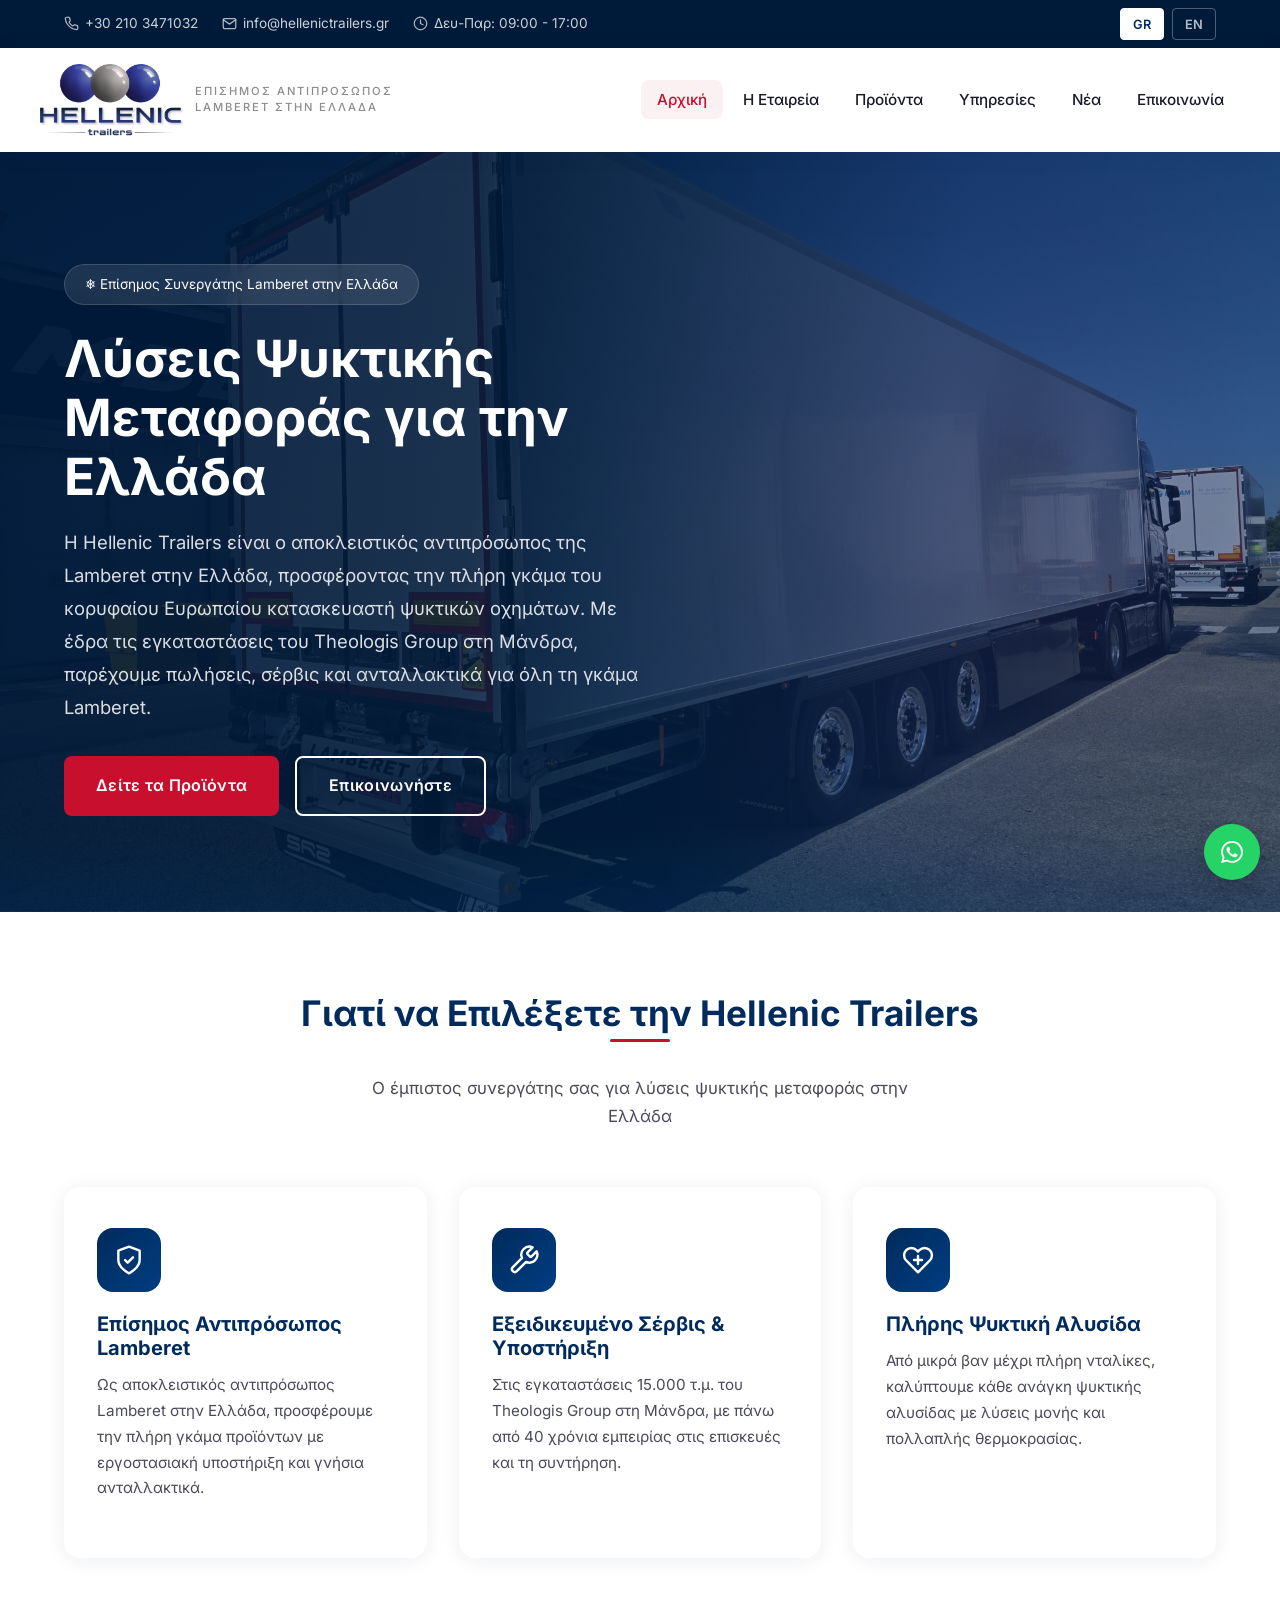
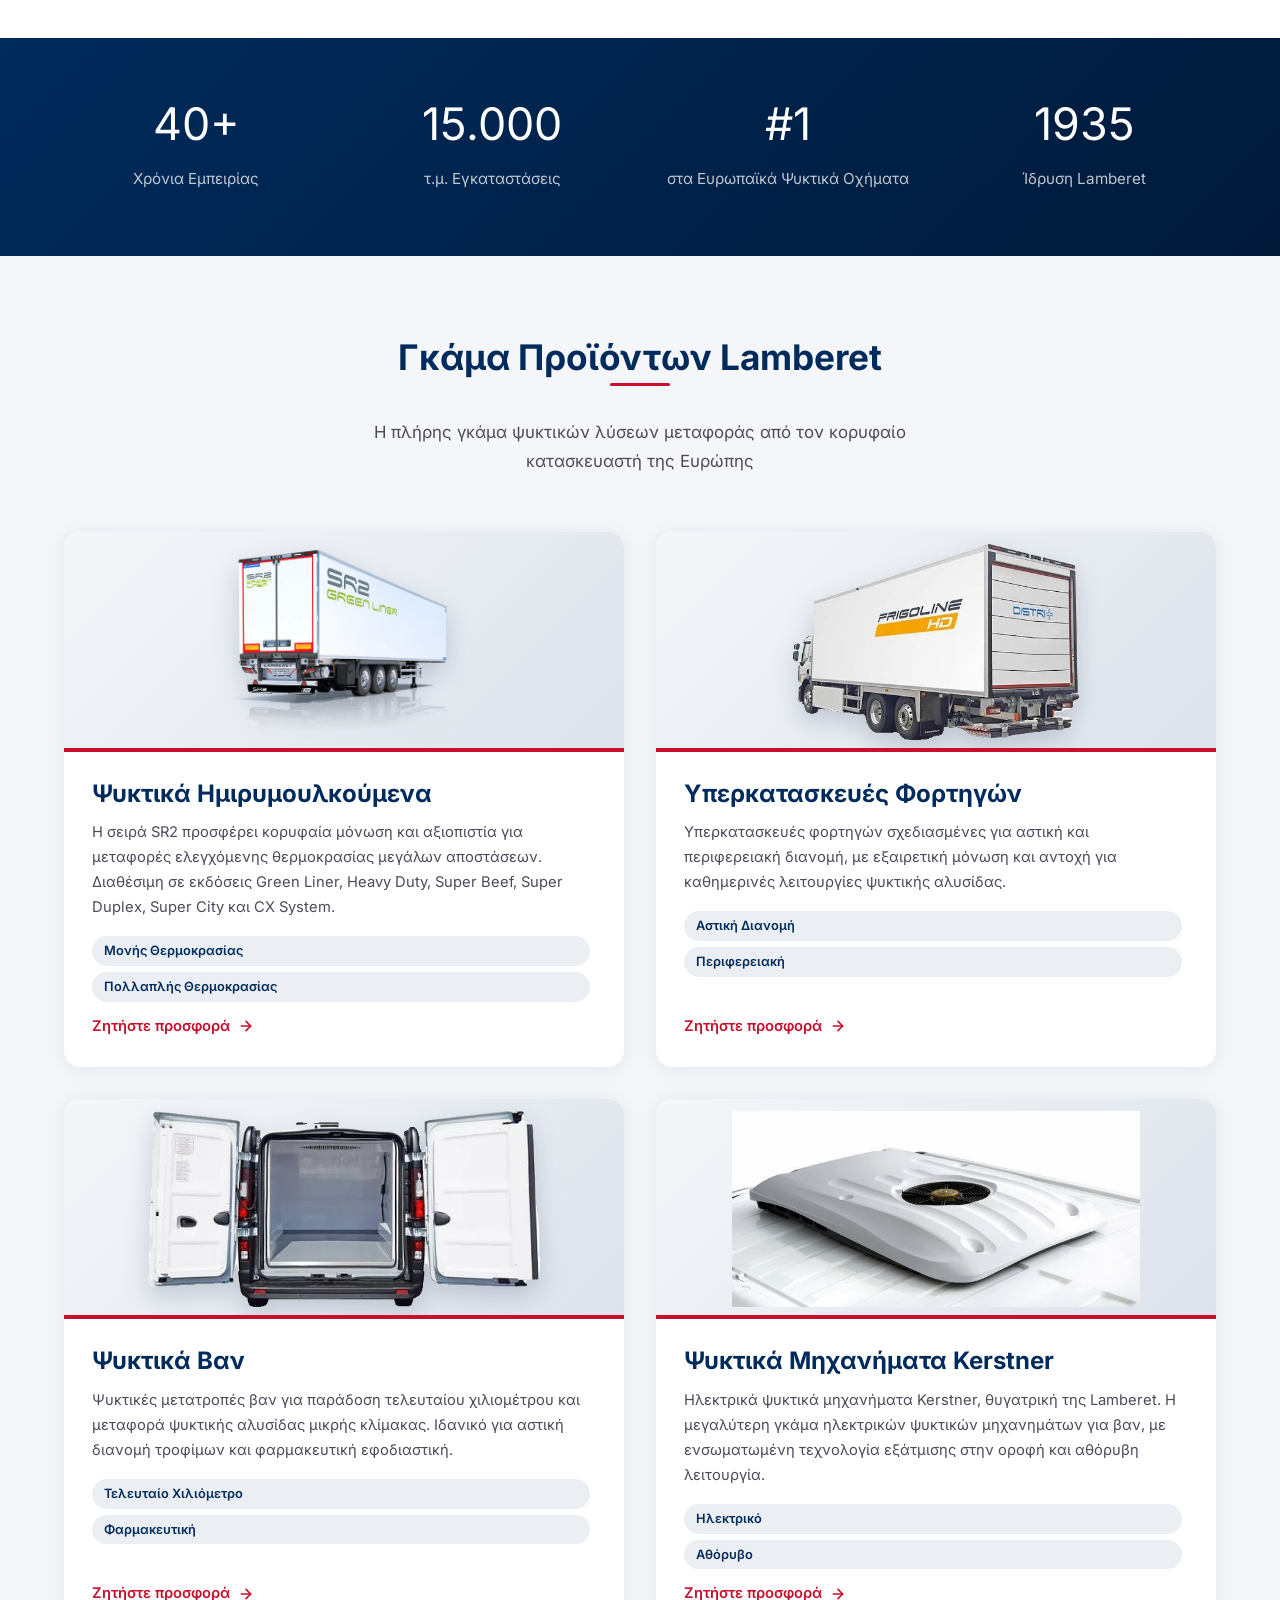
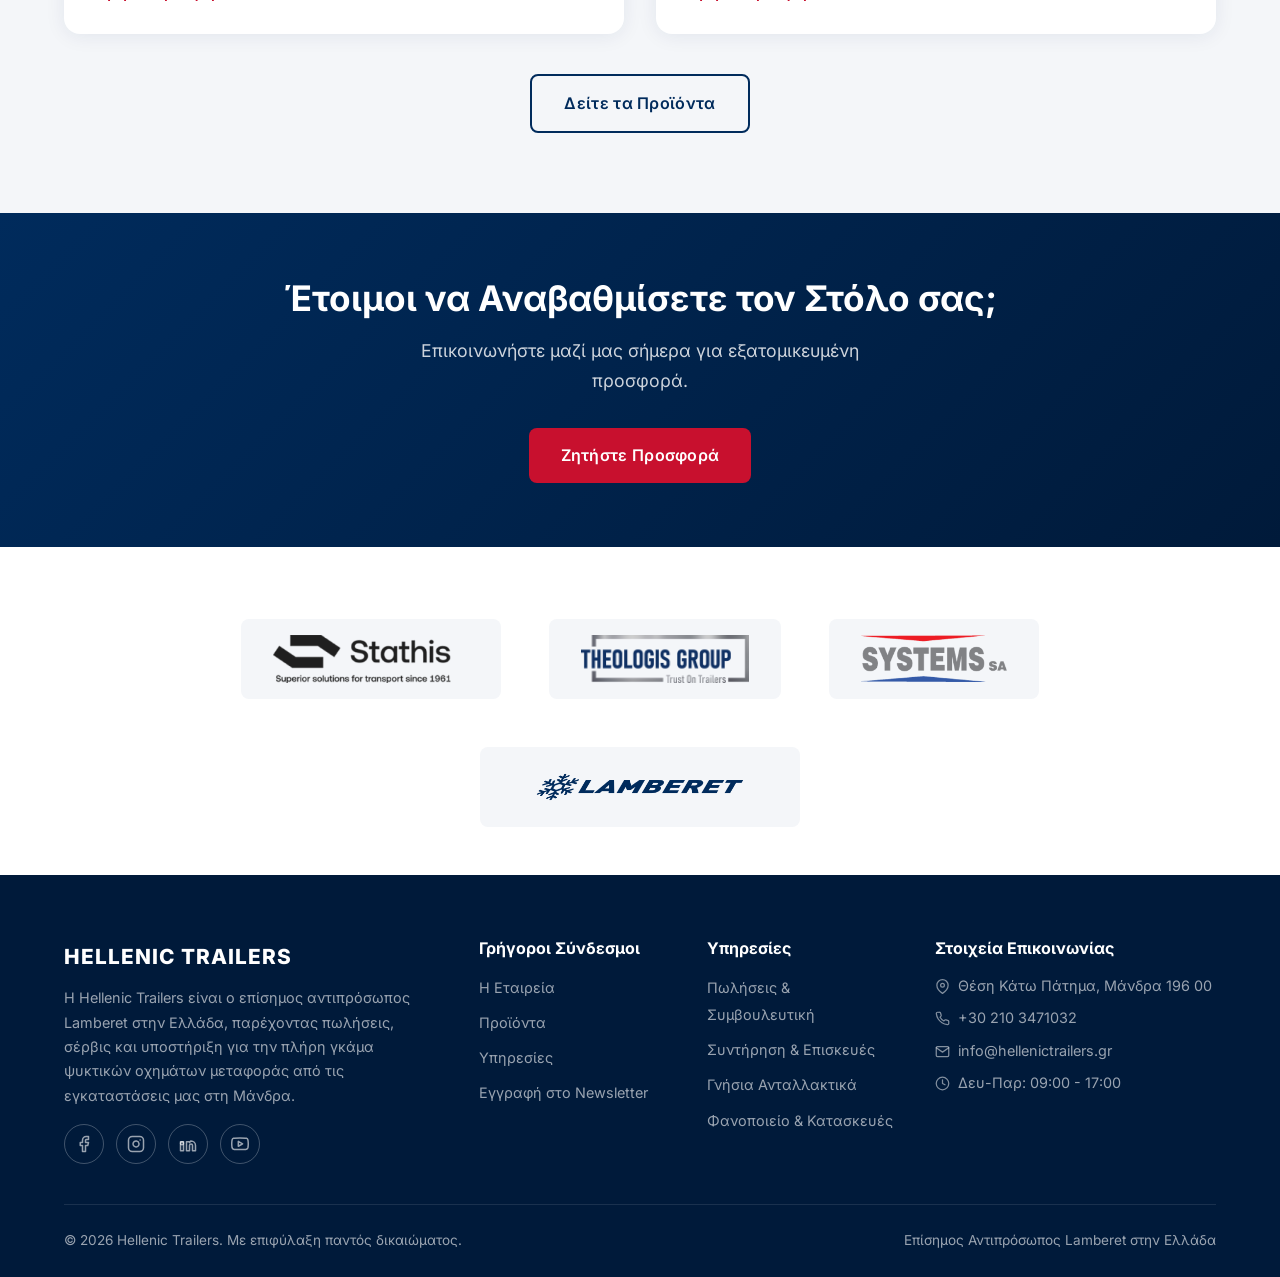
<file: index.html>
<!DOCTYPE html>
<html lang="el">
<head>
  <meta charset="UTF-8">
  <meta name="viewport" content="width=device-width, initial-scale=1.0">
  <title>Hellenic Trailers - Official Lamberet Representative in Greece</title>
  <meta name="description" content="Η Hellenic Trailers είναι ο επίσημος αντιπρόσωπος Lamberet στην Ελλάδα. Ψυκτικά ημιρυμουλκούμενα, αμαξώματα φορτηγών και βαν. Πωλήσεις, σέρβις και ανταλλακτικά στη Μάνδρα Αττικής.">
  <link rel="canonical" href="https://hellenictrailers.gr/">
  <link rel="icon" href="images/favicon.svg?v=40" type="image/svg+xml">
  <meta property="og:type" content="website">
  <meta property="og:site_name" content="Hellenic Trailers">
  <meta property="og:locale" content="el_GR">
  <meta property="og:locale:alternate" content="en_GB">
  <meta property="og:title" content="Hellenic Trailers - Official Lamberet Representative in Greece">
  <meta property="og:description" content="Η Hellenic Trailers είναι ο επίσημος αντιπρόσωπος Lamberet στην Ελλάδα. Ψυκτικά ημιρυμουλκούμενα, αμαξώματα φορτηγών και βαν. Πωλήσεις, σέρβις και ανταλλακτικά στη Μάνδρα Αττικής.">
  <meta property="og:url" content="https://hellenictrailers.gr/">
  <meta property="og:image" content="https://hellenictrailers.gr/images/mitsopoulos-super-beef.jpeg">
  <meta name="twitter:card" content="summary_large_image">
  <link rel="preload" href="fonts/inter-greek-wght-normal.woff2" as="font" type="font/woff2" crossorigin>
  <link rel="stylesheet" href="css/fonts.css?v=1">
  <link rel="stylesheet" href="css/style.css?v=45">
  <!-- Hero background is the LCP element, so fetch it early -->
  <link rel="preload" as="image" href="images/mitsopoulos-super-beef.jpeg" fetchpriority="high">

  <!-- Google uses this block for the local business panel.
       Still to add once available: vatID. -->
  <script type="application/ld+json">
  {
    "@context": "https://schema.org",
    "@type": "AutoPartsStore",
    "name": "Hellenic Trailers",
    "description": "Official Lamberet representative in Greece. Refrigerated semi-trailers, truck bodies, vans, sales, service and genuine spare parts.",
    "url": "https://hellenictrailers.gr/",
    "logo": "https://hellenictrailers.gr/images/logo-full.png",
    "image": "https://hellenictrailers.gr/images/mitsopoulos-super-beef.jpeg",
    "telephone": "+30-210-3471032",
    "email": "info@hellenictrailers.gr",
    "address": {
      "@type": "PostalAddress",
      "streetAddress": "Θέση Κάτω Πάτημα",
      "addressLocality": "Μάνδρα",
      "addressRegion": "Αττική",
      "postalCode": "19600",
      "addressCountry": "GR"
    },
    "openingHoursSpecification": [{
      "@type": "OpeningHoursSpecification",
      "dayOfWeek": ["Monday", "Tuesday", "Wednesday", "Thursday", "Friday"],
      "opens": "09:00",
      "closes": "17:00"
    }],
    "geo": {
      "@type": "GeoCoordinates",
      "latitude": 38.0724313,
      "longitude": 23.5185569
    },
    "areaServed": { "@type": "Country", "name": "Greece" },
    "brand": { "@type": "Brand", "name": "Lamberet" },
    "hasMap": "https://maps.app.goo.gl/2Cxz6ZVHtbEEnouh6",
    "sameAs": [
      "https://www.linkedin.com/company/hellenic-trailers/",
      "https://www.facebook.com/hellenictrailers.gr/",
      "https://www.instagram.com/hellenictrailers/",
      "https://www.youtube.com/@HellenicTrailers"
    ]
  }
  </script>
</head>
<body>
  <a class="skip-link" href="#main" data-i18n="a11y.skip">Μετάβαση στο περιεχόμενο</a>

  <!-- Top Bar -->
  <div class="top-bar">
    <div class="container">
      <div class="top-bar-left">
        <span class="tb-phone"><svg class="ico" viewBox="0 0 24 24" fill="none" stroke="currentColor" stroke-width="2" stroke-linecap="round" stroke-linejoin="round" aria-hidden="true" focusable="false"><path d="M22 16.92v3a2 2 0 0 1-2.18 2 19.79 19.79 0 0 1-8.63-3.07 19.5 19.5 0 0 1-6-6 19.79 19.79 0 0 1-3.07-8.67A2 2 0 0 1 4.11 2h3a2 2 0 0 1 2 1.72c.13.96.36 1.9.7 2.81a2 2 0 0 1-.45 2.11L8.09 9.91a16 16 0 0 0 6 6l1.27-1.27a2 2 0 0 1 2.11-.45c.9.34 1.85.57 2.81.7A2 2 0 0 1 22 16.92z"/></svg> <a href="tel:+302103471032" data-i18n="topbar.phone">+30 210 3471032</a></span>
        <span><svg class="ico" viewBox="0 0 24 24" fill="none" stroke="currentColor" stroke-width="2" stroke-linecap="round" stroke-linejoin="round" aria-hidden="true" focusable="false"><path d="M4 4h16a2 2 0 0 1 2 2v12a2 2 0 0 1-2 2H4a2 2 0 0 1-2-2V6a2 2 0 0 1 2-2z"/><polyline points="22,6 12,13 2,6"/></svg> <a href="mailto:info@hellenictrailers.gr" data-i18n="topbar.email">info@hellenictrailers.gr</a></span>
        <span><svg class="ico" viewBox="0 0 24 24" fill="none" stroke="currentColor" stroke-width="2" stroke-linecap="round" stroke-linejoin="round" aria-hidden="true" focusable="false"><circle cx="12" cy="12" r="10"/><polyline points="12 6 12 12 16 14"/></svg> <span data-i18n="topbar.hours">Δευ-Παρ: 09:00 - 17:00</span></span>
      </div>
      <div class="lang-switch">
        <button data-lang="el" class="active">GR</button>
        <button data-lang="en">EN</button>
      </div>
    </div>
  </div>

  <!-- Header -->
  <header>
    <div class="container header-main">
      <a href="/" class="logo">
        <img class="logo-full" src="images/logo-full.png?v=40" alt="Hellenic Trailers" width="480" height="242" decoding="async">
        <span class="logo-tagline" data-i18n="logo.tagline">Επίσημος Αντιπρόσωπος Lamberet στην Ελλάδα</span>
      </a>
      <button class="mobile-toggle" type="button" data-i18n-aria="a11y.menu" aria-label="Μενού" aria-expanded="false" aria-controls="primary-nav">
        <span></span><span></span><span></span>
      </button>
      <nav data-i18n-aria="a11y.mainnav" aria-label="Κύρια πλοήγηση">
        <ul id="primary-nav">
          <li><a href="/" class="active" aria-current="page" data-i18n="nav.home">Αρχική</a></li>
          <li><a href="about.html" data-i18n="nav.about">Η Εταιρεία</a></li>
          <li><a href="products.html" data-i18n="nav.products">Προϊόντα</a></li>
          <li><a href="services.html" data-i18n="nav.services">Υπηρεσίες</a></li>
          <li><a href="news.html" data-i18n="nav.news">Νέα</a></li>
          <li><a href="contact.html" data-i18n="nav.contact">Επικοινωνία</a></li>
        </ul>
      </nav>
    </div>
  </header>

  <main id="main">

  <!-- Hero -->
  <section class="hero">
    <div class="container">
      <div class="hero-content">
        <div class="hero-badge" data-i18n="hero.badge">❄ Επίσημος Συνεργάτης Lamberet στην Ελλάδα</div>
        <h1 data-i18n="hero.title">Λύσεις Ψυκτικής Μεταφοράς για την Ελλάδα</h1>
        <p data-i18n="hero.subtitle">Η Hellenic Trailers είναι ο αποκλειστικός αντιπρόσωπος της Lamberet στην Ελλάδα, προσφέροντας την πλήρη γκάμα του κορυφαίου Ευρωπαίου κατασκευαστή ψυκτικών οχημάτων. Με έδρα τις εγκαταστάσεις του Theologis Group στη Μάνδρα, παρέχουμε πωλήσεις, σέρβις και ανταλλακτικά για όλη τη γκάμα Lamberet.</p>
        <div class="hero-buttons">
          <a href="products.html" class="btn btn-primary" data-i18n="hero.cta1">Δείτε τα Προϊόντα</a>
          <a href="contact.html" class="btn btn-secondary" data-i18n="hero.cta2">Επικοινωνήστε</a>
        </div>
      </div>
    </div>
  </section>

  <!-- Features -->
  <section class="section">
    <div class="container">
      <div class="section-header">
        <h2 data-i18n="features.title">Γιατί να Επιλέξετε την Hellenic Trailers</h2>
        <p data-i18n="features.subtitle">Ο έμπιστος συνεργάτης σας για λύσεις ψυκτικής μεταφοράς στην Ελλάδα</p>
      </div>
      <div class="features-grid">
        <div class="feature-card">
          <div class="feature-icon">
            <svg viewBox="0 0 24 24" fill="none" stroke="white" stroke-width="1.8" stroke-linecap="round" stroke-linejoin="round" width="32" height="32"><path d="M12 22s8-4 8-10V5l-8-3-8 3v7c0 6 8 10 8 10z"/><polyline points="9 12 11 14 15 10"/></svg>
          </div>
          <h3 data-i18n="features.1.title">Επίσημος Αντιπρόσωπος Lamberet</h3>
          <p data-i18n="features.1.text">Ως αποκλειστικός αντιπρόσωπος Lamberet στην Ελλάδα, προσφέρουμε την πλήρη γκάμα προϊόντων με εργοστασιακή υποστήριξη και γνήσια ανταλλακτικά.</p>
        </div>
        <div class="feature-card">
          <div class="feature-icon">
            <svg viewBox="0 0 24 24" fill="none" stroke="white" stroke-width="1.8" stroke-linecap="round" stroke-linejoin="round" width="32" height="32"><path d="M14.7 6.3a1 1 0 0 0 0 1.4l1.6 1.6a1 1 0 0 0 1.4 0l3.77-3.77a6 6 0 0 1-7.94 7.94l-6.91 6.91a2.12 2.12 0 0 1-3-3l6.91-6.91a6 6 0 0 1 7.94-7.94l-3.76 3.76z"/></svg>
          </div>
          <h3 data-i18n="features.2.title">Εξειδικευμένο Σέρβις & Υποστήριξη</h3>
          <p data-i18n="features.2.text">Στις εγκαταστάσεις 15.000 τ.μ. του Theologis Group στη Μάνδρα, με πάνω από 40 χρόνια εμπειρίας στις επισκευές και τη συντήρηση.</p>
        </div>
        <div class="feature-card">
          <div class="feature-icon">
            <svg viewBox="0 0 24 24" fill="none" stroke="white" stroke-width="1.8" stroke-linecap="round" stroke-linejoin="round" width="32" height="32"><path d="M20.84 4.61a5.5 5.5 0 0 0-7.78 0L12 5.67l-1.06-1.06a5.5 5.5 0 0 0-7.78 7.78l1.06 1.06L12 21.23l7.78-7.78 1.06-1.06a5.5 5.5 0 0 0 0-7.78z"/><line x1="12" y1="9" x2="12" y2="15"/><line x1="9" y1="12" x2="15" y2="12"/></svg>
          </div>
          <h3 data-i18n="features.3.title">Πλήρης Ψυκτική Αλυσίδα</h3>
          <p data-i18n="features.3.text">Από μικρά βαν μέχρι πλήρη νταλίκες, καλύπτουμε κάθε ανάγκη ψυκτικής αλυσίδας με λύσεις μονής και πολλαπλής θερμοκρασίας.</p>
        </div>
      </div>
    </div>
  </section>

  <!-- Stats -->
  <section class="stats-bar">
    <div class="container">
      <div class="stats-grid">
        <div class="stat-item">
          <div class="stat-number" data-i18n="stats.1.number">40+</div>
          <p data-i18n="stats.1.label">Χρόνια Εμπειρίας</p>
        </div>
        <div class="stat-item">
          <div class="stat-number" data-i18n="stats.2.number">15.000</div>
          <p data-i18n="stats.2.label">τ.μ. Εγκαταστάσεις</p>
        </div>
        <div class="stat-item">
          <div class="stat-number" data-i18n="stats.3.number">#1</div>
          <p data-i18n="stats.3.label">στα Ευρωπαϊκά Ψυκτικά Οχήματα</p>
        </div>
        <div class="stat-item">
          <div class="stat-number" data-i18n="stats.4.number">1935</div>
          <p data-i18n="stats.4.label">Ίδρυση Lamberet</p>
        </div>
      </div>
    </div>
  </section>

  <!-- Products Preview -->
  <section class="section section-alt">
    <div class="container">
      <div class="section-header">
        <h2 data-i18n="products.title">Γκάμα Προϊόντων Lamberet</h2>
        <p data-i18n="products.subtitle">Η πλήρης γκάμα ψυκτικών λύσεων μεταφοράς από τον κορυφαίο κατασκευαστή της Ευρώπης</p>
      </div>
      <div class="products-grid">
        <div class="product-card">
          <div class="product-image"><img src="images/lamberet-sr2-green-liner.webp" alt="Lamberet SR2 Semi-Trailer" loading="lazy" decoding="async"></div>
          <div class="product-info">
            <h3 data-i18n="products.semi.title">Ψυκτικά Ημιρυμουλκούμενα</h3>
            <p data-i18n="products.semi.text">Η σειρά SR2 προσφέρει κορυφαία μόνωση και αξιοπιστία για μεταφορές ελεγχόμενης θερμοκρασίας μεγάλων αποστάσεων. Διαθέσιμη σε εκδόσεις Green Liner, Heavy Duty, Super Beef, Super Duplex, Super City και CX System.</p>
            <span class="product-tag" data-i18n="products.semi.tag1">Μονής Θερμοκρασίας</span>
            <span class="product-tag" data-i18n="products.semi.tag2">Πολλαπλής Θερμοκρασίας</span>
            <a class="product-cta" href="contact.html?subject=sales&model=Lamberet+SR2"><span data-i18n="products.cta">Ζητήστε προσφορά</span><svg viewBox="0 0 24 24" width="16" height="16" fill="none" stroke="currentColor" stroke-width="2.5" stroke-linecap="round" stroke-linejoin="round" aria-hidden="true" focusable="false"><line x1="5" y1="12" x2="19" y2="12"/><polyline points="12 5 19 12 12 19"/></svg></a>
          </div>
        </div>
        <div class="product-card">
          <div class="product-image"><img src="images/lamberet-truck-body.webp" alt="Lamberet Truck Body" loading="lazy" decoding="async"></div>
          <div class="product-info">
            <h3 data-i18n="products.truck.title">Υπερκατασκευές Φορτηγών</h3>
            <p data-i18n="products.truck.text">Υπερκατασκευές φορτηγών σχεδιασμένες για αστική και περιφερειακή διανομή, με εξαιρετική μόνωση και αντοχή για καθημερινές λειτουργίες ψυκτικής αλυσίδας.</p>
            <span class="product-tag" data-i18n="products.truck.tag1">Αστική Διανομή</span>
            <span class="product-tag" data-i18n="products.truck.tag2">Περιφερειακή</span>
            <a class="product-cta" href="contact.html?subject=sales&model=Lamberet+Truck+Body"><span data-i18n="products.cta">Ζητήστε προσφορά</span><svg viewBox="0 0 24 24" width="16" height="16" fill="none" stroke="currentColor" stroke-width="2.5" stroke-linecap="round" stroke-linejoin="round" aria-hidden="true" focusable="false"><line x1="5" y1="12" x2="19" y2="12"/><polyline points="12 5 19 12 12 19"/></svg></a>
          </div>
        </div>
        <div class="product-card">
          <div class="product-image"><img src="images/lamberet-refrigerated-van.webp" alt="Lamberet Refrigerated Van - Insulated Interior" loading="lazy" decoding="async"></div>
          <div class="product-info">
            <h3 data-i18n="products.van.title">Ψυκτικά Βαν</h3>
            <p data-i18n="products.van.text">Ψυκτικές μετατροπές βαν για παράδοση τελευταίου χιλιομέτρου και μεταφορά ψυκτικής αλυσίδας μικρής κλίμακας. Ιδανικό για αστική διανομή τροφίμων και φαρμακευτική εφοδιαστική.</p>
            <span class="product-tag" data-i18n="products.van.tag1">Τελευταίο Χιλιόμετρο</span>
            <span class="product-tag" data-i18n="products.van.tag2">Φαρμακευτική</span>
            <a class="product-cta" href="contact.html?subject=sales&model=Lamberet+Refrigerated+Van"><span data-i18n="products.cta">Ζητήστε προσφορά</span><svg viewBox="0 0 24 24" width="16" height="16" fill="none" stroke="currentColor" stroke-width="2.5" stroke-linecap="round" stroke-linejoin="round" aria-hidden="true" focusable="false"><line x1="5" y1="12" x2="19" y2="12"/><polyline points="12 5 19 12 12 19"/></svg></a>
          </div>
        </div>
        <div class="product-card">
          <div class="product-image"><img src="images/kerstner-refrigeration-unit.jpg" alt="Kerstner Refrigeration Unit" class="img-photo" loading="lazy" decoding="async"></div>
          <div class="product-info">
            <h3 data-i18n="products.kerstner.title">Ψυκτικά Μηχανήματα Kerstner</h3>
            <p data-i18n="products.kerstner.text">Ηλεκτρικά ψυκτικά μηχανήματα Kerstner, θυγατρική της Lamberet. Η μεγαλύτερη γκάμα ηλεκτρικών ψυκτικών μηχανημάτων για βαν, με ενσωματωμένη τεχνολογία εξάτμισης στην οροφή και αθόρυβη λειτουργία.</p>
            <span class="product-tag" data-i18n="products.kerstner.tag1">Ηλεκτρικό</span>
            <span class="product-tag" data-i18n="products.kerstner.tag2">Αθόρυβο</span>
            <a class="product-cta" href="contact.html?subject=sales&model=Kerstner"><span data-i18n="products.cta">Ζητήστε προσφορά</span><svg viewBox="0 0 24 24" width="16" height="16" fill="none" stroke="currentColor" stroke-width="2.5" stroke-linecap="round" stroke-linejoin="round" aria-hidden="true" focusable="false"><line x1="5" y1="12" x2="19" y2="12"/><polyline points="12 5 19 12 12 19"/></svg></a>
          </div>
        </div>
      </div>
      <div style="text-align:center; margin-top:40px;">
        <a href="products.html" class="btn btn-outline" data-i18n="hero.cta1">Δείτε τα Προϊόντα</a>
      </div>
    </div>
  </section>

  <!-- CTA -->
  <section class="cta-section">
    <div class="container">
      <h2 data-i18n="cta.title">Έτοιμοι να Αναβαθμίσετε τον Στόλο σας;</h2>
      <p data-i18n="cta.text">Επικοινωνήστε μαζί μας σήμερα για εξατομικευμένη προσφορά.</p>
      <a href="contact.html" class="btn btn-primary" data-i18n="cta.button">Ζητήστε Προσφορά</a>
    </div>
  </section>

  <!-- Partners -->
  <section class="partners-banner">
    <div class="container">
      <div class="partners-logos" style="align-items: center;">
        <div class="partner-logo" style="display:flex; align-items:center; justify-content:center; min-height:60px;"><img src="images/partners/stathis.png" alt="Stathis" style="max-height:48px; width:auto;" loading="lazy" decoding="async"></div>
        <div class="partner-logo" style="display:flex; align-items:center; justify-content:center; min-height:60px;"><img src="images/partners/theologis-group.png" alt="Theologis Group" style="max-height:48px; width:auto;" loading="lazy" decoding="async"></div>
        <div class="partner-logo" style="display:flex; align-items:center; justify-content:center; min-height:60px;"><img src="images/partners/systems-sa.png" alt="Systems SA" style="max-height:48px; width:auto;" loading="lazy" decoding="async"></div>
        <div class="partner-logo" style="display:flex; align-items:center; justify-content:center; min-height:60px;"><img src="images/logo-lamberet.png" alt="Lamberet" style="max-height:48px; width:auto;" loading="lazy" decoding="async"></div>
      </div>
    </div>
  </section>

  </main>

  <!-- Footer -->
  <footer>
    <div class="container">
      <div class="footer-grid">
        <div class="footer-about">
          <div class="footer-logo">HELLENIC TRAILERS</div>
          <p data-i18n="footer.about">Η Hellenic Trailers είναι ο επίσημος αντιπρόσωπος Lamberet στην Ελλάδα, παρέχοντας πωλήσεις, σέρβις και υποστήριξη για την πλήρη γκάμα ψυκτικών οχημάτων μεταφοράς από τις εγκαταστάσεις μας στη Μάνδρα.</p>
          <div class="footer-social">
            <a href="https://www.facebook.com/hellenictrailers.gr/" target="_blank" rel="noopener" data-i18n-aria="a11y.facebook" aria-label="Η Hellenic Trailers στο Facebook">
              <svg class="ico" viewBox="0 0 24 24" fill="none" stroke="currentColor" stroke-width="2" stroke-linecap="round" stroke-linejoin="round" aria-hidden="true" focusable="false"><path d="M18 2h-3a5 5 0 0 0-5 5v3H7v4h3v8h4v-8h3l1-4h-4V7a1 1 0 0 1 1-1h3z"/></svg>
            </a>
            <a href="https://www.instagram.com/hellenictrailers/" target="_blank" rel="noopener" data-i18n-aria="a11y.instagram" aria-label="Η Hellenic Trailers στο Instagram">
              <svg class="ico" viewBox="0 0 24 24" fill="none" stroke="currentColor" stroke-width="2" stroke-linecap="round" stroke-linejoin="round" aria-hidden="true" focusable="false"><rect x="2" y="2" width="20" height="20" rx="5" ry="5"/><path d="M16 11.37A4 4 0 1 1 12.63 8 4 4 0 0 1 16 11.37z"/><line x1="17.5" y1="6.5" x2="17.51" y2="6.5"/></svg>
            </a>
            <a href="https://www.linkedin.com/company/hellenic-trailers/" target="_blank" rel="noopener" data-i18n-aria="a11y.linkedin" aria-label="Η Hellenic Trailers στο LinkedIn">
              <svg class="ico" viewBox="0 0 24 24" fill="none" stroke="currentColor" stroke-width="2" stroke-linecap="round" stroke-linejoin="round" aria-hidden="true" focusable="false"><path d="M16 8a6 6 0 0 1 6 6v7h-4v-7a2 2 0 0 0-2-2 2 2 0 0 0-2 2v7h-4V9h4v1a6 6 0 0 1 2-2z"/><rect x="2" y="9" width="4" height="12"/><circle cx="4" cy="11" r="2"/></svg>
            </a>
            <a href="https://www.youtube.com/@HellenicTrailers" target="_blank" rel="noopener" data-i18n-aria="a11y.youtube" aria-label="Το κανάλι της Hellenic Trailers στο YouTube">
              <svg class="ico" viewBox="0 0 24 24" fill="none" stroke="currentColor" stroke-width="2" stroke-linecap="round" stroke-linejoin="round" aria-hidden="true" focusable="false"><path d="M22.54 6.42a2.78 2.78 0 0 0-1.94-2C18.88 4 12 4 12 4s-6.88 0-8.6.46a2.78 2.78 0 0 0-1.94 2A29 29 0 0 0 1 11.75a29 29 0 0 0 .46 5.33A2.78 2.78 0 0 0 3.4 19c1.72.46 8.6.46 8.6.46s6.88 0 8.6-.46a2.78 2.78 0 0 0 1.94-2 29 29 0 0 0 .46-5.25 29 29 0 0 0-.46-5.33z"/><polygon points="9.75 15.02 15.5 11.75 9.75 8.48 9.75 15.02"/></svg>
            </a>
          </div>
        </div>
        <div>
          <h4 data-i18n="footer.links">Γρήγοροι Σύνδεσμοι</h4>
          <ul class="footer-links">
            <li><a href="about.html" data-i18n="nav.about">Η Εταιρεία</a></li>
            <li><a href="products.html" data-i18n="nav.products">Προϊόντα</a></li>
            <li><a href="services.html" data-i18n="nav.services">Υπηρεσίες</a></li>
            <li><a href="https://hellenictrailers.subscribepage.io" target="_blank" rel="noopener" data-i18n="footer.newsletter">Εγγραφή στο Newsletter</a></li>
          </ul>
        </div>
        <div>
          <h4 data-i18n="footer.services.title">Υπηρεσίες</h4>
          <ul class="footer-links">
            <li><a href="services.html" data-i18n="services.sales.title">Πωλήσεις & Συμβουλευτική</a></li>
            <li><a href="services.html" data-i18n="services.maintenance.title">Συντήρηση & Επισκευές</a></li>
            <li><a href="services.html" data-i18n="services.parts.title">Γνήσια Ανταλλακτικά</a></li>
            <li><a href="services.html" data-i18n="services.bodyshop.title">Φανοποιείο & Κατασκευές</a></li>
          </ul>
        </div>
        <div class="footer-contact">
          <h4 data-i18n="footer.contact.title">Στοιχεία Επικοινωνίας</h4>
          <p><svg class="ico" viewBox="0 0 24 24" fill="none" stroke="currentColor" stroke-width="2" stroke-linecap="round" stroke-linejoin="round" aria-hidden="true" focusable="false"><path d="M21 10c0 7-9 13-9 13s-9-6-9-13a9 9 0 0 1 18 0z"/><circle cx="12" cy="10" r="3"/></svg> <span data-i18n="footer.address">Θέση Κάτω Πάτημα, Μάνδρα 196 00</span></p>
          <p><svg class="ico" viewBox="0 0 24 24" fill="none" stroke="currentColor" stroke-width="2" stroke-linecap="round" stroke-linejoin="round" aria-hidden="true" focusable="false"><path d="M22 16.92v3a2 2 0 0 1-2.18 2 19.79 19.79 0 0 1-8.63-3.07 19.5 19.5 0 0 1-6-6 19.79 19.79 0 0 1-3.07-8.67A2 2 0 0 1 4.11 2h3a2 2 0 0 1 2 1.72c.13.96.36 1.9.7 2.81a2 2 0 0 1-.45 2.11L8.09 9.91a16 16 0 0 0 6 6l1.27-1.27a2 2 0 0 1 2.11-.45c.9.34 1.85.57 2.81.7A2 2 0 0 1 22 16.92z"/></svg> <a href="tel:+302103471032" data-i18n="topbar.phone">+30 210 3471032</a></p>
          <p><svg class="ico" viewBox="0 0 24 24" fill="none" stroke="currentColor" stroke-width="2" stroke-linecap="round" stroke-linejoin="round" aria-hidden="true" focusable="false"><path d="M4 4h16a2 2 0 0 1 2 2v12a2 2 0 0 1-2 2H4a2 2 0 0 1-2-2V6a2 2 0 0 1 2-2z"/><polyline points="22,6 12,13 2,6"/></svg> <a href="mailto:info@hellenictrailers.gr" data-i18n="topbar.email">info@hellenictrailers.gr</a></p>
          <p><svg class="ico" viewBox="0 0 24 24" fill="none" stroke="currentColor" stroke-width="2" stroke-linecap="round" stroke-linejoin="round" aria-hidden="true" focusable="false"><circle cx="12" cy="12" r="10"/><polyline points="12 6 12 12 16 14"/></svg> <span data-i18n="topbar.hours">Δευ-Παρ: 09:00 - 17:00</span></p>
        </div>
      </div>
      <div class="footer-bottom">
        <span data-i18n="footer.rights">© 2026 Hellenic Trailers. Με επιφύλαξη παντός δικαιώματος.</span>
        <span data-i18n="footer.lamberet">Επίσημος Αντιπρόσωπος Lamberet στην Ελλάδα</span>
      </div>
    </div>
  </footer>

  <!-- WhatsApp quick contact -->
  <a class="wa-float" href="https://wa.me/306986514320?text=%CE%93%CE%B5%CE%B9%CE%B1%20%CF%83%CE%B1%CF%82%2C%20%CE%B8%CE%B1%20%CE%AE%CE%B8%CE%B5%CE%BB%CE%B1%20%CF%80%CE%B5%CF%81%CE%B9%CF%83%CF%83%CF%8C%CF%84%CE%B5%CF%81%CE%B5%CF%82%20%CF%80%CE%BB%CE%B7%CF%81%CE%BF%CF%86%CE%BF%CF%81%CE%AF%CE%B5%CF%82%20%CE%B3%CE%B9%CE%B1%20%CF%84%CE%B1%20%CF%80%CF%81%CE%BF%CF%8A%CF%8C%CE%BD%CF%84%CE%B1%20%CF%83%CE%B1%CF%82." target="_blank" rel="noopener" data-wa-msg="wa.msg.general" data-i18n-aria="a11y.whatsapp" aria-label="Επικοινωνία στο WhatsApp">
    <svg viewBox="0 0 24 24" fill="currentColor" aria-hidden="true" focusable="false"><path d="M17.472 14.382c-.297-.149-1.758-.867-2.03-.967-.273-.099-.471-.148-.67.15-.197.297-.767.966-.94 1.164-.173.199-.347.223-.644.075-.297-.15-1.255-.463-2.39-1.475-.883-.788-1.48-1.761-1.653-2.059-.173-.297-.018-.458.13-.606.134-.133.298-.347.446-.52.149-.174.198-.298.298-.497.099-.198.05-.371-.025-.52-.075-.149-.669-1.612-.916-2.207-.242-.579-.487-.5-.669-.51a12.8 12.8 0 0 0-.57-.01c-.198 0-.52.074-.792.372-.272.297-1.04 1.016-1.04 2.479 0 1.462 1.065 2.875 1.213 3.074.149.198 2.096 3.2 5.077 4.487.709.306 1.262.489 1.694.625.712.227 1.36.195 1.872.118.571-.085 1.758-.719 2.006-1.413.248-.694.248-1.289.173-1.413-.074-.124-.272-.198-.57-.347m-5.421 7.403h-.004a9.87 9.87 0 0 1-5.031-1.378l-.361-.214-3.741.982.998-3.648-.235-.374a9.86 9.86 0 0 1-1.51-5.26c.001-5.45 4.436-9.884 9.888-9.884 2.64 0 5.122 1.03 6.988 2.898a9.825 9.825 0 0 1 2.893 6.994c-.003 5.45-4.437 9.884-9.885 9.884m8.413-18.297A11.815 11.815 0 0 0 12.05 0C5.495 0 .16 5.335.157 11.892c0 2.096.547 4.142 1.588 5.945L.057 24l6.305-1.654a11.882 11.882 0 0 0 5.683 1.448h.005c6.554 0 11.89-5.335 11.893-11.893a11.821 11.821 0 0 0-3.48-8.413Z"/></svg>
    <span data-i18n="wa.label">WhatsApp</span>
  </a>

  <!-- Mobile call/quote bar -->
  <div class="mobile-actionbar">
    <a class="ab-call" href="tel:+302103471032">
      <svg viewBox="0 0 24 24" width="18" height="18" fill="none" stroke="currentColor" stroke-width="2" stroke-linecap="round" stroke-linejoin="round" aria-hidden="true"><path d="M22 16.92v3a2 2 0 0 1-2.18 2 19.79 19.79 0 0 1-8.63-3.07 19.5 19.5 0 0 1-6-6 19.79 19.79 0 0 1-3.07-8.67A2 2 0 0 1 4.11 2h3a2 2 0 0 1 2 1.72c.13.96.36 1.9.7 2.81a2 2 0 0 1-.45 2.11L8.09 9.91a16 16 0 0 0 6 6l1.27-1.27a2 2 0 0 1 2.11-.45c.9.34 1.85.57 2.81.7A2 2 0 0 1 22 16.92z"/></svg>
      <span data-i18n="a11y.call">Κλήση</span>
    </a>
    <a class="ab-wa" href="https://wa.me/306986514320?text=%CE%93%CE%B5%CE%B9%CE%B1%20%CF%83%CE%B1%CF%82%2C%20%CE%B8%CE%B1%20%CE%AE%CE%B8%CE%B5%CE%BB%CE%B1%20%CF%80%CE%B5%CF%81%CE%B9%CF%83%CF%83%CF%8C%CF%84%CE%B5%CF%81%CE%B5%CF%82%20%CF%80%CE%BB%CE%B7%CF%81%CE%BF%CF%86%CE%BF%CF%81%CE%AF%CE%B5%CF%82%20%CE%B3%CE%B9%CE%B1%20%CF%84%CE%B1%20%CF%80%CF%81%CE%BF%CF%8A%CF%8C%CE%BD%CF%84%CE%B1%20%CF%83%CE%B1%CF%82." target="_blank" rel="noopener" data-wa-msg="wa.msg.general" data-i18n-aria="a11y.whatsapp" aria-label="Επικοινωνία στο WhatsApp">
      <svg viewBox="0 0 24 24" width="20" height="20" fill="currentColor" aria-hidden="true" focusable="false"><path d="M17.472 14.382c-.297-.149-1.758-.867-2.03-.967-.273-.099-.471-.148-.67.15-.197.297-.767.966-.94 1.164-.173.199-.347.223-.644.075-.297-.15-1.255-.463-2.39-1.475-.883-.788-1.48-1.761-1.653-2.059-.173-.297-.018-.458.13-.606.134-.133.298-.347.446-.52.149-.174.198-.298.298-.497.099-.198.05-.371-.025-.52-.075-.149-.669-1.612-.916-2.207-.242-.579-.487-.5-.669-.51a12.8 12.8 0 0 0-.57-.01c-.198 0-.52.074-.792.372-.272.297-1.04 1.016-1.04 2.479 0 1.462 1.065 2.875 1.213 3.074.149.198 2.096 3.2 5.077 4.487.709.306 1.262.489 1.694.625.712.227 1.36.195 1.872.118.571-.085 1.758-.719 2.006-1.413.248-.694.248-1.289.173-1.413-.074-.124-.272-.198-.57-.347m-5.421 7.403h-.004a9.87 9.87 0 0 1-5.031-1.378l-.361-.214-3.741.982.998-3.648-.235-.374a9.86 9.86 0 0 1-1.51-5.26c.001-5.45 4.436-9.884 9.888-9.884 2.64 0 5.122 1.03 6.988 2.898a9.825 9.825 0 0 1 2.893 6.994c-.003 5.45-4.437 9.884-9.885 9.884m8.413-18.297A11.815 11.815 0 0 0 12.05 0C5.495 0 .16 5.335.157 11.892c0 2.096.547 4.142 1.588 5.945L.057 24l6.305-1.654a11.882 11.882 0 0 0 5.683 1.448h.005c6.554 0 11.89-5.335 11.893-11.893a11.821 11.821 0 0 0-3.48-8.413Z"/></svg>
    </a>
    <a class="ab-quote" href="contact.html">
      <svg viewBox="0 0 24 24" width="18" height="18" fill="none" stroke="currentColor" stroke-width="2" stroke-linecap="round" stroke-linejoin="round" aria-hidden="true"><path d="M14 2H6a2 2 0 0 0-2 2v16a2 2 0 0 0 2 2h12a2 2 0 0 0 2-2V8z"/><polyline points="14 2 14 8 20 8"/><line x1="16" y1="13" x2="8" y2="13"/><line x1="16" y1="17" x2="8" y2="17"/></svg>
      <span data-i18n="cta.button">Ζητήστε Προσφορά</span>
    </a>
  </div>

  <script src="js/translations.js?v=40"></script>
  <!-- Counts enquiry taps (WhatsApp, phone, email) as page views. Safe to
       delete: it changes no link and cancels no click. -->
  <script src="js/track.js?v=40"></script>
  <!-- Cloudflare Web Analytics (cookieless) -->
  <script defer src="https://static.cloudflareinsights.com/beacon.min.js" data-cf-beacon='{"token": "32787cacf1cb44068e51c728ad9a984d"}'></script>
</body>
</html>
</file>
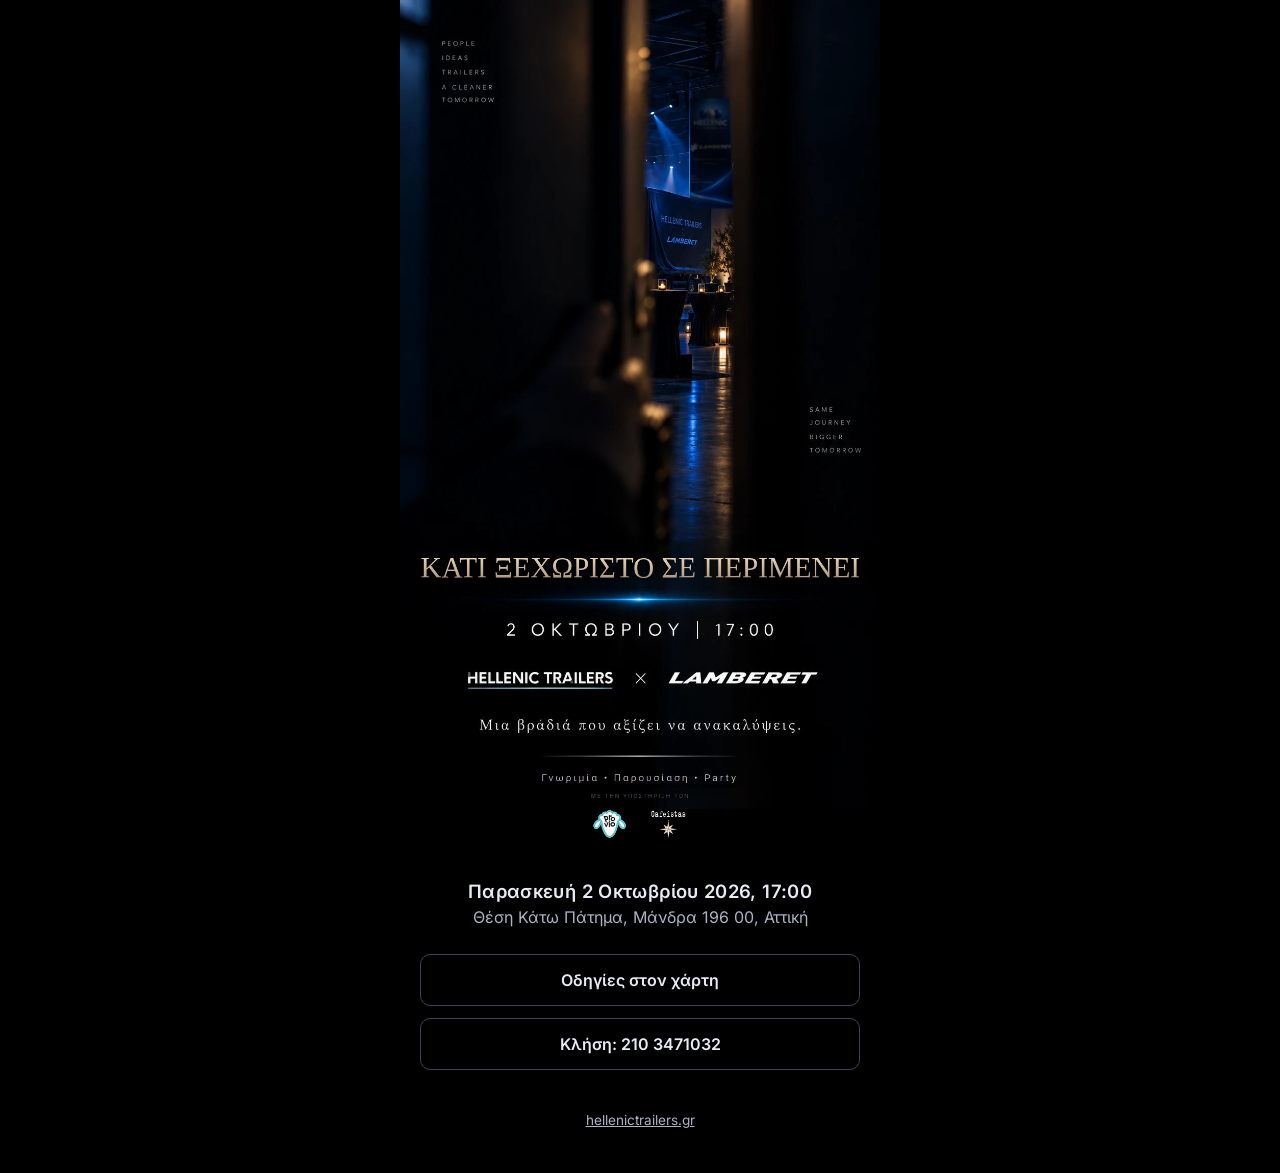
<file: 2okt.html>
<!DOCTYPE html>
<html lang="el">
<head>
  <meta charset="UTF-8">
  <meta name="viewport" content="width=device-width, initial-scale=1.0">
  <title>2 Οκτωβρίου - Hellenic Trailers × Lamberet</title>
  <meta name="description" content="Hellenic Trailers × Lamberet — Παρασκευή 2 Οκτωβρίου 2026, 17:00, Μάνδρα Αττικής.">
  <!-- The landing page behind the SMS link: short on purpose, because the
       whole message has to fit in 70 Greek characters. Not for search. -->
  <meta name="robots" content="noindex, follow">
  <link rel="canonical" href="https://hellenictrailers.gr/2okt">
  <link rel="icon" href="images/favicon.svg?v=40" type="image/svg+xml">
  <meta property="og:type" content="website">
  <meta property="og:site_name" content="Hellenic Trailers">
  <meta property="og:locale" content="el_GR">
  <meta property="og:title" content="Κάτι ξεχωριστό σε περιμένει — 2 Οκτωβρίου, 17:00">
  <meta property="og:description" content="Hellenic Trailers × Lamberet. Γνωριμία · Παρουσίαση · Party. Μάνδρα Αττικής.">
  <meta property="og:url" content="https://hellenictrailers.gr/2okt">
  <meta property="og:image" content="https://hellenictrailers.gr/images/reminder-poster-2026-10-02.jpg?v=2">
  <meta name="twitter:card" content="summary_large_image">
  <link rel="preload" href="fonts/inter-greek-wght-normal.woff2" as="font" type="font/woff2" crossorigin>
  <link rel="stylesheet" href="css/fonts.css?v=1">
  <!-- Self-contained rather than css/style.css: the poster is the page, and
       the site header would only push it below the fold on a phone. -->
  <style>
    * { box-sizing: border-box; }
    html, body { margin: 0; background: #000; color: #e8ebf2; font-family: Inter, system-ui, sans-serif; }
    main { max-width: 480px; margin: 0 auto; padding: 0 0 32px; }
    .poster { display: block; width: 100%; height: auto; }
    .facts { padding: 24px 20px 0; text-align: center; line-height: 1.55; }
    .facts strong { display: block; font-size: 1.15rem; font-weight: 600; letter-spacing: .02em; }
    .facts span { color: #aab3c5; }
    .actions { display: grid; gap: 12px; padding: 24px 20px 0; }
    .btn { display: block; padding: 15px 18px; border-radius: 10px; text-align: center; text-decoration: none; font-weight: 600; font-size: 1rem; }
    .btn-primary { background: #2f6fe0; color: #fff; }
    .btn-ghost { border: 1px solid #3a4459; color: #e8ebf2; }
    .btn:focus-visible { outline: 3px solid #8fb4ff; outline-offset: 2px; }
    .foot { padding: 28px 20px 0; text-align: center; font-size: .85rem; color: #7f889a; }
    .foot a { color: #aab3c5; }
  </style>
</head>
<body>
  <main>
    <img class="poster" src="images/reminder-poster-2026-10-02.jpg?v=2" width="941" height="1672"
         alt="Κάτι ξεχωριστό σε περιμένει. 2 Οκτωβρίου, 17:00. Hellenic Trailers × Lamberet. Μια βραδιά που αξίζει να ανακαλύψεις. Γνωριμία, Παρουσίαση, Party.">

    <div class="facts">
      <strong>Παρασκευή 2 Οκτωβρίου 2026, 17:00</strong>
      <span>Θέση Κάτω Πάτημα, Μάνδρα 196&nbsp;00, Αττική</span>
    </div>

    <div class="actions">
      <a class="btn btn-ghost" href="https://maps.google.com/?cid=10549734806573552757" target="_blank" rel="noopener">Οδηγίες στον χάρτη</a>
      <a class="btn btn-ghost" href="tel:+302103471032">Κλήση: 210 3471032</a>
    </div>

    <p class="foot"><a href="/">hellenictrailers.gr</a></p>
  </main>
</body>
</html>
</file>
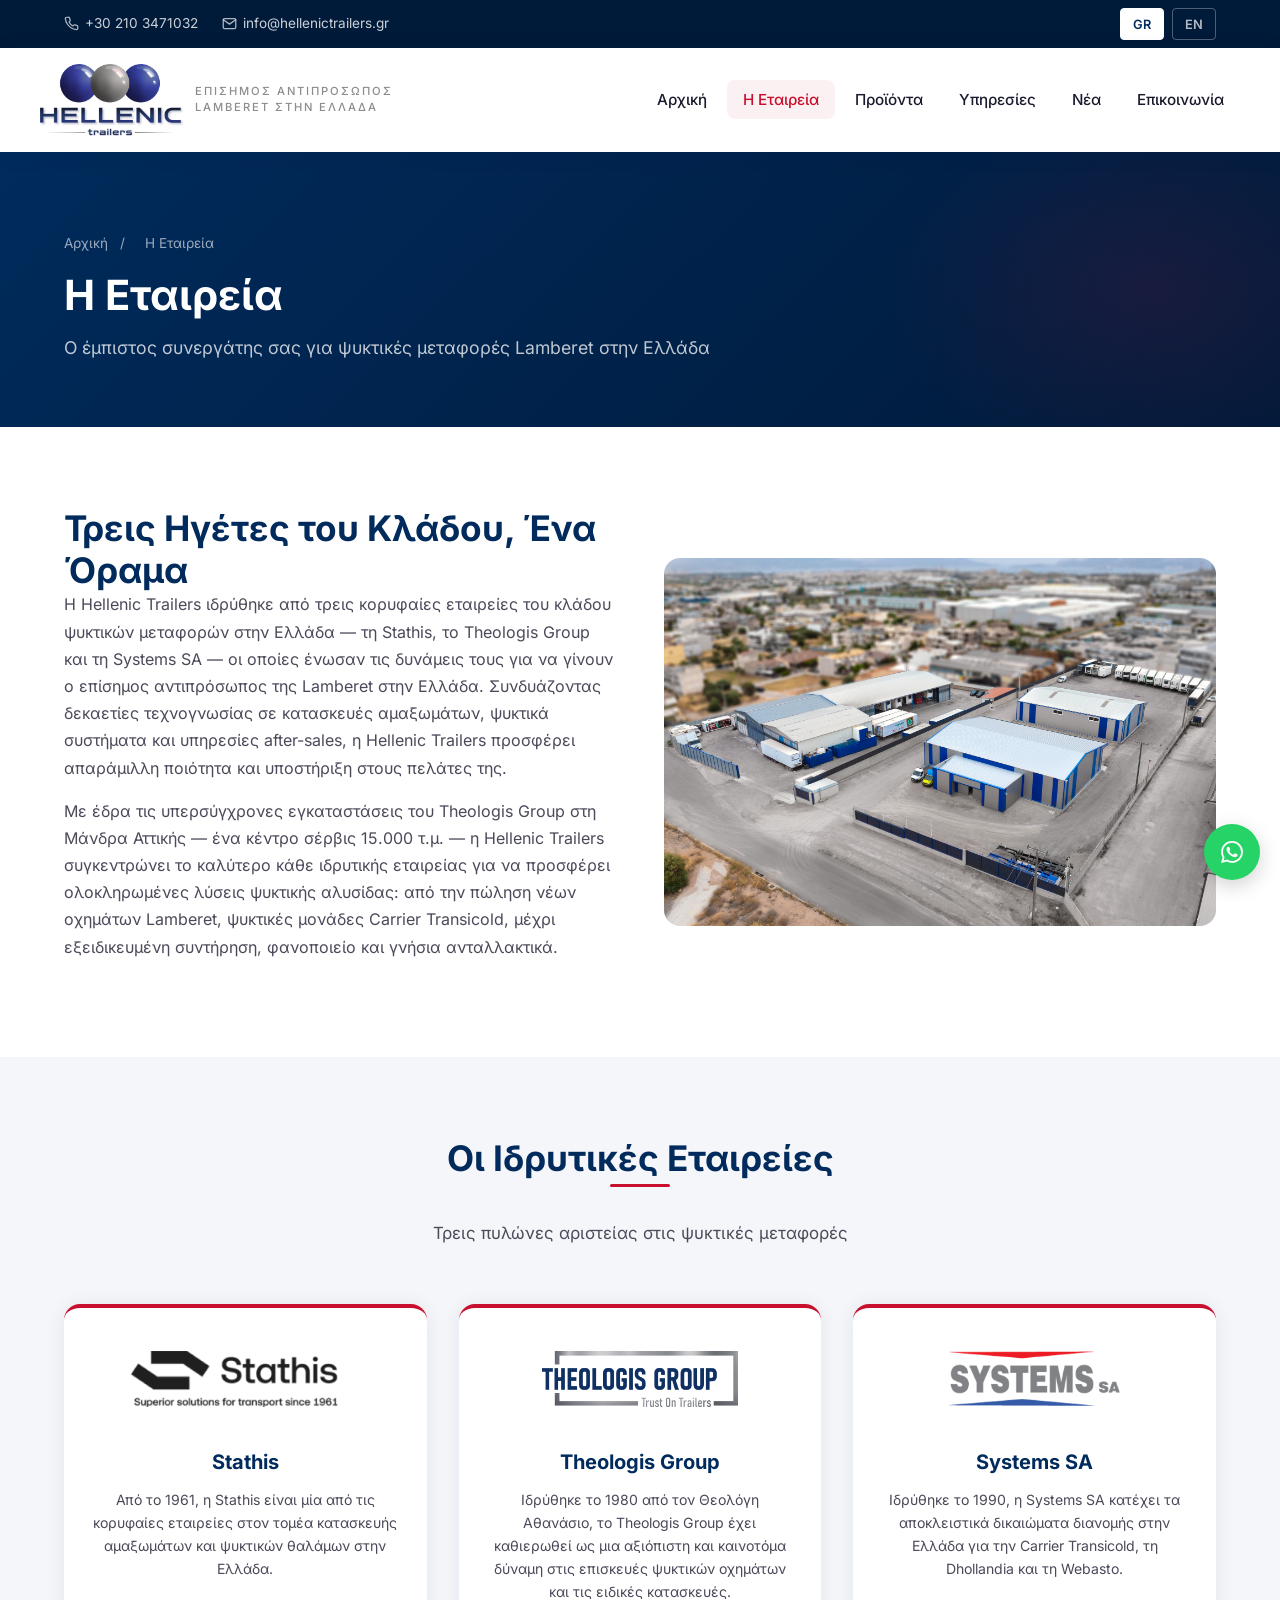
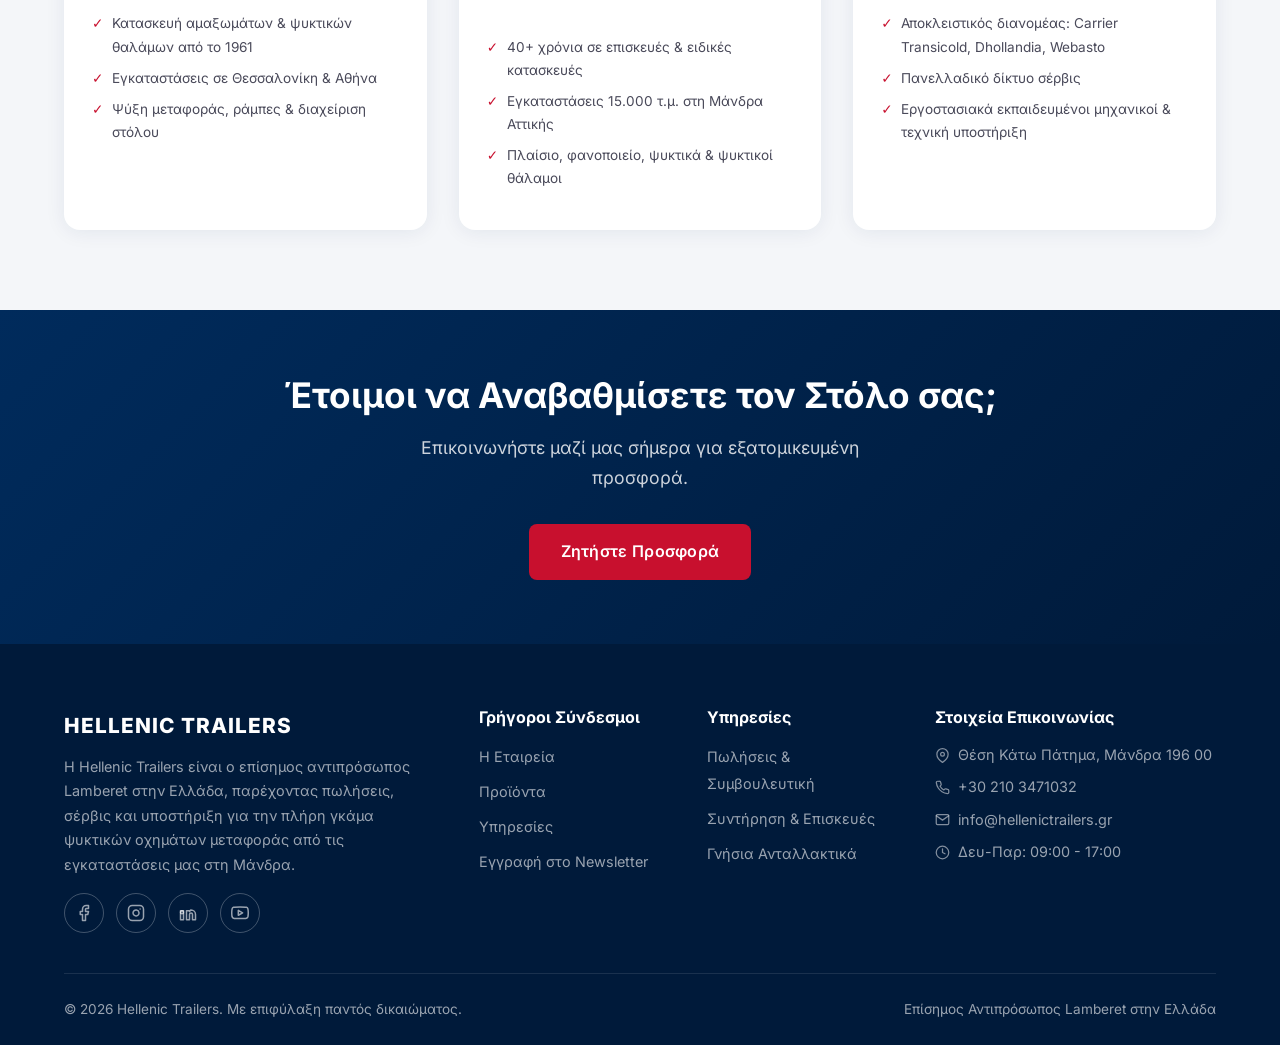
<file: about.html>
<!DOCTYPE html>
<html lang="el">
<head>
  <meta charset="UTF-8">
  <meta name="viewport" content="width=device-width, initial-scale=1.0">
  <title>Η Εταιρεία - Hellenic Trailers</title>
  <meta name="description" content="Γνωρίστε τη Hellenic Trailers, τον επίσημο αντιπρόσωπο Lamberet στην Ελλάδα, με έδρα τις εγκαταστάσεις του Ομίλου Θεολόγης στη Μάνδρα Αττικής.">
  <link rel="canonical" href="https://hellenictrailers.gr/about.html">
  <link rel="icon" href="images/favicon.svg?v=40" type="image/svg+xml">
  <meta property="og:type" content="website">
  <meta property="og:site_name" content="Hellenic Trailers">
  <meta property="og:locale" content="el_GR">
  <meta property="og:locale:alternate" content="en_GB">
  <meta property="og:title" content="Η Εταιρεία - Hellenic Trailers">
  <meta property="og:description" content="Γνωρίστε τη Hellenic Trailers, τον επίσημο αντιπρόσωπο Lamberet στην Ελλάδα, με έδρα τις εγκαταστάσεις του Ομίλου Θεολόγης στη Μάνδρα Αττικής.">
  <meta property="og:url" content="https://hellenictrailers.gr/about.html">
  <meta property="og:image" content="https://hellenictrailers.gr/images/mitsopoulos-super-beef.jpeg">
  <meta name="twitter:card" content="summary_large_image">
  <link rel="preload" href="fonts/inter-greek-wght-normal.woff2" as="font" type="font/woff2" crossorigin>
  <link rel="stylesheet" href="css/fonts.css?v=1">
  <link rel="stylesheet" href="css/style.css?v=45">
</head>
<body>
  <a class="skip-link" href="#main" data-i18n="a11y.skip">Μετάβαση στο περιεχόμενο</a>

  <!-- Top Bar -->
  <div class="top-bar">
    <div class="container">
      <div class="top-bar-left">
        <span class="tb-phone"><svg class="ico" viewBox="0 0 24 24" fill="none" stroke="currentColor" stroke-width="2" stroke-linecap="round" stroke-linejoin="round" aria-hidden="true" focusable="false"><path d="M22 16.92v3a2 2 0 0 1-2.18 2 19.79 19.79 0 0 1-8.63-3.07 19.5 19.5 0 0 1-6-6 19.79 19.79 0 0 1-3.07-8.67A2 2 0 0 1 4.11 2h3a2 2 0 0 1 2 1.72c.13.96.36 1.9.7 2.81a2 2 0 0 1-.45 2.11L8.09 9.91a16 16 0 0 0 6 6l1.27-1.27a2 2 0 0 1 2.11-.45c.9.34 1.85.57 2.81.7A2 2 0 0 1 22 16.92z"/></svg> <a href="tel:+302103471032" data-i18n="topbar.phone">+30 210 3471032</a></span>
        <span><svg class="ico" viewBox="0 0 24 24" fill="none" stroke="currentColor" stroke-width="2" stroke-linecap="round" stroke-linejoin="round" aria-hidden="true" focusable="false"><path d="M4 4h16a2 2 0 0 1 2 2v12a2 2 0 0 1-2 2H4a2 2 0 0 1-2-2V6a2 2 0 0 1 2-2z"/><polyline points="22,6 12,13 2,6"/></svg> <a href="mailto:info@hellenictrailers.gr" data-i18n="topbar.email">info@hellenictrailers.gr</a></span>
      </div>
      <div class="lang-switch">
        <button data-lang="el" class="active">GR</button>
        <button data-lang="en">EN</button>
      </div>
    </div>
  </div>

  <!-- Header -->
  <header>
    <div class="container header-main">
      <a href="/" class="logo">
        <img class="logo-full" src="images/logo-full.png?v=40" alt="Hellenic Trailers" width="480" height="242" decoding="async">
        <span class="logo-tagline" data-i18n="logo.tagline">Επίσημος Αντιπρόσωπος Lamberet στην Ελλάδα</span>
      </a>
      <button class="mobile-toggle" type="button" data-i18n-aria="a11y.menu" aria-label="Μενού" aria-expanded="false" aria-controls="primary-nav">
        <span></span><span></span><span></span>
      </button>
      <nav data-i18n-aria="a11y.mainnav" aria-label="Κύρια πλοήγηση">
        <ul id="primary-nav">
          <li><a href="/" data-i18n="nav.home">Αρχική</a></li>
          <li><a href="about.html" class="active" aria-current="page" data-i18n="nav.about">Η Εταιρεία</a></li>
          <li><a href="products.html" data-i18n="nav.products">Προϊόντα</a></li>
          <li><a href="services.html" data-i18n="nav.services">Υπηρεσίες</a></li>
          <li><a href="news.html" data-i18n="nav.news">Νέα</a></li>
          <li><a href="contact.html" data-i18n="nav.contact">Επικοινωνία</a></li>
        </ul>
      </nav>
    </div>
  </header>

  <main id="main">

  <!-- Page Banner -->
  <section class="page-banner">
    <div class="container">
      <div class="breadcrumb">
        <a href="/" data-i18n="breadcrumb.home">Αρχική</a>
        <span>/</span>
        <span data-i18n="nav.about">Η Εταιρεία</span>
      </div>
      <h1 data-i18n="about.banner.title">Η Εταιρεία</h1>
      <p data-i18n="about.banner.text">Ο έμπιστος συνεργάτης σας για ψυκτικές μεταφορές Lamberet στην Ελλάδα</p>
    </div>
  </section>

  <!-- About Intro -->
  <section class="section">
    <div class="container">
      <div class="about-intro">
        <div>
          <h2 data-i18n="about.intro.title">Τρεις Ηγέτες του Κλάδου, Ένα Όραμα</h2>
          <p data-i18n="about.intro.p1">\u0397 Hellenic Trailers \u03b9\u03b4\u03c1\u03cd\u03b8\u03b7\u03ba\u03b5 \u03b1\u03c0\u03cc \u03c4\u03c1\u03b5\u03b9\u03c2 \u03ba\u03bf\u03c1\u03c5\u03c6\u03b1\u03af\u03b5\u03c2 \u03b5\u03c4\u03b1\u03b9\u03c1\u03b5\u03af\u03b5\u03c2 \u03c4\u03bf\u03c5 \u03ba\u03bb\u03ac\u03b4\u03bf\u03c5 \u03c8\u03c5\u03ba\u03c4\u03b9\u03ba\u03ce\u03bd \u03bc\u03b5\u03c4\u03b1\u03c6\u03bf\u03c1\u03ce\u03bd \u03c3\u03c4\u03b7\u03bd \u0395\u03bb\u03bb\u03ac\u03b4\u03b1 \u2014 \u03c4\u03b7 Stathis, \u03c4\u03bf Theologis Group \u03ba\u03b1\u03b9 \u03c4\u03b7 Systems SA \u2014 \u03bf\u03b9 \u03bf\u03c0\u03bf\u03af\u03b5\u03c2 \u03ad\u03bd\u03c9\u03c3\u03b1\u03bd \u03c4\u03b9\u03c2 \u03b4\u03c5\u03bd\u03ac\u03bc\u03b5\u03b9\u03c2 \u03c4\u03bf\u03c5\u03c2 \u03b3\u03b9\u03b1 \u03bd\u03b1 \u03b3\u03af\u03bd\u03bf\u03c5\u03bd \u03bf \u03b5\u03c0\u03af\u03c3\u03b7\u03bc\u03bf\u03c2 \u03b1\u03bd\u03c4\u03b9\u03c0\u03c1\u03cc\u03c3\u03c9\u03c0\u03bf\u03c2 \u03c4\u03b7\u03c2 Lamberet \u03c3\u03c4\u03b7\u03bd \u0395\u03bb\u03bb\u03ac\u03b4\u03b1. \u03a3\u03c5\u03bd\u03b4\u03c5\u03ac\u03b6\u03bf\u03bd\u03c4\u03b1\u03c2 \u03b4\u03b5\u03ba\u03b1\u03b5\u03c4\u03af\u03b5\u03c2 \u03c4\u03b5\u03c7\u03bd\u03bf\u03b3\u03bd\u03c9\u03c3\u03af\u03b1\u03c2 \u03c3\u03b5 \u03ba\u03b1\u03c4\u03b1\u03c3\u03ba\u03b5\u03c5\u03ad\u03c2 \u03b1\u03bc\u03b1\u03be\u03c9\u03bc\u03ac\u03c4\u03c9\u03bd, \u03c8\u03c5\u03ba\u03c4\u03b9\u03ba\u03ac \u03c3\u03c5\u03c3\u03c4\u03ae\u03bc\u03b1\u03c4\u03b1 \u03ba\u03b1\u03b9 \u03c5\u03c0\u03b7\u03c1\u03b5\u03c3\u03af\u03b5\u03c2 after-sales, \u03b7 Hellenic Trailers \u03c0\u03c1\u03bf\u03c3\u03c6\u03ad\u03c1\u03b5\u03b9 \u03b1\u03c0\u03b1\u03c1\u03ac\u03bc\u03b9\u03bb\u03bb\u03b7 \u03c0\u03bf\u03b9\u03cc\u03c4\u03b7\u03c4\u03b1 \u03ba\u03b1\u03b9 \u03c5\u03c0\u03bf\u03c3\u03c4\u03ae\u03c1\u03b9\u03be\u03b7 \u03c3\u03c4\u03bf\u03c5\u03c2 \u03c0\u03b5\u03bb\u03ac\u03c4\u03b5\u03c2 \u03c4\u03b7\u03c2.</p>
          <p data-i18n="about.intro.p2">\u039c\u03b5 \u03ad\u03b4\u03c1\u03b1 \u03c4\u03b9\u03c2 \u03c5\u03c0\u03b5\u03c1\u03c3\u03cd\u03b3\u03c7\u03c1\u03bf\u03bd\u03b5\u03c2 \u03b5\u03b3\u03ba\u03b1\u03c4\u03b1\u03c3\u03c4\u03ac\u03c3\u03b5\u03b9\u03c2 \u03c4\u03bf\u03c5 Theologis Group \u03c3\u03c4\u03b7 \u039c\u03ac\u03bd\u03b4\u03c1\u03b1 \u0391\u03c4\u03c4\u03b9\u03ba\u03ae\u03c2 \u2014 \u03ad\u03bd\u03b1 \u03ba\u03ad\u03bd\u03c4\u03c1\u03bf \u03c3\u03ad\u03c1\u03b2\u03b9\u03c2 15.000 \u03c4.\u03bc. \u2014 \u03b7 Hellenic Trailers \u03c3\u03c5\u03b3\u03ba\u03b5\u03bd\u03c4\u03c1\u03ce\u03bd\u03b5\u03b9 \u03c4\u03bf \u03ba\u03b1\u03bb\u03cd\u03c4\u03b5\u03c1\u03bf \u03ba\u03ac\u03b8\u03b5 \u03b9\u03b4\u03c1\u03c5\u03c4\u03b9\u03ba\u03ae\u03c2 \u03b5\u03c4\u03b1\u03b9\u03c1\u03b5\u03af\u03b1\u03c2 \u03b3\u03b9\u03b1 \u03bd\u03b1 \u03c0\u03c1\u03bf\u03c3\u03c6\u03ad\u03c1\u03b5\u03b9 \u03bf\u03bb\u03bf\u03ba\u03bb\u03b7\u03c1\u03c9\u03bc\u03ad\u03bd\u03b5\u03c2 \u03bb\u03cd\u03c3\u03b5\u03b9\u03c2 \u03c8\u03c5\u03ba\u03c4\u03b9\u03ba\u03ae\u03c2 \u03b1\u03bb\u03c5\u03c3\u03af\u03b4\u03b1\u03c2: \u03b1\u03c0\u03cc \u03c4\u03b7\u03bd \u03c0\u03ce\u03bb\u03b7\u03c3\u03b7 \u03bd\u03ad\u03c9\u03bd \u03bf\u03c7\u03b7\u03bc\u03ac\u03c4\u03c9\u03bd Lamberet, \u03c8\u03c5\u03ba\u03c4\u03b9\u03ba\u03ad\u03c2 \u03bc\u03bf\u03bd\u03ac\u03b4\u03b5\u03c2 Carrier Transicold, \u03bc\u03ad\u03c7\u03c1\u03b9 \u03b5\u03be\u03b5\u03b9\u03b4\u03b9\u03ba\u03b5\u03c5\u03bc\u03ad\u03bd\u03b7 \u03c3\u03c5\u03bd\u03c4\u03ae\u03c1\u03b7\u03c3\u03b7, \u03c6\u03b1\u03bd\u03bf\u03c0\u03bf\u03b9\u03b5\u03af\u03bf \u03ba\u03b1\u03b9 \u03b3\u03bd\u03ae\u03c3\u03b9\u03b1 \u03b1\u03bd\u03c4\u03b1\u03bb\u03bb\u03b1\u03ba\u03c4\u03b9\u03ba\u03ac.</p>

        </div>
        <div class="about-image">
          <img src="images/theologis-facilities.jpg" alt="Εγκαταστάσεις Theologis Group - Μάνδρα Αττικής" style="width:100%; border-radius:12px; box-shadow: 0 4px 20px rgba(0,0,0,0.15);" loading="lazy" decoding="async" width="2000" height="1333">
        </div>
      </div>
    </div>
  </section>

  <!-- Founding Companies -->
  <section class="section section-alt">
    <div class="container">
      <div class="section-header">
        <h2 data-i18n="about.founders.title">\u039f\u03b9 \u0399\u03b4\u03c1\u03c5\u03c4\u03b9\u03ba\u03ad\u03c2 \u0395\u03c4\u03b1\u03b9\u03c1\u03b5\u03af\u03b5\u03c2</h2>
        <p data-i18n="about.founders.subtitle">\u03a4\u03c1\u03b5\u03b9\u03c2 \u03c0\u03c5\u03bb\u03ce\u03bd\u03b5\u03c2 \u03b1\u03c1\u03b9\u03c3\u03c4\u03b5\u03af\u03b1\u03c2 \u03c3\u03c4\u03b9\u03c2 \u03c8\u03c5\u03ba\u03c4\u03b9\u03ba\u03ad\u03c2 \u03bc\u03b5\u03c4\u03b1\u03c6\u03bf\u03c1\u03ad\u03c2</p>
      </div>
      <div class="services-grid founders-grid">
        <div class="service-card">
          <div class="founder-logo"><img src="images/partners/stathis.png" alt="Stathis Logo" loading="lazy" decoding="async"></div>
          <div class="service-content">
            <h3 data-i18n="about.stathis.title">Stathis</h3>
            <p data-i18n="about.stathis.text">\u0391\u03c0\u03cc \u03c4\u03bf 1961, \u03b7 Stathis \u03b5\u03af\u03bd\u03b1\u03b9 \u03bc\u03af\u03b1 \u03b1\u03c0\u03cc \u03c4\u03b9\u03c2 \u03ba\u03bf\u03c1\u03c5\u03c6\u03b1\u03af\u03b5\u03c2 \u03b5\u03c4\u03b1\u03b9\u03c1\u03b5\u03af\u03b5\u03c2 \u03c3\u03c4\u03bf\u03bd \u03c4\u03bf\u03bc\u03ad\u03b1 \u03ba\u03b1\u03c4\u03b1\u03c3\u03ba\u03b5\u03c5\u03ae\u03c2 \u03b1\u03bc\u03b1\u03be\u03c9\u03bc\u03ac\u03c4\u03c9\u03bd \u03ba\u03b1\u03b9 \u03c8\u03c5\u03ba\u03c4\u03b9\u03ba\u03ce\u03bd \u03b8\u03b1\u03bb\u03ac\u03bc\u03c9\u03bd \u03c3\u03c4\u03b7\u03bd \u0395\u03bb\u03bb\u03ac\u03b4\u03b1.</p>
            <ul>
              <li data-i18n="about.stathis.li1">\u039a\u03b1\u03c4\u03b1\u03c3\u03ba\u03b5\u03c5\u03ae \u03b1\u03bc\u03b1\u03be\u03c9\u03bc\u03ac\u03c4\u03c9\u03bd & \u03c8\u03c5\u03ba\u03c4\u03b9\u03ba\u03ce\u03bd \u03b8\u03b1\u03bb\u03ac\u03bc\u03c9\u03bd \u03b1\u03c0\u03cc \u03c4\u03bf 1961</li>
              <li data-i18n="about.stathis.li2">\u0395\u03b3\u03ba\u03b1\u03c4\u03b1\u03c3\u03c4\u03ac\u03c3\u03b5\u03b9\u03c2 \u03c3\u03b5 \u0398\u03b5\u03c3\u03c3\u03b1\u03bb\u03bf\u03bd\u03af\u03ba\u03b7 & \u0391\u03b8\u03ae\u03bd\u03b1</li>
              <li data-i18n="about.stathis.li3">\u03a8\u03cd\u03be\u03b7 \u03bc\u03b5\u03c4\u03b1\u03c6\u03bf\u03c1\u03ac\u03c2, \u03c1\u03ac\u03bc\u03c0\u03b5\u03c2 & \u03b4\u03b9\u03b1\u03c7\u03b5\u03af\u03c1\u03b9\u03c3\u03b7 \u03c3\u03c4\u03cc\u03bb\u03bf\u03c5</li>
            </ul>
          </div>
        </div>
        <div class="service-card">
          <div class="founder-logo"><img src="images/partners/theologis-group.png" alt="Theologis Group Logo" loading="lazy" decoding="async"></div>
          <div class="service-content">
            <h3 data-i18n="about.theologis.title">Theologis Group</h3>
            <p data-i18n="about.theologis.text">\u0399\u03b4\u03c1\u03cd\u03b8\u03b7\u03ba\u03b5 \u03c4\u03bf 1980 \u03b1\u03c0\u03cc \u03c4\u03bf\u03bd \u0398\u03b5\u03bf\u03bb\u03cc\u03b3\u03b7 \u0391\u03b8\u03b1\u03bd\u03ac\u03c3\u03b9\u03bf, \u03c4\u03bf Theologis Group \u03ad\u03c7\u03b5\u03b9 \u03ba\u03b1\u03b8\u03b9\u03b5\u03c1\u03c9\u03b8\u03b5\u03af \u03c9\u03c2 \u03bc\u03b9\u03b1 \u03b1\u03be\u03b9\u03cc\u03c0\u03b9\u03c3\u03c4\u03b7 \u03ba\u03b1\u03b9 \u03ba\u03b1\u03b9\u03bd\u03bf\u03c4\u03cc\u03bc\u03b1 \u03b4\u03cd\u03bd\u03b1\u03bc\u03b7 \u03c3\u03c4\u03b9\u03c2 \u03b5\u03c0\u03b9\u03c3\u03ba\u03b5\u03c5\u03ad\u03c2 \u03c8\u03c5\u03ba\u03c4\u03b9\u03ba\u03ce\u03bd \u03bf\u03c7\u03b7\u03bc\u03ac\u03c4\u03c9\u03bd \u03ba\u03b1\u03b9 \u03c4\u03b9\u03c2 \u03b5\u03b9\u03b4\u03b9\u03ba\u03ad\u03c2 \u03ba\u03b1\u03c4\u03b1\u03c3\u03ba\u03b5\u03c5\u03ad\u03c2.</p>
            <ul>
              <li data-i18n="about.theologis.li1">40+ \u03c7\u03c1\u03cc\u03bd\u03b9\u03b1 \u03c3\u03b5 \u03b5\u03c0\u03b9\u03c3\u03ba\u03b5\u03c5\u03ad\u03c2 & \u03b5\u03b9\u03b4\u03b9\u03ba\u03ad\u03c2 \u03ba\u03b1\u03c4\u03b1\u03c3\u03ba\u03b5\u03c5\u03ad\u03c2</li>
              <li data-i18n="about.theologis.li2">\u0395\u03b3\u03ba\u03b1\u03c4\u03b1\u03c3\u03c4\u03ac\u03c3\u03b5\u03b9\u03c2 15.000 \u03c4.\u03bc. \u03c3\u03c4\u03b7 \u039c\u03ac\u03bd\u03b4\u03c1\u03b1 \u0391\u03c4\u03c4\u03b9\u03ba\u03ae\u03c2</li>
              <li data-i18n="about.theologis.li3">\u03a0\u03bb\u03b1\u03af\u03c3\u03b9\u03bf, \u03c6\u03b1\u03bd\u03bf\u03c0\u03bf\u03b9\u03b5\u03af\u03bf, \u03c8\u03c5\u03ba\u03c4\u03b9\u03ba\u03ac & \u03c8\u03c5\u03ba\u03c4\u03b9\u03ba\u03bf\u03af \u03b8\u03ac\u03bb\u03b1\u03bc\u03bf\u03b9</li>
            </ul>
          </div>
        </div>
        <div class="service-card">
          <div class="founder-logo"><img src="images/partners/systems-sa.png" alt="Systems SA Logo" loading="lazy" decoding="async"></div>
          <div class="service-content">
            <h3 data-i18n="about.systems.title">Systems SA</h3>
            <p data-i18n="about.systems.text">\u0399\u03b4\u03c1\u03cd\u03b8\u03b7\u03ba\u03b5 \u03c4\u03bf 1990, \u03b7 Systems SA \u03ba\u03b1\u03c4\u03ad\u03c7\u03b5\u03b9 \u03c4\u03b1 \u03b1\u03c0\u03bf\u03ba\u03bb\u03b5\u03b9\u03c3\u03c4\u03b9\u03ba\u03ac \u03b4\u03b9\u03ba\u03b1\u03b9\u03ce\u03bc\u03b1\u03c4\u03b1 \u03b4\u03b9\u03b1\u03bd\u03bf\u03bc\u03ae\u03c2 \u03c3\u03c4\u03b7\u03bd \u0395\u03bb\u03bb\u03ac\u03b4\u03b1 \u03b3\u03b9\u03b1 \u03c4\u03b7\u03bd Carrier Transicold, \u03c4\u03b7 Dhollandia \u03ba\u03b1\u03b9 \u03c4\u03b7 Webasto.</p>
            <ul>
              <li data-i18n="about.systems.li1">\u0391\u03c0\u03bf\u03ba\u03bb\u03b5\u03b9\u03c3\u03c4\u03b9\u03ba\u03cc\u03c2 \u03b4\u03b9\u03b1\u03bd\u03bf\u03bc\u03ad\u03b1\u03c2: Carrier Transicold, Dhollandia, Webasto</li>
              <li data-i18n="about.systems.li2">\u03a0\u03b1\u03bd\u03b5\u03bb\u03bb\u03b1\u03b4\u03b9\u03ba\u03cc \u03b4\u03af\u03ba\u03c4\u03c5\u03bf \u03c3\u03ad\u03c1\u03b2\u03b9\u03c2</li>
              <li data-i18n="about.systems.li3">\u0395\u03c1\u03b3\u03bf\u03c3\u03c4\u03b1\u03c3\u03b9\u03b1\u03ba\u03ac \u03b5\u03ba\u03c0\u03b1\u03b9\u03b4\u03b5\u03c5\u03bc\u03ad\u03bd\u03bf\u03b9 \u03bc\u03b7\u03c7\u03b1\u03bd\u03b9\u03ba\u03bf\u03af & \u03c4\u03b5\u03c7\u03bd\u03b9\u03ba\u03ae \u03c5\u03c0\u03bf\u03c3\u03c4\u03ae\u03c1\u03b9\u03be\u03b7</li>
            </ul>
          </div>
        </div>
      </div>
    </div>
  </section>

  <!-- CTA -->
  <section class="cta-section">
    <div class="container">
      <h2 data-i18n="cta.title">Έτοιμοι να Αναβαθμίσετε τον Στόλο σας;</h2>
      <p data-i18n="cta.text">Επικοινωνήστε μαζί μας σήμερα για εξατομικευμένη προσφορά.</p>
      <a href="contact.html" class="btn btn-primary" data-i18n="cta.button">Ζητήστε Προσφορά</a>
    </div>
  </section>

  </main>

  <!-- Footer -->
  <footer>
    <div class="container">
      <div class="footer-grid">
        <div class="footer-about">
          <div class="footer-logo">HELLENIC TRAILERS</div>
          <p data-i18n="footer.about">Η Hellenic Trailers είναι ο επίσημος αντιπρόσωπος Lamberet στην Ελλάδα, παρέχοντας πωλήσεις, σέρβις και υποστήριξη για την πλήρη γκάμα ψυκτικών οχημάτων μεταφοράς από τις εγκαταστάσεις μας στη Μάνδρα.</p>
          <div class="footer-social">
            <a href="https://www.facebook.com/hellenictrailers.gr/" target="_blank" rel="noopener" data-i18n-aria="a11y.facebook" aria-label="Η Hellenic Trailers στο Facebook">
              <svg class="ico" viewBox="0 0 24 24" fill="none" stroke="currentColor" stroke-width="2" stroke-linecap="round" stroke-linejoin="round" aria-hidden="true" focusable="false"><path d="M18 2h-3a5 5 0 0 0-5 5v3H7v4h3v8h4v-8h3l1-4h-4V7a1 1 0 0 1 1-1h3z"/></svg>
            </a>
            <a href="https://www.instagram.com/hellenictrailers/" target="_blank" rel="noopener" data-i18n-aria="a11y.instagram" aria-label="Η Hellenic Trailers στο Instagram">
              <svg class="ico" viewBox="0 0 24 24" fill="none" stroke="currentColor" stroke-width="2" stroke-linecap="round" stroke-linejoin="round" aria-hidden="true" focusable="false"><rect x="2" y="2" width="20" height="20" rx="5" ry="5"/><path d="M16 11.37A4 4 0 1 1 12.63 8 4 4 0 0 1 16 11.37z"/><line x1="17.5" y1="6.5" x2="17.51" y2="6.5"/></svg>
            </a>
            <a href="https://www.linkedin.com/company/hellenic-trailers/" target="_blank" rel="noopener" data-i18n-aria="a11y.linkedin" aria-label="Η Hellenic Trailers στο LinkedIn">
              <svg class="ico" viewBox="0 0 24 24" fill="none" stroke="currentColor" stroke-width="2" stroke-linecap="round" stroke-linejoin="round" aria-hidden="true" focusable="false"><path d="M16 8a6 6 0 0 1 6 6v7h-4v-7a2 2 0 0 0-2-2 2 2 0 0 0-2 2v7h-4V9h4v1a6 6 0 0 1 2-2z"/><rect x="2" y="9" width="4" height="12"/><circle cx="4" cy="11" r="2"/></svg>
            </a>
            <a href="https://www.youtube.com/@HellenicTrailers" target="_blank" rel="noopener" data-i18n-aria="a11y.youtube" aria-label="Το κανάλι της Hellenic Trailers στο YouTube">
              <svg class="ico" viewBox="0 0 24 24" fill="none" stroke="currentColor" stroke-width="2" stroke-linecap="round" stroke-linejoin="round" aria-hidden="true" focusable="false"><path d="M22.54 6.42a2.78 2.78 0 0 0-1.94-2C18.88 4 12 4 12 4s-6.88 0-8.6.46a2.78 2.78 0 0 0-1.94 2A29 29 0 0 0 1 11.75a29 29 0 0 0 .46 5.33A2.78 2.78 0 0 0 3.4 19c1.72.46 8.6.46 8.6.46s6.88 0 8.6-.46a2.78 2.78 0 0 0 1.94-2 29 29 0 0 0 .46-5.25 29 29 0 0 0-.46-5.33z"/><polygon points="9.75 15.02 15.5 11.75 9.75 8.48 9.75 15.02"/></svg>
            </a>
          </div>
        </div>
        <div>
          <h4 data-i18n="footer.links">Γρήγοροι Σύνδεσμοι</h4>
          <ul class="footer-links">
            <li><a href="about.html" data-i18n="nav.about">Η Εταιρεία</a></li>
            <li><a href="products.html" data-i18n="nav.products">Προϊόντα</a></li>
            <li><a href="services.html" data-i18n="nav.services">Υπηρεσίες</a></li>
            <li><a href="https://hellenictrailers.subscribepage.io" target="_blank" rel="noopener" data-i18n="footer.newsletter">Εγγραφή στο Newsletter</a></li>
          </ul>
        </div>
        <div>
          <h4 data-i18n="footer.services.title">Υπηρεσίες</h4>
          <ul class="footer-links">
            <li><a href="services.html" data-i18n="services.sales.title">Πωλήσεις & Συμβουλευτική</a></li>
            <li><a href="services.html" data-i18n="services.maintenance.title">Συντήρηση & Επισκευές</a></li>
            <li><a href="services.html" data-i18n="services.parts.title">Γνήσια Ανταλλακτικά</a></li>
          </ul>
        </div>
        <div class="footer-contact">
          <h4 data-i18n="footer.contact.title">Στοιχεία Επικοινωνίας</h4>
          <p><svg class="ico" viewBox="0 0 24 24" fill="none" stroke="currentColor" stroke-width="2" stroke-linecap="round" stroke-linejoin="round" aria-hidden="true" focusable="false"><path d="M21 10c0 7-9 13-9 13s-9-6-9-13a9 9 0 0 1 18 0z"/><circle cx="12" cy="10" r="3"/></svg> <span data-i18n="footer.address">Θέση Κάτω Πάτημα, Μάνδρα 196 00</span></p>
          <p><svg class="ico" viewBox="0 0 24 24" fill="none" stroke="currentColor" stroke-width="2" stroke-linecap="round" stroke-linejoin="round" aria-hidden="true" focusable="false"><path d="M22 16.92v3a2 2 0 0 1-2.18 2 19.79 19.79 0 0 1-8.63-3.07 19.5 19.5 0 0 1-6-6 19.79 19.79 0 0 1-3.07-8.67A2 2 0 0 1 4.11 2h3a2 2 0 0 1 2 1.72c.13.96.36 1.9.7 2.81a2 2 0 0 1-.45 2.11L8.09 9.91a16 16 0 0 0 6 6l1.27-1.27a2 2 0 0 1 2.11-.45c.9.34 1.85.57 2.81.7A2 2 0 0 1 22 16.92z"/></svg> <a href="tel:+302103471032" data-i18n="topbar.phone">+30 210 3471032</a></p>
          <p><svg class="ico" viewBox="0 0 24 24" fill="none" stroke="currentColor" stroke-width="2" stroke-linecap="round" stroke-linejoin="round" aria-hidden="true" focusable="false"><path d="M4 4h16a2 2 0 0 1 2 2v12a2 2 0 0 1-2 2H4a2 2 0 0 1-2-2V6a2 2 0 0 1 2-2z"/><polyline points="22,6 12,13 2,6"/></svg> <a href="mailto:info@hellenictrailers.gr" data-i18n="topbar.email">info@hellenictrailers.gr</a></p>
          <p><svg class="ico" viewBox="0 0 24 24" fill="none" stroke="currentColor" stroke-width="2" stroke-linecap="round" stroke-linejoin="round" aria-hidden="true" focusable="false"><circle cx="12" cy="12" r="10"/><polyline points="12 6 12 12 16 14"/></svg> <span data-i18n="topbar.hours">Δευ-Παρ: 09:00 - 17:00</span></p>
        </div>
      </div>
      <div class="footer-bottom">
        <span data-i18n="footer.rights">© 2026 Hellenic Trailers. Με επιφύλαξη παντός δικαιώματος.</span>
        <span data-i18n="footer.lamberet">Επίσημος Αντιπρόσωπος Lamberet στην Ελλάδα</span>
      </div>
    </div>
  </footer>

  <!-- WhatsApp quick contact -->
  <a class="wa-float" href="https://wa.me/306986514320?text=%CE%93%CE%B5%CE%B9%CE%B1%20%CF%83%CE%B1%CF%82%2C%20%CE%B8%CE%B1%20%CE%AE%CE%B8%CE%B5%CE%BB%CE%B1%20%CF%80%CE%B5%CF%81%CE%B9%CF%83%CF%83%CF%8C%CF%84%CE%B5%CF%81%CE%B5%CF%82%20%CF%80%CE%BB%CE%B7%CF%81%CE%BF%CF%86%CE%BF%CF%81%CE%AF%CE%B5%CF%82%20%CE%B3%CE%B9%CE%B1%20%CF%84%CE%B1%20%CF%80%CF%81%CE%BF%CF%8A%CF%8C%CE%BD%CF%84%CE%B1%20%CF%83%CE%B1%CF%82." target="_blank" rel="noopener" data-wa-msg="wa.msg.general" data-i18n-aria="a11y.whatsapp" aria-label="Επικοινωνία στο WhatsApp">
    <svg viewBox="0 0 24 24" fill="currentColor" aria-hidden="true" focusable="false"><path d="M17.472 14.382c-.297-.149-1.758-.867-2.03-.967-.273-.099-.471-.148-.67.15-.197.297-.767.966-.94 1.164-.173.199-.347.223-.644.075-.297-.15-1.255-.463-2.39-1.475-.883-.788-1.48-1.761-1.653-2.059-.173-.297-.018-.458.13-.606.134-.133.298-.347.446-.52.149-.174.198-.298.298-.497.099-.198.05-.371-.025-.52-.075-.149-.669-1.612-.916-2.207-.242-.579-.487-.5-.669-.51a12.8 12.8 0 0 0-.57-.01c-.198 0-.52.074-.792.372-.272.297-1.04 1.016-1.04 2.479 0 1.462 1.065 2.875 1.213 3.074.149.198 2.096 3.2 5.077 4.487.709.306 1.262.489 1.694.625.712.227 1.36.195 1.872.118.571-.085 1.758-.719 2.006-1.413.248-.694.248-1.289.173-1.413-.074-.124-.272-.198-.57-.347m-5.421 7.403h-.004a9.87 9.87 0 0 1-5.031-1.378l-.361-.214-3.741.982.998-3.648-.235-.374a9.86 9.86 0 0 1-1.51-5.26c.001-5.45 4.436-9.884 9.888-9.884 2.64 0 5.122 1.03 6.988 2.898a9.825 9.825 0 0 1 2.893 6.994c-.003 5.45-4.437 9.884-9.885 9.884m8.413-18.297A11.815 11.815 0 0 0 12.05 0C5.495 0 .16 5.335.157 11.892c0 2.096.547 4.142 1.588 5.945L.057 24l6.305-1.654a11.882 11.882 0 0 0 5.683 1.448h.005c6.554 0 11.89-5.335 11.893-11.893a11.821 11.821 0 0 0-3.48-8.413Z"/></svg>
    <span data-i18n="wa.label">WhatsApp</span>
  </a>

  <!-- Mobile call/quote bar -->
  <div class="mobile-actionbar">
    <a class="ab-call" href="tel:+302103471032">
      <svg viewBox="0 0 24 24" width="18" height="18" fill="none" stroke="currentColor" stroke-width="2" stroke-linecap="round" stroke-linejoin="round" aria-hidden="true"><path d="M22 16.92v3a2 2 0 0 1-2.18 2 19.79 19.79 0 0 1-8.63-3.07 19.5 19.5 0 0 1-6-6 19.79 19.79 0 0 1-3.07-8.67A2 2 0 0 1 4.11 2h3a2 2 0 0 1 2 1.72c.13.96.36 1.9.7 2.81a2 2 0 0 1-.45 2.11L8.09 9.91a16 16 0 0 0 6 6l1.27-1.27a2 2 0 0 1 2.11-.45c.9.34 1.85.57 2.81.7A2 2 0 0 1 22 16.92z"/></svg>
      <span data-i18n="a11y.call">Κλήση</span>
    </a>
    <a class="ab-wa" href="https://wa.me/306986514320?text=%CE%93%CE%B5%CE%B9%CE%B1%20%CF%83%CE%B1%CF%82%2C%20%CE%B8%CE%B1%20%CE%AE%CE%B8%CE%B5%CE%BB%CE%B1%20%CF%80%CE%B5%CF%81%CE%B9%CF%83%CF%83%CF%8C%CF%84%CE%B5%CF%81%CE%B5%CF%82%20%CF%80%CE%BB%CE%B7%CF%81%CE%BF%CF%86%CE%BF%CF%81%CE%AF%CE%B5%CF%82%20%CE%B3%CE%B9%CE%B1%20%CF%84%CE%B1%20%CF%80%CF%81%CE%BF%CF%8A%CF%8C%CE%BD%CF%84%CE%B1%20%CF%83%CE%B1%CF%82." target="_blank" rel="noopener" data-wa-msg="wa.msg.general" data-i18n-aria="a11y.whatsapp" aria-label="Επικοινωνία στο WhatsApp">
      <svg viewBox="0 0 24 24" width="20" height="20" fill="currentColor" aria-hidden="true" focusable="false"><path d="M17.472 14.382c-.297-.149-1.758-.867-2.03-.967-.273-.099-.471-.148-.67.15-.197.297-.767.966-.94 1.164-.173.199-.347.223-.644.075-.297-.15-1.255-.463-2.39-1.475-.883-.788-1.48-1.761-1.653-2.059-.173-.297-.018-.458.13-.606.134-.133.298-.347.446-.52.149-.174.198-.298.298-.497.099-.198.05-.371-.025-.52-.075-.149-.669-1.612-.916-2.207-.242-.579-.487-.5-.669-.51a12.8 12.8 0 0 0-.57-.01c-.198 0-.52.074-.792.372-.272.297-1.04 1.016-1.04 2.479 0 1.462 1.065 2.875 1.213 3.074.149.198 2.096 3.2 5.077 4.487.709.306 1.262.489 1.694.625.712.227 1.36.195 1.872.118.571-.085 1.758-.719 2.006-1.413.248-.694.248-1.289.173-1.413-.074-.124-.272-.198-.57-.347m-5.421 7.403h-.004a9.87 9.87 0 0 1-5.031-1.378l-.361-.214-3.741.982.998-3.648-.235-.374a9.86 9.86 0 0 1-1.51-5.26c.001-5.45 4.436-9.884 9.888-9.884 2.64 0 5.122 1.03 6.988 2.898a9.825 9.825 0 0 1 2.893 6.994c-.003 5.45-4.437 9.884-9.885 9.884m8.413-18.297A11.815 11.815 0 0 0 12.05 0C5.495 0 .16 5.335.157 11.892c0 2.096.547 4.142 1.588 5.945L.057 24l6.305-1.654a11.882 11.882 0 0 0 5.683 1.448h.005c6.554 0 11.89-5.335 11.893-11.893a11.821 11.821 0 0 0-3.48-8.413Z"/></svg>
    </a>
    <a class="ab-quote" href="contact.html">
      <svg viewBox="0 0 24 24" width="18" height="18" fill="none" stroke="currentColor" stroke-width="2" stroke-linecap="round" stroke-linejoin="round" aria-hidden="true"><path d="M14 2H6a2 2 0 0 0-2 2v16a2 2 0 0 0 2 2h12a2 2 0 0 0 2-2V8z"/><polyline points="14 2 14 8 20 8"/><line x1="16" y1="13" x2="8" y2="13"/><line x1="16" y1="17" x2="8" y2="17"/></svg>
      <span data-i18n="cta.button">Ζητήστε Προσφορά</span>
    </a>
  </div>

  <script src="js/translations.js?v=40"></script>
  <!-- Counts enquiry taps (WhatsApp, phone, email) as page views. Safe to
       delete: it changes no link and cancels no click. -->
  <script src="js/track.js?v=40"></script>
  <!-- Cloudflare Web Analytics (cookieless) -->
  <script defer src="https://static.cloudflareinsights.com/beacon.min.js" data-cf-beacon='{"token": "32787cacf1cb44068e51c728ad9a984d"}'></script>
</body>
</html>
</file>
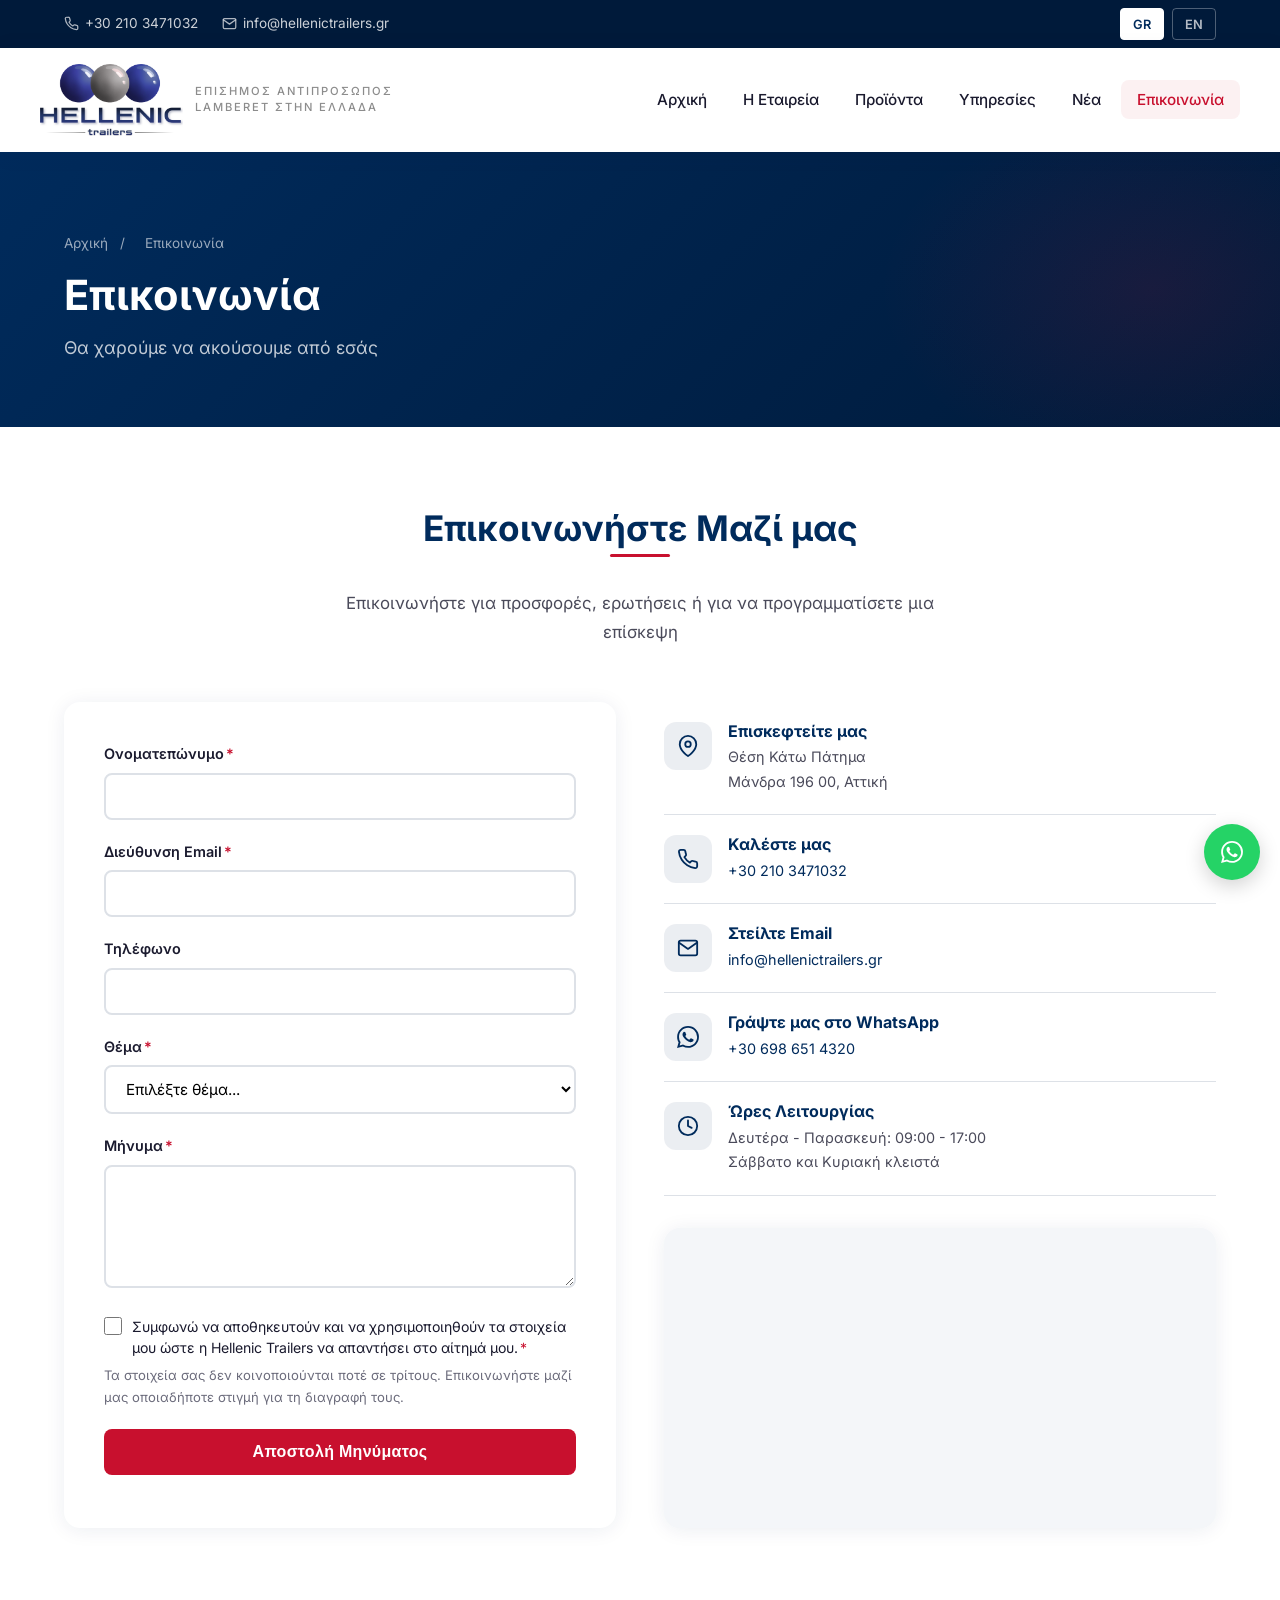
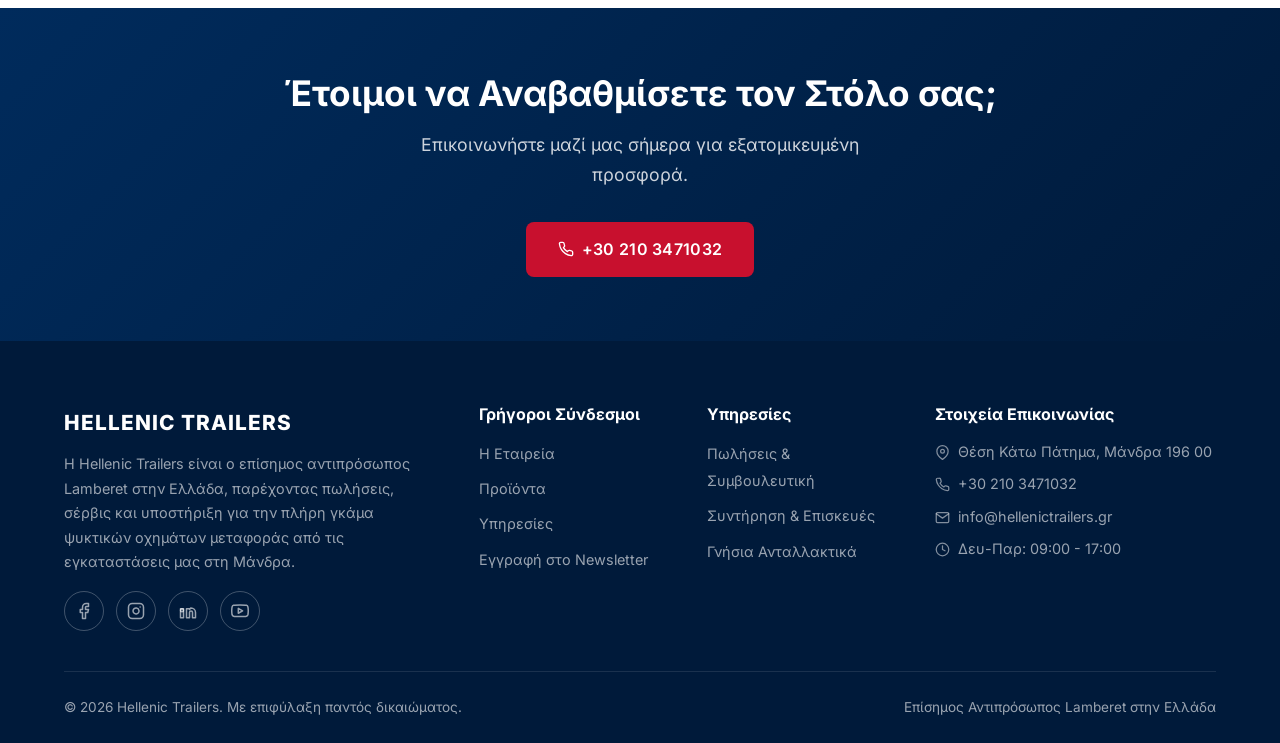
<file: contact.html>
<!DOCTYPE html>
<html lang="el">
<head>
  <meta charset="UTF-8">
  <meta name="viewport" content="width=device-width, initial-scale=1.0">
  <title>Contact - Hellenic Trailers</title>
  <meta name="description" content="Επικοινωνήστε με τη Hellenic Trailers για πωλήσεις, σέρβις και ανταλλακτικά ψυκτικών οχημάτων Lamberet. Θέση Κάτω Πάτημα, Μάνδρα Αττικής, τηλ. +30 210 3471032.">
  <link rel="canonical" href="https://hellenictrailers.gr/contact.html">
  <link rel="icon" href="images/favicon.svg?v=40" type="image/svg+xml">
  <meta property="og:type" content="website">
  <meta property="og:site_name" content="Hellenic Trailers">
  <meta property="og:locale" content="el_GR">
  <meta property="og:locale:alternate" content="en_GB">
  <meta property="og:title" content="Contact - Hellenic Trailers">
  <meta property="og:description" content="Επικοινωνήστε με τη Hellenic Trailers για πωλήσεις, σέρβις και ανταλλακτικά ψυκτικών οχημάτων Lamberet. Θέση Κάτω Πάτημα, Μάνδρα Αττικής, τηλ. +30 210 3471032.">
  <meta property="og:url" content="https://hellenictrailers.gr/contact.html">
  <meta property="og:image" content="https://hellenictrailers.gr/images/mitsopoulos-super-beef.jpeg">
  <meta name="twitter:card" content="summary_large_image">
  <link rel="preload" href="fonts/inter-greek-wght-normal.woff2" as="font" type="font/woff2" crossorigin>
  <link rel="stylesheet" href="css/fonts.css?v=1">
  <link rel="stylesheet" href="css/style.css?v=45">
</head>
<body>
  <a class="skip-link" href="#main" data-i18n="a11y.skip">Μετάβαση στο περιεχόμενο</a>

  <!-- Top Bar -->
  <div class="top-bar">
    <div class="container">
      <div class="top-bar-left">
        <span class="tb-phone"><svg class="ico" viewBox="0 0 24 24" fill="none" stroke="currentColor" stroke-width="2" stroke-linecap="round" stroke-linejoin="round" aria-hidden="true" focusable="false"><path d="M22 16.92v3a2 2 0 0 1-2.18 2 19.79 19.79 0 0 1-8.63-3.07 19.5 19.5 0 0 1-6-6 19.79 19.79 0 0 1-3.07-8.67A2 2 0 0 1 4.11 2h3a2 2 0 0 1 2 1.72c.13.96.36 1.9.7 2.81a2 2 0 0 1-.45 2.11L8.09 9.91a16 16 0 0 0 6 6l1.27-1.27a2 2 0 0 1 2.11-.45c.9.34 1.85.57 2.81.7A2 2 0 0 1 22 16.92z"/></svg> <a href="tel:+302103471032" data-i18n="topbar.phone">+30 210 3471032</a></span>
        <span><svg class="ico" viewBox="0 0 24 24" fill="none" stroke="currentColor" stroke-width="2" stroke-linecap="round" stroke-linejoin="round" aria-hidden="true" focusable="false"><path d="M4 4h16a2 2 0 0 1 2 2v12a2 2 0 0 1-2 2H4a2 2 0 0 1-2-2V6a2 2 0 0 1 2-2z"/><polyline points="22,6 12,13 2,6"/></svg> <a href="mailto:info@hellenictrailers.gr" data-i18n="topbar.email">info@hellenictrailers.gr</a></span>
      </div>
      <div class="lang-switch">
        <button data-lang="el" class="active">GR</button>
        <button data-lang="en">EN</button>
      </div>
    </div>
  </div>

  <!-- Header -->
  <header>
    <div class="container header-main">
      <a href="/" class="logo">
        <img class="logo-full" src="images/logo-full.png?v=40" alt="Hellenic Trailers" width="480" height="242" decoding="async">
        <span class="logo-tagline" data-i18n="logo.tagline">Επίσημος Αντιπρόσωπος Lamberet στην Ελλάδα</span>
      </a>
      <button class="mobile-toggle" type="button" data-i18n-aria="a11y.menu" aria-label="Μενού" aria-expanded="false" aria-controls="primary-nav">
        <span></span><span></span><span></span>
      </button>
      <nav data-i18n-aria="a11y.mainnav" aria-label="Κύρια πλοήγηση">
        <ul id="primary-nav">
          <li><a href="/" data-i18n="nav.home">Αρχική</a></li>
          <li><a href="about.html" data-i18n="nav.about">Η Εταιρεία</a></li>
          <li><a href="products.html" data-i18n="nav.products">Προϊόντα</a></li>
          <li><a href="services.html" data-i18n="nav.services">Υπηρεσίες</a></li>
          <li><a href="news.html" data-i18n="nav.news">Νέα</a></li>
          <li><a href="contact.html" class="active" aria-current="page" data-i18n="nav.contact">Επικοινωνία</a></li>
        </ul>
      </nav>
    </div>
  </header>

  <main id="main">

  <!-- Page Banner -->
  <section class="page-banner">
    <div class="container">
      <div class="breadcrumb">
        <a href="/" data-i18n="breadcrumb.home">Αρχική</a>
        <span>/</span>
        <span data-i18n="nav.contact">Επικοινωνία</span>
      </div>
      <h1 data-i18n="contact.banner.title">Επικοινωνία</h1>
      <p data-i18n="contact.banner.text">Θα χαρούμε να ακούσουμε από εσάς</p>
    </div>
  </section>

  <!-- Contact -->
  <section class="section">
    <div class="container">
      <div class="section-header">
        <h2 data-i18n="contact.title">Επικοινωνήστε Μαζί μας</h2>
        <p data-i18n="contact.subtitle">Επικοινωνήστε για προσφορές, ερωτήσεις ή για να προγραμματίσετε μια επίσκεψη</p>
      </div>
      <div class="contact-grid">
        <div class="contact-form">
          <form id="contactForm"
                action="https://formspree.io/f/xvkovyvd"
                method="POST"
                novalidate
                data-success-url="thank-you.html"
                data-fallback-email="info@hellenictrailers.gr"
                data-fallback-phone="+30 210 3471032">

            <!-- The JS submit path navigates to data-success-url itself. This
                 covers the other case: with JavaScript off the browser POSTs
                 natively, and _next is what Formspree redirects to. -->
            <input type="hidden" name="_next" value="https://hellenictrailers.gr/thank-you.html">

            <div class="form-status" role="status" aria-live="polite"></div>

            <div class="error-summary" role="alert" tabindex="-1" aria-labelledby="error-summary-title">
              <h3 id="error-summary-title" data-i18n="form.error.title">Υπάρχει κάποιο πρόβλημα</h3>
              <ul></ul>
            </div>

            <!-- The spam trap is not here: js/translations.js appends it after
                 load, where browser autofill can no longer reach it. -->

            <div class="form-group">
              <label for="cf-name"><span data-i18n="contact.form.name">Ονοματεπώνυμο</span><span class="required-mark" aria-hidden="true">*</span></label>
              <input type="text" id="cf-name" name="name" autocomplete="name" required aria-describedby="cf-name-error">
              <p class="field-error" id="cf-name-error"></p>
            </div>

            <div class="form-group">
              <label for="cf-email"><span data-i18n="contact.form.email">Διεύθυνση Email</span><span class="required-mark" aria-hidden="true">*</span></label>
              <input type="email" id="cf-email" name="email" autocomplete="email" required aria-describedby="cf-email-error">
              <p class="field-error" id="cf-email-error"></p>
            </div>

            <div class="form-group">
              <label for="cf-phone" data-i18n="contact.form.phone">Τηλέφωνο</label>
              <input type="tel" id="cf-phone" name="phone" autocomplete="tel" aria-describedby="cf-phone-error">
              <p class="field-error" id="cf-phone-error"></p>
            </div>

            <div class="form-group">
              <label for="cf-subject"><span data-i18n="contact.form.subject">Θέμα</span><span class="required-mark" aria-hidden="true">*</span></label>
              <select id="cf-subject" name="subject" required aria-describedby="cf-subject-error">
                <option value="" data-i18n="contact.form.subject.select">Επιλέξτε θέμα...</option>
                <option value="sales" data-i18n="contact.form.subject.sales">Ερώτηση Πωλήσεων</option>
                <option value="service" data-i18n="contact.form.subject.service">Σέρβις &amp; Συντήρηση</option>
                <option value="parts" data-i18n="contact.form.subject.parts">Ανταλλακτικά</option>
                <option value="general" data-i18n="contact.form.subject.general">Γενική Ερώτηση</option>
              </select>
              <p class="field-error" id="cf-subject-error"></p>
            </div>

            <div class="form-group">
              <label for="cf-message"><span data-i18n="contact.form.message">Μήνυμα</span><span class="required-mark" aria-hidden="true">*</span></label>
              <textarea id="cf-message" name="message" rows="5" required aria-describedby="cf-message-error"></textarea>
              <p class="field-error" id="cf-message-error"></p>
            </div>

            <div class="form-group form-consent">
              <label class="consent-label" for="cf-consent">
                <input type="checkbox" id="cf-consent" name="consent" value="yes" required aria-describedby="cf-consent-error">
                <span><span data-i18n="contact.form.consent">Συμφωνώ να αποθηκευτούν και να χρησιμοποιηθούν τα στοιχεία μου ώστε η Hellenic Trailers να απαντήσει στο αίτημά μου.</span><span class="required-mark" aria-hidden="true">*</span></span>
              </label>
              <p class="hint" data-i18n="contact.form.consent.note">Τα στοιχεία σας δεν κοινοποιούνται ποτέ σε τρίτους. Επικοινωνήστε μαζί μας οποιαδήποτε στιγμή για τη διαγραφή τους.</p>
              <p class="field-error" id="cf-consent-error"></p>
            </div>

            <button type="submit" class="btn btn-primary" style="width: 100%; justify-content: center;" data-i18n="contact.form.send">Αποστολή Μηνύματος</button>
          </form>
        </div>
        <div>
          <div class="contact-info-card">
            <div class="contact-info-icon"><svg class="ico" viewBox="0 0 24 24" fill="none" stroke="currentColor" stroke-width="2" stroke-linecap="round" stroke-linejoin="round" aria-hidden="true" focusable="false"><path d="M21 10c0 7-9 13-9 13s-9-6-9-13a9 9 0 0 1 18 0z"/><circle cx="12" cy="10" r="3"/></svg></div>
            <div>
              <h4 data-i18n="contact.info.address.title">Επισκεφτείτε μας</h4>
              <p data-i18n="contact.info.address.text">Θέση Κάτω Πάτημα<br>Μάνδρα 196 00, Αττική</p>
            </div>
          </div>
          <div class="contact-info-card">
            <div class="contact-info-icon"><svg class="ico" viewBox="0 0 24 24" fill="none" stroke="currentColor" stroke-width="2" stroke-linecap="round" stroke-linejoin="round" aria-hidden="true" focusable="false"><path d="M22 16.92v3a2 2 0 0 1-2.18 2 19.79 19.79 0 0 1-8.63-3.07 19.5 19.5 0 0 1-6-6 19.79 19.79 0 0 1-3.07-8.67A2 2 0 0 1 4.11 2h3a2 2 0 0 1 2 1.72c.13.96.36 1.9.7 2.81a2 2 0 0 1-.45 2.11L8.09 9.91a16 16 0 0 0 6 6l1.27-1.27a2 2 0 0 1 2.11-.45c.9.34 1.85.57 2.81.7A2 2 0 0 1 22 16.92z"/></svg></div>
            <div>
              <h4 data-i18n="contact.info.phone.title">Καλέστε μας</h4>
              <p><a href="tel:+302103471032" data-i18n="contact.info.phone.text">+30 210 3471032</a></p>
            </div>
          </div>
          <div class="contact-info-card">
            <div class="contact-info-icon"><svg class="ico" viewBox="0 0 24 24" fill="none" stroke="currentColor" stroke-width="2" stroke-linecap="round" stroke-linejoin="round" aria-hidden="true" focusable="false"><path d="M4 4h16a2 2 0 0 1 2 2v12a2 2 0 0 1-2 2H4a2 2 0 0 1-2-2V6a2 2 0 0 1 2-2z"/><polyline points="22,6 12,13 2,6"/></svg></div>
            <div>
              <h4 data-i18n="contact.info.email.title">Στείλτε Email</h4>
              <p><a href="mailto:info@hellenictrailers.gr" data-i18n="contact.info.email.text">info@hellenictrailers.gr</a></p>
            </div>
          </div>
          <div class="contact-info-card">
            <div class="contact-info-icon"><svg class="ico" viewBox="0 0 24 24" fill="currentColor" aria-hidden="true" focusable="false"><path d="M17.472 14.382c-.297-.149-1.758-.867-2.03-.967-.273-.099-.471-.148-.67.15-.197.297-.767.966-.94 1.164-.173.199-.347.223-.644.075-.297-.15-1.255-.463-2.39-1.475-.883-.788-1.48-1.761-1.653-2.059-.173-.297-.018-.458.13-.606.134-.133.298-.347.446-.52.149-.174.198-.298.298-.497.099-.198.05-.371-.025-.52-.075-.149-.669-1.612-.916-2.207-.242-.579-.487-.5-.669-.51a12.8 12.8 0 0 0-.57-.01c-.198 0-.52.074-.792.372-.272.297-1.04 1.016-1.04 2.479 0 1.462 1.065 2.875 1.213 3.074.149.198 2.096 3.2 5.077 4.487.709.306 1.262.489 1.694.625.712.227 1.36.195 1.872.118.571-.085 1.758-.719 2.006-1.413.248-.694.248-1.289.173-1.413-.074-.124-.272-.198-.57-.347m-5.421 7.403h-.004a9.87 9.87 0 0 1-5.031-1.378l-.361-.214-3.741.982.998-3.648-.235-.374a9.86 9.86 0 0 1-1.51-5.26c.001-5.45 4.436-9.884 9.888-9.884 2.64 0 5.122 1.03 6.988 2.898a9.825 9.825 0 0 1 2.893 6.994c-.003 5.45-4.437 9.884-9.885 9.884m8.413-18.297A11.815 11.815 0 0 0 12.05 0C5.495 0 .16 5.335.157 11.892c0 2.096.547 4.142 1.588 5.945L.057 24l6.305-1.654a11.882 11.882 0 0 0 5.683 1.448h.005c6.554 0 11.89-5.335 11.893-11.893a11.821 11.821 0 0 0-3.48-8.413Z"/></svg></div>
            <div>
              <h4 data-i18n="contact.info.whatsapp.title">Γράψτε μας στο WhatsApp</h4>
              <p><a href="https://wa.me/306986514320?text=%CE%93%CE%B5%CE%B9%CE%B1%20%CF%83%CE%B1%CF%82%2C%20%CE%B8%CE%B1%20%CE%AE%CE%B8%CE%B5%CE%BB%CE%B1%20%CF%80%CE%B5%CF%81%CE%B9%CF%83%CF%83%CF%8C%CF%84%CE%B5%CF%81%CE%B5%CF%82%20%CF%80%CE%BB%CE%B7%CF%81%CE%BF%CF%86%CE%BF%CF%81%CE%AF%CE%B5%CF%82%20%CE%B3%CE%B9%CE%B1%20%CF%84%CE%B1%20%CF%80%CF%81%CE%BF%CF%8A%CF%8C%CE%BD%CF%84%CE%B1%20%CF%83%CE%B1%CF%82." target="_blank" rel="noopener" data-wa-msg="wa.msg.general" data-i18n="contact.info.whatsapp.text">+30 698 651 4320</a></p>
            </div>
          </div>
          <div class="contact-info-card">
            <div class="contact-info-icon"><svg class="ico" viewBox="0 0 24 24" fill="none" stroke="currentColor" stroke-width="2" stroke-linecap="round" stroke-linejoin="round" aria-hidden="true" focusable="false"><circle cx="12" cy="12" r="10"/><polyline points="12 6 12 12 16 14"/></svg></div>
            <div>
              <h4 data-i18n="contact.info.hours.title">Ώρες Λειτουργίας</h4>
              <p data-i18n="contact.info.hours.text">Δευτέρα - Παρασκευή: 09:00 - 17:00<br>Σάββατο και Κυριακή κλειστά</p>
            </div>
          </div>

          <!-- Map -->
          <div class="map-container">
            <!-- Official embed of the verified Google Business Profile
                 (Hellenic Trailers IKE - Lamberet Official Partner). -->
            <iframe src="https://www.google.com/maps/embed?pb=!1m18!1m12!1m3!1d1193.4605790180242!2d23.518556900314504!3d38.072431300924194!2m3!1f0!2f0!3f0!3m2!1i1024!2i768!4f13.1!3m3!1m2!1s0x14a1af3ab30e85e9%3A0x92682fe964641475!2sHellenic%20Trailers%20IKE%20-%20Lamberet%20Official%20Partner!5e0!3m2!1sel!2s!4v1787346639215!5m2!1sel!2s" title="Χάρτης" data-i18n-title="map.title" allowfullscreen="" loading="lazy" referrerpolicy="strict-origin-when-cross-origin"></iframe>
          </div>
        </div>
      </div>
    </div>
  </section>

  <!-- CTA -->
  <section class="cta-section">
    <div class="container">
      <h2 data-i18n="cta.title">Έτοιμοι να Αναβαθμίσετε τον Στόλο σας;</h2>
      <p data-i18n="cta.text">Επικοινωνήστε μαζί μας σήμερα για εξατομικευμένη προσφορά.</p>
      <a href="tel:+302103471032" class="btn btn-primary"><svg class="ico" viewBox="0 0 24 24" fill="none" stroke="currentColor" stroke-width="2" stroke-linecap="round" stroke-linejoin="round" aria-hidden="true" focusable="false"><path d="M22 16.92v3a2 2 0 0 1-2.18 2 19.79 19.79 0 0 1-8.63-3.07 19.5 19.5 0 0 1-6-6 19.79 19.79 0 0 1-3.07-8.67A2 2 0 0 1 4.11 2h3a2 2 0 0 1 2 1.72c.13.96.36 1.9.7 2.81a2 2 0 0 1-.45 2.11L8.09 9.91a16 16 0 0 0 6 6l1.27-1.27a2 2 0 0 1 2.11-.45c.9.34 1.85.57 2.81.7A2 2 0 0 1 22 16.92z"/></svg> +30 210 3471032</a>
    </div>
  </section>

  </main>

  <!-- Footer -->
  <footer>
    <div class="container">
      <div class="footer-grid">
        <div class="footer-about">
          <div class="footer-logo">HELLENIC TRAILERS</div>
          <p data-i18n="footer.about">Η Hellenic Trailers είναι ο επίσημος αντιπρόσωπος Lamberet στην Ελλάδα, παρέχοντας πωλήσεις, σέρβις και υποστήριξη για την πλήρη γκάμα ψυκτικών οχημάτων μεταφοράς από τις εγκαταστάσεις μας στη Μάνδρα.</p>
          <div class="footer-social">
            <a href="https://www.facebook.com/hellenictrailers.gr/" target="_blank" rel="noopener" data-i18n-aria="a11y.facebook" aria-label="Η Hellenic Trailers στο Facebook">
              <svg class="ico" viewBox="0 0 24 24" fill="none" stroke="currentColor" stroke-width="2" stroke-linecap="round" stroke-linejoin="round" aria-hidden="true" focusable="false"><path d="M18 2h-3a5 5 0 0 0-5 5v3H7v4h3v8h4v-8h3l1-4h-4V7a1 1 0 0 1 1-1h3z"/></svg>
            </a>
            <a href="https://www.instagram.com/hellenictrailers/" target="_blank" rel="noopener" data-i18n-aria="a11y.instagram" aria-label="Η Hellenic Trailers στο Instagram">
              <svg class="ico" viewBox="0 0 24 24" fill="none" stroke="currentColor" stroke-width="2" stroke-linecap="round" stroke-linejoin="round" aria-hidden="true" focusable="false"><rect x="2" y="2" width="20" height="20" rx="5" ry="5"/><path d="M16 11.37A4 4 0 1 1 12.63 8 4 4 0 0 1 16 11.37z"/><line x1="17.5" y1="6.5" x2="17.51" y2="6.5"/></svg>
            </a>
            <a href="https://www.linkedin.com/company/hellenic-trailers/" target="_blank" rel="noopener" data-i18n-aria="a11y.linkedin" aria-label="Η Hellenic Trailers στο LinkedIn">
              <svg class="ico" viewBox="0 0 24 24" fill="none" stroke="currentColor" stroke-width="2" stroke-linecap="round" stroke-linejoin="round" aria-hidden="true" focusable="false"><path d="M16 8a6 6 0 0 1 6 6v7h-4v-7a2 2 0 0 0-2-2 2 2 0 0 0-2 2v7h-4V9h4v1a6 6 0 0 1 2-2z"/><rect x="2" y="9" width="4" height="12"/><circle cx="4" cy="11" r="2"/></svg>
            </a>
            <a href="https://www.youtube.com/@HellenicTrailers" target="_blank" rel="noopener" data-i18n-aria="a11y.youtube" aria-label="Το κανάλι της Hellenic Trailers στο YouTube">
              <svg class="ico" viewBox="0 0 24 24" fill="none" stroke="currentColor" stroke-width="2" stroke-linecap="round" stroke-linejoin="round" aria-hidden="true" focusable="false"><path d="M22.54 6.42a2.78 2.78 0 0 0-1.94-2C18.88 4 12 4 12 4s-6.88 0-8.6.46a2.78 2.78 0 0 0-1.94 2A29 29 0 0 0 1 11.75a29 29 0 0 0 .46 5.33A2.78 2.78 0 0 0 3.4 19c1.72.46 8.6.46 8.6.46s6.88 0 8.6-.46a2.78 2.78 0 0 0 1.94-2 29 29 0 0 0 .46-5.25 29 29 0 0 0-.46-5.33z"/><polygon points="9.75 15.02 15.5 11.75 9.75 8.48 9.75 15.02"/></svg>
            </a>
          </div>
        </div>
        <div>
          <h4 data-i18n="footer.links">Γρήγοροι Σύνδεσμοι</h4>
          <ul class="footer-links">
            <li><a href="about.html" data-i18n="nav.about">Η Εταιρεία</a></li>
            <li><a href="products.html" data-i18n="nav.products">Προϊόντα</a></li>
            <li><a href="services.html" data-i18n="nav.services">Υπηρεσίες</a></li>
            <li><a href="https://hellenictrailers.subscribepage.io" target="_blank" rel="noopener" data-i18n="footer.newsletter">Εγγραφή στο Newsletter</a></li>
          </ul>
        </div>
        <div>
          <h4 data-i18n="footer.services.title">Υπηρεσίες</h4>
          <ul class="footer-links">
            <li><a href="services.html" data-i18n="services.sales.title">Πωλήσεις & Συμβουλευτική</a></li>
            <li><a href="services.html" data-i18n="services.maintenance.title">Συντήρηση & Επισκευές</a></li>
            <li><a href="services.html" data-i18n="services.parts.title">Γνήσια Ανταλλακτικά</a></li>
          </ul>
        </div>
        <div class="footer-contact">
          <h4 data-i18n="footer.contact.title">Στοιχεία Επικοινωνίας</h4>
          <p><svg class="ico" viewBox="0 0 24 24" fill="none" stroke="currentColor" stroke-width="2" stroke-linecap="round" stroke-linejoin="round" aria-hidden="true" focusable="false"><path d="M21 10c0 7-9 13-9 13s-9-6-9-13a9 9 0 0 1 18 0z"/><circle cx="12" cy="10" r="3"/></svg> <span data-i18n="footer.address">Θέση Κάτω Πάτημα, Μάνδρα 196 00</span></p>
          <p><svg class="ico" viewBox="0 0 24 24" fill="none" stroke="currentColor" stroke-width="2" stroke-linecap="round" stroke-linejoin="round" aria-hidden="true" focusable="false"><path d="M22 16.92v3a2 2 0 0 1-2.18 2 19.79 19.79 0 0 1-8.63-3.07 19.5 19.5 0 0 1-6-6 19.79 19.79 0 0 1-3.07-8.67A2 2 0 0 1 4.11 2h3a2 2 0 0 1 2 1.72c.13.96.36 1.9.7 2.81a2 2 0 0 1-.45 2.11L8.09 9.91a16 16 0 0 0 6 6l1.27-1.27a2 2 0 0 1 2.11-.45c.9.34 1.85.57 2.81.7A2 2 0 0 1 22 16.92z"/></svg> <a href="tel:+302103471032" data-i18n="topbar.phone">+30 210 3471032</a></p>
          <p><svg class="ico" viewBox="0 0 24 24" fill="none" stroke="currentColor" stroke-width="2" stroke-linecap="round" stroke-linejoin="round" aria-hidden="true" focusable="false"><path d="M4 4h16a2 2 0 0 1 2 2v12a2 2 0 0 1-2 2H4a2 2 0 0 1-2-2V6a2 2 0 0 1 2-2z"/><polyline points="22,6 12,13 2,6"/></svg> <a href="mailto:info@hellenictrailers.gr" data-i18n="topbar.email">info@hellenictrailers.gr</a></p>
          <p><svg class="ico" viewBox="0 0 24 24" fill="none" stroke="currentColor" stroke-width="2" stroke-linecap="round" stroke-linejoin="round" aria-hidden="true" focusable="false"><circle cx="12" cy="12" r="10"/><polyline points="12 6 12 12 16 14"/></svg> <span data-i18n="topbar.hours">Δευ-Παρ: 09:00 - 17:00</span></p>
        </div>
      </div>
      <div class="footer-bottom">
        <span data-i18n="footer.rights">© 2026 Hellenic Trailers. Με επιφύλαξη παντός δικαιώματος.</span>
        <span data-i18n="footer.lamberet">Επίσημος Αντιπρόσωπος Lamberet στην Ελλάδα</span>
      </div>
    </div>
  </footer>

  <!-- WhatsApp quick contact -->
  <a class="wa-float" href="https://wa.me/306986514320?text=%CE%93%CE%B5%CE%B9%CE%B1%20%CF%83%CE%B1%CF%82%2C%20%CE%B8%CE%B1%20%CE%AE%CE%B8%CE%B5%CE%BB%CE%B1%20%CF%80%CE%B5%CF%81%CE%B9%CF%83%CF%83%CF%8C%CF%84%CE%B5%CF%81%CE%B5%CF%82%20%CF%80%CE%BB%CE%B7%CF%81%CE%BF%CF%86%CE%BF%CF%81%CE%AF%CE%B5%CF%82%20%CE%B3%CE%B9%CE%B1%20%CF%84%CE%B1%20%CF%80%CF%81%CE%BF%CF%8A%CF%8C%CE%BD%CF%84%CE%B1%20%CF%83%CE%B1%CF%82." target="_blank" rel="noopener" data-wa-msg="wa.msg.general" data-i18n-aria="a11y.whatsapp" aria-label="Επικοινωνία στο WhatsApp">
    <svg viewBox="0 0 24 24" fill="currentColor" aria-hidden="true" focusable="false"><path d="M17.472 14.382c-.297-.149-1.758-.867-2.03-.967-.273-.099-.471-.148-.67.15-.197.297-.767.966-.94 1.164-.173.199-.347.223-.644.075-.297-.15-1.255-.463-2.39-1.475-.883-.788-1.48-1.761-1.653-2.059-.173-.297-.018-.458.13-.606.134-.133.298-.347.446-.52.149-.174.198-.298.298-.497.099-.198.05-.371-.025-.52-.075-.149-.669-1.612-.916-2.207-.242-.579-.487-.5-.669-.51a12.8 12.8 0 0 0-.57-.01c-.198 0-.52.074-.792.372-.272.297-1.04 1.016-1.04 2.479 0 1.462 1.065 2.875 1.213 3.074.149.198 2.096 3.2 5.077 4.487.709.306 1.262.489 1.694.625.712.227 1.36.195 1.872.118.571-.085 1.758-.719 2.006-1.413.248-.694.248-1.289.173-1.413-.074-.124-.272-.198-.57-.347m-5.421 7.403h-.004a9.87 9.87 0 0 1-5.031-1.378l-.361-.214-3.741.982.998-3.648-.235-.374a9.86 9.86 0 0 1-1.51-5.26c.001-5.45 4.436-9.884 9.888-9.884 2.64 0 5.122 1.03 6.988 2.898a9.825 9.825 0 0 1 2.893 6.994c-.003 5.45-4.437 9.884-9.885 9.884m8.413-18.297A11.815 11.815 0 0 0 12.05 0C5.495 0 .16 5.335.157 11.892c0 2.096.547 4.142 1.588 5.945L.057 24l6.305-1.654a11.882 11.882 0 0 0 5.683 1.448h.005c6.554 0 11.89-5.335 11.893-11.893a11.821 11.821 0 0 0-3.48-8.413Z"/></svg>
    <span data-i18n="wa.label">WhatsApp</span>
  </a>

  <!-- Mobile call/quote bar -->
  <div class="mobile-actionbar">
    <a class="ab-call" href="tel:+302103471032">
      <svg viewBox="0 0 24 24" width="18" height="18" fill="none" stroke="currentColor" stroke-width="2" stroke-linecap="round" stroke-linejoin="round" aria-hidden="true"><path d="M22 16.92v3a2 2 0 0 1-2.18 2 19.79 19.79 0 0 1-8.63-3.07 19.5 19.5 0 0 1-6-6 19.79 19.79 0 0 1-3.07-8.67A2 2 0 0 1 4.11 2h3a2 2 0 0 1 2 1.72c.13.96.36 1.9.7 2.81a2 2 0 0 1-.45 2.11L8.09 9.91a16 16 0 0 0 6 6l1.27-1.27a2 2 0 0 1 2.11-.45c.9.34 1.85.57 2.81.7A2 2 0 0 1 22 16.92z"/></svg>
      <span data-i18n="a11y.call">Κλήση</span>
    </a>
    <a class="ab-wa" href="https://wa.me/306986514320?text=%CE%93%CE%B5%CE%B9%CE%B1%20%CF%83%CE%B1%CF%82%2C%20%CE%B8%CE%B1%20%CE%AE%CE%B8%CE%B5%CE%BB%CE%B1%20%CF%80%CE%B5%CF%81%CE%B9%CF%83%CF%83%CF%8C%CF%84%CE%B5%CF%81%CE%B5%CF%82%20%CF%80%CE%BB%CE%B7%CF%81%CE%BF%CF%86%CE%BF%CF%81%CE%AF%CE%B5%CF%82%20%CE%B3%CE%B9%CE%B1%20%CF%84%CE%B1%20%CF%80%CF%81%CE%BF%CF%8A%CF%8C%CE%BD%CF%84%CE%B1%20%CF%83%CE%B1%CF%82." target="_blank" rel="noopener" data-wa-msg="wa.msg.general" data-i18n-aria="a11y.whatsapp" aria-label="Επικοινωνία στο WhatsApp">
      <svg viewBox="0 0 24 24" width="20" height="20" fill="currentColor" aria-hidden="true" focusable="false"><path d="M17.472 14.382c-.297-.149-1.758-.867-2.03-.967-.273-.099-.471-.148-.67.15-.197.297-.767.966-.94 1.164-.173.199-.347.223-.644.075-.297-.15-1.255-.463-2.39-1.475-.883-.788-1.48-1.761-1.653-2.059-.173-.297-.018-.458.13-.606.134-.133.298-.347.446-.52.149-.174.198-.298.298-.497.099-.198.05-.371-.025-.52-.075-.149-.669-1.612-.916-2.207-.242-.579-.487-.5-.669-.51a12.8 12.8 0 0 0-.57-.01c-.198 0-.52.074-.792.372-.272.297-1.04 1.016-1.04 2.479 0 1.462 1.065 2.875 1.213 3.074.149.198 2.096 3.2 5.077 4.487.709.306 1.262.489 1.694.625.712.227 1.36.195 1.872.118.571-.085 1.758-.719 2.006-1.413.248-.694.248-1.289.173-1.413-.074-.124-.272-.198-.57-.347m-5.421 7.403h-.004a9.87 9.87 0 0 1-5.031-1.378l-.361-.214-3.741.982.998-3.648-.235-.374a9.86 9.86 0 0 1-1.51-5.26c.001-5.45 4.436-9.884 9.888-9.884 2.64 0 5.122 1.03 6.988 2.898a9.825 9.825 0 0 1 2.893 6.994c-.003 5.45-4.437 9.884-9.885 9.884m8.413-18.297A11.815 11.815 0 0 0 12.05 0C5.495 0 .16 5.335.157 11.892c0 2.096.547 4.142 1.588 5.945L.057 24l6.305-1.654a11.882 11.882 0 0 0 5.683 1.448h.005c6.554 0 11.89-5.335 11.893-11.893a11.821 11.821 0 0 0-3.48-8.413Z"/></svg>
    </a>
    <a class="ab-quote" href="contact.html">
      <svg viewBox="0 0 24 24" width="18" height="18" fill="none" stroke="currentColor" stroke-width="2" stroke-linecap="round" stroke-linejoin="round" aria-hidden="true"><path d="M14 2H6a2 2 0 0 0-2 2v16a2 2 0 0 0 2 2h12a2 2 0 0 0 2-2V8z"/><polyline points="14 2 14 8 20 8"/><line x1="16" y1="13" x2="8" y2="13"/><line x1="16" y1="17" x2="8" y2="17"/></svg>
      <span data-i18n="cta.button">Ζητήστε Προσφορά</span>
    </a>
  </div>

  <script src="js/translations.js?v=40"></script>
  <!-- Counts enquiry taps (WhatsApp, phone, email) as page views. Safe to
       delete: it changes no link and cancels no click. -->
  <script src="js/track.js?v=40"></script>
  <!-- Cloudflare Web Analytics (cookieless) -->
  <script defer src="https://static.cloudflareinsights.com/beacon.min.js" data-cf-beacon='{"token": "32787cacf1cb44068e51c728ad9a984d"}'></script>
</body>
</html>
</file>
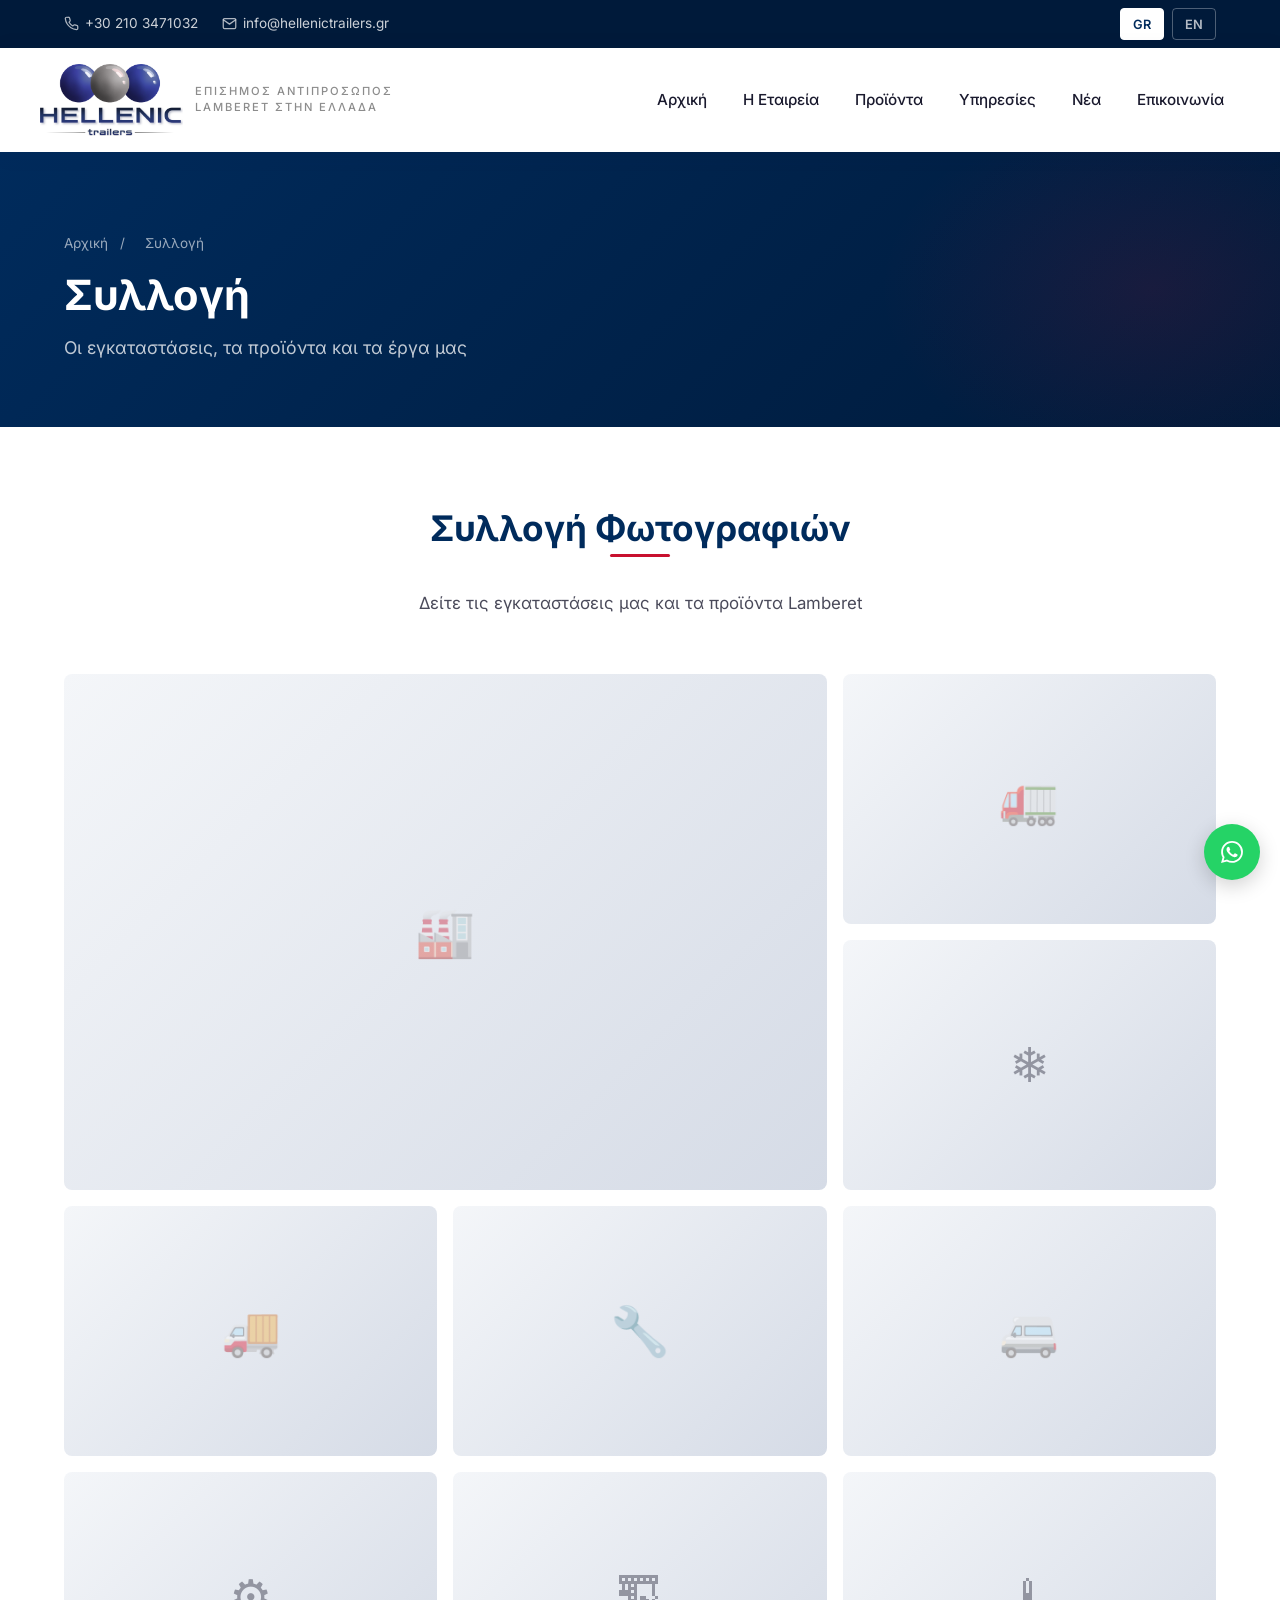
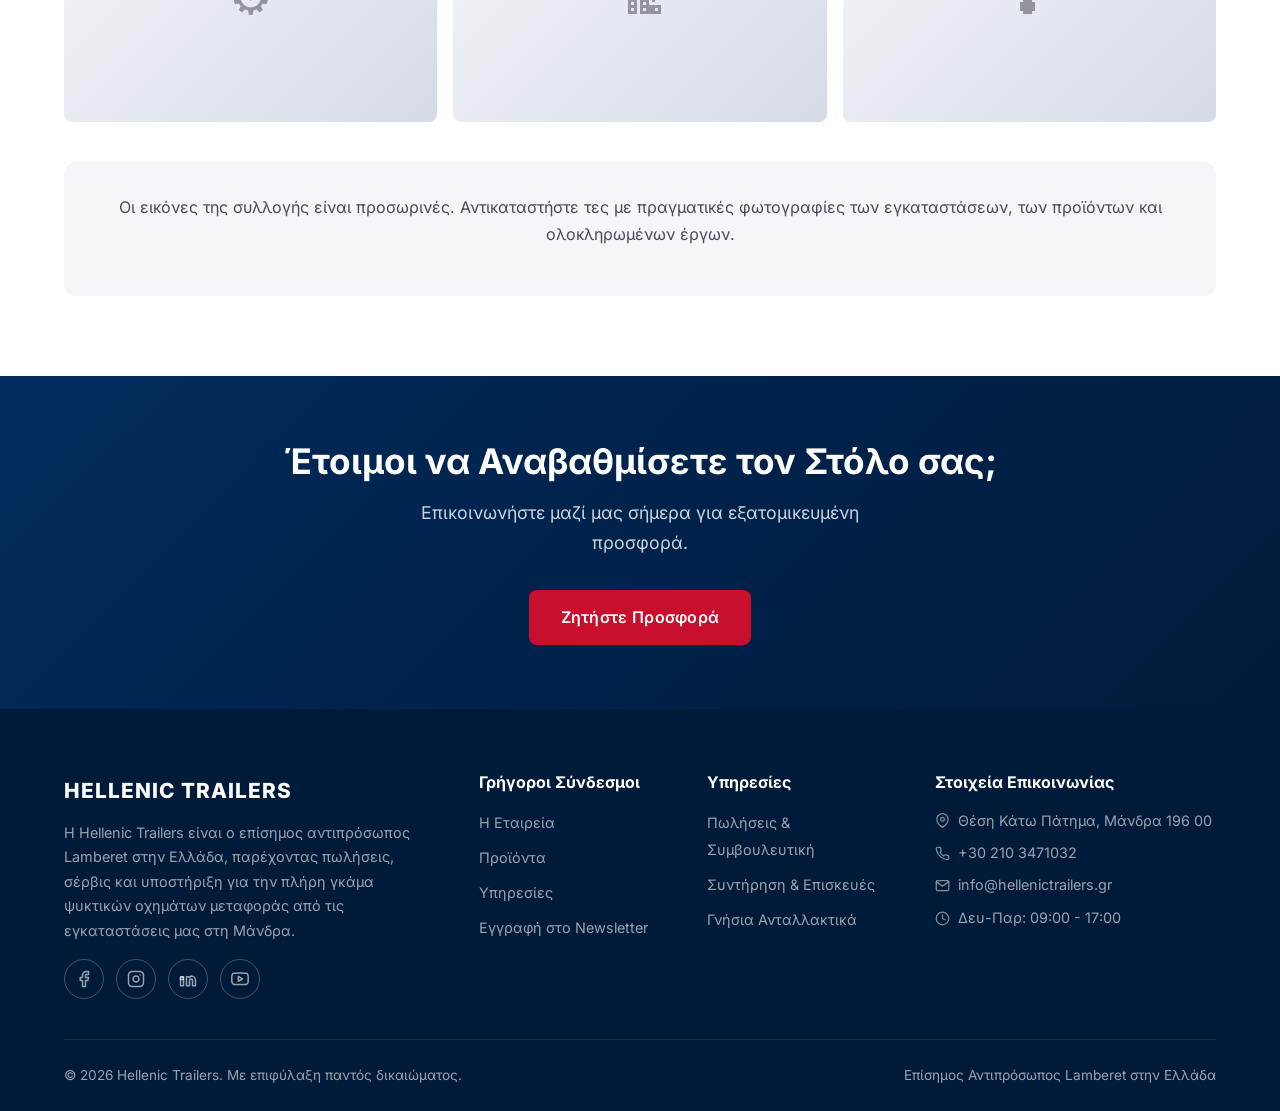
<file: gallery.html>
<!DOCTYPE html>
<html lang="el">
<head>
  <meta charset="UTF-8">
  <meta name="viewport" content="width=device-width, initial-scale=1.0">
  <title>Gallery - Hellenic Trailers</title>
  <meta name="description" content="Φωτογραφίες από τις εγκαταστάσεις της Hellenic Trailers, προϊόντα Lamberet και έργα στην Ελλάδα.">
  <meta name="robots" content="noindex, follow">
  <link rel="icon" href="images/favicon.svg?v=40" type="image/svg+xml">
  <meta property="og:type" content="website">
  <meta property="og:site_name" content="Hellenic Trailers">
  <meta property="og:locale" content="el_GR">
  <meta property="og:locale:alternate" content="en_GB">
  <meta property="og:title" content="Gallery - Hellenic Trailers">
  <meta property="og:description" content="Φωτογραφίες από τις εγκαταστάσεις της Hellenic Trailers, προϊόντα Lamberet και έργα στην Ελλάδα.">
  <meta property="og:url" content="https://hellenictrailers.gr/gallery.html">
  <meta property="og:image" content="https://hellenictrailers.gr/images/mitsopoulos-super-beef.jpeg">
  <meta name="twitter:card" content="summary_large_image">
  <link rel="preload" href="fonts/inter-greek-wght-normal.woff2" as="font" type="font/woff2" crossorigin>
  <link rel="stylesheet" href="css/fonts.css?v=1">
  <link rel="stylesheet" href="css/style.css?v=45">
</head>
<body>
  <a class="skip-link" href="#main" data-i18n="a11y.skip">Μετάβαση στο περιεχόμενο</a>

  <!-- Top Bar -->
  <div class="top-bar">
    <div class="container">
      <div class="top-bar-left">
        <span class="tb-phone"><svg class="ico" viewBox="0 0 24 24" fill="none" stroke="currentColor" stroke-width="2" stroke-linecap="round" stroke-linejoin="round" aria-hidden="true" focusable="false"><path d="M22 16.92v3a2 2 0 0 1-2.18 2 19.79 19.79 0 0 1-8.63-3.07 19.5 19.5 0 0 1-6-6 19.79 19.79 0 0 1-3.07-8.67A2 2 0 0 1 4.11 2h3a2 2 0 0 1 2 1.72c.13.96.36 1.9.7 2.81a2 2 0 0 1-.45 2.11L8.09 9.91a16 16 0 0 0 6 6l1.27-1.27a2 2 0 0 1 2.11-.45c.9.34 1.85.57 2.81.7A2 2 0 0 1 22 16.92z"/></svg> <a href="tel:+302103471032" data-i18n="topbar.phone">+30 210 3471032</a></span>
        <span><svg class="ico" viewBox="0 0 24 24" fill="none" stroke="currentColor" stroke-width="2" stroke-linecap="round" stroke-linejoin="round" aria-hidden="true" focusable="false"><path d="M4 4h16a2 2 0 0 1 2 2v12a2 2 0 0 1-2 2H4a2 2 0 0 1-2-2V6a2 2 0 0 1 2-2z"/><polyline points="22,6 12,13 2,6"/></svg> <a href="mailto:info@hellenictrailers.gr" data-i18n="topbar.email">info@hellenictrailers.gr</a></span>
      </div>
      <div class="lang-switch">
        <button data-lang="el" class="active">GR</button>
        <button data-lang="en">EN</button>
      </div>
    </div>
  </div>

  <!-- Header -->
  <header>
    <div class="container header-main">
      <a href="/" class="logo">
        <img class="logo-full" src="images/logo-full.png?v=40" alt="Hellenic Trailers" width="480" height="242" decoding="async">
        <span class="logo-tagline" data-i18n="logo.tagline">Επίσημος Αντιπρόσωπος Lamberet στην Ελλάδα</span>
      </a>
      <button class="mobile-toggle" type="button" data-i18n-aria="a11y.menu" aria-label="Μενού" aria-expanded="false" aria-controls="primary-nav">
        <span></span><span></span><span></span>
      </button>
      <nav data-i18n-aria="a11y.mainnav" aria-label="Κύρια πλοήγηση">
        <ul id="primary-nav">
          <li><a href="/" data-i18n="nav.home">Αρχική</a></li>
          <li><a href="about.html" data-i18n="nav.about">Η Εταιρεία</a></li>
          <li><a href="products.html" data-i18n="nav.products">Προϊόντα</a></li>
          <li><a href="services.html" data-i18n="nav.services">Υπηρεσίες</a></li>
          <li><a href="news.html" data-i18n="nav.news">Νέα</a></li>
          <li><a href="contact.html" data-i18n="nav.contact">Επικοινωνία</a></li>
        </ul>
      </nav>
    </div>
  </header>

  <main id="main">

  <!-- Page Banner -->
  <section class="page-banner">
    <div class="container">
      <div class="breadcrumb">
        <a href="/" data-i18n="breadcrumb.home">Αρχική</a>
        <span>/</span>
        <span data-i18n="nav.gallery">Συλλογή</span>
      </div>
      <h1 data-i18n="gallery.banner.title">Συλλογή</h1>
      <p data-i18n="gallery.banner.text">Οι εγκαταστάσεις, τα προϊόντα και τα έργα μας</p>
    </div>
  </section>

  <!-- Gallery -->
  <section class="section">
    <div class="container">
      <div class="section-header">
        <h2 data-i18n="gallery.title">Συλλογή Φωτογραφιών</h2>
        <p data-i18n="gallery.subtitle">Δείτε τις εγκαταστάσεις μας και τα προϊόντα Lamberet</p>
      </div>
      <div class="gallery-grid">
        <div class="gallery-item large">
          <div class="gallery-placeholder">&#x1F3ED;</div>
          <div class="gallery-overlay">Theologis Group Facilities - Mandra</div>
        </div>
        <div class="gallery-item">
          <div class="gallery-placeholder">&#x1F69B;</div>
          <div class="gallery-overlay">SR2 Green Liner</div>
        </div>
        <div class="gallery-item">
          <div class="gallery-placeholder">&#10052;</div>
          <div class="gallery-overlay">Refrigeration Systems</div>
        </div>
        <div class="gallery-item">
          <div class="gallery-placeholder">&#x1F69A;</div>
          <div class="gallery-overlay">Truck Body Installation</div>
        </div>
        <div class="gallery-item">
          <div class="gallery-placeholder">&#128295;</div>
          <div class="gallery-overlay">Service Workshop</div>
        </div>
        <div class="gallery-item">
          <div class="gallery-placeholder">&#x1F690;</div>
          <div class="gallery-overlay">Refrigerated Vans</div>
        </div>
        <div class="gallery-item">
          <div class="gallery-placeholder">&#9881;</div>
          <div class="gallery-overlay">Spare Parts Warehouse</div>
        </div>
        <div class="gallery-item">
          <div class="gallery-placeholder">&#x1F3D7;</div>
          <div class="gallery-overlay">Custom Constructions</div>
        </div>
        <div class="gallery-item">
          <div class="gallery-placeholder">&#x1F321;</div>
          <div class="gallery-overlay">Temperature Testing</div>
        </div>
      </div>
      <div style="text-align: center; margin-top: 40px; padding: 32px; background: var(--light-bg); border-radius: 12px;">
        <p style="color: var(--text-medium); font-size: 1rem;" data-i18n="gallery.placeholder.note">Οι εικόνες της συλλογής είναι προσωρινές. Αντικαταστήστε τες με πραγματικές φωτογραφίες των εγκαταστάσεων, των προϊόντων και ολοκληρωμένων έργων.</p>
      </div>
    </div>
  </section>

  <!-- CTA -->
  <section class="cta-section">
    <div class="container">
      <h2 data-i18n="cta.title">Έτοιμοι να Αναβαθμίσετε τον Στόλο σας;</h2>
      <p data-i18n="cta.text">Επικοινωνήστε μαζί μας σήμερα για εξατομικευμένη προσφορά.</p>
      <a href="contact.html" class="btn btn-primary" data-i18n="cta.button">Ζητήστε Προσφορά</a>
    </div>
  </section>

  </main>

  <!-- Footer -->
  <footer>
    <div class="container">
      <div class="footer-grid">
        <div class="footer-about">
          <div class="footer-logo">HELLENIC TRAILERS</div>
          <p data-i18n="footer.about">Η Hellenic Trailers είναι ο επίσημος αντιπρόσωπος Lamberet στην Ελλάδα, παρέχοντας πωλήσεις, σέρβις και υποστήριξη για την πλήρη γκάμα ψυκτικών οχημάτων μεταφοράς από τις εγκαταστάσεις μας στη Μάνδρα.</p>
          <div class="footer-social">
            <a href="https://www.facebook.com/hellenictrailers.gr/" target="_blank" rel="noopener" data-i18n-aria="a11y.facebook" aria-label="Η Hellenic Trailers στο Facebook">
              <svg class="ico" viewBox="0 0 24 24" fill="none" stroke="currentColor" stroke-width="2" stroke-linecap="round" stroke-linejoin="round" aria-hidden="true" focusable="false"><path d="M18 2h-3a5 5 0 0 0-5 5v3H7v4h3v8h4v-8h3l1-4h-4V7a1 1 0 0 1 1-1h3z"/></svg>
            </a>
            <a href="https://www.instagram.com/hellenictrailers/" target="_blank" rel="noopener" data-i18n-aria="a11y.instagram" aria-label="Η Hellenic Trailers στο Instagram">
              <svg class="ico" viewBox="0 0 24 24" fill="none" stroke="currentColor" stroke-width="2" stroke-linecap="round" stroke-linejoin="round" aria-hidden="true" focusable="false"><rect x="2" y="2" width="20" height="20" rx="5" ry="5"/><path d="M16 11.37A4 4 0 1 1 12.63 8 4 4 0 0 1 16 11.37z"/><line x1="17.5" y1="6.5" x2="17.51" y2="6.5"/></svg>
            </a>
            <a href="https://www.linkedin.com/company/hellenic-trailers/" target="_blank" rel="noopener" data-i18n-aria="a11y.linkedin" aria-label="Η Hellenic Trailers στο LinkedIn">
              <svg class="ico" viewBox="0 0 24 24" fill="none" stroke="currentColor" stroke-width="2" stroke-linecap="round" stroke-linejoin="round" aria-hidden="true" focusable="false"><path d="M16 8a6 6 0 0 1 6 6v7h-4v-7a2 2 0 0 0-2-2 2 2 0 0 0-2 2v7h-4V9h4v1a6 6 0 0 1 2-2z"/><rect x="2" y="9" width="4" height="12"/><circle cx="4" cy="11" r="2"/></svg>
            </a>
            <a href="https://www.youtube.com/@HellenicTrailers" target="_blank" rel="noopener" data-i18n-aria="a11y.youtube" aria-label="Το κανάλι της Hellenic Trailers στο YouTube">
              <svg class="ico" viewBox="0 0 24 24" fill="none" stroke="currentColor" stroke-width="2" stroke-linecap="round" stroke-linejoin="round" aria-hidden="true" focusable="false"><path d="M22.54 6.42a2.78 2.78 0 0 0-1.94-2C18.88 4 12 4 12 4s-6.88 0-8.6.46a2.78 2.78 0 0 0-1.94 2A29 29 0 0 0 1 11.75a29 29 0 0 0 .46 5.33A2.78 2.78 0 0 0 3.4 19c1.72.46 8.6.46 8.6.46s6.88 0 8.6-.46a2.78 2.78 0 0 0 1.94-2 29 29 0 0 0 .46-5.25 29 29 0 0 0-.46-5.33z"/><polygon points="9.75 15.02 15.5 11.75 9.75 8.48 9.75 15.02"/></svg>
            </a>
          </div>
        </div>
        <div>
          <h4 data-i18n="footer.links">Γρήγοροι Σύνδεσμοι</h4>
          <ul class="footer-links">
            <li><a href="about.html" data-i18n="nav.about">Η Εταιρεία</a></li>
            <li><a href="products.html" data-i18n="nav.products">Προϊόντα</a></li>
            <li><a href="services.html" data-i18n="nav.services">Υπηρεσίες</a></li>
            <li><a href="https://hellenictrailers.subscribepage.io" target="_blank" rel="noopener" data-i18n="footer.newsletter">Εγγραφή στο Newsletter</a></li>
          </ul>
        </div>
        <div>
          <h4 data-i18n="footer.services.title">Υπηρεσίες</h4>
          <ul class="footer-links">
            <li><a href="services.html" data-i18n="services.sales.title">Πωλήσεις & Συμβουλευτική</a></li>
            <li><a href="services.html" data-i18n="services.maintenance.title">Συντήρηση & Επισκευές</a></li>
            <li><a href="services.html" data-i18n="services.parts.title">Γνήσια Ανταλλακτικά</a></li>
          </ul>
        </div>
        <div class="footer-contact">
          <h4 data-i18n="footer.contact.title">Στοιχεία Επικοινωνίας</h4>
          <p><svg class="ico" viewBox="0 0 24 24" fill="none" stroke="currentColor" stroke-width="2" stroke-linecap="round" stroke-linejoin="round" aria-hidden="true" focusable="false"><path d="M21 10c0 7-9 13-9 13s-9-6-9-13a9 9 0 0 1 18 0z"/><circle cx="12" cy="10" r="3"/></svg> <span data-i18n="footer.address">Θέση Κάτω Πάτημα, Μάνδρα 196 00</span></p>
          <p><svg class="ico" viewBox="0 0 24 24" fill="none" stroke="currentColor" stroke-width="2" stroke-linecap="round" stroke-linejoin="round" aria-hidden="true" focusable="false"><path d="M22 16.92v3a2 2 0 0 1-2.18 2 19.79 19.79 0 0 1-8.63-3.07 19.5 19.5 0 0 1-6-6 19.79 19.79 0 0 1-3.07-8.67A2 2 0 0 1 4.11 2h3a2 2 0 0 1 2 1.72c.13.96.36 1.9.7 2.81a2 2 0 0 1-.45 2.11L8.09 9.91a16 16 0 0 0 6 6l1.27-1.27a2 2 0 0 1 2.11-.45c.9.34 1.85.57 2.81.7A2 2 0 0 1 22 16.92z"/></svg> <a href="tel:+302103471032" data-i18n="topbar.phone">+30 210 3471032</a></p>
          <p><svg class="ico" viewBox="0 0 24 24" fill="none" stroke="currentColor" stroke-width="2" stroke-linecap="round" stroke-linejoin="round" aria-hidden="true" focusable="false"><path d="M4 4h16a2 2 0 0 1 2 2v12a2 2 0 0 1-2 2H4a2 2 0 0 1-2-2V6a2 2 0 0 1 2-2z"/><polyline points="22,6 12,13 2,6"/></svg> <a href="mailto:info@hellenictrailers.gr" data-i18n="topbar.email">info@hellenictrailers.gr</a></p>
          <p><svg class="ico" viewBox="0 0 24 24" fill="none" stroke="currentColor" stroke-width="2" stroke-linecap="round" stroke-linejoin="round" aria-hidden="true" focusable="false"><circle cx="12" cy="12" r="10"/><polyline points="12 6 12 12 16 14"/></svg> <span data-i18n="topbar.hours">Δευ-Παρ: 09:00 - 17:00</span></p>
        </div>
      </div>
      <div class="footer-bottom">
        <span data-i18n="footer.rights">© 2026 Hellenic Trailers. Με επιφύλαξη παντός δικαιώματος.</span>
        <span data-i18n="footer.lamberet">Επίσημος Αντιπρόσωπος Lamberet στην Ελλάδα</span>
      </div>
    </div>
  </footer>

  <!-- WhatsApp quick contact -->
  <a class="wa-float" href="https://wa.me/306986514320?text=%CE%93%CE%B5%CE%B9%CE%B1%20%CF%83%CE%B1%CF%82%2C%20%CE%B8%CE%B1%20%CE%AE%CE%B8%CE%B5%CE%BB%CE%B1%20%CF%80%CE%B5%CF%81%CE%B9%CF%83%CF%83%CF%8C%CF%84%CE%B5%CF%81%CE%B5%CF%82%20%CF%80%CE%BB%CE%B7%CF%81%CE%BF%CF%86%CE%BF%CF%81%CE%AF%CE%B5%CF%82%20%CE%B3%CE%B9%CE%B1%20%CF%84%CE%B1%20%CF%80%CF%81%CE%BF%CF%8A%CF%8C%CE%BD%CF%84%CE%B1%20%CF%83%CE%B1%CF%82." target="_blank" rel="noopener" data-wa-msg="wa.msg.general" data-i18n-aria="a11y.whatsapp" aria-label="Επικοινωνία στο WhatsApp">
    <svg viewBox="0 0 24 24" fill="currentColor" aria-hidden="true" focusable="false"><path d="M17.472 14.382c-.297-.149-1.758-.867-2.03-.967-.273-.099-.471-.148-.67.15-.197.297-.767.966-.94 1.164-.173.199-.347.223-.644.075-.297-.15-1.255-.463-2.39-1.475-.883-.788-1.48-1.761-1.653-2.059-.173-.297-.018-.458.13-.606.134-.133.298-.347.446-.52.149-.174.198-.298.298-.497.099-.198.05-.371-.025-.52-.075-.149-.669-1.612-.916-2.207-.242-.579-.487-.5-.669-.51a12.8 12.8 0 0 0-.57-.01c-.198 0-.52.074-.792.372-.272.297-1.04 1.016-1.04 2.479 0 1.462 1.065 2.875 1.213 3.074.149.198 2.096 3.2 5.077 4.487.709.306 1.262.489 1.694.625.712.227 1.36.195 1.872.118.571-.085 1.758-.719 2.006-1.413.248-.694.248-1.289.173-1.413-.074-.124-.272-.198-.57-.347m-5.421 7.403h-.004a9.87 9.87 0 0 1-5.031-1.378l-.361-.214-3.741.982.998-3.648-.235-.374a9.86 9.86 0 0 1-1.51-5.26c.001-5.45 4.436-9.884 9.888-9.884 2.64 0 5.122 1.03 6.988 2.898a9.825 9.825 0 0 1 2.893 6.994c-.003 5.45-4.437 9.884-9.885 9.884m8.413-18.297A11.815 11.815 0 0 0 12.05 0C5.495 0 .16 5.335.157 11.892c0 2.096.547 4.142 1.588 5.945L.057 24l6.305-1.654a11.882 11.882 0 0 0 5.683 1.448h.005c6.554 0 11.89-5.335 11.893-11.893a11.821 11.821 0 0 0-3.48-8.413Z"/></svg>
    <span data-i18n="wa.label">WhatsApp</span>
  </a>

  <!-- Mobile call/quote bar -->
  <div class="mobile-actionbar">
    <a class="ab-call" href="tel:+302103471032">
      <svg viewBox="0 0 24 24" width="18" height="18" fill="none" stroke="currentColor" stroke-width="2" stroke-linecap="round" stroke-linejoin="round" aria-hidden="true"><path d="M22 16.92v3a2 2 0 0 1-2.18 2 19.79 19.79 0 0 1-8.63-3.07 19.5 19.5 0 0 1-6-6 19.79 19.79 0 0 1-3.07-8.67A2 2 0 0 1 4.11 2h3a2 2 0 0 1 2 1.72c.13.96.36 1.9.7 2.81a2 2 0 0 1-.45 2.11L8.09 9.91a16 16 0 0 0 6 6l1.27-1.27a2 2 0 0 1 2.11-.45c.9.34 1.85.57 2.81.7A2 2 0 0 1 22 16.92z"/></svg>
      <span data-i18n="a11y.call">Κλήση</span>
    </a>
    <a class="ab-wa" href="https://wa.me/306986514320?text=%CE%93%CE%B5%CE%B9%CE%B1%20%CF%83%CE%B1%CF%82%2C%20%CE%B8%CE%B1%20%CE%AE%CE%B8%CE%B5%CE%BB%CE%B1%20%CF%80%CE%B5%CF%81%CE%B9%CF%83%CF%83%CF%8C%CF%84%CE%B5%CF%81%CE%B5%CF%82%20%CF%80%CE%BB%CE%B7%CF%81%CE%BF%CF%86%CE%BF%CF%81%CE%AF%CE%B5%CF%82%20%CE%B3%CE%B9%CE%B1%20%CF%84%CE%B1%20%CF%80%CF%81%CE%BF%CF%8A%CF%8C%CE%BD%CF%84%CE%B1%20%CF%83%CE%B1%CF%82." target="_blank" rel="noopener" data-wa-msg="wa.msg.general" data-i18n-aria="a11y.whatsapp" aria-label="Επικοινωνία στο WhatsApp">
      <svg viewBox="0 0 24 24" width="20" height="20" fill="currentColor" aria-hidden="true" focusable="false"><path d="M17.472 14.382c-.297-.149-1.758-.867-2.03-.967-.273-.099-.471-.148-.67.15-.197.297-.767.966-.94 1.164-.173.199-.347.223-.644.075-.297-.15-1.255-.463-2.39-1.475-.883-.788-1.48-1.761-1.653-2.059-.173-.297-.018-.458.13-.606.134-.133.298-.347.446-.52.149-.174.198-.298.298-.497.099-.198.05-.371-.025-.52-.075-.149-.669-1.612-.916-2.207-.242-.579-.487-.5-.669-.51a12.8 12.8 0 0 0-.57-.01c-.198 0-.52.074-.792.372-.272.297-1.04 1.016-1.04 2.479 0 1.462 1.065 2.875 1.213 3.074.149.198 2.096 3.2 5.077 4.487.709.306 1.262.489 1.694.625.712.227 1.36.195 1.872.118.571-.085 1.758-.719 2.006-1.413.248-.694.248-1.289.173-1.413-.074-.124-.272-.198-.57-.347m-5.421 7.403h-.004a9.87 9.87 0 0 1-5.031-1.378l-.361-.214-3.741.982.998-3.648-.235-.374a9.86 9.86 0 0 1-1.51-5.26c.001-5.45 4.436-9.884 9.888-9.884 2.64 0 5.122 1.03 6.988 2.898a9.825 9.825 0 0 1 2.893 6.994c-.003 5.45-4.437 9.884-9.885 9.884m8.413-18.297A11.815 11.815 0 0 0 12.05 0C5.495 0 .16 5.335.157 11.892c0 2.096.547 4.142 1.588 5.945L.057 24l6.305-1.654a11.882 11.882 0 0 0 5.683 1.448h.005c6.554 0 11.89-5.335 11.893-11.893a11.821 11.821 0 0 0-3.48-8.413Z"/></svg>
    </a>
    <a class="ab-quote" href="contact.html">
      <svg viewBox="0 0 24 24" width="18" height="18" fill="none" stroke="currentColor" stroke-width="2" stroke-linecap="round" stroke-linejoin="round" aria-hidden="true"><path d="M14 2H6a2 2 0 0 0-2 2v16a2 2 0 0 0 2 2h12a2 2 0 0 0 2-2V8z"/><polyline points="14 2 14 8 20 8"/><line x1="16" y1="13" x2="8" y2="13"/><line x1="16" y1="17" x2="8" y2="17"/></svg>
      <span data-i18n="cta.button">Ζητήστε Προσφορά</span>
    </a>
  </div>

  <script src="js/translations.js?v=40"></script>
  <!-- Counts enquiry taps (WhatsApp, phone, email) as page views. Safe to
       delete: it changes no link and cancels no click. -->
  <script src="js/track.js?v=40"></script>
  <!-- Cloudflare Web Analytics (cookieless) -->
  <script defer src="https://static.cloudflareinsights.com/beacon.min.js" data-cf-beacon='{"token": "32787cacf1cb44068e51c728ad9a984d"}'></script>
</body>
</html>
</file>
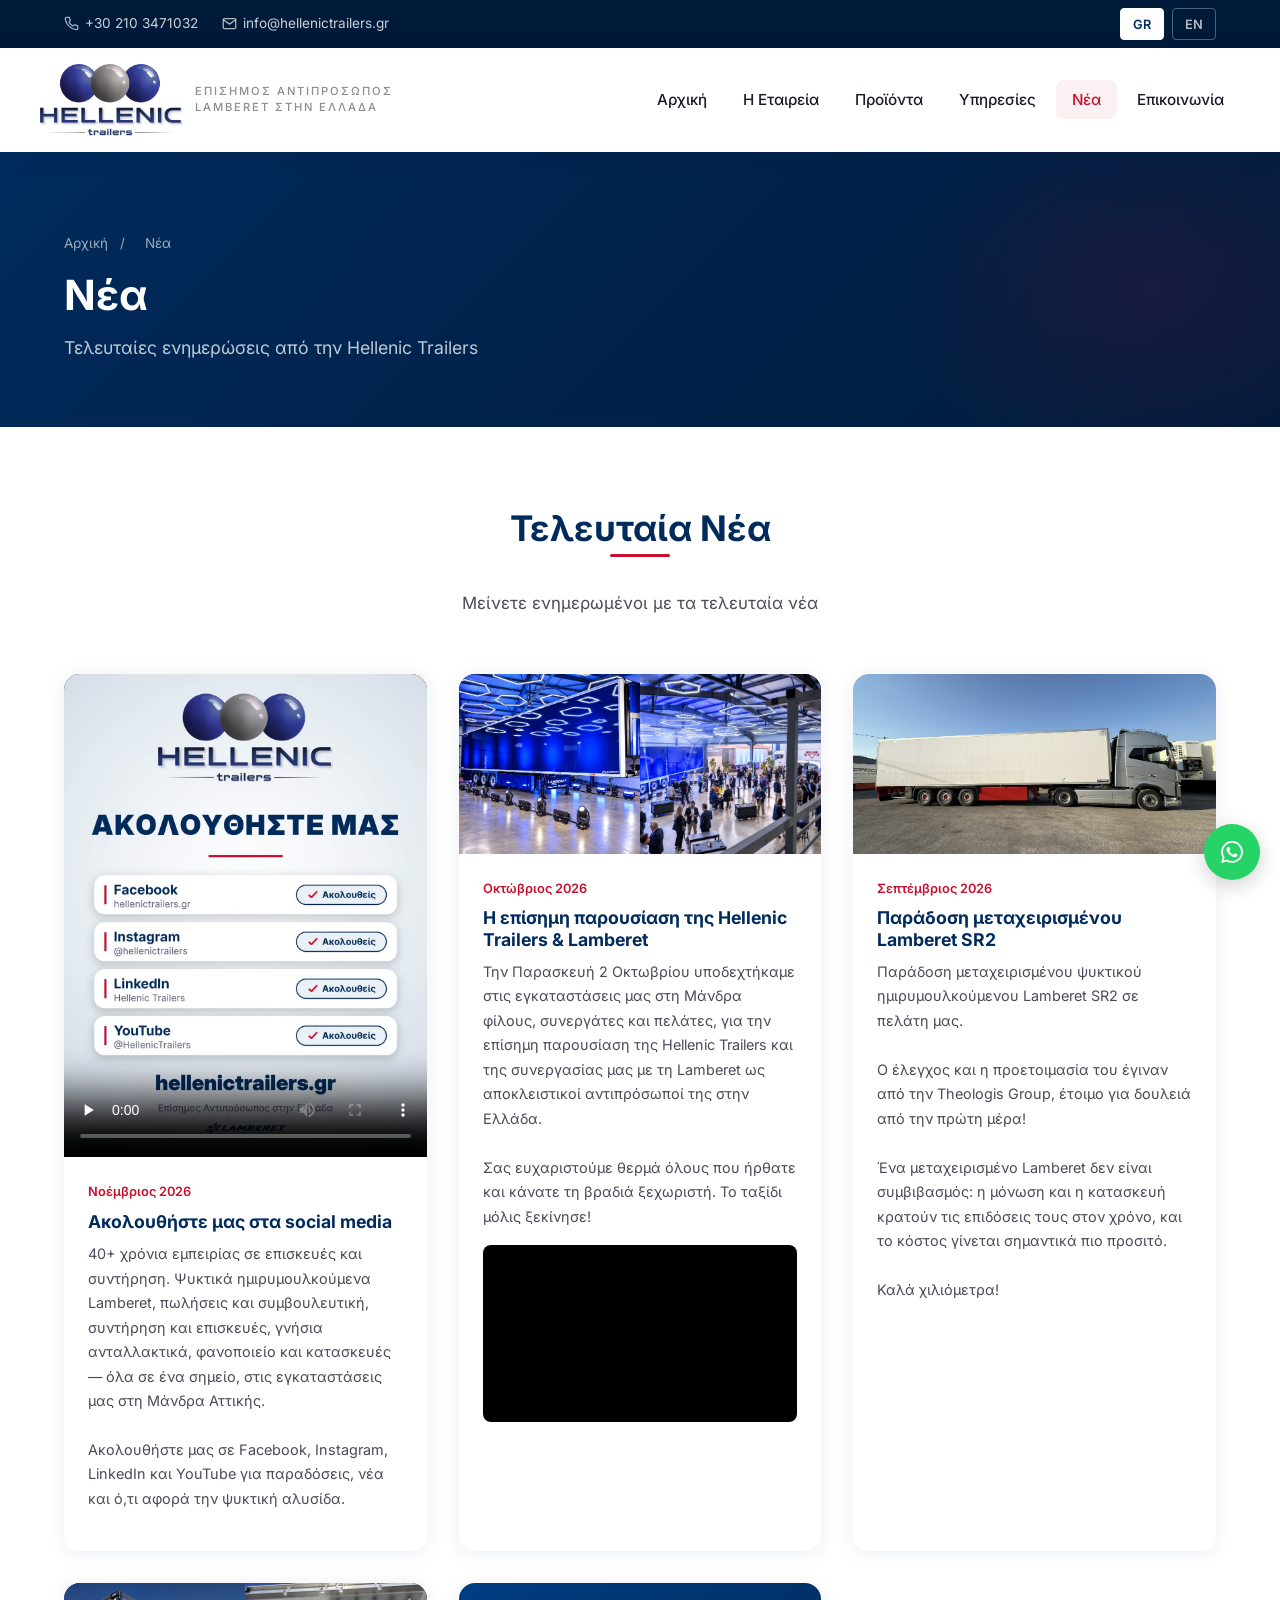
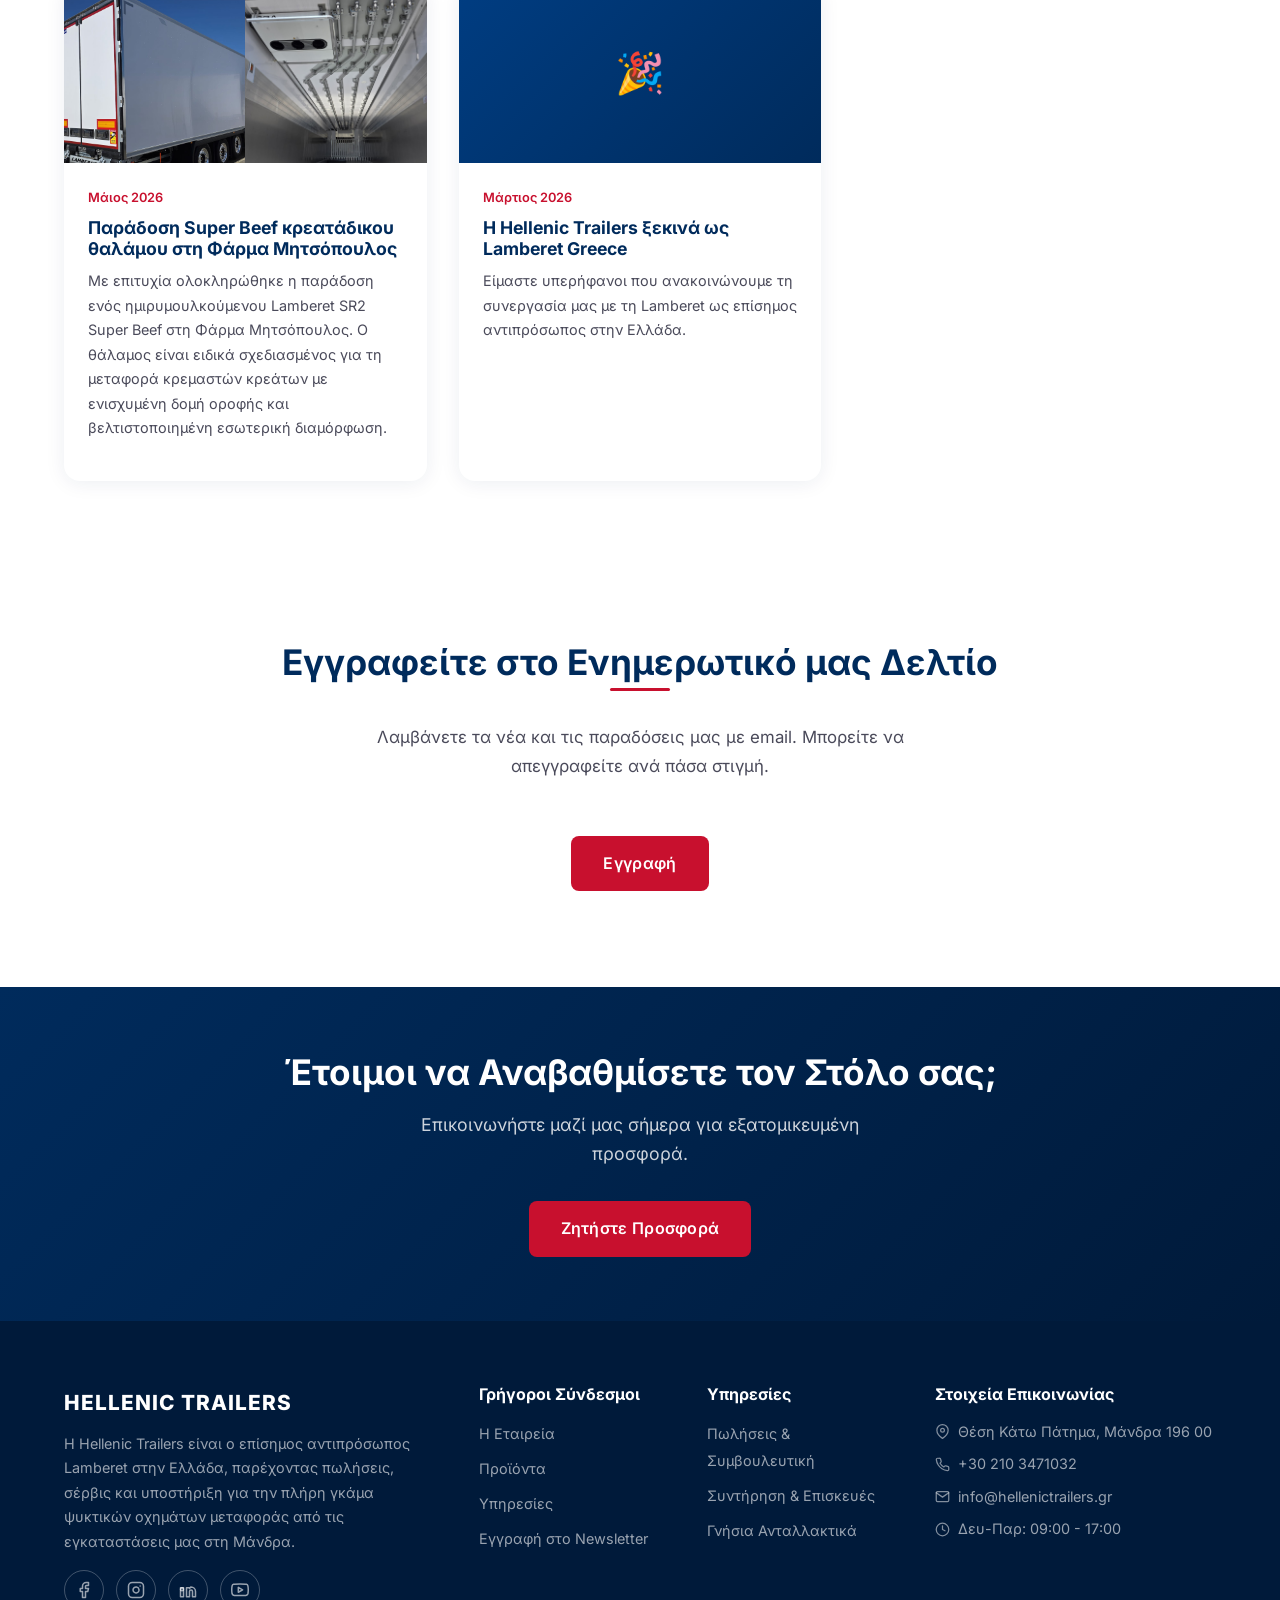
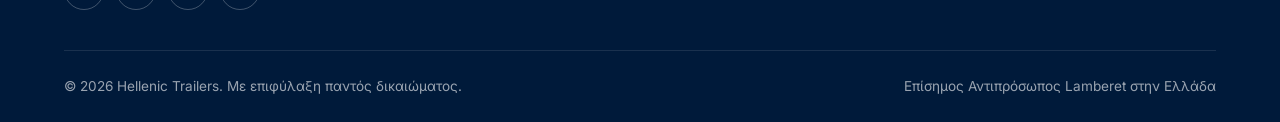
<file: news.html>
<!DOCTYPE html>
<html lang="el">
<head>
  <meta charset="UTF-8">
  <meta name="viewport" content="width=device-width, initial-scale=1.0">
  <title>News - Hellenic Trailers</title>
  <meta name="description" content="Νέα και παραδόσεις από τη Hellenic Trailers, τον επίσημο αντιπρόσωπο Lamberet στην Ελλάδα.">
  <link rel="canonical" href="https://hellenictrailers.gr/news.html">
  <link rel="icon" href="images/favicon.svg?v=40" type="image/svg+xml">
  <meta property="og:type" content="website">
  <meta property="og:site_name" content="Hellenic Trailers">
  <meta property="og:locale" content="el_GR">
  <meta property="og:locale:alternate" content="en_GB">
  <meta property="og:title" content="News - Hellenic Trailers">
  <meta property="og:description" content="Νέα και παραδόσεις από τη Hellenic Trailers, τον επίσημο αντιπρόσωπο Lamberet στην Ελλάδα.">
  <meta property="og:url" content="https://hellenictrailers.gr/news.html">
  <meta property="og:image" content="https://hellenictrailers.gr/images/follow-us-video-poster.jpg">
  <meta name="twitter:card" content="summary_large_image">
  <link rel="preload" href="fonts/inter-greek-wght-normal.woff2" as="font" type="font/woff2" crossorigin>
  <link rel="stylesheet" href="css/fonts.css?v=1">
  <link rel="stylesheet" href="css/style.css?v=45">
</head>
<body>
  <a class="skip-link" href="#main" data-i18n="a11y.skip">Μετάβαση στο περιεχόμενο</a>

  <!-- Top Bar -->
  <div class="top-bar">
    <div class="container">
      <div class="top-bar-left">
        <span class="tb-phone"><svg class="ico" viewBox="0 0 24 24" fill="none" stroke="currentColor" stroke-width="2" stroke-linecap="round" stroke-linejoin="round" aria-hidden="true" focusable="false"><path d="M22 16.92v3a2 2 0 0 1-2.18 2 19.79 19.79 0 0 1-8.63-3.07 19.5 19.5 0 0 1-6-6 19.79 19.79 0 0 1-3.07-8.67A2 2 0 0 1 4.11 2h3a2 2 0 0 1 2 1.72c.13.96.36 1.9.7 2.81a2 2 0 0 1-.45 2.11L8.09 9.91a16 16 0 0 0 6 6l1.27-1.27a2 2 0 0 1 2.11-.45c.9.34 1.85.57 2.81.7A2 2 0 0 1 22 16.92z"/></svg> <a href="tel:+302103471032" data-i18n="topbar.phone">+30 210 3471032</a></span>
        <span><svg class="ico" viewBox="0 0 24 24" fill="none" stroke="currentColor" stroke-width="2" stroke-linecap="round" stroke-linejoin="round" aria-hidden="true" focusable="false"><path d="M4 4h16a2 2 0 0 1 2 2v12a2 2 0 0 1-2 2H4a2 2 0 0 1-2-2V6a2 2 0 0 1 2-2z"/><polyline points="22,6 12,13 2,6"/></svg> <a href="mailto:info@hellenictrailers.gr" data-i18n="topbar.email">info@hellenictrailers.gr</a></span>
      </div>
      <div class="lang-switch">
        <button data-lang="el" class="active">GR</button>
        <button data-lang="en">EN</button>
      </div>
    </div>
  </div>

  <!-- Header -->
  <header>
    <div class="container header-main">
      <a href="/" class="logo">
        <img class="logo-full" src="images/logo-full.png?v=40" alt="Hellenic Trailers" width="480" height="242" decoding="async">
        <span class="logo-tagline" data-i18n="logo.tagline">Επίσημος Αντιπρόσωπος Lamberet στην Ελλάδα</span>
      </a>
      <button class="mobile-toggle" type="button" data-i18n-aria="a11y.menu" aria-label="Μενού" aria-expanded="false" aria-controls="primary-nav">
        <span></span><span></span><span></span>
      </button>
      <nav data-i18n-aria="a11y.mainnav" aria-label="Κύρια πλοήγηση">
        <ul id="primary-nav">
          <li><a href="/" data-i18n="nav.home">Αρχική</a></li>
          <li><a href="about.html" data-i18n="nav.about">Η Εταιρεία</a></li>
          <li><a href="products.html" data-i18n="nav.products">Προϊόντα</a></li>
          <li><a href="services.html" data-i18n="nav.services">Υπηρεσίες</a></li>
          <li><a href="news.html" class="active" aria-current="page" data-i18n="nav.news">Νέα</a></li>
          <li><a href="contact.html" data-i18n="nav.contact">Επικοινωνία</a></li>
        </ul>
      </nav>
    </div>
  </header>

  <main id="main">

  <!-- Page Banner -->
  <section class="page-banner">
    <div class="container">
      <div class="breadcrumb">
        <a href="/" data-i18n="breadcrumb.home">Αρχική</a>
        <span>/</span>
        <span data-i18n="nav.news">Νέα</span>
      </div>
      <h1 data-i18n="news.banner.title">Νέα</h1>
      <p data-i18n="news.banner.text">Τελευταίες ενημερώσεις από την Hellenic Trailers</p>
    </div>
  </section>

  <!-- News -->
  <section class="section">
    <div class="container">
      <div class="section-header">
        <h2 data-i18n="news.title">Τελευταία Νέα</h2>
        <p data-i18n="news.subtitle">Μείνετε ενημερωμένοι με τα τελευταία νέα</p>
      </div>
      <div class="news-grid">
        <div class="news-card">
          <div class="news-image news-image--video">
            <video controls playsinline preload="none" poster="images/follow-us-video-poster.jpg" width="1080" height="1440" aria-label="Βίντεο: Ακολουθήστε τη Hellenic Trailers σε Facebook, Instagram, LinkedIn και YouTube">
              <source src="videos/hellenic-trailers-follow-us-3x4.mp4" type="video/mp4">
            </video>
          </div>
          <div class="news-content">
            <div class="news-date" data-i18n="news.8.date">Νοέμβριος 2026</div>
            <h3 data-i18n="news.8.title">Ακολουθήστε μας στα social media</h3>
            <p data-i18n="news.8.text">40+ χρόνια εμπειρίας σε επισκευές και συντήρηση. Ψυκτικά ημιρυμουλκούμενα Lamberet, πωλήσεις και συμβουλευτική, συντήρηση και επισκευές, γνήσια ανταλλακτικά, φανοποιείο και κατασκευές — όλα σε ένα σημείο, στις εγκαταστάσεις μας στη Μάνδρα Αττικής.<br><br>Ακολουθήστε μας σε Facebook, Instagram, LinkedIn και YouTube για παραδόσεις, νέα και ό,τι αφορά την ψυκτική αλυσίδα.</p>
          </div>
        </div>
        <div class="news-card">
          <div class="news-image">
            <div class="news-gallery">
              <img src="images/event-2026-10-02-lamberet.jpg" alt="Ψυκτικό ημιρυμουλκούμενο Lamberet στην εκδήλωση της 2ας Οκτωβρίου στη Μάνδρα" loading="lazy" decoding="async" width="1448" height="1086">
              <img src="images/event-2026-10-02-guests.jpg" alt="Καλεσμένοι στην εκδήλωση παρουσίασης της Hellenic Trailers & Lamberet" loading="lazy" decoding="async" width="1536" height="1024">
            </div>
          </div>
          <div class="news-content">
            <div class="news-date" data-i18n="news.7.date">Οκτώβριος 2026</div>
            <h3 data-i18n="news.7.title">Η επίσημη παρουσίαση της Hellenic Trailers & Lamberet</h3>
            <p data-i18n="news.7.text">Την Παρασκευή 2 Οκτωβρίου υποδεχτήκαμε στις εγκαταστάσεις μας στη Μάνδρα φίλους, συνεργάτες και πελάτες, για την επίσημη παρουσίαση της Hellenic Trailers και της συνεργασίας μας με τη Lamberet ως αποκλειστικοί αντιπρόσωποί της στην Ελλάδα.<br><br>Σας ευχαριστούμε θερμά όλους που ήρθατε και κάνατε τη βραδιά ξεχωριστή. Το ταξίδι μόλις ξεκίνησε!</p>
            <div class="news-video">
              <iframe src="https://www.youtube-nocookie.com/embed/8W8irAYrPNk" title="Event Hellenic Trailers - Lamberet" loading="lazy" allow="accelerometer; autoplay; clipboard-write; encrypted-media; gyroscope; picture-in-picture; web-share" referrerpolicy="strict-origin-when-cross-origin" allowfullscreen></iframe>
            </div>
          </div>
        </div>
        <div class="news-card">
          <div class="news-image">
            <img src="images/lamberet-sr2-used-delivery.jpg" alt="Μεταχειρισμένο ψυκτικό ημιρυμουλκούμενο Lamberet SR2, πλάγια όψη, μετά την παράδοσή του σε πελάτη" loading="lazy" decoding="async" width="2000" height="1500">
          </div>
          <div class="news-content">
            <div class="news-date" data-i18n="news.6.date">Σεπτέμβριος 2026</div>
            <h3 data-i18n="news.6.title">Παράδοση μεταχειρισμένου Lamberet SR2</h3>
            <p data-i18n="news.6.text">Παράδοση μεταχειρισμένου ψυκτικού ημιρυμουλκούμενου Lamberet SR2 σε πελάτη μας.<br><br>Ο έλεγχος και η προετοιμασία του έγιναν από την Theologis Group, έτοιμο για δουλειά από την πρώτη μέρα!<br><br>Ένα μεταχειρισμένο Lamberet δεν είναι συμβιβασμός: η μόνωση και η κατασκευή κρατούν τις επιδόσεις τους στον χρόνο, και το κόστος γίνεται σημαντικά πιο προσιτό.<br><br>Καλά χιλιόμετρα!</p>
          </div>
        </div>
        <div class="news-card">
          <div class="news-image">
            <div class="news-gallery">
              <img src="images/mitsopoulos-super-beef.jpeg" alt="Παράδοση Super Beef θαλάμου στη Φάρμα Μητσόπουλος" loading="lazy" decoding="async" width="2000" height="1500">
              <img src="images/mitsopoulos-super-beef-interior.jpeg" alt="Εσωτερικό Super Beef κρεατάδικου θαλάμου" loading="lazy" decoding="async" width="1500" height="2000">
            </div>
          </div>
          <div class="news-content">
            <div class="news-date" data-i18n="news.4.date">Μάιος 2026</div>
            <h3 data-i18n="news.4.title">Παράδοση Super Beef κρεατάδικου θαλάμου στη Φάρμα Μητσόπουλος</h3>
            <p data-i18n="news.4.text">Με επιτυχία ολοκληρώθηκε η παράδοση ενός ημιρυμουλκούμενου Lamberet SR2 Super Beef στη Φάρμα Μητσόπουλος. Ο θάλαμος είναι ειδικά σχεδιασμένος για τη μεταφορά κρεμαστών κρεάτων με ενισχυμένη δομή οροφής και βελτιστοποιημένη εσωτερική διαμόρφωση.</p>
          </div>
        </div>
        <div class="news-card">
          <div class="news-image">&#x1F389;</div>
          <div class="news-content">
            <div class="news-date" data-i18n="news.1.date">Μάρτιος 2026</div>
            <h3 data-i18n="news.1.title">Η Hellenic Trailers ξεκινά ως Lamberet Greece</h3>
            <p data-i18n="news.1.text">Είμαστε υπερήφανοι που ανακοινώνουμε τη συνεργασία μας με τη Lamberet ως επίσημος αντιπρόσωπος στην Ελλάδα.</p>
          </div>
        </div>
      </div>
    </div>
  </section>

  <section class="section">
    <div class="container">
      <div class="section-header">
        <h2 data-i18n="newsletter.title">Εγγραφείτε στο Ενημερωτικό μας Δελτίο</h2>
        <p data-i18n="newsletter.text">Λαμβάνετε τα νέα και τις παραδόσεις μας με email. Μπορείτε να απεγγραφείτε ανά πάσα στιγμή.</p>
      </div>
      <p class="newsletter-cta">
        <a href="https://hellenictrailers.subscribepage.io" target="_blank" rel="noopener" class="btn btn-primary" data-i18n="newsletter.button">Εγγραφή</a>
      </p>
    </div>
  </section>

  <!-- CTA -->
  <section class="cta-section">
    <div class="container">
      <h2 data-i18n="cta.title">Έτοιμοι να Αναβαθμίσετε τον Στόλο σας;</h2>
      <p data-i18n="cta.text">Επικοινωνήστε μαζί μας σήμερα για εξατομικευμένη προσφορά.</p>
      <a href="contact.html" class="btn btn-primary" data-i18n="cta.button">Ζητήστε Προσφορά</a>
    </div>
  </section>

  </main>

  <!-- Footer -->
  <footer>
    <div class="container">
      <div class="footer-grid">
        <div class="footer-about">
          <div class="footer-logo">HELLENIC TRAILERS</div>
          <p data-i18n="footer.about">Η Hellenic Trailers είναι ο επίσημος αντιπρόσωπος Lamberet στην Ελλάδα, παρέχοντας πωλήσεις, σέρβις και υποστήριξη για την πλήρη γκάμα ψυκτικών οχημάτων μεταφοράς από τις εγκαταστάσεις μας στη Μάνδρα.</p>
          <div class="footer-social">
            <a href="https://www.facebook.com/hellenictrailers.gr/" target="_blank" rel="noopener" data-i18n-aria="a11y.facebook" aria-label="Η Hellenic Trailers στο Facebook">
              <svg class="ico" viewBox="0 0 24 24" fill="none" stroke="currentColor" stroke-width="2" stroke-linecap="round" stroke-linejoin="round" aria-hidden="true" focusable="false"><path d="M18 2h-3a5 5 0 0 0-5 5v3H7v4h3v8h4v-8h3l1-4h-4V7a1 1 0 0 1 1-1h3z"/></svg>
            </a>
            <a href="https://www.instagram.com/hellenictrailers/" target="_blank" rel="noopener" data-i18n-aria="a11y.instagram" aria-label="Η Hellenic Trailers στο Instagram">
              <svg class="ico" viewBox="0 0 24 24" fill="none" stroke="currentColor" stroke-width="2" stroke-linecap="round" stroke-linejoin="round" aria-hidden="true" focusable="false"><rect x="2" y="2" width="20" height="20" rx="5" ry="5"/><path d="M16 11.37A4 4 0 1 1 12.63 8 4 4 0 0 1 16 11.37z"/><line x1="17.5" y1="6.5" x2="17.51" y2="6.5"/></svg>
            </a>
            <a href="https://www.linkedin.com/company/hellenic-trailers/" target="_blank" rel="noopener" data-i18n-aria="a11y.linkedin" aria-label="Η Hellenic Trailers στο LinkedIn">
              <svg class="ico" viewBox="0 0 24 24" fill="none" stroke="currentColor" stroke-width="2" stroke-linecap="round" stroke-linejoin="round" aria-hidden="true" focusable="false"><path d="M16 8a6 6 0 0 1 6 6v7h-4v-7a2 2 0 0 0-2-2 2 2 0 0 0-2 2v7h-4V9h4v1a6 6 0 0 1 2-2z"/><rect x="2" y="9" width="4" height="12"/><circle cx="4" cy="11" r="2"/></svg>
            </a>
            <a href="https://www.youtube.com/@HellenicTrailers" target="_blank" rel="noopener" data-i18n-aria="a11y.youtube" aria-label="Το κανάλι της Hellenic Trailers στο YouTube">
              <svg class="ico" viewBox="0 0 24 24" fill="none" stroke="currentColor" stroke-width="2" stroke-linecap="round" stroke-linejoin="round" aria-hidden="true" focusable="false"><path d="M22.54 6.42a2.78 2.78 0 0 0-1.94-2C18.88 4 12 4 12 4s-6.88 0-8.6.46a2.78 2.78 0 0 0-1.94 2A29 29 0 0 0 1 11.75a29 29 0 0 0 .46 5.33A2.78 2.78 0 0 0 3.4 19c1.72.46 8.6.46 8.6.46s6.88 0 8.6-.46a2.78 2.78 0 0 0 1.94-2 29 29 0 0 0 .46-5.25 29 29 0 0 0-.46-5.33z"/><polygon points="9.75 15.02 15.5 11.75 9.75 8.48 9.75 15.02"/></svg>
            </a>
          </div>
        </div>
        <div>
          <h4 data-i18n="footer.links">Γρήγοροι Σύνδεσμοι</h4>
          <ul class="footer-links">
            <li><a href="about.html" data-i18n="nav.about">Η Εταιρεία</a></li>
            <li><a href="products.html" data-i18n="nav.products">Προϊόντα</a></li>
            <li><a href="services.html" data-i18n="nav.services">Υπηρεσίες</a></li>
            <li><a href="https://hellenictrailers.subscribepage.io" target="_blank" rel="noopener" data-i18n="footer.newsletter">Εγγραφή στο Newsletter</a></li>
          </ul>
        </div>
        <div>
          <h4 data-i18n="footer.services.title">Υπηρεσίες</h4>
          <ul class="footer-links">
            <li><a href="services.html" data-i18n="services.sales.title">Πωλήσεις & Συμβουλευτική</a></li>
            <li><a href="services.html" data-i18n="services.maintenance.title">Συντήρηση & Επισκευές</a></li>
            <li><a href="services.html" data-i18n="services.parts.title">Γνήσια Ανταλλακτικά</a></li>
          </ul>
        </div>
        <div class="footer-contact">
          <h4 data-i18n="footer.contact.title">Στοιχεία Επικοινωνίας</h4>
          <p><svg class="ico" viewBox="0 0 24 24" fill="none" stroke="currentColor" stroke-width="2" stroke-linecap="round" stroke-linejoin="round" aria-hidden="true" focusable="false"><path d="M21 10c0 7-9 13-9 13s-9-6-9-13a9 9 0 0 1 18 0z"/><circle cx="12" cy="10" r="3"/></svg> <span data-i18n="footer.address">Θέση Κάτω Πάτημα, Μάνδρα 196 00</span></p>
          <p><svg class="ico" viewBox="0 0 24 24" fill="none" stroke="currentColor" stroke-width="2" stroke-linecap="round" stroke-linejoin="round" aria-hidden="true" focusable="false"><path d="M22 16.92v3a2 2 0 0 1-2.18 2 19.79 19.79 0 0 1-8.63-3.07 19.5 19.5 0 0 1-6-6 19.79 19.79 0 0 1-3.07-8.67A2 2 0 0 1 4.11 2h3a2 2 0 0 1 2 1.72c.13.96.36 1.9.7 2.81a2 2 0 0 1-.45 2.11L8.09 9.91a16 16 0 0 0 6 6l1.27-1.27a2 2 0 0 1 2.11-.45c.9.34 1.85.57 2.81.7A2 2 0 0 1 22 16.92z"/></svg> <a href="tel:+302103471032" data-i18n="topbar.phone">+30 210 3471032</a></p>
          <p><svg class="ico" viewBox="0 0 24 24" fill="none" stroke="currentColor" stroke-width="2" stroke-linecap="round" stroke-linejoin="round" aria-hidden="true" focusable="false"><path d="M4 4h16a2 2 0 0 1 2 2v12a2 2 0 0 1-2 2H4a2 2 0 0 1-2-2V6a2 2 0 0 1 2-2z"/><polyline points="22,6 12,13 2,6"/></svg> <a href="mailto:info@hellenictrailers.gr" data-i18n="topbar.email">info@hellenictrailers.gr</a></p>
          <p><svg class="ico" viewBox="0 0 24 24" fill="none" stroke="currentColor" stroke-width="2" stroke-linecap="round" stroke-linejoin="round" aria-hidden="true" focusable="false"><circle cx="12" cy="12" r="10"/><polyline points="12 6 12 12 16 14"/></svg> <span data-i18n="topbar.hours">Δευ-Παρ: 09:00 - 17:00</span></p>
        </div>
      </div>
      <div class="footer-bottom">
        <span data-i18n="footer.rights">© 2026 Hellenic Trailers. Με επιφύλαξη παντός δικαιώματος.</span>
        <span data-i18n="footer.lamberet">Επίσημος Αντιπρόσωπος Lamberet στην Ελλάδα</span>
      </div>
    </div>
  </footer>

  <!-- WhatsApp quick contact -->
  <a class="wa-float" href="https://wa.me/306986514320?text=%CE%93%CE%B5%CE%B9%CE%B1%20%CF%83%CE%B1%CF%82%2C%20%CE%B8%CE%B1%20%CE%AE%CE%B8%CE%B5%CE%BB%CE%B1%20%CF%80%CE%B5%CF%81%CE%B9%CF%83%CF%83%CF%8C%CF%84%CE%B5%CF%81%CE%B5%CF%82%20%CF%80%CE%BB%CE%B7%CF%81%CE%BF%CF%86%CE%BF%CF%81%CE%AF%CE%B5%CF%82%20%CE%B3%CE%B9%CE%B1%20%CF%84%CE%B1%20%CF%80%CF%81%CE%BF%CF%8A%CF%8C%CE%BD%CF%84%CE%B1%20%CF%83%CE%B1%CF%82." target="_blank" rel="noopener" data-wa-msg="wa.msg.general" data-i18n-aria="a11y.whatsapp" aria-label="Επικοινωνία στο WhatsApp">
    <svg viewBox="0 0 24 24" fill="currentColor" aria-hidden="true" focusable="false"><path d="M17.472 14.382c-.297-.149-1.758-.867-2.03-.967-.273-.099-.471-.148-.67.15-.197.297-.767.966-.94 1.164-.173.199-.347.223-.644.075-.297-.15-1.255-.463-2.39-1.475-.883-.788-1.48-1.761-1.653-2.059-.173-.297-.018-.458.13-.606.134-.133.298-.347.446-.52.149-.174.198-.298.298-.497.099-.198.05-.371-.025-.52-.075-.149-.669-1.612-.916-2.207-.242-.579-.487-.5-.669-.51a12.8 12.8 0 0 0-.57-.01c-.198 0-.52.074-.792.372-.272.297-1.04 1.016-1.04 2.479 0 1.462 1.065 2.875 1.213 3.074.149.198 2.096 3.2 5.077 4.487.709.306 1.262.489 1.694.625.712.227 1.36.195 1.872.118.571-.085 1.758-.719 2.006-1.413.248-.694.248-1.289.173-1.413-.074-.124-.272-.198-.57-.347m-5.421 7.403h-.004a9.87 9.87 0 0 1-5.031-1.378l-.361-.214-3.741.982.998-3.648-.235-.374a9.86 9.86 0 0 1-1.51-5.26c.001-5.45 4.436-9.884 9.888-9.884 2.64 0 5.122 1.03 6.988 2.898a9.825 9.825 0 0 1 2.893 6.994c-.003 5.45-4.437 9.884-9.885 9.884m8.413-18.297A11.815 11.815 0 0 0 12.05 0C5.495 0 .16 5.335.157 11.892c0 2.096.547 4.142 1.588 5.945L.057 24l6.305-1.654a11.882 11.882 0 0 0 5.683 1.448h.005c6.554 0 11.89-5.335 11.893-11.893a11.821 11.821 0 0 0-3.48-8.413Z"/></svg>
    <span data-i18n="wa.label">WhatsApp</span>
  </a>

  <!-- Mobile call/quote bar -->
  <div class="mobile-actionbar">
    <a class="ab-call" href="tel:+302103471032">
      <svg viewBox="0 0 24 24" width="18" height="18" fill="none" stroke="currentColor" stroke-width="2" stroke-linecap="round" stroke-linejoin="round" aria-hidden="true"><path d="M22 16.92v3a2 2 0 0 1-2.18 2 19.79 19.79 0 0 1-8.63-3.07 19.5 19.5 0 0 1-6-6 19.79 19.79 0 0 1-3.07-8.67A2 2 0 0 1 4.11 2h3a2 2 0 0 1 2 1.72c.13.96.36 1.9.7 2.81a2 2 0 0 1-.45 2.11L8.09 9.91a16 16 0 0 0 6 6l1.27-1.27a2 2 0 0 1 2.11-.45c.9.34 1.85.57 2.81.7A2 2 0 0 1 22 16.92z"/></svg>
      <span data-i18n="a11y.call">Κλήση</span>
    </a>
    <a class="ab-wa" href="https://wa.me/306986514320?text=%CE%93%CE%B5%CE%B9%CE%B1%20%CF%83%CE%B1%CF%82%2C%20%CE%B8%CE%B1%20%CE%AE%CE%B8%CE%B5%CE%BB%CE%B1%20%CF%80%CE%B5%CF%81%CE%B9%CF%83%CF%83%CF%8C%CF%84%CE%B5%CF%81%CE%B5%CF%82%20%CF%80%CE%BB%CE%B7%CF%81%CE%BF%CF%86%CE%BF%CF%81%CE%AF%CE%B5%CF%82%20%CE%B3%CE%B9%CE%B1%20%CF%84%CE%B1%20%CF%80%CF%81%CE%BF%CF%8A%CF%8C%CE%BD%CF%84%CE%B1%20%CF%83%CE%B1%CF%82." target="_blank" rel="noopener" data-wa-msg="wa.msg.general" data-i18n-aria="a11y.whatsapp" aria-label="Επικοινωνία στο WhatsApp">
      <svg viewBox="0 0 24 24" width="20" height="20" fill="currentColor" aria-hidden="true" focusable="false"><path d="M17.472 14.382c-.297-.149-1.758-.867-2.03-.967-.273-.099-.471-.148-.67.15-.197.297-.767.966-.94 1.164-.173.199-.347.223-.644.075-.297-.15-1.255-.463-2.39-1.475-.883-.788-1.48-1.761-1.653-2.059-.173-.297-.018-.458.13-.606.134-.133.298-.347.446-.52.149-.174.198-.298.298-.497.099-.198.05-.371-.025-.52-.075-.149-.669-1.612-.916-2.207-.242-.579-.487-.5-.669-.51a12.8 12.8 0 0 0-.57-.01c-.198 0-.52.074-.792.372-.272.297-1.04 1.016-1.04 2.479 0 1.462 1.065 2.875 1.213 3.074.149.198 2.096 3.2 5.077 4.487.709.306 1.262.489 1.694.625.712.227 1.36.195 1.872.118.571-.085 1.758-.719 2.006-1.413.248-.694.248-1.289.173-1.413-.074-.124-.272-.198-.57-.347m-5.421 7.403h-.004a9.87 9.87 0 0 1-5.031-1.378l-.361-.214-3.741.982.998-3.648-.235-.374a9.86 9.86 0 0 1-1.51-5.26c.001-5.45 4.436-9.884 9.888-9.884 2.64 0 5.122 1.03 6.988 2.898a9.825 9.825 0 0 1 2.893 6.994c-.003 5.45-4.437 9.884-9.885 9.884m8.413-18.297A11.815 11.815 0 0 0 12.05 0C5.495 0 .16 5.335.157 11.892c0 2.096.547 4.142 1.588 5.945L.057 24l6.305-1.654a11.882 11.882 0 0 0 5.683 1.448h.005c6.554 0 11.89-5.335 11.893-11.893a11.821 11.821 0 0 0-3.48-8.413Z"/></svg>
    </a>
    <a class="ab-quote" href="contact.html">
      <svg viewBox="0 0 24 24" width="18" height="18" fill="none" stroke="currentColor" stroke-width="2" stroke-linecap="round" stroke-linejoin="round" aria-hidden="true"><path d="M14 2H6a2 2 0 0 0-2 2v16a2 2 0 0 0 2 2h12a2 2 0 0 0 2-2V8z"/><polyline points="14 2 14 8 20 8"/><line x1="16" y1="13" x2="8" y2="13"/><line x1="16" y1="17" x2="8" y2="17"/></svg>
      <span data-i18n="cta.button">Ζητήστε Προσφορά</span>
    </a>
  </div>

  <script src="js/translations.js?v=40"></script>
  <!-- Counts enquiry taps (WhatsApp, phone, email) as page views. Safe to
       delete: it changes no link and cancels no click. -->
  <script src="js/track.js?v=40"></script>
  <!-- Cloudflare Web Analytics (cookieless) -->
  <script defer src="https://static.cloudflareinsights.com/beacon.min.js" data-cf-beacon='{"token": "32787cacf1cb44068e51c728ad9a984d"}'></script>
</body>
</html>
</file>
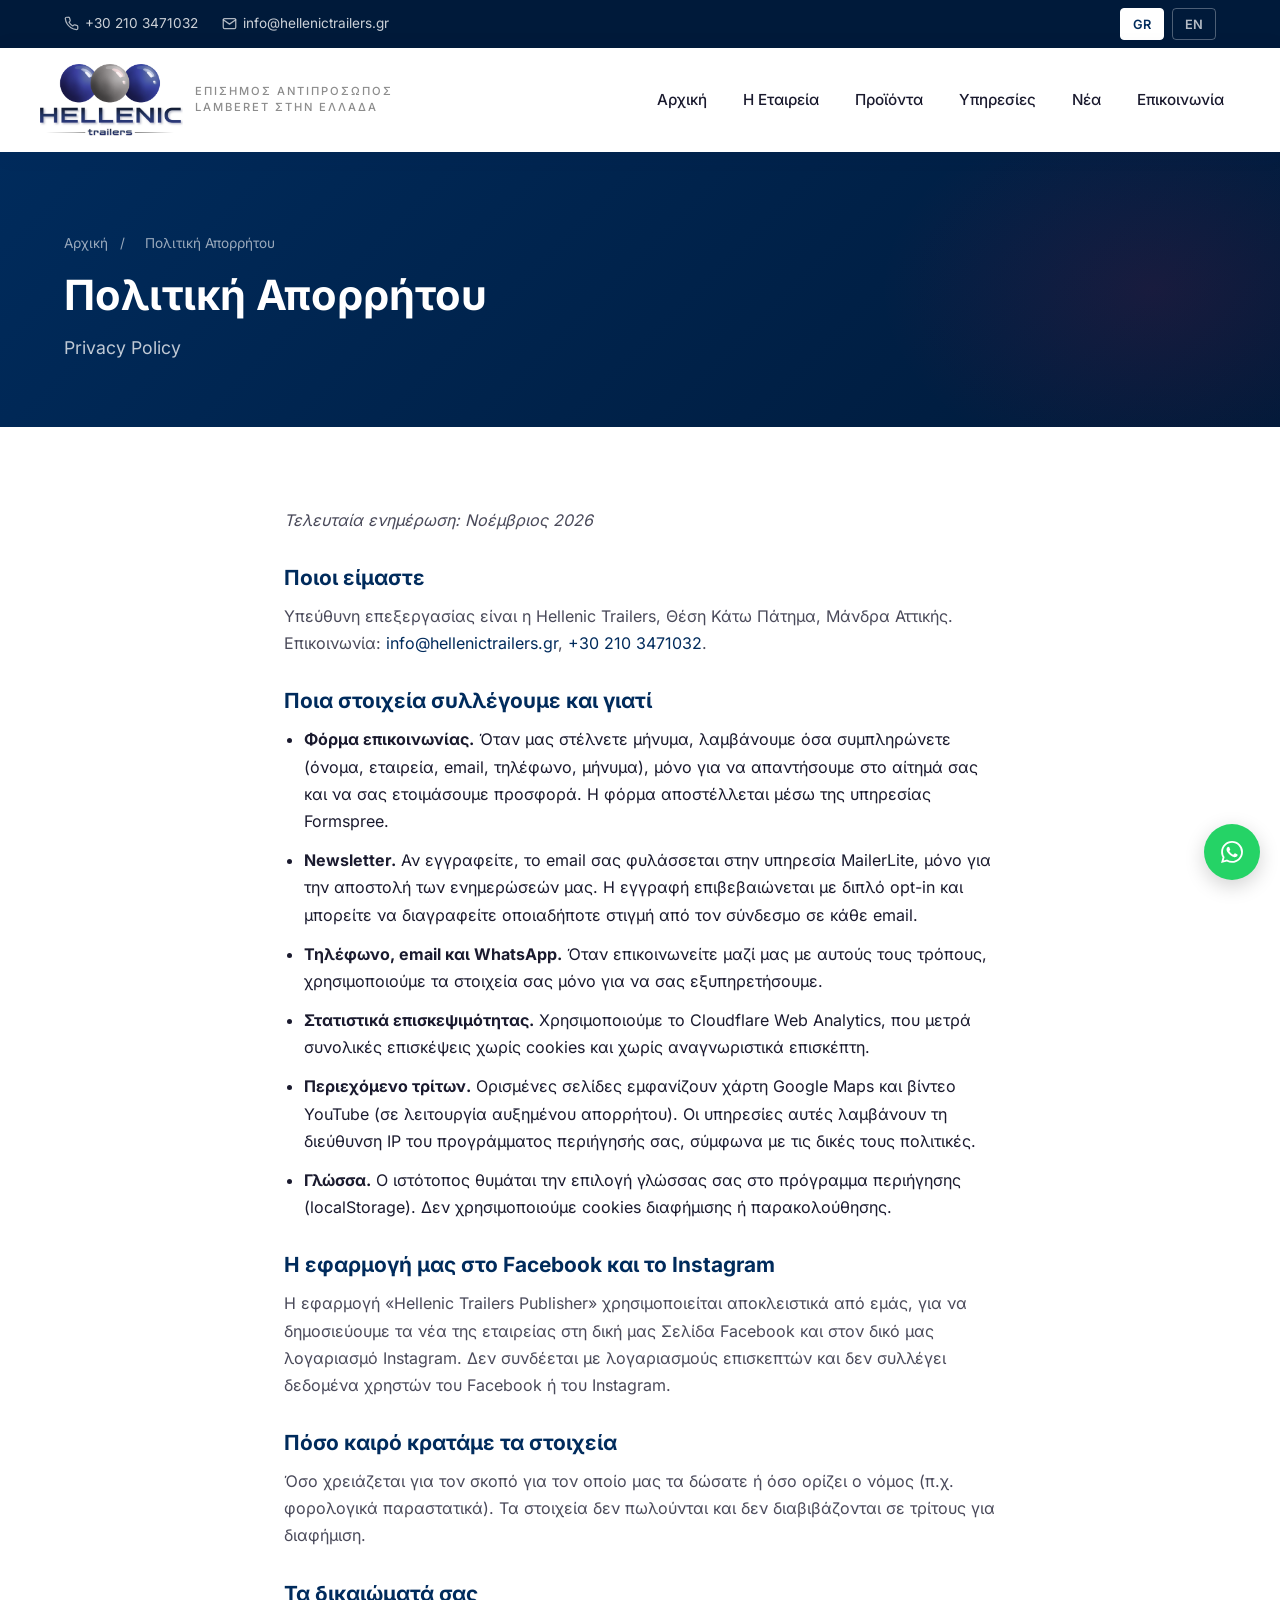
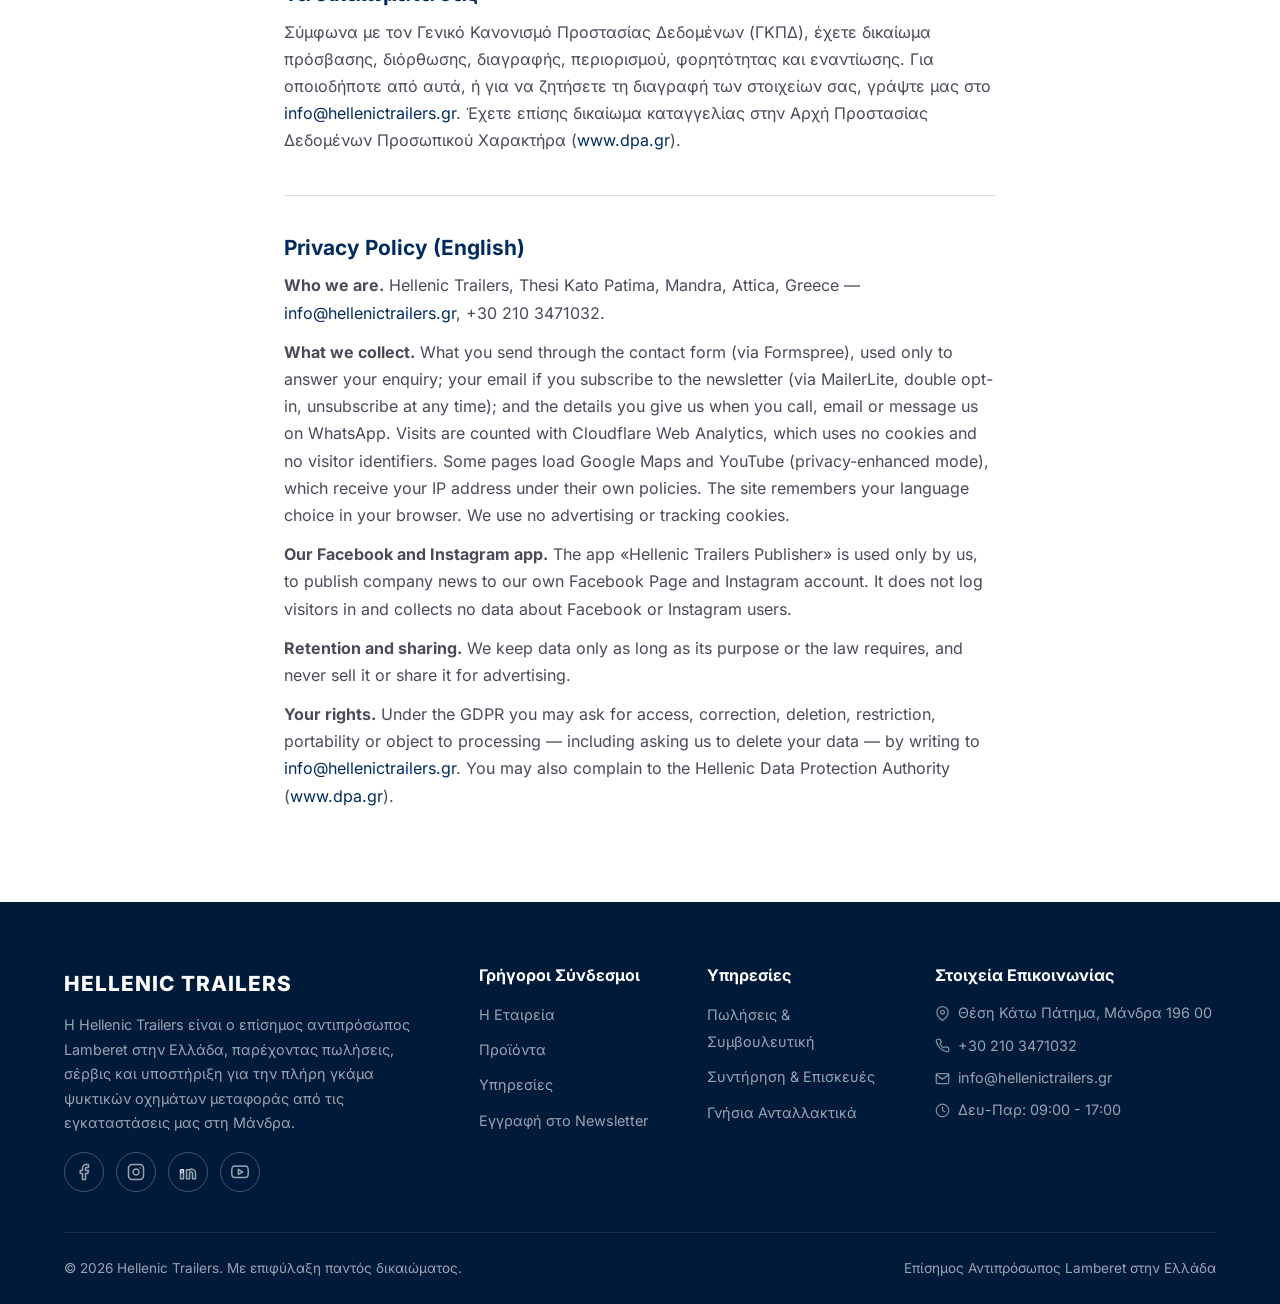
<file: privacy.html>
<!DOCTYPE html>
<html lang="el">
<head>
  <meta charset="UTF-8">
  <meta name="viewport" content="width=device-width, initial-scale=1.0">
  <title>Πολιτική Απορρήτου - Hellenic Trailers</title>
  <meta name="description" content="Πολιτική απορρήτου της Hellenic Trailers: ποια στοιχεία συλλέγει ο ιστότοπος, γιατί, με ποιους συνεργάτες και ποια είναι τα δικαιώματά σας.">
  <link rel="icon" href="images/favicon.svg?v=40" type="image/svg+xml">
  <link rel="preload" href="fonts/inter-greek-wght-normal.woff2" as="font" type="font/woff2" crossorigin>
  <link rel="stylesheet" href="css/fonts.css?v=1">
  <link rel="stylesheet" href="css/style.css?v=45">
</head>
<body>

  <a class="skip-link" href="#main" data-i18n="a11y.skip">Μετάβαση στο περιεχόμενο</a>

  <!-- Top Bar -->
  <div class="top-bar">
    <div class="container">
      <div class="top-bar-left">
        <span class="tb-phone"><svg class="ico" viewBox="0 0 24 24" fill="none" stroke="currentColor" stroke-width="2" stroke-linecap="round" stroke-linejoin="round" aria-hidden="true" focusable="false"><path d="M22 16.92v3a2 2 0 0 1-2.18 2 19.79 19.79 0 0 1-8.63-3.07 19.5 19.5 0 0 1-6-6 19.79 19.79 0 0 1-3.07-8.67A2 2 0 0 1 4.11 2h3a2 2 0 0 1 2 1.72c.13.96.36 1.9.7 2.81a2 2 0 0 1-.45 2.11L8.09 9.91a16 16 0 0 0 6 6l1.27-1.27a2 2 0 0 1 2.11-.45c.9.34 1.85.57 2.81.7A2 2 0 0 1 22 16.92z"/></svg> <a href="tel:+302103471032" data-i18n="topbar.phone">+30 210 3471032</a></span>
        <span><svg class="ico" viewBox="0 0 24 24" fill="none" stroke="currentColor" stroke-width="2" stroke-linecap="round" stroke-linejoin="round" aria-hidden="true" focusable="false"><path d="M4 4h16a2 2 0 0 1 2 2v12a2 2 0 0 1-2 2H4a2 2 0 0 1-2-2V6a2 2 0 0 1 2-2z"/><polyline points="22,6 12,13 2,6"/></svg> <a href="mailto:info@hellenictrailers.gr" data-i18n="topbar.email">info@hellenictrailers.gr</a></span>
      </div>
      <div class="lang-switch">
        <button data-lang="el" class="active">GR</button>
        <button data-lang="en">EN</button>
      </div>
    </div>
  </div>

  <!-- Header -->
  <header>
    <div class="container header-main">
      <a href="/" class="logo">
        <img class="logo-full" src="images/logo-full.png?v=40" alt="Hellenic Trailers" width="480" height="242" decoding="async">
        <span class="logo-tagline" data-i18n="logo.tagline">Επίσημος Αντιπρόσωπος Lamberet στην Ελλάδα</span>
      </a>
      <button class="mobile-toggle" type="button" data-i18n-aria="a11y.menu" aria-label="Μενού" aria-expanded="false" aria-controls="primary-nav">
        <span></span><span></span><span></span>
      </button>
      <nav data-i18n-aria="a11y.mainnav" aria-label="Κύρια πλοήγηση">
        <ul id="primary-nav">
          <li><a href="/" data-i18n="nav.home">Αρχική</a></li>
          <li><a href="about.html" data-i18n="nav.about">Η Εταιρεία</a></li>
          <li><a href="products.html" data-i18n="nav.products">Προϊόντα</a></li>
          <li><a href="services.html" data-i18n="nav.services">Υπηρεσίες</a></li>
          <li><a href="news.html" data-i18n="nav.news">Νέα</a></li>
          <li><a href="contact.html" data-i18n="nav.contact">Επικοινωνία</a></li>
        </ul>
      </nav>
    </div>
  </header>

  <main id="main">

  <!-- Page Banner -->
  <section class="page-banner">
    <div class="container">
      <div class="breadcrumb">
        <a href="/" data-i18n="breadcrumb.home">Αρχική</a>
        <span>/</span>
        <span>Πολιτική Απορρήτου</span>
      </div>
      <h1>Πολιτική Απορρήτου</h1>
      <p>Privacy Policy</p>
    </div>
  </section>

  <!-- This page is deliberately not translated through js/translations.js: a
       legal text is easier to keep accurate as one static page carrying both
       languages. Required as the Privacy policy URL of the Meta app
       «Hellenic Trailers Publisher» (MARKETING.md §A). -->
  <section class="section">
    <div class="container privacy-text">
      <p><em>Τελευταία ενημέρωση: Νοέμβριος 2026</em></p>

      <h2>Ποιοι είμαστε</h2>
      <p>Υπεύθυνη επεξεργασίας είναι η Hellenic Trailers, Θέση Κάτω Πάτημα, Μάνδρα Αττικής. Επικοινωνία: <a href="mailto:info@hellenictrailers.gr">info@hellenictrailers.gr</a>, <a href="tel:+302103471032">+30 210 3471032</a>.</p>

      <h2>Ποια στοιχεία συλλέγουμε και γιατί</h2>
      <ul>
        <li><strong>Φόρμα επικοινωνίας.</strong> Όταν μας στέλνετε μήνυμα, λαμβάνουμε όσα συμπληρώνετε (όνομα, εταιρεία, email, τηλέφωνο, μήνυμα), μόνο για να απαντήσουμε στο αίτημά σας και να σας ετοιμάσουμε προσφορά. Η φόρμα αποστέλλεται μέσω της υπηρεσίας Formspree.</li>
        <li><strong>Newsletter.</strong> Αν εγγραφείτε, το email σας φυλάσσεται στην υπηρεσία MailerLite, μόνο για την αποστολή των ενημερώσεών μας. Η εγγραφή επιβεβαιώνεται με διπλό opt-in και μπορείτε να διαγραφείτε οποιαδήποτε στιγμή από τον σύνδεσμο σε κάθε email.</li>
        <li><strong>Τηλέφωνο, email και WhatsApp.</strong> Όταν επικοινωνείτε μαζί μας με αυτούς τους τρόπους, χρησιμοποιούμε τα στοιχεία σας μόνο για να σας εξυπηρετήσουμε.</li>
        <li><strong>Στατιστικά επισκεψιμότητας.</strong> Χρησιμοποιούμε το Cloudflare Web Analytics, που μετρά συνολικές επισκέψεις χωρίς cookies και χωρίς αναγνωριστικά επισκέπτη.</li>
        <li><strong>Περιεχόμενο τρίτων.</strong> Ορισμένες σελίδες εμφανίζουν χάρτη Google Maps και βίντεο YouTube (σε λειτουργία αυξημένου απορρήτου). Οι υπηρεσίες αυτές λαμβάνουν τη διεύθυνση IP του προγράμματος περιήγησής σας, σύμφωνα με τις δικές τους πολιτικές.</li>
        <li><strong>Γλώσσα.</strong> Ο ιστότοπος θυμάται την επιλογή γλώσσας σας στο πρόγραμμα περιήγησης (localStorage). Δεν χρησιμοποιούμε cookies διαφήμισης ή παρακολούθησης.</li>
      </ul>

      <h2>Η εφαρμογή μας στο Facebook και το Instagram</h2>
      <p>Η εφαρμογή «Hellenic Trailers Publisher» χρησιμοποιείται αποκλειστικά από εμάς, για να δημοσιεύουμε τα νέα της εταιρείας στη δική μας Σελίδα Facebook και στον δικό μας λογαριασμό Instagram. Δεν συνδέεται με λογαριασμούς επισκεπτών και δεν συλλέγει δεδομένα χρηστών του Facebook ή του Instagram.</p>

      <h2>Πόσο καιρό κρατάμε τα στοιχεία</h2>
      <p>Όσο χρειάζεται για τον σκοπό για τον οποίο μας τα δώσατε ή όσο ορίζει ο νόμος (π.χ. φορολογικά παραστατικά). Τα στοιχεία δεν πωλούνται και δεν διαβιβάζονται σε τρίτους για διαφήμιση.</p>

      <h2>Τα δικαιώματά σας</h2>
      <p>Σύμφωνα με τον Γενικό Κανονισμό Προστασίας Δεδομένων (ΓΚΠΔ), έχετε δικαίωμα πρόσβασης, διόρθωσης, διαγραφής, περιορισμού, φορητότητας και εναντίωσης. Για οποιοδήποτε από αυτά, ή για να ζητήσετε τη διαγραφή των στοιχείων σας, γράψτε μας στο <a href="mailto:info@hellenictrailers.gr">info@hellenictrailers.gr</a>. Έχετε επίσης δικαίωμα καταγγελίας στην Αρχή Προστασίας Δεδομένων Προσωπικού Χαρακτήρα (<a href="https://www.dpa.gr" target="_blank" rel="noopener">www.dpa.gr</a>).</p>

      <hr>

      <h2 lang="en">Privacy Policy (English)</h2>
      <div lang="en">
        <p><strong>Who we are.</strong> Hellenic Trailers, Thesi Kato Patima, Mandra, Attica, Greece — <a href="mailto:info@hellenictrailers.gr">info@hellenictrailers.gr</a>, +30 210 3471032.</p>
        <p><strong>What we collect.</strong> What you send through the contact form (via Formspree), used only to answer your enquiry; your email if you subscribe to the newsletter (via MailerLite, double opt-in, unsubscribe at any time); and the details you give us when you call, email or message us on WhatsApp. Visits are counted with Cloudflare Web Analytics, which uses no cookies and no visitor identifiers. Some pages load Google Maps and YouTube (privacy-enhanced mode), which receive your IP address under their own policies. The site remembers your language choice in your browser. We use no advertising or tracking cookies.</p>
        <p><strong>Our Facebook and Instagram app.</strong> The app «Hellenic Trailers Publisher» is used only by us, to publish company news to our own Facebook Page and Instagram account. It does not log visitors in and collects no data about Facebook or Instagram users.</p>
        <p><strong>Retention and sharing.</strong> We keep data only as long as its purpose or the law requires, and never sell it or share it for advertising.</p>
        <p><strong>Your rights.</strong> Under the GDPR you may ask for access, correction, deletion, restriction, portability or object to processing — including asking us to delete your data — by writing to <a href="mailto:info@hellenictrailers.gr">info@hellenictrailers.gr</a>. You may also complain to the Hellenic Data Protection Authority (<a href="https://www.dpa.gr" target="_blank" rel="noopener">www.dpa.gr</a>).</p>
      </div>
    </div>
  </section>

  </main>

  <!-- Footer -->
  <footer>
    <div class="container">
      <div class="footer-grid">
        <div class="footer-about">
          <div class="footer-logo">HELLENIC TRAILERS</div>
          <p data-i18n="footer.about">Η Hellenic Trailers είναι ο επίσημος αντιπρόσωπος Lamberet στην Ελλάδα, παρέχοντας πωλήσεις, σέρβις και υποστήριξη για την πλήρη γκάμα ψυκτικών οχημάτων μεταφοράς από τις εγκαταστάσεις μας στη Μάνδρα.</p>
          <div class="footer-social">
            <a href="https://www.facebook.com/hellenictrailers.gr/" target="_blank" rel="noopener" data-i18n-aria="a11y.facebook" aria-label="Η Hellenic Trailers στο Facebook">
              <svg class="ico" viewBox="0 0 24 24" fill="none" stroke="currentColor" stroke-width="2" stroke-linecap="round" stroke-linejoin="round" aria-hidden="true" focusable="false"><path d="M18 2h-3a5 5 0 0 0-5 5v3H7v4h3v8h4v-8h3l1-4h-4V7a1 1 0 0 1 1-1h3z"/></svg>
            </a>
            <a href="https://www.instagram.com/hellenictrailers/" target="_blank" rel="noopener" data-i18n-aria="a11y.instagram" aria-label="Η Hellenic Trailers στο Instagram">
              <svg class="ico" viewBox="0 0 24 24" fill="none" stroke="currentColor" stroke-width="2" stroke-linecap="round" stroke-linejoin="round" aria-hidden="true" focusable="false"><rect x="2" y="2" width="20" height="20" rx="5" ry="5"/><path d="M16 11.37A4 4 0 1 1 12.63 8 4 4 0 0 1 16 11.37z"/><line x1="17.5" y1="6.5" x2="17.51" y2="6.5"/></svg>
            </a>
            <a href="https://www.linkedin.com/company/hellenic-trailers/" target="_blank" rel="noopener" data-i18n-aria="a11y.linkedin" aria-label="Η Hellenic Trailers στο LinkedIn">
              <svg class="ico" viewBox="0 0 24 24" fill="none" stroke="currentColor" stroke-width="2" stroke-linecap="round" stroke-linejoin="round" aria-hidden="true" focusable="false"><path d="M16 8a6 6 0 0 1 6 6v7h-4v-7a2 2 0 0 0-2-2 2 2 0 0 0-2 2v7h-4V9h4v1a6 6 0 0 1 2-2z"/><rect x="2" y="9" width="4" height="12"/><circle cx="4" cy="11" r="2"/></svg>
            </a>
            <a href="https://www.youtube.com/@HellenicTrailers" target="_blank" rel="noopener" data-i18n-aria="a11y.youtube" aria-label="Το κανάλι της Hellenic Trailers στο YouTube">
              <svg class="ico" viewBox="0 0 24 24" fill="none" stroke="currentColor" stroke-width="2" stroke-linecap="round" stroke-linejoin="round" aria-hidden="true" focusable="false"><path d="M22.54 6.42a2.78 2.78 0 0 0-1.94-2C18.88 4 12 4 12 4s-6.88 0-8.6.46a2.78 2.78 0 0 0-1.94 2A29 29 0 0 0 1 11.75a29 29 0 0 0 .46 5.33A2.78 2.78 0 0 0 3.4 19c1.72.46 8.6.46 8.6.46s6.88 0 8.6-.46a2.78 2.78 0 0 0 1.94-2 29 29 0 0 0 .46-5.25 29 29 0 0 0-.46-5.33z"/><polygon points="9.75 15.02 15.5 11.75 9.75 8.48 9.75 15.02"/></svg>
            </a>
          </div>
        </div>
        <div>
          <h4 data-i18n="footer.links">Γρήγοροι Σύνδεσμοι</h4>
          <ul class="footer-links">
            <li><a href="about.html" data-i18n="nav.about">Η Εταιρεία</a></li>
            <li><a href="products.html" data-i18n="nav.products">Προϊόντα</a></li>
            <li><a href="services.html" data-i18n="nav.services">Υπηρεσίες</a></li>
            <li><a href="https://hellenictrailers.subscribepage.io" target="_blank" rel="noopener" data-i18n="footer.newsletter">Εγγραφή στο Newsletter</a></li>
          </ul>
        </div>
        <div>
          <h4 data-i18n="footer.services.title">Υπηρεσίες</h4>
          <ul class="footer-links">
            <li><a href="services.html" data-i18n="services.sales.title">Πωλήσεις & Συμβουλευτική</a></li>
            <li><a href="services.html" data-i18n="services.maintenance.title">Συντήρηση & Επισκευές</a></li>
            <li><a href="services.html" data-i18n="services.parts.title">Γνήσια Ανταλλακτικά</a></li>
          </ul>
        </div>
        <div class="footer-contact">
          <h4 data-i18n="footer.contact.title">Στοιχεία Επικοινωνίας</h4>
          <p><svg class="ico" viewBox="0 0 24 24" fill="none" stroke="currentColor" stroke-width="2" stroke-linecap="round" stroke-linejoin="round" aria-hidden="true" focusable="false"><path d="M21 10c0 7-9 13-9 13s-9-6-9-13a9 9 0 0 1 18 0z"/><circle cx="12" cy="10" r="3"/></svg> <span data-i18n="footer.address">Θέση Κάτω Πάτημα, Μάνδρα 196 00</span></p>
          <p><svg class="ico" viewBox="0 0 24 24" fill="none" stroke="currentColor" stroke-width="2" stroke-linecap="round" stroke-linejoin="round" aria-hidden="true" focusable="false"><path d="M22 16.92v3a2 2 0 0 1-2.18 2 19.79 19.79 0 0 1-8.63-3.07 19.5 19.5 0 0 1-6-6 19.79 19.79 0 0 1-3.07-8.67A2 2 0 0 1 4.11 2h3a2 2 0 0 1 2 1.72c.13.96.36 1.9.7 2.81a2 2 0 0 1-.45 2.11L8.09 9.91a16 16 0 0 0 6 6l1.27-1.27a2 2 0 0 1 2.11-.45c.9.34 1.85.57 2.81.7A2 2 0 0 1 22 16.92z"/></svg> <a href="tel:+302103471032" data-i18n="topbar.phone">+30 210 3471032</a></p>
          <p><svg class="ico" viewBox="0 0 24 24" fill="none" stroke="currentColor" stroke-width="2" stroke-linecap="round" stroke-linejoin="round" aria-hidden="true" focusable="false"><path d="M4 4h16a2 2 0 0 1 2 2v12a2 2 0 0 1-2 2H4a2 2 0 0 1-2-2V6a2 2 0 0 1 2-2z"/><polyline points="22,6 12,13 2,6"/></svg> <a href="mailto:info@hellenictrailers.gr" data-i18n="topbar.email">info@hellenictrailers.gr</a></p>
          <p><svg class="ico" viewBox="0 0 24 24" fill="none" stroke="currentColor" stroke-width="2" stroke-linecap="round" stroke-linejoin="round" aria-hidden="true" focusable="false"><circle cx="12" cy="12" r="10"/><polyline points="12 6 12 12 16 14"/></svg> <span data-i18n="topbar.hours">Δευ-Παρ: 09:00 - 17:00</span></p>
        </div>
      </div>
      <div class="footer-bottom">
        <span data-i18n="footer.rights">© 2026 Hellenic Trailers. Με επιφύλαξη παντός δικαιώματος.</span>
        <span data-i18n="footer.lamberet">Επίσημος Αντιπρόσωπος Lamberet στην Ελλάδα</span>
      </div>
    </div>
  </footer>

  <!-- WhatsApp quick contact -->
  <a class="wa-float" href="https://wa.me/306986514320?text=%CE%93%CE%B5%CE%B9%CE%B1%20%CF%83%CE%B1%CF%82%2C%20%CE%B8%CE%B1%20%CE%AE%CE%B8%CE%B5%CE%BB%CE%B1%20%CF%80%CE%B5%CF%81%CE%B9%CF%83%CF%83%CF%8C%CF%84%CE%B5%CF%81%CE%B5%CF%82%20%CF%80%CE%BB%CE%B7%CF%81%CE%BF%CF%86%CE%BF%CF%81%CE%AF%CE%B5%CF%82%20%CE%B3%CE%B9%CE%B1%20%CF%84%CE%B1%20%CF%80%CF%81%CE%BF%CF%8A%CF%8C%CE%BD%CF%84%CE%B1%20%CF%83%CE%B1%CF%82." target="_blank" rel="noopener" data-wa-msg="wa.msg.general" data-i18n-aria="a11y.whatsapp" aria-label="Επικοινωνία στο WhatsApp">
    <svg viewBox="0 0 24 24" fill="currentColor" aria-hidden="true" focusable="false"><path d="M17.472 14.382c-.297-.149-1.758-.867-2.03-.967-.273-.099-.471-.148-.67.15-.197.297-.767.966-.94 1.164-.173.199-.347.223-.644.075-.297-.15-1.255-.463-2.39-1.475-.883-.788-1.48-1.761-1.653-2.059-.173-.297-.018-.458.13-.606.134-.133.298-.347.446-.52.149-.174.198-.298.298-.497.099-.198.05-.371-.025-.52-.075-.149-.669-1.612-.916-2.207-.242-.579-.487-.5-.669-.51a12.8 12.8 0 0 0-.57-.01c-.198 0-.52.074-.792.372-.272.297-1.04 1.016-1.04 2.479 0 1.462 1.065 2.875 1.213 3.074.149.198 2.096 3.2 5.077 4.487.709.306 1.262.489 1.694.625.712.227 1.36.195 1.872.118.571-.085 1.758-.719 2.006-1.413.248-.694.248-1.289.173-1.413-.074-.124-.272-.198-.57-.347m-5.421 7.403h-.004a9.87 9.87 0 0 1-5.031-1.378l-.361-.214-3.741.982.998-3.648-.235-.374a9.86 9.86 0 0 1-1.51-5.26c.001-5.45 4.436-9.884 9.888-9.884 2.64 0 5.122 1.03 6.988 2.898a9.825 9.825 0 0 1 2.893 6.994c-.003 5.45-4.437 9.884-9.885 9.884m8.413-18.297A11.815 11.815 0 0 0 12.05 0C5.495 0 .16 5.335.157 11.892c0 2.096.547 4.142 1.588 5.945L.057 24l6.305-1.654a11.882 11.882 0 0 0 5.683 1.448h.005c6.554 0 11.89-5.335 11.893-11.893a11.821 11.821 0 0 0-3.48-8.413Z"/></svg>
    <span data-i18n="wa.label">WhatsApp</span>
  </a>

  <!-- Mobile call/quote bar -->
  <div class="mobile-actionbar">
    <a class="ab-call" href="tel:+302103471032">
      <svg viewBox="0 0 24 24" width="18" height="18" fill="none" stroke="currentColor" stroke-width="2" stroke-linecap="round" stroke-linejoin="round" aria-hidden="true"><path d="M22 16.92v3a2 2 0 0 1-2.18 2 19.79 19.79 0 0 1-8.63-3.07 19.5 19.5 0 0 1-6-6 19.79 19.79 0 0 1-3.07-8.67A2 2 0 0 1 4.11 2h3a2 2 0 0 1 2 1.72c.13.96.36 1.9.7 2.81a2 2 0 0 1-.45 2.11L8.09 9.91a16 16 0 0 0 6 6l1.27-1.27a2 2 0 0 1 2.11-.45c.9.34 1.85.57 2.81.7A2 2 0 0 1 22 16.92z"/></svg>
      <span data-i18n="a11y.call">Κλήση</span>
    </a>
    <a class="ab-wa" href="https://wa.me/306986514320?text=%CE%93%CE%B5%CE%B9%CE%B1%20%CF%83%CE%B1%CF%82%2C%20%CE%B8%CE%B1%20%CE%AE%CE%B8%CE%B5%CE%BB%CE%B1%20%CF%80%CE%B5%CF%81%CE%B9%CF%83%CF%83%CF%8C%CF%84%CE%B5%CF%81%CE%B5%CF%82%20%CF%80%CE%BB%CE%B7%CF%81%CE%BF%CF%86%CE%BF%CF%81%CE%AF%CE%B5%CF%82%20%CE%B3%CE%B9%CE%B1%20%CF%84%CE%B1%20%CF%80%CF%81%CE%BF%CF%8A%CF%8C%CE%BD%CF%84%CE%B1%20%CF%83%CE%B1%CF%82." target="_blank" rel="noopener" data-wa-msg="wa.msg.general" data-i18n-aria="a11y.whatsapp" aria-label="Επικοινωνία στο WhatsApp">
      <svg viewBox="0 0 24 24" width="20" height="20" fill="currentColor" aria-hidden="true" focusable="false"><path d="M17.472 14.382c-.297-.149-1.758-.867-2.03-.967-.273-.099-.471-.148-.67.15-.197.297-.767.966-.94 1.164-.173.199-.347.223-.644.075-.297-.15-1.255-.463-2.39-1.475-.883-.788-1.48-1.761-1.653-2.059-.173-.297-.018-.458.13-.606.134-.133.298-.347.446-.52.149-.174.198-.298.298-.497.099-.198.05-.371-.025-.52-.075-.149-.669-1.612-.916-2.207-.242-.579-.487-.5-.669-.51a12.8 12.8 0 0 0-.57-.01c-.198 0-.52.074-.792.372-.272.297-1.04 1.016-1.04 2.479 0 1.462 1.065 2.875 1.213 3.074.149.198 2.096 3.2 5.077 4.487.709.306 1.262.489 1.694.625.712.227 1.36.195 1.872.118.571-.085 1.758-.719 2.006-1.413.248-.694.248-1.289.173-1.413-.074-.124-.272-.198-.57-.347m-5.421 7.403h-.004a9.87 9.87 0 0 1-5.031-1.378l-.361-.214-3.741.982.998-3.648-.235-.374a9.86 9.86 0 0 1-1.51-5.26c.001-5.45 4.436-9.884 9.888-9.884 2.64 0 5.122 1.03 6.988 2.898a9.825 9.825 0 0 1 2.893 6.994c-.003 5.45-4.437 9.884-9.885 9.884m8.413-18.297A11.815 11.815 0 0 0 12.05 0C5.495 0 .16 5.335.157 11.892c0 2.096.547 4.142 1.588 5.945L.057 24l6.305-1.654a11.882 11.882 0 0 0 5.683 1.448h.005c6.554 0 11.89-5.335 11.893-11.893a11.821 11.821 0 0 0-3.48-8.413Z"/></svg>
    </a>
    <a class="ab-quote" href="contact.html">
      <svg viewBox="0 0 24 24" width="18" height="18" fill="none" stroke="currentColor" stroke-width="2" stroke-linecap="round" stroke-linejoin="round" aria-hidden="true"><path d="M14 2H6a2 2 0 0 0-2 2v16a2 2 0 0 0 2 2h12a2 2 0 0 0 2-2V8z"/><polyline points="14 2 14 8 20 8"/><line x1="16" y1="13" x2="8" y2="13"/><line x1="16" y1="17" x2="8" y2="17"/></svg>
      <span data-i18n="cta.button">Ζητήστε Προσφορά</span>
    </a>
  </div>

  <script src="js/translations.js?v=40"></script>
  <!-- Counts enquiry taps (WhatsApp, phone, email) as page views. Safe to
       delete: it changes no link and cancels no click. -->
  <script src="js/track.js?v=40"></script>
  <!-- Cloudflare Web Analytics (cookieless) -->
  <script defer src="https://static.cloudflareinsights.com/beacon.min.js" data-cf-beacon='{"token": "32787cacf1cb44068e51c728ad9a984d"}'></script>
</body>
</html>
</file>
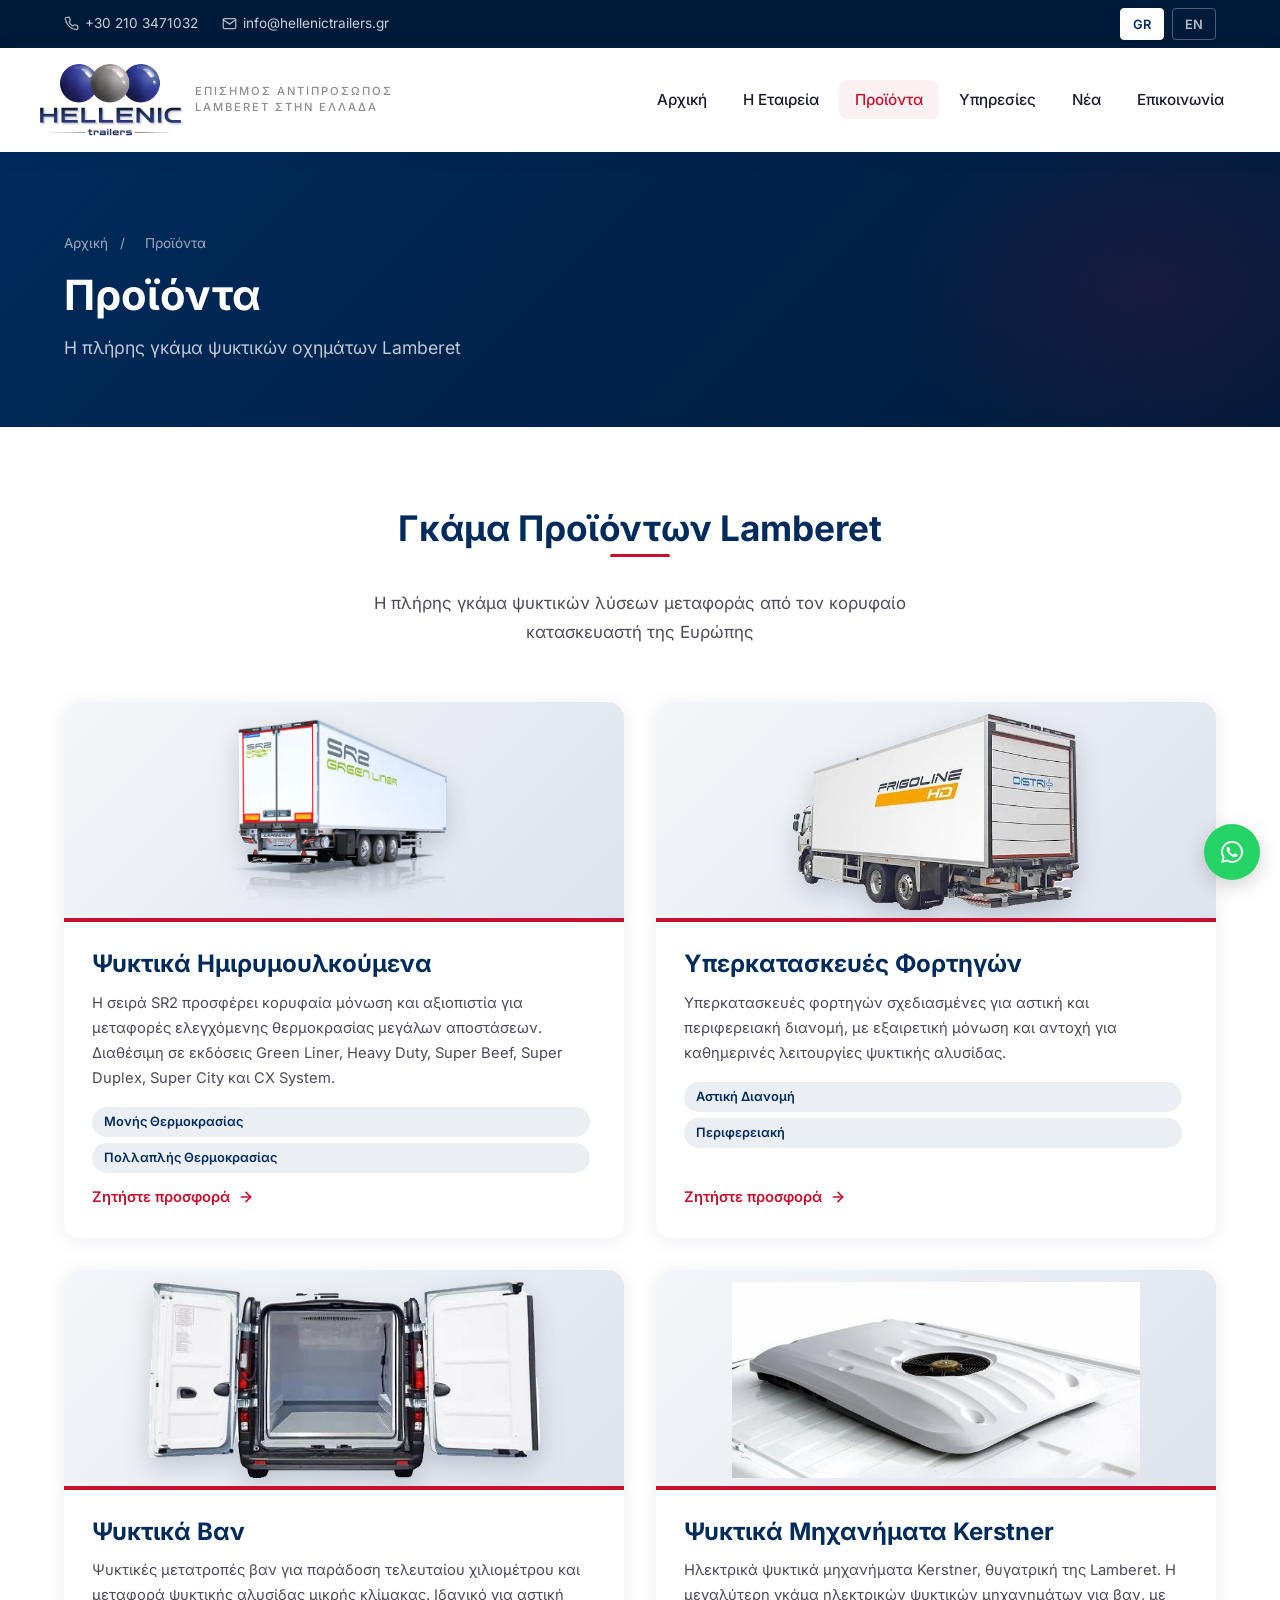
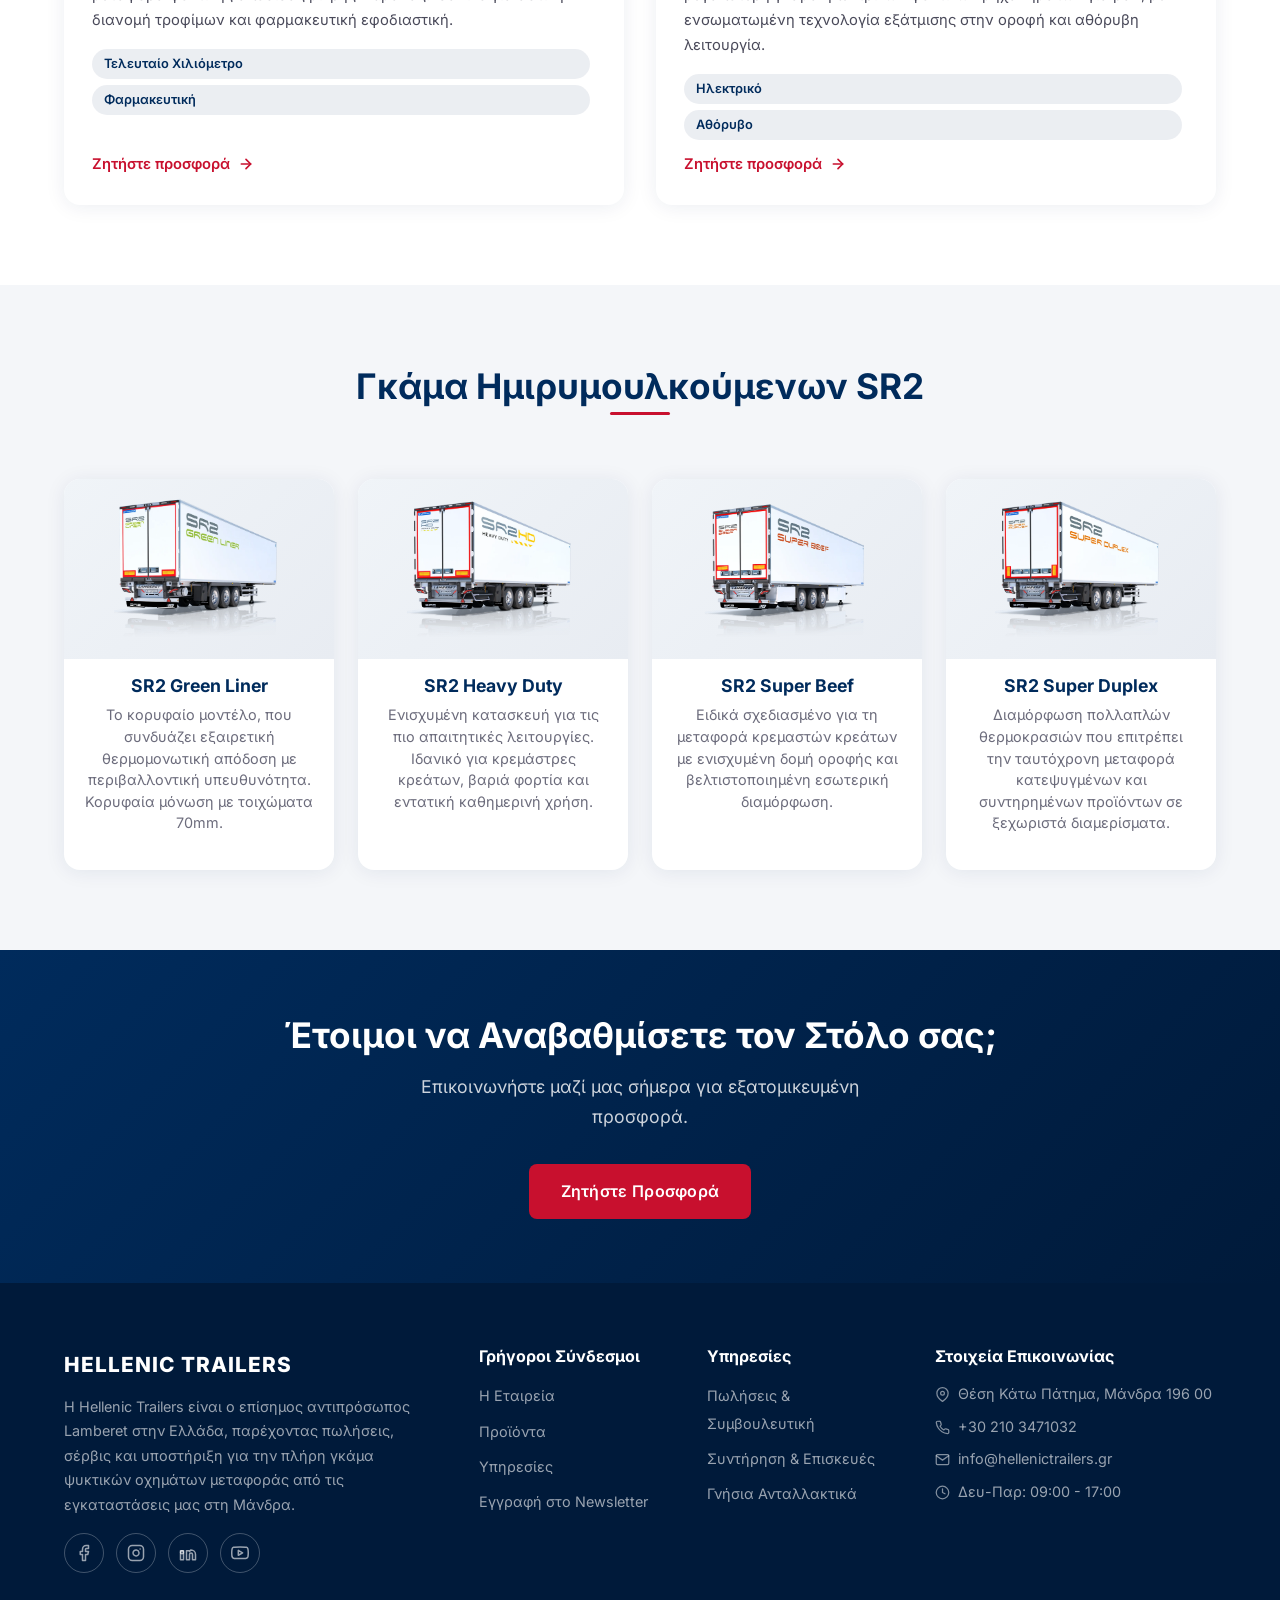
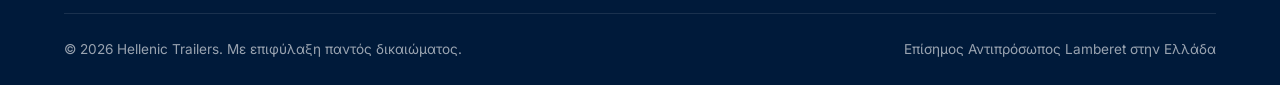
<file: products.html>
<!DOCTYPE html>
<html lang="el">
<head>
  <meta charset="UTF-8">
  <meta name="viewport" content="width=device-width, initial-scale=1.0">
  <title>Products - Hellenic Trailers | Lamberet Range</title>
  <meta name="description" content="Η πλήρης γκάμα Lamberet: ψυκτικά ημιρυμουλκούμενα SR2, αμαξώματα φορτηγών, ψυκτικά βαν και άλλα. Διαθέσιμα στην Ελλάδα από τη Hellenic Trailers.">
  <link rel="canonical" href="https://hellenictrailers.gr/products.html">
  <link rel="icon" href="images/favicon.svg?v=40" type="image/svg+xml">
  <meta property="og:type" content="website">
  <meta property="og:site_name" content="Hellenic Trailers">
  <meta property="og:locale" content="el_GR">
  <meta property="og:locale:alternate" content="en_GB">
  <meta property="og:title" content="Products - Hellenic Trailers | Lamberet Range">
  <meta property="og:description" content="Η πλήρης γκάμα Lamberet: ψυκτικά ημιρυμουλκούμενα SR2, αμαξώματα φορτηγών, ψυκτικά βαν και άλλα. Διαθέσιμα στην Ελλάδα από τη Hellenic Trailers.">
  <meta property="og:url" content="https://hellenictrailers.gr/products.html">
  <meta property="og:image" content="https://hellenictrailers.gr/images/mitsopoulos-super-beef.jpeg">
  <meta name="twitter:card" content="summary_large_image">
  <link rel="preload" href="fonts/inter-greek-wght-normal.woff2" as="font" type="font/woff2" crossorigin>
  <link rel="stylesheet" href="css/fonts.css?v=1">
  <link rel="stylesheet" href="css/style.css?v=45">
</head>
<body>
  <a class="skip-link" href="#main" data-i18n="a11y.skip">Μετάβαση στο περιεχόμενο</a>

  <!-- Top Bar -->
  <div class="top-bar">
    <div class="container">
      <div class="top-bar-left">
        <span class="tb-phone"><svg class="ico" viewBox="0 0 24 24" fill="none" stroke="currentColor" stroke-width="2" stroke-linecap="round" stroke-linejoin="round" aria-hidden="true" focusable="false"><path d="M22 16.92v3a2 2 0 0 1-2.18 2 19.79 19.79 0 0 1-8.63-3.07 19.5 19.5 0 0 1-6-6 19.79 19.79 0 0 1-3.07-8.67A2 2 0 0 1 4.11 2h3a2 2 0 0 1 2 1.72c.13.96.36 1.9.7 2.81a2 2 0 0 1-.45 2.11L8.09 9.91a16 16 0 0 0 6 6l1.27-1.27a2 2 0 0 1 2.11-.45c.9.34 1.85.57 2.81.7A2 2 0 0 1 22 16.92z"/></svg> <a href="tel:+302103471032" data-i18n="topbar.phone">+30 210 3471032</a></span>
        <span><svg class="ico" viewBox="0 0 24 24" fill="none" stroke="currentColor" stroke-width="2" stroke-linecap="round" stroke-linejoin="round" aria-hidden="true" focusable="false"><path d="M4 4h16a2 2 0 0 1 2 2v12a2 2 0 0 1-2 2H4a2 2 0 0 1-2-2V6a2 2 0 0 1 2-2z"/><polyline points="22,6 12,13 2,6"/></svg> <a href="mailto:info@hellenictrailers.gr" data-i18n="topbar.email">info@hellenictrailers.gr</a></span>
      </div>
      <div class="lang-switch">
        <button data-lang="el" class="active">GR</button>
        <button data-lang="en">EN</button>
      </div>
    </div>
  </div>

  <!-- Header -->
  <header>
    <div class="container header-main">
      <a href="/" class="logo">
        <img class="logo-full" src="images/logo-full.png?v=40" alt="Hellenic Trailers" width="480" height="242" decoding="async">
        <span class="logo-tagline" data-i18n="logo.tagline">Επίσημος Αντιπρόσωπος Lamberet στην Ελλάδα</span>
      </a>
      <button class="mobile-toggle" type="button" data-i18n-aria="a11y.menu" aria-label="Μενού" aria-expanded="false" aria-controls="primary-nav">
        <span></span><span></span><span></span>
      </button>
      <nav data-i18n-aria="a11y.mainnav" aria-label="Κύρια πλοήγηση">
        <ul id="primary-nav">
          <li><a href="/" data-i18n="nav.home">Αρχική</a></li>
          <li><a href="about.html" data-i18n="nav.about">Η Εταιρεία</a></li>
          <li><a href="products.html" class="active" aria-current="page" data-i18n="nav.products">Προϊόντα</a></li>
          <li><a href="services.html" data-i18n="nav.services">Υπηρεσίες</a></li>
          <li><a href="news.html" data-i18n="nav.news">Νέα</a></li>
          <li><a href="contact.html" data-i18n="nav.contact">Επικοινωνία</a></li>
        </ul>
      </nav>
    </div>
  </header>

  <main id="main">

  <!-- Page Banner -->
  <section class="page-banner">
    <div class="container">
      <div class="breadcrumb">
        <a href="/" data-i18n="breadcrumb.home">Αρχική</a>
        <span>/</span>
        <span data-i18n="nav.products">Προϊόντα</span>
      </div>
      <h1 data-i18n="products.banner.title">Προϊόντα</h1>
      <p data-i18n="products.banner.text">Η πλήρης γκάμα ψυκτικών οχημάτων Lamberet</p>
    </div>
  </section>

  <!-- Products -->
  <section class="section">
    <div class="container">
      <div class="section-header">
        <h2 data-i18n="products.title">Γκάμα Προϊόντων Lamberet</h2>
        <p data-i18n="products.subtitle">Η πλήρης γκάμα ψυκτικών λύσεων μεταφοράς από τον κορυφαίο κατασκευαστή της Ευρώπης</p>
      </div>
      <div class="products-grid">
        <div class="product-card">
          <div class="product-image"><img src="images/lamberet-sr2-green-liner.webp" alt="Lamberet SR2 Semi-Trailer" loading="lazy" decoding="async"></div>
          <div class="product-info">
            <h3 data-i18n="products.semi.title">Ψυκτικά Ημιρυμουλκούμενα</h3>
            <p data-i18n="products.semi.text">Η σειρά SR2 προσφέρει κορυφαία μόνωση και αξιοπιστία για μεταφορές ελεγχόμενης θερμοκρασίας μεγάλων αποστάσεων. Διαθέσιμη σε εκδόσεις Green Liner, Heavy Duty, Super Beef, Super Duplex, Super City και CX System.</p>
            <span class="product-tag" data-i18n="products.semi.tag1">Μονής Θερμοκρασίας</span>
            <span class="product-tag" data-i18n="products.semi.tag2">Πολλαπλής Θερμοκρασίας</span>
            <a class="product-cta" href="contact.html?subject=sales&model=Lamberet+SR2"><span data-i18n="products.cta">Ζητήστε προσφορά</span><svg viewBox="0 0 24 24" width="16" height="16" fill="none" stroke="currentColor" stroke-width="2.5" stroke-linecap="round" stroke-linejoin="round" aria-hidden="true" focusable="false"><line x1="5" y1="12" x2="19" y2="12"/><polyline points="12 5 19 12 12 19"/></svg></a>
          </div>
        </div>
        <div class="product-card">
          <div class="product-image"><img src="images/lamberet-truck-body.webp" alt="Lamberet Truck Body" loading="lazy" decoding="async"></div>
          <div class="product-info">
            <h3 data-i18n="products.truck.title">Υπερκατασκευές Φορτηγών</h3>
            <p data-i18n="products.truck.text">Υπερκατασκευές φορτηγών σχεδιασμένες για αστική και περιφερειακή διανομή, με εξαιρετική μόνωση και αντοχή για καθημερινές λειτουργίες ψυκτικής αλυσίδας.</p>
            <span class="product-tag" data-i18n="products.truck.tag1">Αστική Διανομή</span>
            <span class="product-tag" data-i18n="products.truck.tag2">Περιφερειακή</span>
            <a class="product-cta" href="contact.html?subject=sales&model=Lamberet+Truck+Body"><span data-i18n="products.cta">Ζητήστε προσφορά</span><svg viewBox="0 0 24 24" width="16" height="16" fill="none" stroke="currentColor" stroke-width="2.5" stroke-linecap="round" stroke-linejoin="round" aria-hidden="true" focusable="false"><line x1="5" y1="12" x2="19" y2="12"/><polyline points="12 5 19 12 12 19"/></svg></a>
          </div>
        </div>
        <div class="product-card">
          <div class="product-image"><img src="images/lamberet-refrigerated-van.webp" alt="Lamberet Refrigerated Van - Insulated Interior" loading="lazy" decoding="async"></div>
          <div class="product-info">
            <h3 data-i18n="products.van.title">Ψυκτικά Βαν</h3>
            <p data-i18n="products.van.text">Ψυκτικές μετατροπές βαν για παράδοση τελευταίου χιλιομέτρου και μεταφορά ψυκτικής αλυσίδας μικρής κλίμακας. Ιδανικό για αστική διανομή τροφίμων και φαρμακευτική εφοδιαστική.</p>
            <span class="product-tag" data-i18n="products.van.tag1">Τελευταίο Χιλιόμετρο</span>
            <span class="product-tag" data-i18n="products.van.tag2">Φαρμακευτική</span>
            <a class="product-cta" href="contact.html?subject=sales&model=Lamberet+Refrigerated+Van"><span data-i18n="products.cta">Ζητήστε προσφορά</span><svg viewBox="0 0 24 24" width="16" height="16" fill="none" stroke="currentColor" stroke-width="2.5" stroke-linecap="round" stroke-linejoin="round" aria-hidden="true" focusable="false"><line x1="5" y1="12" x2="19" y2="12"/><polyline points="12 5 19 12 12 19"/></svg></a>
          </div>
        </div>
        <div class="product-card">
          <div class="product-image"><img src="images/kerstner-refrigeration-unit.jpg" alt="Kerstner Refrigeration Unit" class="img-photo" loading="lazy" decoding="async"></div>
          <div class="product-info">
            <h3 data-i18n="products.kerstner.title">Ψυκτικά Μηχανήματα Kerstner</h3>
            <p data-i18n="products.kerstner.text">Ηλεκτρικά ψυκτικά μηχανήματα Kerstner, θυγατρική της Lamberet. Η μεγαλύτερη γκάμα ηλεκτρικών ψυκτικών μηχανημάτων για βαν, με ενσωματωμένη τεχνολογία εξάτμισης στην οροφή και αθόρυβη λειτουργία.</p>
            <span class="product-tag" data-i18n="products.kerstner.tag1">Ηλεκτρικό</span>
            <span class="product-tag" data-i18n="products.kerstner.tag2">Αθόρυβο</span>
            <a class="product-cta" href="contact.html?subject=sales&model=Kerstner"><span data-i18n="products.cta">Ζητήστε προσφορά</span><svg viewBox="0 0 24 24" width="16" height="16" fill="none" stroke="currentColor" stroke-width="2.5" stroke-linecap="round" stroke-linejoin="round" aria-hidden="true" focusable="false"><line x1="5" y1="12" x2="19" y2="12"/><polyline points="12 5 19 12 12 19"/></svg></a>
          </div>
        </div>
      </div>
    </div>
  </section>

  <!-- SR2 Range Detail -->
  <section class="section section-alt">
    <div class="container">
      <div class="section-header">
        <h2 data-i18n="products.sr2.title">Γκάμα Ημιρυμουλκούμενων SR2</h2>
      </div>
      <div class="sr2-grid">
        <div class="sr2-card">
          <div class="sr2-image"><img src="images/lamberet-sr2-green-liner.webp" alt="SR2 Green Liner" loading="lazy" decoding="async"></div>
          <h3>SR2 Green Liner</h3>
          <p data-i18n="products.sr2.greenliner">Το κορυφαίο μοντέλο, που συνδυάζει εξαιρετική θερμομονωτική απόδοση με περιβαλλοντική υπευθυνότητα. Κορυφαία μόνωση με τοιχώματα 70mm.</p>
        </div>
        <div class="sr2-card">
          <div class="sr2-image"><img src="images/lamberet-sr2-heavy-duty.webp" alt="SR2 Heavy Duty" loading="lazy" decoding="async"></div>
          <h3>SR2 Heavy Duty</h3>
          <p data-i18n="products.sr2.heavyduty">Ενισχυμένη κατασκευή για τις πιο απαιτητικές λειτουργίες. Ιδανικό για κρεμάστρες κρεάτων, βαριά φορτία και εντατική καθημερινή χρήση.</p>
        </div>
        <div class="sr2-card">
          <div class="sr2-image"><img src="images/lamberet-sr2-super-beef.webp" alt="SR2 Super Beef" loading="lazy" decoding="async"></div>
          <h3>SR2 Super Beef</h3>
          <p data-i18n="products.sr2.superbeef">Ειδικά σχεδιασμένο για τη μεταφορά κρεμαστών κρεάτων με ενισχυμένη δομή οροφής και βελτιστοποιημένη εσωτερική διαμόρφωση.</p>
        </div>
        <div class="sr2-card">
          <div class="sr2-image"><img src="images/lamberet-sr2-super-duplex.webp" alt="SR2 Super Duplex" loading="lazy" decoding="async"></div>
          <h3>SR2 Super Duplex</h3>
          <p data-i18n="products.sr2.superduplex">Διαμόρφωση πολλαπλών θερμοκρασιών που επιτρέπει την ταυτόχρονη μεταφορά κατεψυγμένων και συντηρημένων προϊόντων σε ξεχωριστά διαμερίσματα.</p>
        </div>
      </div>
    </div>
  </section>

  <!-- CTA -->
  <section class="cta-section">
    <div class="container">
      <h2 data-i18n="cta.title">Έτοιμοι να Αναβαθμίσετε τον Στόλο σας;</h2>
      <p data-i18n="cta.text">Επικοινωνήστε μαζί μας σήμερα για εξατομικευμένη προσφορά.</p>
      <a href="contact.html" class="btn btn-primary" data-i18n="cta.button">Ζητήστε Προσφορά</a>
    </div>
  </section>

  </main>

  <!-- Footer -->
  <footer>
    <div class="container">
      <div class="footer-grid">
        <div class="footer-about">
          <div class="footer-logo">HELLENIC TRAILERS</div>
          <p data-i18n="footer.about">Η Hellenic Trailers είναι ο επίσημος αντιπρόσωπος Lamberet στην Ελλάδα, παρέχοντας πωλήσεις, σέρβις και υποστήριξη για την πλήρη γκάμα ψυκτικών οχημάτων μεταφοράς από τις εγκαταστάσεις μας στη Μάνδρα.</p>
          <div class="footer-social">
            <a href="https://www.facebook.com/hellenictrailers.gr/" target="_blank" rel="noopener" data-i18n-aria="a11y.facebook" aria-label="Η Hellenic Trailers στο Facebook">
              <svg class="ico" viewBox="0 0 24 24" fill="none" stroke="currentColor" stroke-width="2" stroke-linecap="round" stroke-linejoin="round" aria-hidden="true" focusable="false"><path d="M18 2h-3a5 5 0 0 0-5 5v3H7v4h3v8h4v-8h3l1-4h-4V7a1 1 0 0 1 1-1h3z"/></svg>
            </a>
            <a href="https://www.instagram.com/hellenictrailers/" target="_blank" rel="noopener" data-i18n-aria="a11y.instagram" aria-label="Η Hellenic Trailers στο Instagram">
              <svg class="ico" viewBox="0 0 24 24" fill="none" stroke="currentColor" stroke-width="2" stroke-linecap="round" stroke-linejoin="round" aria-hidden="true" focusable="false"><rect x="2" y="2" width="20" height="20" rx="5" ry="5"/><path d="M16 11.37A4 4 0 1 1 12.63 8 4 4 0 0 1 16 11.37z"/><line x1="17.5" y1="6.5" x2="17.51" y2="6.5"/></svg>
            </a>
            <a href="https://www.linkedin.com/company/hellenic-trailers/" target="_blank" rel="noopener" data-i18n-aria="a11y.linkedin" aria-label="Η Hellenic Trailers στο LinkedIn">
              <svg class="ico" viewBox="0 0 24 24" fill="none" stroke="currentColor" stroke-width="2" stroke-linecap="round" stroke-linejoin="round" aria-hidden="true" focusable="false"><path d="M16 8a6 6 0 0 1 6 6v7h-4v-7a2 2 0 0 0-2-2 2 2 0 0 0-2 2v7h-4V9h4v1a6 6 0 0 1 2-2z"/><rect x="2" y="9" width="4" height="12"/><circle cx="4" cy="11" r="2"/></svg>
            </a>
            <a href="https://www.youtube.com/@HellenicTrailers" target="_blank" rel="noopener" data-i18n-aria="a11y.youtube" aria-label="Το κανάλι της Hellenic Trailers στο YouTube">
              <svg class="ico" viewBox="0 0 24 24" fill="none" stroke="currentColor" stroke-width="2" stroke-linecap="round" stroke-linejoin="round" aria-hidden="true" focusable="false"><path d="M22.54 6.42a2.78 2.78 0 0 0-1.94-2C18.88 4 12 4 12 4s-6.88 0-8.6.46a2.78 2.78 0 0 0-1.94 2A29 29 0 0 0 1 11.75a29 29 0 0 0 .46 5.33A2.78 2.78 0 0 0 3.4 19c1.72.46 8.6.46 8.6.46s6.88 0 8.6-.46a2.78 2.78 0 0 0 1.94-2 29 29 0 0 0 .46-5.25 29 29 0 0 0-.46-5.33z"/><polygon points="9.75 15.02 15.5 11.75 9.75 8.48 9.75 15.02"/></svg>
            </a>
          </div>
        </div>
        <div>
          <h4 data-i18n="footer.links">Γρήγοροι Σύνδεσμοι</h4>
          <ul class="footer-links">
            <li><a href="about.html" data-i18n="nav.about">Η Εταιρεία</a></li>
            <li><a href="products.html" data-i18n="nav.products">Προϊόντα</a></li>
            <li><a href="services.html" data-i18n="nav.services">Υπηρεσίες</a></li>
            <li><a href="https://hellenictrailers.subscribepage.io" target="_blank" rel="noopener" data-i18n="footer.newsletter">Εγγραφή στο Newsletter</a></li>
          </ul>
        </div>
        <div>
          <h4 data-i18n="footer.services.title">Υπηρεσίες</h4>
          <ul class="footer-links">
            <li><a href="services.html" data-i18n="services.sales.title">Πωλήσεις & Συμβουλευτική</a></li>
            <li><a href="services.html" data-i18n="services.maintenance.title">Συντήρηση & Επισκευές</a></li>
            <li><a href="services.html" data-i18n="services.parts.title">Γνήσια Ανταλλακτικά</a></li>
          </ul>
        </div>
        <div class="footer-contact">
          <h4 data-i18n="footer.contact.title">Στοιχεία Επικοινωνίας</h4>
          <p><svg class="ico" viewBox="0 0 24 24" fill="none" stroke="currentColor" stroke-width="2" stroke-linecap="round" stroke-linejoin="round" aria-hidden="true" focusable="false"><path d="M21 10c0 7-9 13-9 13s-9-6-9-13a9 9 0 0 1 18 0z"/><circle cx="12" cy="10" r="3"/></svg> <span data-i18n="footer.address">Θέση Κάτω Πάτημα, Μάνδρα 196 00</span></p>
          <p><svg class="ico" viewBox="0 0 24 24" fill="none" stroke="currentColor" stroke-width="2" stroke-linecap="round" stroke-linejoin="round" aria-hidden="true" focusable="false"><path d="M22 16.92v3a2 2 0 0 1-2.18 2 19.79 19.79 0 0 1-8.63-3.07 19.5 19.5 0 0 1-6-6 19.79 19.79 0 0 1-3.07-8.67A2 2 0 0 1 4.11 2h3a2 2 0 0 1 2 1.72c.13.96.36 1.9.7 2.81a2 2 0 0 1-.45 2.11L8.09 9.91a16 16 0 0 0 6 6l1.27-1.27a2 2 0 0 1 2.11-.45c.9.34 1.85.57 2.81.7A2 2 0 0 1 22 16.92z"/></svg> <a href="tel:+302103471032" data-i18n="topbar.phone">+30 210 3471032</a></p>
          <p><svg class="ico" viewBox="0 0 24 24" fill="none" stroke="currentColor" stroke-width="2" stroke-linecap="round" stroke-linejoin="round" aria-hidden="true" focusable="false"><path d="M4 4h16a2 2 0 0 1 2 2v12a2 2 0 0 1-2 2H4a2 2 0 0 1-2-2V6a2 2 0 0 1 2-2z"/><polyline points="22,6 12,13 2,6"/></svg> <a href="mailto:info@hellenictrailers.gr" data-i18n="topbar.email">info@hellenictrailers.gr</a></p>
          <p><svg class="ico" viewBox="0 0 24 24" fill="none" stroke="currentColor" stroke-width="2" stroke-linecap="round" stroke-linejoin="round" aria-hidden="true" focusable="false"><circle cx="12" cy="12" r="10"/><polyline points="12 6 12 12 16 14"/></svg> <span data-i18n="topbar.hours">Δευ-Παρ: 09:00 - 17:00</span></p>
        </div>
      </div>
      <div class="footer-bottom">
        <span data-i18n="footer.rights">© 2026 Hellenic Trailers. Με επιφύλαξη παντός δικαιώματος.</span>
        <span data-i18n="footer.lamberet">Επίσημος Αντιπρόσωπος Lamberet στην Ελλάδα</span>
      </div>
    </div>
  </footer>

  <!-- WhatsApp quick contact -->
  <a class="wa-float" href="https://wa.me/306986514320?text=%CE%93%CE%B5%CE%B9%CE%B1%20%CF%83%CE%B1%CF%82%2C%20%CE%B8%CE%B1%20%CE%AE%CE%B8%CE%B5%CE%BB%CE%B1%20%CF%80%CE%B5%CF%81%CE%B9%CF%83%CF%83%CF%8C%CF%84%CE%B5%CF%81%CE%B5%CF%82%20%CF%80%CE%BB%CE%B7%CF%81%CE%BF%CF%86%CE%BF%CF%81%CE%AF%CE%B5%CF%82%20%CE%B3%CE%B9%CE%B1%20%CF%84%CE%B1%20%CF%80%CF%81%CE%BF%CF%8A%CF%8C%CE%BD%CF%84%CE%B1%20%CF%83%CE%B1%CF%82." target="_blank" rel="noopener" data-wa-msg="wa.msg.products" data-i18n-aria="a11y.whatsapp" aria-label="Επικοινωνία στο WhatsApp">
    <svg viewBox="0 0 24 24" fill="currentColor" aria-hidden="true" focusable="false"><path d="M17.472 14.382c-.297-.149-1.758-.867-2.03-.967-.273-.099-.471-.148-.67.15-.197.297-.767.966-.94 1.164-.173.199-.347.223-.644.075-.297-.15-1.255-.463-2.39-1.475-.883-.788-1.48-1.761-1.653-2.059-.173-.297-.018-.458.13-.606.134-.133.298-.347.446-.52.149-.174.198-.298.298-.497.099-.198.05-.371-.025-.52-.075-.149-.669-1.612-.916-2.207-.242-.579-.487-.5-.669-.51a12.8 12.8 0 0 0-.57-.01c-.198 0-.52.074-.792.372-.272.297-1.04 1.016-1.04 2.479 0 1.462 1.065 2.875 1.213 3.074.149.198 2.096 3.2 5.077 4.487.709.306 1.262.489 1.694.625.712.227 1.36.195 1.872.118.571-.085 1.758-.719 2.006-1.413.248-.694.248-1.289.173-1.413-.074-.124-.272-.198-.57-.347m-5.421 7.403h-.004a9.87 9.87 0 0 1-5.031-1.378l-.361-.214-3.741.982.998-3.648-.235-.374a9.86 9.86 0 0 1-1.51-5.26c.001-5.45 4.436-9.884 9.888-9.884 2.64 0 5.122 1.03 6.988 2.898a9.825 9.825 0 0 1 2.893 6.994c-.003 5.45-4.437 9.884-9.885 9.884m8.413-18.297A11.815 11.815 0 0 0 12.05 0C5.495 0 .16 5.335.157 11.892c0 2.096.547 4.142 1.588 5.945L.057 24l6.305-1.654a11.882 11.882 0 0 0 5.683 1.448h.005c6.554 0 11.89-5.335 11.893-11.893a11.821 11.821 0 0 0-3.48-8.413Z"/></svg>
    <span data-i18n="wa.label">WhatsApp</span>
  </a>

  <!-- Mobile call/quote bar -->
  <div class="mobile-actionbar">
    <a class="ab-call" href="tel:+302103471032">
      <svg viewBox="0 0 24 24" width="18" height="18" fill="none" stroke="currentColor" stroke-width="2" stroke-linecap="round" stroke-linejoin="round" aria-hidden="true"><path d="M22 16.92v3a2 2 0 0 1-2.18 2 19.79 19.79 0 0 1-8.63-3.07 19.5 19.5 0 0 1-6-6 19.79 19.79 0 0 1-3.07-8.67A2 2 0 0 1 4.11 2h3a2 2 0 0 1 2 1.72c.13.96.36 1.9.7 2.81a2 2 0 0 1-.45 2.11L8.09 9.91a16 16 0 0 0 6 6l1.27-1.27a2 2 0 0 1 2.11-.45c.9.34 1.85.57 2.81.7A2 2 0 0 1 22 16.92z"/></svg>
      <span data-i18n="a11y.call">Κλήση</span>
    </a>
    <a class="ab-wa" href="https://wa.me/306986514320?text=%CE%93%CE%B5%CE%B9%CE%B1%20%CF%83%CE%B1%CF%82%2C%20%CE%B8%CE%B1%20%CE%AE%CE%B8%CE%B5%CE%BB%CE%B1%20%CF%80%CE%B5%CF%81%CE%B9%CF%83%CF%83%CF%8C%CF%84%CE%B5%CF%81%CE%B5%CF%82%20%CF%80%CE%BB%CE%B7%CF%81%CE%BF%CF%86%CE%BF%CF%81%CE%AF%CE%B5%CF%82%20%CE%B3%CE%B9%CE%B1%20%CF%84%CE%B1%20%CF%80%CF%81%CE%BF%CF%8A%CF%8C%CE%BD%CF%84%CE%B1%20%CF%83%CE%B1%CF%82." target="_blank" rel="noopener" data-wa-msg="wa.msg.products" data-i18n-aria="a11y.whatsapp" aria-label="Επικοινωνία στο WhatsApp">
      <svg viewBox="0 0 24 24" width="20" height="20" fill="currentColor" aria-hidden="true" focusable="false"><path d="M17.472 14.382c-.297-.149-1.758-.867-2.03-.967-.273-.099-.471-.148-.67.15-.197.297-.767.966-.94 1.164-.173.199-.347.223-.644.075-.297-.15-1.255-.463-2.39-1.475-.883-.788-1.48-1.761-1.653-2.059-.173-.297-.018-.458.13-.606.134-.133.298-.347.446-.52.149-.174.198-.298.298-.497.099-.198.05-.371-.025-.52-.075-.149-.669-1.612-.916-2.207-.242-.579-.487-.5-.669-.51a12.8 12.8 0 0 0-.57-.01c-.198 0-.52.074-.792.372-.272.297-1.04 1.016-1.04 2.479 0 1.462 1.065 2.875 1.213 3.074.149.198 2.096 3.2 5.077 4.487.709.306 1.262.489 1.694.625.712.227 1.36.195 1.872.118.571-.085 1.758-.719 2.006-1.413.248-.694.248-1.289.173-1.413-.074-.124-.272-.198-.57-.347m-5.421 7.403h-.004a9.87 9.87 0 0 1-5.031-1.378l-.361-.214-3.741.982.998-3.648-.235-.374a9.86 9.86 0 0 1-1.51-5.26c.001-5.45 4.436-9.884 9.888-9.884 2.64 0 5.122 1.03 6.988 2.898a9.825 9.825 0 0 1 2.893 6.994c-.003 5.45-4.437 9.884-9.885 9.884m8.413-18.297A11.815 11.815 0 0 0 12.05 0C5.495 0 .16 5.335.157 11.892c0 2.096.547 4.142 1.588 5.945L.057 24l6.305-1.654a11.882 11.882 0 0 0 5.683 1.448h.005c6.554 0 11.89-5.335 11.893-11.893a11.821 11.821 0 0 0-3.48-8.413Z"/></svg>
    </a>
    <a class="ab-quote" href="contact.html">
      <svg viewBox="0 0 24 24" width="18" height="18" fill="none" stroke="currentColor" stroke-width="2" stroke-linecap="round" stroke-linejoin="round" aria-hidden="true"><path d="M14 2H6a2 2 0 0 0-2 2v16a2 2 0 0 0 2 2h12a2 2 0 0 0 2-2V8z"/><polyline points="14 2 14 8 20 8"/><line x1="16" y1="13" x2="8" y2="13"/><line x1="16" y1="17" x2="8" y2="17"/></svg>
      <span data-i18n="cta.button">Ζητήστε Προσφορά</span>
    </a>
  </div>

  <script src="js/translations.js?v=40"></script>
  <!-- Counts enquiry taps (WhatsApp, phone, email) as page views. Safe to
       delete: it changes no link and cancels no click. -->
  <script src="js/track.js?v=40"></script>
  <!-- Cloudflare Web Analytics (cookieless) -->
  <script defer src="https://static.cloudflareinsights.com/beacon.min.js" data-cf-beacon='{"token": "32787cacf1cb44068e51c728ad9a984d"}'></script>
</body>
</html>
</file>
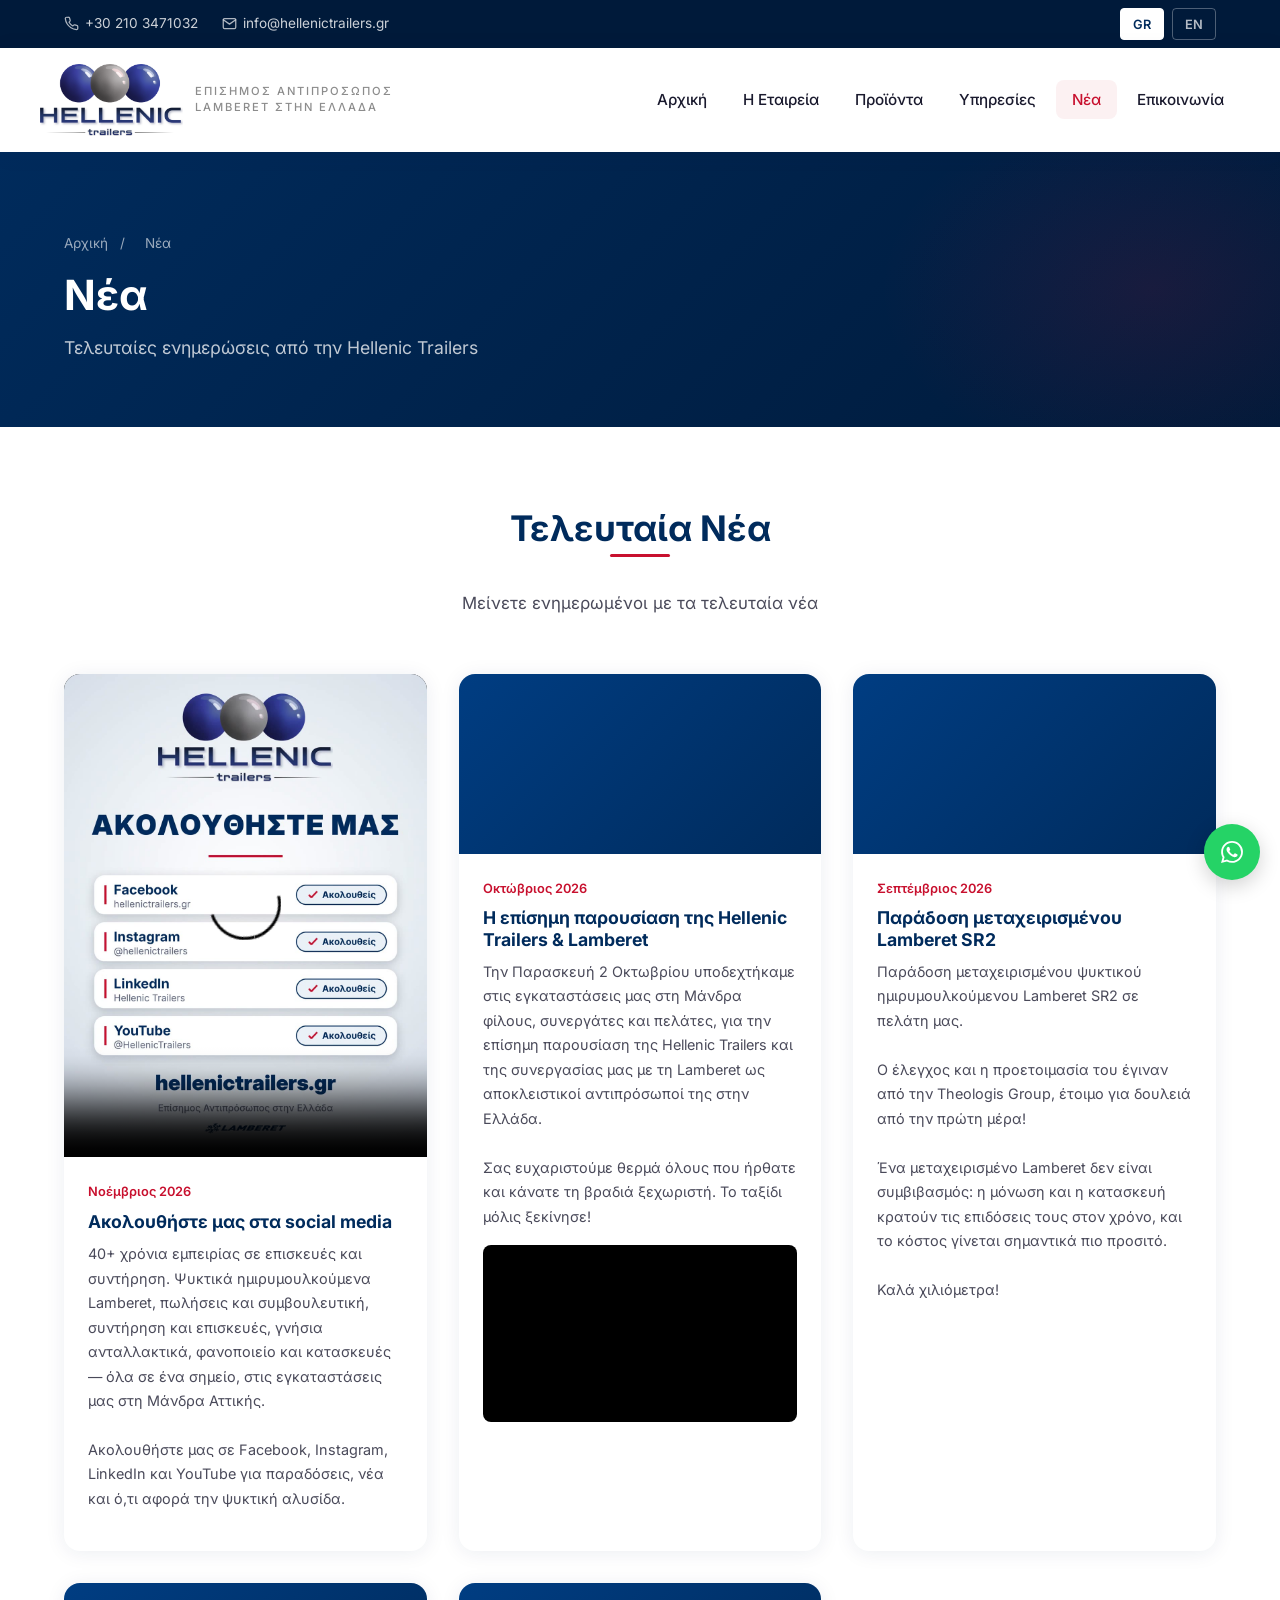
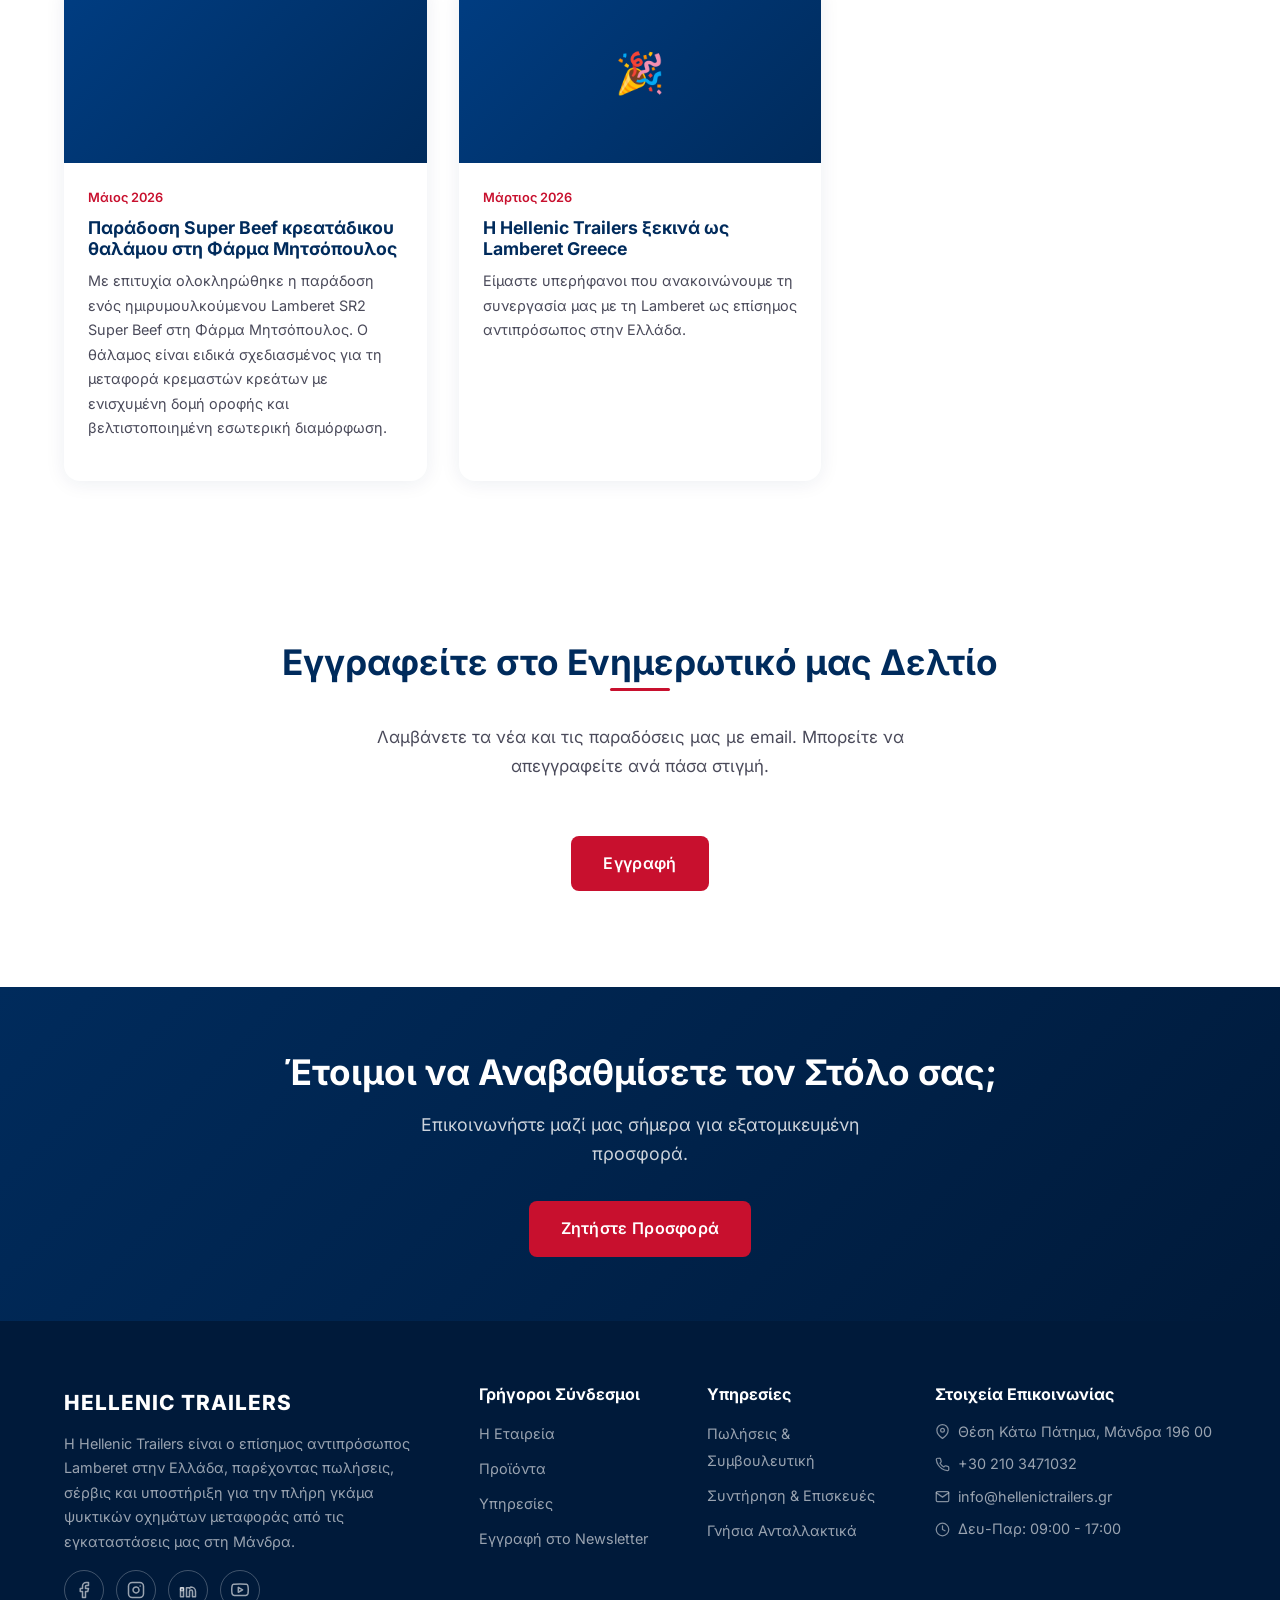
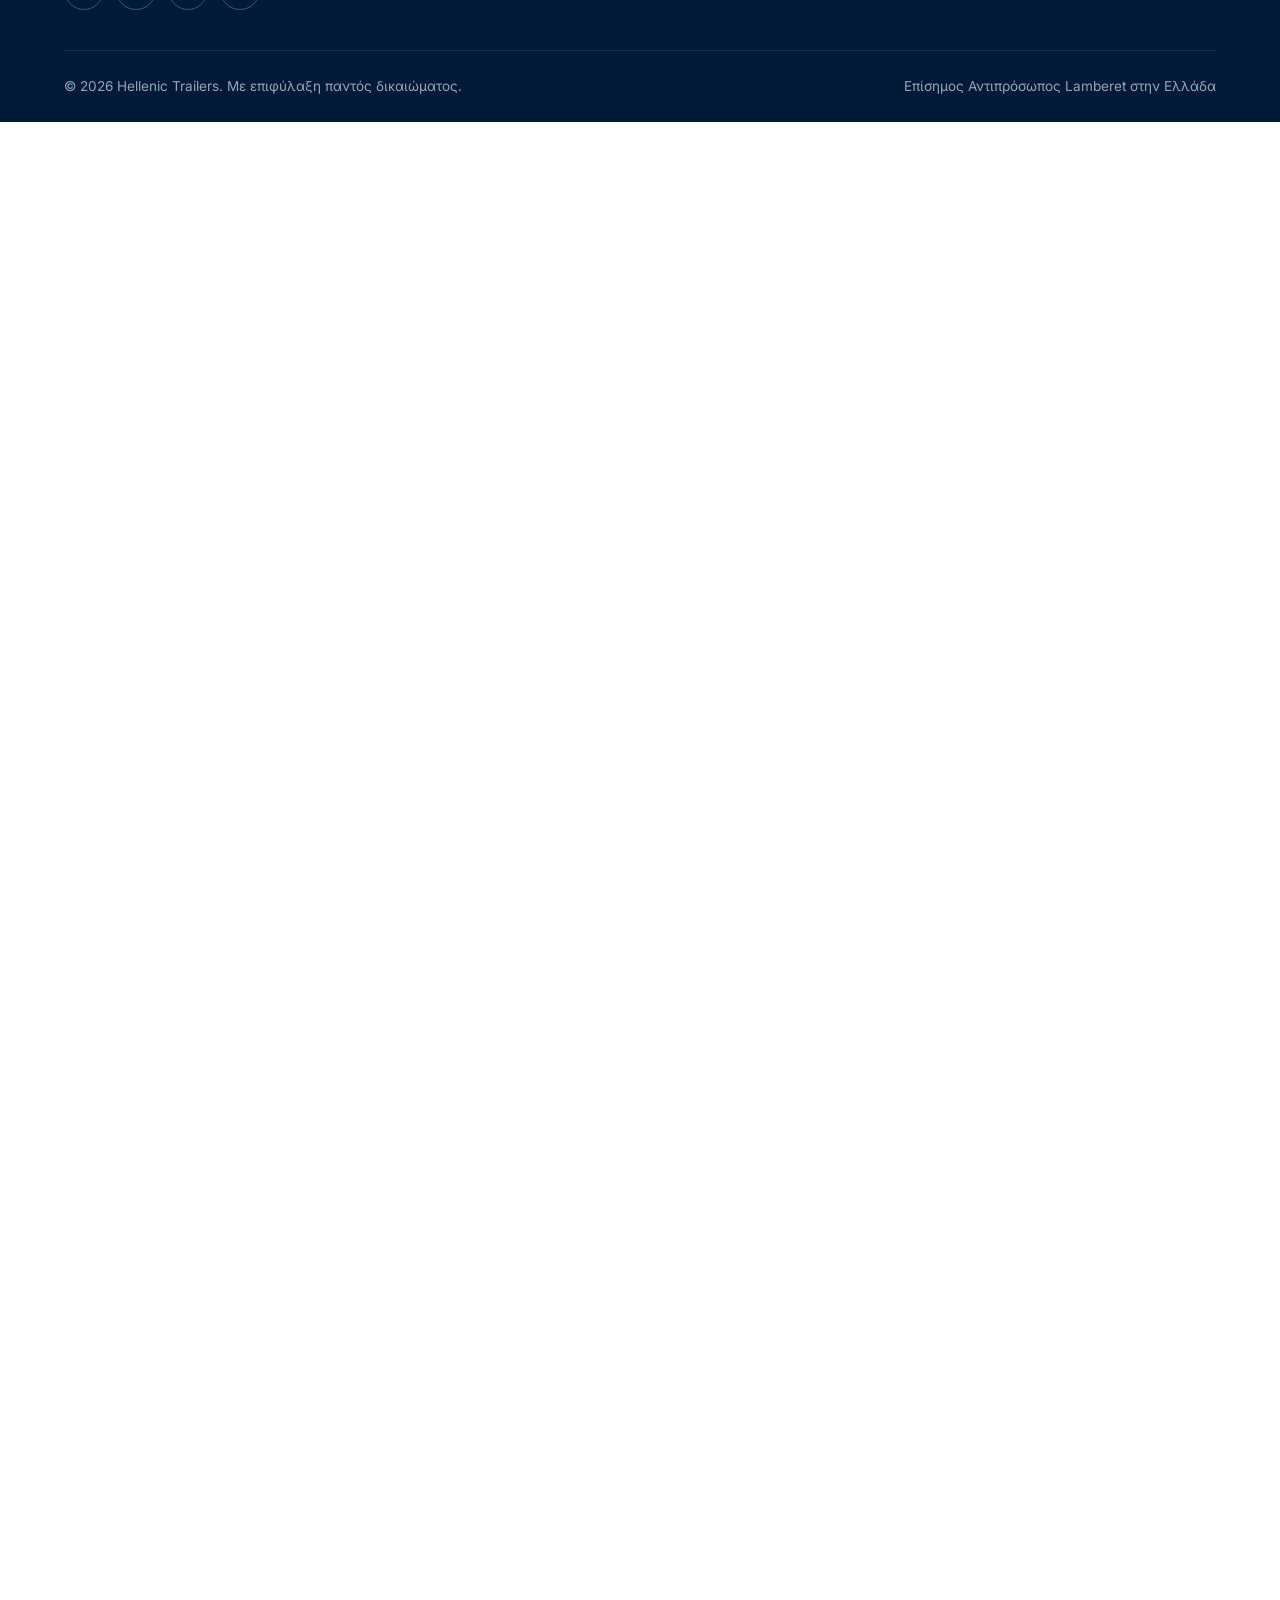
<file: rsvp.html>
<!DOCTYPE html>
<html lang="el">
<head>
  <meta charset="UTF-8">
  <!-- The 2 October 2026 event is over and its RSVP form is gone. The page
       stays as a redirect so the links already sent by newsletter and SMS
       land on the news page instead of a 404. -->
  <meta name="robots" content="noindex, follow">
  <meta http-equiv="refresh" content="0; url=news.html">
  <link rel="canonical" href="https://hellenictrailers.gr/news.html">
  <title>Hellenic Trailers</title>
</head>
<body>
  <p><a href="news.html">hellenictrailers.gr — Νέα</a></p>
</body>
</html>
</file>
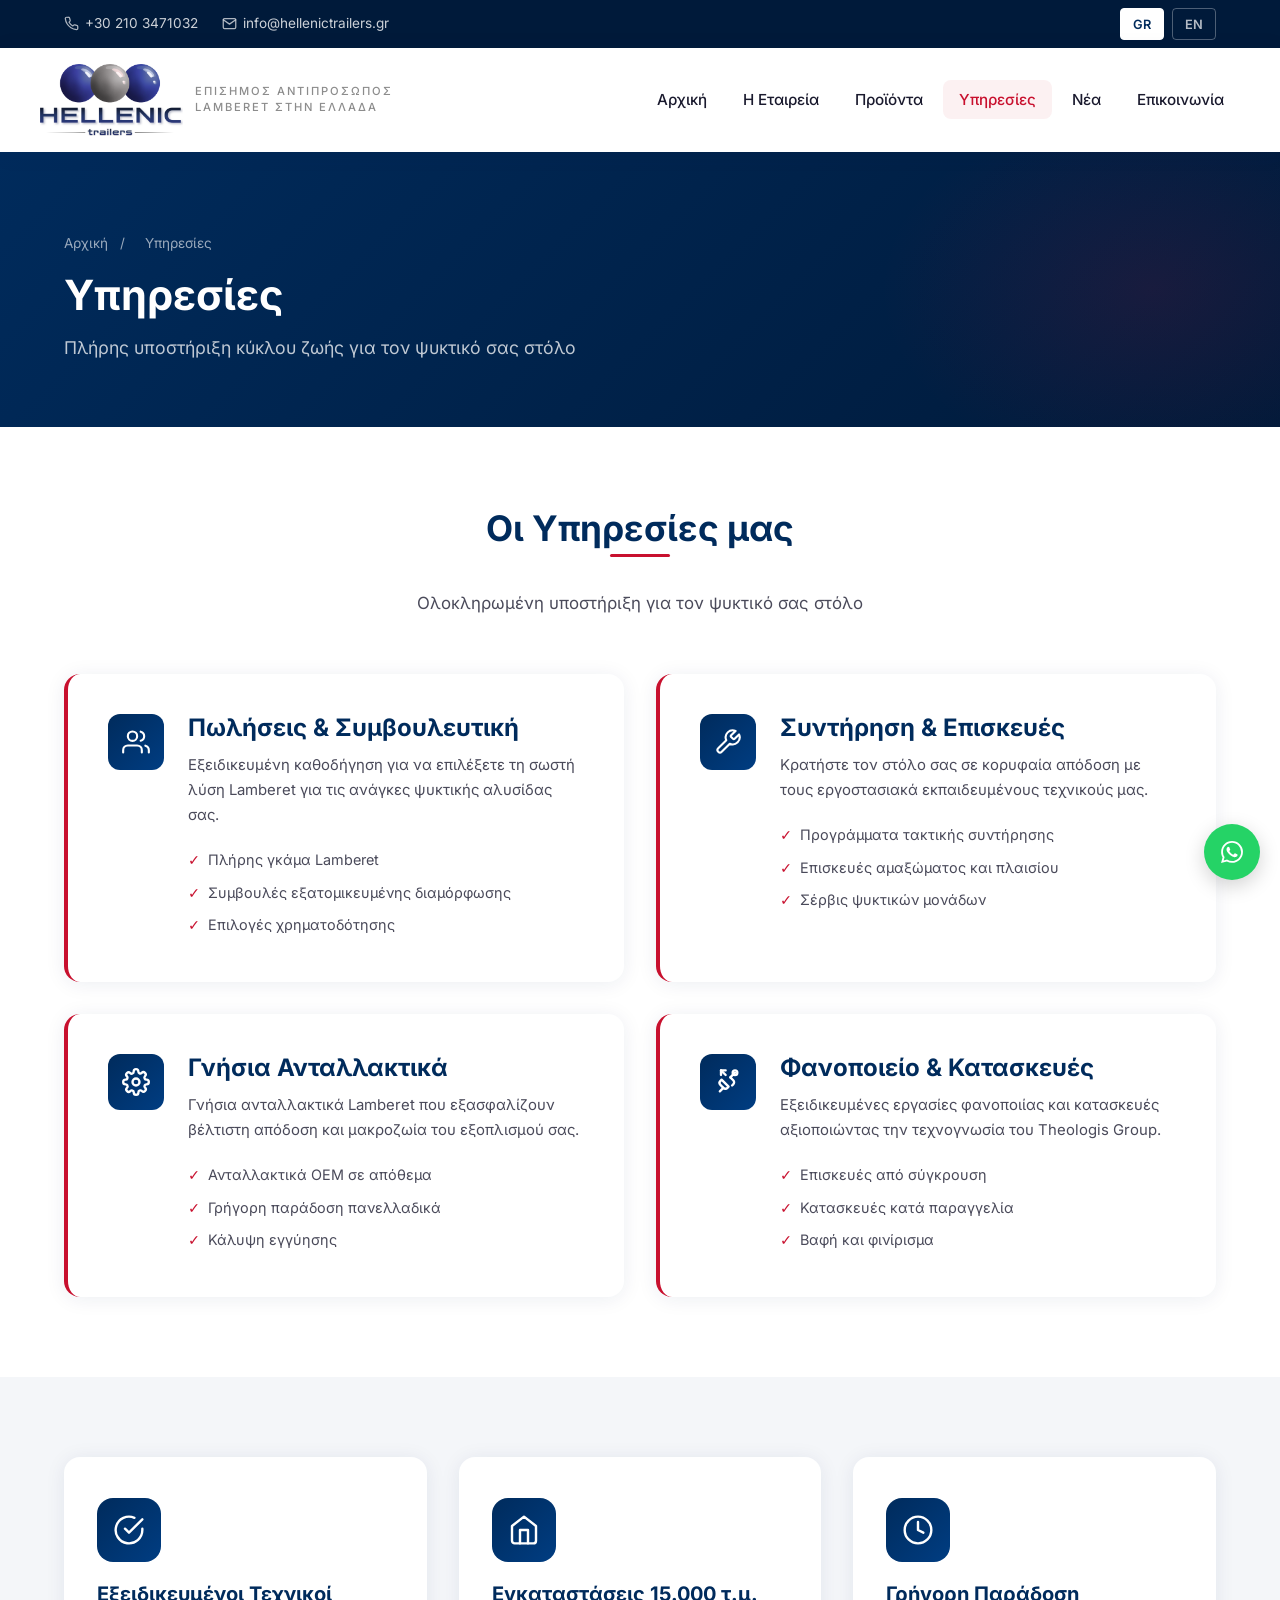
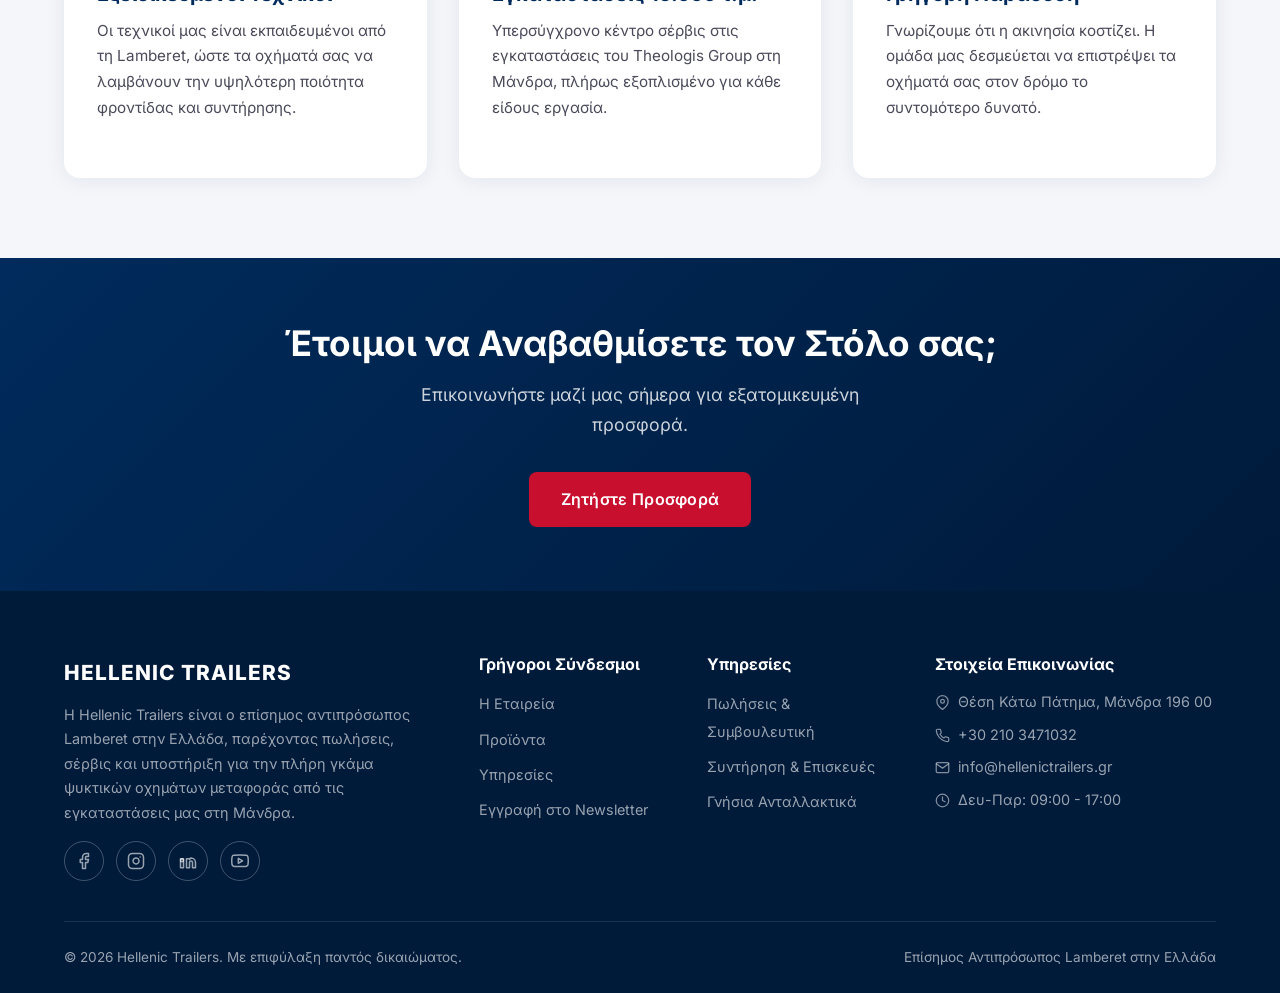
<file: services.html>
<!DOCTYPE html>
<html lang="el">
<head>
  <meta charset="UTF-8">
  <meta name="viewport" content="width=device-width, initial-scale=1.0">
  <title>Services - Hellenic Trailers</title>
  <meta name="description" content="Πωλήσεις, συντήρηση, επισκευές, γνήσια ανταλλακτικά και εργασίες αμαξώματος για ψυκτικά οχήματα Lamberet στην Ελλάδα.">
  <link rel="canonical" href="https://hellenictrailers.gr/services.html">
  <link rel="icon" href="images/favicon.svg?v=40" type="image/svg+xml">
  <meta property="og:type" content="website">
  <meta property="og:site_name" content="Hellenic Trailers">
  <meta property="og:locale" content="el_GR">
  <meta property="og:locale:alternate" content="en_GB">
  <meta property="og:title" content="Services - Hellenic Trailers">
  <meta property="og:description" content="Πωλήσεις, συντήρηση, επισκευές, γνήσια ανταλλακτικά και εργασίες αμαξώματος για ψυκτικά οχήματα Lamberet στην Ελλάδα.">
  <meta property="og:url" content="https://hellenictrailers.gr/services.html">
  <meta property="og:image" content="https://hellenictrailers.gr/images/mitsopoulos-super-beef.jpeg">
  <meta name="twitter:card" content="summary_large_image">
  <link rel="preload" href="fonts/inter-greek-wght-normal.woff2" as="font" type="font/woff2" crossorigin>
  <link rel="stylesheet" href="css/fonts.css?v=1">
  <link rel="stylesheet" href="css/style.css?v=45">
</head>
<body>
  <a class="skip-link" href="#main" data-i18n="a11y.skip">Μετάβαση στο περιεχόμενο</a>

  <!-- Top Bar -->
  <div class="top-bar">
    <div class="container">
      <div class="top-bar-left">
        <span class="tb-phone"><svg class="ico" viewBox="0 0 24 24" fill="none" stroke="currentColor" stroke-width="2" stroke-linecap="round" stroke-linejoin="round" aria-hidden="true" focusable="false"><path d="M22 16.92v3a2 2 0 0 1-2.18 2 19.79 19.79 0 0 1-8.63-3.07 19.5 19.5 0 0 1-6-6 19.79 19.79 0 0 1-3.07-8.67A2 2 0 0 1 4.11 2h3a2 2 0 0 1 2 1.72c.13.96.36 1.9.7 2.81a2 2 0 0 1-.45 2.11L8.09 9.91a16 16 0 0 0 6 6l1.27-1.27a2 2 0 0 1 2.11-.45c.9.34 1.85.57 2.81.7A2 2 0 0 1 22 16.92z"/></svg> <a href="tel:+302103471032" data-i18n="topbar.phone">+30 210 3471032</a></span>
        <span><svg class="ico" viewBox="0 0 24 24" fill="none" stroke="currentColor" stroke-width="2" stroke-linecap="round" stroke-linejoin="round" aria-hidden="true" focusable="false"><path d="M4 4h16a2 2 0 0 1 2 2v12a2 2 0 0 1-2 2H4a2 2 0 0 1-2-2V6a2 2 0 0 1 2-2z"/><polyline points="22,6 12,13 2,6"/></svg> <a href="mailto:info@hellenictrailers.gr" data-i18n="topbar.email">info@hellenictrailers.gr</a></span>
      </div>
      <div class="lang-switch">
        <button data-lang="el" class="active">GR</button>
        <button data-lang="en">EN</button>
      </div>
    </div>
  </div>

  <!-- Header -->
  <header>
    <div class="container header-main">
      <a href="/" class="logo">
        <img class="logo-full" src="images/logo-full.png?v=40" alt="Hellenic Trailers" width="480" height="242" decoding="async">
        <span class="logo-tagline" data-i18n="logo.tagline">Επίσημος Αντιπρόσωπος Lamberet στην Ελλάδα</span>
      </a>
      <button class="mobile-toggle" type="button" data-i18n-aria="a11y.menu" aria-label="Μενού" aria-expanded="false" aria-controls="primary-nav">
        <span></span><span></span><span></span>
      </button>
      <nav data-i18n-aria="a11y.mainnav" aria-label="Κύρια πλοήγηση">
        <ul id="primary-nav">
          <li><a href="/" data-i18n="nav.home">Αρχική</a></li>
          <li><a href="about.html" data-i18n="nav.about">Η Εταιρεία</a></li>
          <li><a href="products.html" data-i18n="nav.products">Προϊόντα</a></li>
          <li><a href="services.html" class="active" aria-current="page" data-i18n="nav.services">Υπηρεσίες</a></li>
          <li><a href="news.html" data-i18n="nav.news">Νέα</a></li>
          <li><a href="contact.html" data-i18n="nav.contact">Επικοινωνία</a></li>
        </ul>
      </nav>
    </div>
  </header>

  <main id="main">

  <!-- Page Banner -->
  <section class="page-banner">
    <div class="container">
      <div class="breadcrumb">
        <a href="/" data-i18n="breadcrumb.home">Αρχική</a>
        <span>/</span>
        <span data-i18n="nav.services">Υπηρεσίες</span>
      </div>
      <h1 data-i18n="services.banner.title">Υπηρεσίες</h1>
      <p data-i18n="services.banner.text">Πλήρης υποστήριξη κύκλου ζωής για τον ψυκτικό σας στόλο</p>
    </div>
  </section>

  <!-- Services -->
  <section class="section">
    <div class="container">
      <div class="section-header">
        <h2 data-i18n="services.title">Οι Υπηρεσίες μας</h2>
        <p data-i18n="services.subtitle">Ολοκληρωμένη υποστήριξη για τον ψυκτικό σας στόλο</p>
      </div>
      <div class="services-grid">
        <div class="service-card">
          <div class="service-icon">
            <svg viewBox="0 0 24 24" fill="none" stroke="white" stroke-width="1.8" stroke-linecap="round" stroke-linejoin="round" width="28" height="28"><path d="M17 21v-2a4 4 0 0 0-4-4H5a4 4 0 0 0-4 4v2"/><circle cx="9" cy="7" r="4"/><path d="M23 21v-2a4 4 0 0 0-3-3.87"/><path d="M16 3.13a4 4 0 0 1 0 7.75"/></svg>
          </div>
          <div class="service-content">
            <h3 data-i18n="services.sales.title">Πωλήσεις & Συμβουλευτική</h3>
            <p data-i18n="services.sales.text">Εξειδικευμένη καθοδήγηση για να επιλέξετε τη σωστή λύση Lamberet για τις ανάγκες ψυκτικής αλυσίδας σας.</p>
            <ul>
              <li data-i18n="services.sales.li1">Πλήρης γκάμα Lamberet</li>
              <li data-i18n="services.sales.li2">Συμβουλές εξατομικευμένης διαμόρφωσης</li>
              <li data-i18n="services.sales.li3">Επιλογές χρηματοδότησης</li>
            </ul>
          </div>
        </div>
        <div class="service-card">
          <div class="service-icon">
            <svg viewBox="0 0 24 24" fill="none" stroke="white" stroke-width="1.8" stroke-linecap="round" stroke-linejoin="round" width="28" height="28"><path d="M14.7 6.3a1 1 0 0 0 0 1.4l1.6 1.6a1 1 0 0 0 1.4 0l3.77-3.77a6 6 0 0 1-7.94 7.94l-6.91 6.91a2.12 2.12 0 0 1-3-3l6.91-6.91a6 6 0 0 1 7.94-7.94l-3.76 3.76z"/></svg>
          </div>
          <div class="service-content">
            <h3 data-i18n="services.maintenance.title">Συντήρηση & Επισκευές</h3>
            <p data-i18n="services.maintenance.text">Κρατήστε τον στόλο σας σε κορυφαία απόδοση με τους εργοστασιακά εκπαιδευμένους τεχνικούς μας.</p>
            <ul>
              <li data-i18n="services.maintenance.li1">Προγράμματα τακτικής συντήρησης</li>
              <li data-i18n="services.maintenance.li2">Επισκευές αμαξώματος και πλαισίου</li>
              <li data-i18n="services.maintenance.li3">Σέρβις ψυκτικών μονάδων</li>
            </ul>
          </div>
        </div>
        <div class="service-card">
          <div class="service-icon">
            <svg viewBox="0 0 24 24" fill="none" stroke="white" stroke-width="2" stroke-linecap="round" stroke-linejoin="round" width="28" height="28"><circle cx="12" cy="12" r="3"/><path d="M19.4 15a1.65 1.65 0 0 0 .33 1.82l.06.06a2 2 0 0 1-2.83 2.83l-.06-.06a1.65 1.65 0 0 0-1.82-.33 1.65 1.65 0 0 0-1 1.51V21a2 2 0 0 1-4 0v-.09A1.65 1.65 0 0 0 9 19.4a1.65 1.65 0 0 0-1.82.33l-.06.06a2 2 0 0 1-2.83-2.83l.06-.06A1.65 1.65 0 0 0 4.68 15a1.65 1.65 0 0 0-1.51-1H3a2 2 0 0 1 0-4h.09A1.65 1.65 0 0 0 4.6 9a1.65 1.65 0 0 0-.33-1.82l-.06-.06a2 2 0 0 1 2.83-2.83l.06.06A1.65 1.65 0 0 0 9 4.68a1.65 1.65 0 0 0 1-1.51V3a2 2 0 0 1 4 0v.09a1.65 1.65 0 0 0 1 1.51 1.65 1.65 0 0 0 1.82-.33l.06-.06a2 2 0 0 1 2.83 2.83l-.06.06A1.65 1.65 0 0 0 19.4 9a1.65 1.65 0 0 0 1.51 1H21a2 2 0 0 1 0 4h-.09a1.65 1.65 0 0 0-1.51 1z"/></svg>
          </div>
          <div class="service-content">
            <h3 data-i18n="services.parts.title">Γνήσια Ανταλλακτικά</h3>
            <p data-i18n="services.parts.text">Γνήσια ανταλλακτικά Lamberet που εξασφαλίζουν βέλτιστη απόδοση και μακροζωία του εξοπλισμού σας.</p>
            <ul>
              <li data-i18n="services.parts.li1">Ανταλλακτικά OEM σε απόθεμα</li>
              <li data-i18n="services.parts.li2">Γρήγορη παράδοση πανελλαδικά</li>
              <li data-i18n="services.parts.li3">Κάλυψη εγγύησης</li>
            </ul>
          </div>
        </div>
        <div class="service-card">
          <div class="service-icon">
            <svg viewBox="0 0 24 24" fill="none" stroke="white" stroke-width="2" stroke-linecap="round" stroke-linejoin="round" width="28" height="28"><path d="M5 20l3-3"/><path d="M8 17l-2.5-2.5c-1-1-1-2.5 0-3.5l1-1 6 6-1 1c-1 1-2.5 1-3.5 0z"/><path d="M18 4l-4 4"/><path d="M14 8l2.5 2.5c1 1 1 2.5 0 3.5l-1 1"/><circle cx="18" cy="4" r="2"/><path d="M10 6L6 2"/><path d="M6 6V2h4"/></svg>
          </div>
          <div class="service-content">
            <h3 data-i18n="services.bodyshop.title">Φανοποιείο & Κατασκευές</h3>
            <p data-i18n="services.bodyshop.text">Εξειδικευμένες εργασίες φανοποιίας και κατασκευές αξιοποιώντας την τεχνογνωσία του Theologis Group.</p>
            <ul>
              <li data-i18n="services.bodyshop.li1">Επισκευές από σύγκρουση</li>
              <li data-i18n="services.bodyshop.li2">Κατασκευές κατά παραγγελία</li>
              <li data-i18n="services.bodyshop.li3">Βαφή και φινίρισμα</li>
            </ul>
          </div>
        </div>
      </div>
    </div>
  </section>

  <!-- Why Our Service -->
  <section class="section section-alt">
    <div class="container">
      <div class="features-grid">
        <div class="feature-card">
          <div class="feature-icon feature-icon-filled">
            <svg viewBox="0 0 24 24" fill="none" stroke="white" stroke-width="1.8" stroke-linecap="round" stroke-linejoin="round" width="32" height="32"><path d="M22 11.08V12a10 10 0 1 1-5.93-9.14"/><polyline points="22 4 12 14.01 9 11.01"/></svg>
          </div>
          <h3 data-i18n="services.why.team.title">Εξειδικευμένοι Τεχνικοί</h3>
          <p data-i18n="services.why.team.text">Οι τεχνικοί μας είναι εκπαιδευμένοι από τη Lamberet, ώστε τα οχήματά σας να λαμβάνουν την υψηλότερη ποιότητα φροντίδας και συντήρησης.</p>
        </div>
        <div class="feature-card">
          <div class="feature-icon feature-icon-filled">
            <svg viewBox="0 0 24 24" fill="none" stroke="white" stroke-width="1.8" stroke-linecap="round" stroke-linejoin="round" width="32" height="32"><path d="M3 9l9-7 9 7v11a2 2 0 0 1-2 2H5a2 2 0 0 1-2-2z"/><polyline points="9 22 9 12 15 12 15 22"/></svg>
          </div>
          <h3 data-i18n="services.why.facilities.title">Εγκαταστάσεις 15.000 τ.μ.</h3>
          <p data-i18n="services.why.facilities.text">Υπερσύγχρονο κέντρο σέρβις στις εγκαταστάσεις του Theologis Group στη Μάνδρα, πλήρως εξοπλισμένο για κάθε είδους εργασία.</p>
        </div>
        <div class="feature-card">
          <div class="feature-icon feature-icon-filled">
            <svg viewBox="0 0 24 24" fill="none" stroke="white" stroke-width="1.8" stroke-linecap="round" stroke-linejoin="round" width="32" height="32"><circle cx="12" cy="12" r="10"/><polyline points="12 6 12 12 16 14"/></svg>
          </div>
          <h3 data-i18n="services.why.speed.title">Γρήγορη Παράδοση</h3>
          <p data-i18n="services.why.speed.text">Γνωρίζουμε ότι η ακινησία κοστίζει. Η ομάδα μας δεσμεύεται να επιστρέψει τα οχήματά σας στον δρόμο το συντομότερο δυνατό.</p>
        </div>
      </div>
    </div>
  </section>

  <!-- CTA -->
  <section class="cta-section">
    <div class="container">
      <h2 data-i18n="cta.title">Έτοιμοι να Αναβαθμίσετε τον Στόλο σας;</h2>
      <p data-i18n="cta.text">Επικοινωνήστε μαζί μας σήμερα για εξατομικευμένη προσφορά.</p>
      <a href="contact.html" class="btn btn-primary" data-i18n="cta.button">Ζητήστε Προσφορά</a>
    </div>
  </section>

  </main>

  <!-- Footer -->
  <footer>
    <div class="container">
      <div class="footer-grid">
        <div class="footer-about">
          <div class="footer-logo">HELLENIC TRAILERS</div>
          <p data-i18n="footer.about">Η Hellenic Trailers είναι ο επίσημος αντιπρόσωπος Lamberet στην Ελλάδα, παρέχοντας πωλήσεις, σέρβις και υποστήριξη για την πλήρη γκάμα ψυκτικών οχημάτων μεταφοράς από τις εγκαταστάσεις μας στη Μάνδρα.</p>
          <div class="footer-social">
            <a href="https://www.facebook.com/hellenictrailers.gr/" target="_blank" rel="noopener" data-i18n-aria="a11y.facebook" aria-label="Η Hellenic Trailers στο Facebook">
              <svg class="ico" viewBox="0 0 24 24" fill="none" stroke="currentColor" stroke-width="2" stroke-linecap="round" stroke-linejoin="round" aria-hidden="true" focusable="false"><path d="M18 2h-3a5 5 0 0 0-5 5v3H7v4h3v8h4v-8h3l1-4h-4V7a1 1 0 0 1 1-1h3z"/></svg>
            </a>
            <a href="https://www.instagram.com/hellenictrailers/" target="_blank" rel="noopener" data-i18n-aria="a11y.instagram" aria-label="Η Hellenic Trailers στο Instagram">
              <svg class="ico" viewBox="0 0 24 24" fill="none" stroke="currentColor" stroke-width="2" stroke-linecap="round" stroke-linejoin="round" aria-hidden="true" focusable="false"><rect x="2" y="2" width="20" height="20" rx="5" ry="5"/><path d="M16 11.37A4 4 0 1 1 12.63 8 4 4 0 0 1 16 11.37z"/><line x1="17.5" y1="6.5" x2="17.51" y2="6.5"/></svg>
            </a>
            <a href="https://www.linkedin.com/company/hellenic-trailers/" target="_blank" rel="noopener" data-i18n-aria="a11y.linkedin" aria-label="Η Hellenic Trailers στο LinkedIn">
              <svg class="ico" viewBox="0 0 24 24" fill="none" stroke="currentColor" stroke-width="2" stroke-linecap="round" stroke-linejoin="round" aria-hidden="true" focusable="false"><path d="M16 8a6 6 0 0 1 6 6v7h-4v-7a2 2 0 0 0-2-2 2 2 0 0 0-2 2v7h-4V9h4v1a6 6 0 0 1 2-2z"/><rect x="2" y="9" width="4" height="12"/><circle cx="4" cy="11" r="2"/></svg>
            </a>
            <a href="https://www.youtube.com/@HellenicTrailers" target="_blank" rel="noopener" data-i18n-aria="a11y.youtube" aria-label="Το κανάλι της Hellenic Trailers στο YouTube">
              <svg class="ico" viewBox="0 0 24 24" fill="none" stroke="currentColor" stroke-width="2" stroke-linecap="round" stroke-linejoin="round" aria-hidden="true" focusable="false"><path d="M22.54 6.42a2.78 2.78 0 0 0-1.94-2C18.88 4 12 4 12 4s-6.88 0-8.6.46a2.78 2.78 0 0 0-1.94 2A29 29 0 0 0 1 11.75a29 29 0 0 0 .46 5.33A2.78 2.78 0 0 0 3.4 19c1.72.46 8.6.46 8.6.46s6.88 0 8.6-.46a2.78 2.78 0 0 0 1.94-2 29 29 0 0 0 .46-5.25 29 29 0 0 0-.46-5.33z"/><polygon points="9.75 15.02 15.5 11.75 9.75 8.48 9.75 15.02"/></svg>
            </a>
          </div>
        </div>
        <div>
          <h4 data-i18n="footer.links">Γρήγοροι Σύνδεσμοι</h4>
          <ul class="footer-links">
            <li><a href="about.html" data-i18n="nav.about">Η Εταιρεία</a></li>
            <li><a href="products.html" data-i18n="nav.products">Προϊόντα</a></li>
            <li><a href="services.html" data-i18n="nav.services">Υπηρεσίες</a></li>
            <li><a href="https://hellenictrailers.subscribepage.io" target="_blank" rel="noopener" data-i18n="footer.newsletter">Εγγραφή στο Newsletter</a></li>
          </ul>
        </div>
        <div>
          <h4 data-i18n="footer.services.title">Υπηρεσίες</h4>
          <ul class="footer-links">
            <li><a href="services.html" data-i18n="services.sales.title">Πωλήσεις & Συμβουλευτική</a></li>
            <li><a href="services.html" data-i18n="services.maintenance.title">Συντήρηση & Επισκευές</a></li>
            <li><a href="services.html" data-i18n="services.parts.title">Γνήσια Ανταλλακτικά</a></li>
          </ul>
        </div>
        <div class="footer-contact">
          <h4 data-i18n="footer.contact.title">Στοιχεία Επικοινωνίας</h4>
          <p><svg class="ico" viewBox="0 0 24 24" fill="none" stroke="currentColor" stroke-width="2" stroke-linecap="round" stroke-linejoin="round" aria-hidden="true" focusable="false"><path d="M21 10c0 7-9 13-9 13s-9-6-9-13a9 9 0 0 1 18 0z"/><circle cx="12" cy="10" r="3"/></svg> <span data-i18n="footer.address">Θέση Κάτω Πάτημα, Μάνδρα 196 00</span></p>
          <p><svg class="ico" viewBox="0 0 24 24" fill="none" stroke="currentColor" stroke-width="2" stroke-linecap="round" stroke-linejoin="round" aria-hidden="true" focusable="false"><path d="M22 16.92v3a2 2 0 0 1-2.18 2 19.79 19.79 0 0 1-8.63-3.07 19.5 19.5 0 0 1-6-6 19.79 19.79 0 0 1-3.07-8.67A2 2 0 0 1 4.11 2h3a2 2 0 0 1 2 1.72c.13.96.36 1.9.7 2.81a2 2 0 0 1-.45 2.11L8.09 9.91a16 16 0 0 0 6 6l1.27-1.27a2 2 0 0 1 2.11-.45c.9.34 1.85.57 2.81.7A2 2 0 0 1 22 16.92z"/></svg> <a href="tel:+302103471032" data-i18n="topbar.phone">+30 210 3471032</a></p>
          <p><svg class="ico" viewBox="0 0 24 24" fill="none" stroke="currentColor" stroke-width="2" stroke-linecap="round" stroke-linejoin="round" aria-hidden="true" focusable="false"><path d="M4 4h16a2 2 0 0 1 2 2v12a2 2 0 0 1-2 2H4a2 2 0 0 1-2-2V6a2 2 0 0 1 2-2z"/><polyline points="22,6 12,13 2,6"/></svg> <a href="mailto:info@hellenictrailers.gr" data-i18n="topbar.email">info@hellenictrailers.gr</a></p>
          <p><svg class="ico" viewBox="0 0 24 24" fill="none" stroke="currentColor" stroke-width="2" stroke-linecap="round" stroke-linejoin="round" aria-hidden="true" focusable="false"><circle cx="12" cy="12" r="10"/><polyline points="12 6 12 12 16 14"/></svg> <span data-i18n="topbar.hours">Δευ-Παρ: 09:00 - 17:00</span></p>
        </div>
      </div>
      <div class="footer-bottom">
        <span data-i18n="footer.rights">© 2026 Hellenic Trailers. Με επιφύλαξη παντός δικαιώματος.</span>
        <span data-i18n="footer.lamberet">Επίσημος Αντιπρόσωπος Lamberet στην Ελλάδα</span>
      </div>
    </div>
  </footer>

  <!-- WhatsApp quick contact -->
  <a class="wa-float" href="https://wa.me/306986514320?text=%CE%93%CE%B5%CE%B9%CE%B1%20%CF%83%CE%B1%CF%82%2C%20%CE%B8%CE%B1%20%CE%AE%CE%B8%CE%B5%CE%BB%CE%B1%20%CF%80%CE%B5%CF%81%CE%B9%CF%83%CF%83%CF%8C%CF%84%CE%B5%CF%81%CE%B5%CF%82%20%CF%80%CE%BB%CE%B7%CF%81%CE%BF%CF%86%CE%BF%CF%81%CE%AF%CE%B5%CF%82%20%CE%B3%CE%B9%CE%B1%20%CF%84%CE%B1%20%CF%80%CF%81%CE%BF%CF%8A%CF%8C%CE%BD%CF%84%CE%B1%20%CF%83%CE%B1%CF%82." target="_blank" rel="noopener" data-wa-msg="wa.msg.services" data-i18n-aria="a11y.whatsapp" aria-label="Επικοινωνία στο WhatsApp">
    <svg viewBox="0 0 24 24" fill="currentColor" aria-hidden="true" focusable="false"><path d="M17.472 14.382c-.297-.149-1.758-.867-2.03-.967-.273-.099-.471-.148-.67.15-.197.297-.767.966-.94 1.164-.173.199-.347.223-.644.075-.297-.15-1.255-.463-2.39-1.475-.883-.788-1.48-1.761-1.653-2.059-.173-.297-.018-.458.13-.606.134-.133.298-.347.446-.52.149-.174.198-.298.298-.497.099-.198.05-.371-.025-.52-.075-.149-.669-1.612-.916-2.207-.242-.579-.487-.5-.669-.51a12.8 12.8 0 0 0-.57-.01c-.198 0-.52.074-.792.372-.272.297-1.04 1.016-1.04 2.479 0 1.462 1.065 2.875 1.213 3.074.149.198 2.096 3.2 5.077 4.487.709.306 1.262.489 1.694.625.712.227 1.36.195 1.872.118.571-.085 1.758-.719 2.006-1.413.248-.694.248-1.289.173-1.413-.074-.124-.272-.198-.57-.347m-5.421 7.403h-.004a9.87 9.87 0 0 1-5.031-1.378l-.361-.214-3.741.982.998-3.648-.235-.374a9.86 9.86 0 0 1-1.51-5.26c.001-5.45 4.436-9.884 9.888-9.884 2.64 0 5.122 1.03 6.988 2.898a9.825 9.825 0 0 1 2.893 6.994c-.003 5.45-4.437 9.884-9.885 9.884m8.413-18.297A11.815 11.815 0 0 0 12.05 0C5.495 0 .16 5.335.157 11.892c0 2.096.547 4.142 1.588 5.945L.057 24l6.305-1.654a11.882 11.882 0 0 0 5.683 1.448h.005c6.554 0 11.89-5.335 11.893-11.893a11.821 11.821 0 0 0-3.48-8.413Z"/></svg>
    <span data-i18n="wa.label">WhatsApp</span>
  </a>

  <!-- Mobile call/quote bar -->
  <div class="mobile-actionbar">
    <a class="ab-call" href="tel:+302103471032">
      <svg viewBox="0 0 24 24" width="18" height="18" fill="none" stroke="currentColor" stroke-width="2" stroke-linecap="round" stroke-linejoin="round" aria-hidden="true"><path d="M22 16.92v3a2 2 0 0 1-2.18 2 19.79 19.79 0 0 1-8.63-3.07 19.5 19.5 0 0 1-6-6 19.79 19.79 0 0 1-3.07-8.67A2 2 0 0 1 4.11 2h3a2 2 0 0 1 2 1.72c.13.96.36 1.9.7 2.81a2 2 0 0 1-.45 2.11L8.09 9.91a16 16 0 0 0 6 6l1.27-1.27a2 2 0 0 1 2.11-.45c.9.34 1.85.57 2.81.7A2 2 0 0 1 22 16.92z"/></svg>
      <span data-i18n="a11y.call">Κλήση</span>
    </a>
    <a class="ab-wa" href="https://wa.me/306986514320?text=%CE%93%CE%B5%CE%B9%CE%B1%20%CF%83%CE%B1%CF%82%2C%20%CE%B8%CE%B1%20%CE%AE%CE%B8%CE%B5%CE%BB%CE%B1%20%CF%80%CE%B5%CF%81%CE%B9%CF%83%CF%83%CF%8C%CF%84%CE%B5%CF%81%CE%B5%CF%82%20%CF%80%CE%BB%CE%B7%CF%81%CE%BF%CF%86%CE%BF%CF%81%CE%AF%CE%B5%CF%82%20%CE%B3%CE%B9%CE%B1%20%CF%84%CE%B1%20%CF%80%CF%81%CE%BF%CF%8A%CF%8C%CE%BD%CF%84%CE%B1%20%CF%83%CE%B1%CF%82." target="_blank" rel="noopener" data-wa-msg="wa.msg.services" data-i18n-aria="a11y.whatsapp" aria-label="Επικοινωνία στο WhatsApp">
      <svg viewBox="0 0 24 24" width="20" height="20" fill="currentColor" aria-hidden="true" focusable="false"><path d="M17.472 14.382c-.297-.149-1.758-.867-2.03-.967-.273-.099-.471-.148-.67.15-.197.297-.767.966-.94 1.164-.173.199-.347.223-.644.075-.297-.15-1.255-.463-2.39-1.475-.883-.788-1.48-1.761-1.653-2.059-.173-.297-.018-.458.13-.606.134-.133.298-.347.446-.52.149-.174.198-.298.298-.497.099-.198.05-.371-.025-.52-.075-.149-.669-1.612-.916-2.207-.242-.579-.487-.5-.669-.51a12.8 12.8 0 0 0-.57-.01c-.198 0-.52.074-.792.372-.272.297-1.04 1.016-1.04 2.479 0 1.462 1.065 2.875 1.213 3.074.149.198 2.096 3.2 5.077 4.487.709.306 1.262.489 1.694.625.712.227 1.36.195 1.872.118.571-.085 1.758-.719 2.006-1.413.248-.694.248-1.289.173-1.413-.074-.124-.272-.198-.57-.347m-5.421 7.403h-.004a9.87 9.87 0 0 1-5.031-1.378l-.361-.214-3.741.982.998-3.648-.235-.374a9.86 9.86 0 0 1-1.51-5.26c.001-5.45 4.436-9.884 9.888-9.884 2.64 0 5.122 1.03 6.988 2.898a9.825 9.825 0 0 1 2.893 6.994c-.003 5.45-4.437 9.884-9.885 9.884m8.413-18.297A11.815 11.815 0 0 0 12.05 0C5.495 0 .16 5.335.157 11.892c0 2.096.547 4.142 1.588 5.945L.057 24l6.305-1.654a11.882 11.882 0 0 0 5.683 1.448h.005c6.554 0 11.89-5.335 11.893-11.893a11.821 11.821 0 0 0-3.48-8.413Z"/></svg>
    </a>
    <a class="ab-quote" href="contact.html">
      <svg viewBox="0 0 24 24" width="18" height="18" fill="none" stroke="currentColor" stroke-width="2" stroke-linecap="round" stroke-linejoin="round" aria-hidden="true"><path d="M14 2H6a2 2 0 0 0-2 2v16a2 2 0 0 0 2 2h12a2 2 0 0 0 2-2V8z"/><polyline points="14 2 14 8 20 8"/><line x1="16" y1="13" x2="8" y2="13"/><line x1="16" y1="17" x2="8" y2="17"/></svg>
      <span data-i18n="cta.button">Ζητήστε Προσφορά</span>
    </a>
  </div>

  <script src="js/translations.js?v=40"></script>
  <!-- Counts enquiry taps (WhatsApp, phone, email) as page views. Safe to
       delete: it changes no link and cancels no click. -->
  <script src="js/track.js?v=40"></script>
  <!-- Cloudflare Web Analytics (cookieless) -->
  <script defer src="https://static.cloudflareinsights.com/beacon.min.js" data-cf-beacon='{"token": "32787cacf1cb44068e51c728ad9a984d"}'></script>
</body>
</html>
</file>
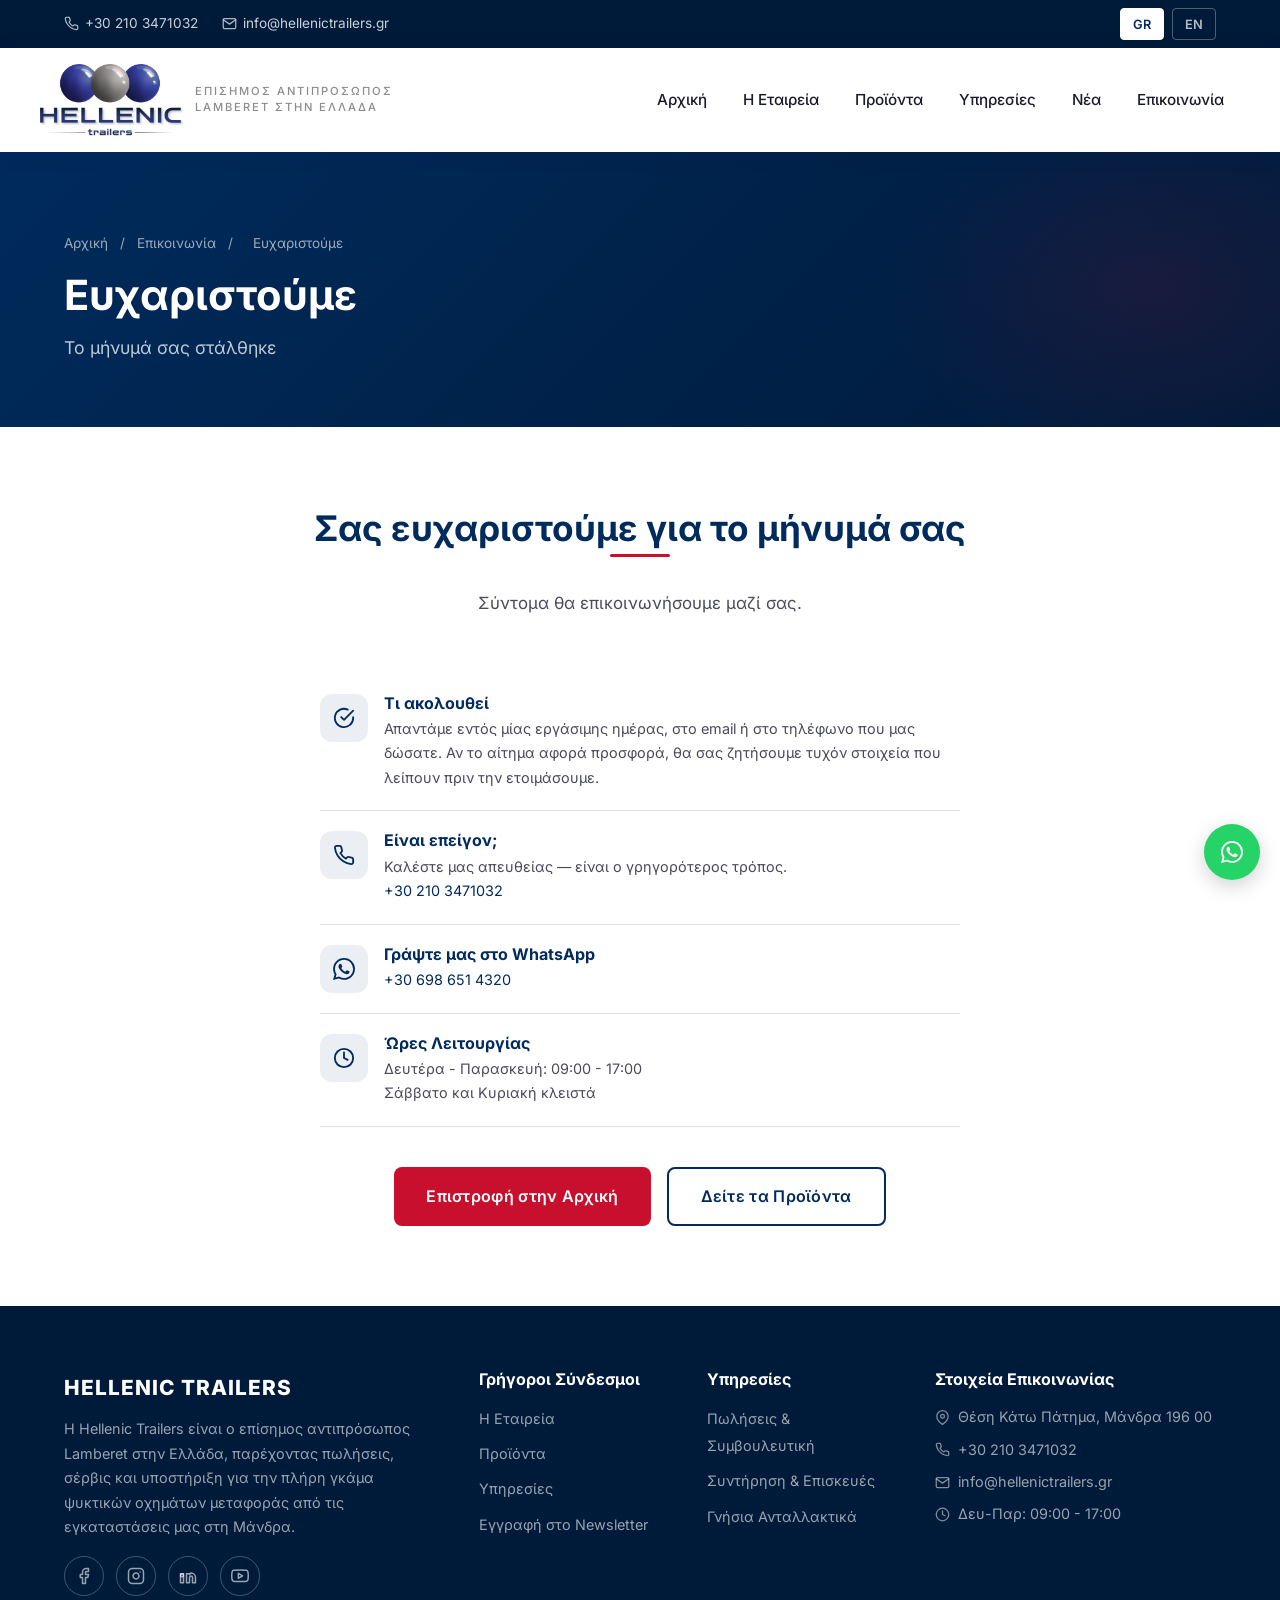
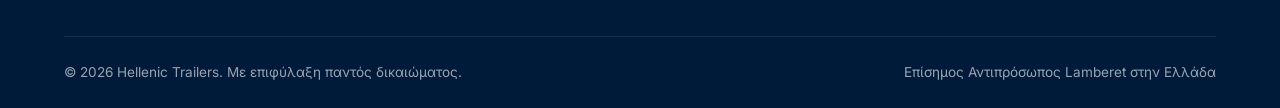
<file: thank-you.html>
<!DOCTYPE html>
<html lang="el">
<head>
  <meta charset="UTF-8">
  <meta name="viewport" content="width=device-width, initial-scale=1.0">
  <title>Thank you - Hellenic Trailers</title>
  <meta name="description" content="Ευχαριστούμε για το μήνυμά σας. Η Hellenic Trailers θα επικοινωνήσει σύντομα μαζί σας.">
  <!-- A confirmation page has nothing to offer search results, and Formspree
       sends visitors here only after a submit, so it stays out of the index.
       For the same reason it is deliberately absent from sitemap.xml. -->
  <meta name="robots" content="noindex, follow">
  <link rel="icon" href="images/favicon.svg?v=40" type="image/svg+xml">
  <link rel="preload" href="fonts/inter-greek-wght-normal.woff2" as="font" type="font/woff2" crossorigin>
  <link rel="stylesheet" href="css/fonts.css?v=1">
  <link rel="stylesheet" href="css/style.css?v=45">
</head>
<body>

  <a class="skip-link" href="#main" data-i18n="a11y.skip">Μετάβαση στο περιεχόμενο</a>

  <!-- Top Bar -->
  <div class="top-bar">
    <div class="container">
      <div class="top-bar-left">
        <span class="tb-phone"><svg class="ico" viewBox="0 0 24 24" fill="none" stroke="currentColor" stroke-width="2" stroke-linecap="round" stroke-linejoin="round" aria-hidden="true" focusable="false"><path d="M22 16.92v3a2 2 0 0 1-2.18 2 19.79 19.79 0 0 1-8.63-3.07 19.5 19.5 0 0 1-6-6 19.79 19.79 0 0 1-3.07-8.67A2 2 0 0 1 4.11 2h3a2 2 0 0 1 2 1.72c.13.96.36 1.9.7 2.81a2 2 0 0 1-.45 2.11L8.09 9.91a16 16 0 0 0 6 6l1.27-1.27a2 2 0 0 1 2.11-.45c.9.34 1.85.57 2.81.7A2 2 0 0 1 22 16.92z"/></svg> <a href="tel:+302103471032" data-i18n="topbar.phone">+30 210 3471032</a></span>
        <span><svg class="ico" viewBox="0 0 24 24" fill="none" stroke="currentColor" stroke-width="2" stroke-linecap="round" stroke-linejoin="round" aria-hidden="true" focusable="false"><path d="M4 4h16a2 2 0 0 1 2 2v12a2 2 0 0 1-2 2H4a2 2 0 0 1-2-2V6a2 2 0 0 1 2-2z"/><polyline points="22,6 12,13 2,6"/></svg> <a href="mailto:info@hellenictrailers.gr" data-i18n="topbar.email">info@hellenictrailers.gr</a></span>
      </div>
      <div class="lang-switch">
        <button data-lang="el" class="active">GR</button>
        <button data-lang="en">EN</button>
      </div>
    </div>
  </div>

  <!-- Header -->
  <header>
    <div class="container header-main">
      <a href="/" class="logo">
        <img class="logo-full" src="images/logo-full.png?v=40" alt="Hellenic Trailers" width="480" height="242" decoding="async">
        <span class="logo-tagline" data-i18n="logo.tagline">Επίσημος Αντιπρόσωπος Lamberet στην Ελλάδα</span>
      </a>
      <button class="mobile-toggle" type="button" data-i18n-aria="a11y.menu" aria-label="Μενού" aria-expanded="false" aria-controls="primary-nav">
        <span></span><span></span><span></span>
      </button>
      <nav data-i18n-aria="a11y.mainnav" aria-label="Κύρια πλοήγηση">
        <ul id="primary-nav">
          <li><a href="/" data-i18n="nav.home">Αρχική</a></li>
          <li><a href="about.html" data-i18n="nav.about">Η Εταιρεία</a></li>
          <li><a href="products.html" data-i18n="nav.products">Προϊόντα</a></li>
          <li><a href="services.html" data-i18n="nav.services">Υπηρεσίες</a></li>
          <li><a href="news.html" data-i18n="nav.news">Νέα</a></li>
          <li><a href="contact.html" data-i18n="nav.contact">Επικοινωνία</a></li>
        </ul>
      </nav>
    </div>
  </header>

  <main id="main">

  <!-- Page Banner -->
  <section class="page-banner">
    <div class="container">
      <div class="breadcrumb">
        <a href="/" data-i18n="breadcrumb.home">Αρχική</a>
        <span>/</span>
        <a href="contact.html" data-i18n="nav.contact">Επικοινωνία</a>
        <span>/</span>
        <span data-i18n="thanks.banner.title">Ευχαριστούμε</span>
      </div>
      <h1 data-i18n="thanks.banner.title">Ευχαριστούμε</h1>
      <p data-i18n="thanks.banner.text">Το μήνυμά σας στάλθηκε</p>
    </div>
  </section>

  <!-- Confirmation -->
  <section class="section">
    <div class="container">
      <div class="section-header">
        <h2 data-i18n="thanks.title">Σας ευχαριστούμε για το μήνυμά σας</h2>
        <p data-i18n="thanks.text">Σύντομα θα επικοινωνήσουμε μαζί σας.</p>
      </div>

      <div class="thanks-panel">
        <div class="contact-info-card">
          <div class="contact-info-icon"><svg class="ico" viewBox="0 0 24 24" fill="none" stroke="currentColor" stroke-width="2" stroke-linecap="round" stroke-linejoin="round" aria-hidden="true" focusable="false"><path d="M22 11.08V12a10 10 0 1 1-5.93-9.14"/><polyline points="22 4 12 14.01 9 11.01"/></svg></div>
          <div>
            <h4 data-i18n="thanks.next.title">Τι ακολουθεί</h4>
            <p data-i18n="thanks.next.text">Απαντάμε εντός μίας εργάσιμης ημέρας, στο email ή στο τηλέφωνο που μας δώσατε. Αν το αίτημα αφορά προσφορά, θα σας ζητήσουμε τυχόν στοιχεία που λείπουν πριν την ετοιμάσουμε.</p>
          </div>
        </div>
        <div class="contact-info-card">
          <div class="contact-info-icon"><svg class="ico" viewBox="0 0 24 24" fill="none" stroke="currentColor" stroke-width="2" stroke-linecap="round" stroke-linejoin="round" aria-hidden="true" focusable="false"><path d="M22 16.92v3a2 2 0 0 1-2.18 2 19.79 19.79 0 0 1-8.63-3.07 19.5 19.5 0 0 1-6-6 19.79 19.79 0 0 1-3.07-8.67A2 2 0 0 1 4.11 2h3a2 2 0 0 1 2 1.72c.13.96.36 1.9.7 2.81a2 2 0 0 1-.45 2.11L8.09 9.91a16 16 0 0 0 6 6l1.27-1.27a2 2 0 0 1 2.11-.45c.9.34 1.85.57 2.81.7A2 2 0 0 1 22 16.92z"/></svg></div>
          <div>
            <h4 data-i18n="thanks.urgent.title">Είναι επείγον;</h4>
            <p data-i18n="thanks.urgent.text">Καλέστε μας απευθείας — είναι ο γρηγορότερος τρόπος.</p>
            <p><a href="tel:+302103471032" data-i18n="topbar.phone">+30 210 3471032</a></p>
          </div>
        </div>
        <div class="contact-info-card">
          <div class="contact-info-icon"><svg class="ico" viewBox="0 0 24 24" fill="currentColor" aria-hidden="true" focusable="false"><path d="M17.472 14.382c-.297-.149-1.758-.867-2.03-.967-.273-.099-.471-.148-.67.15-.197.297-.767.966-.94 1.164-.173.199-.347.223-.644.075-.297-.15-1.255-.463-2.39-1.475-.883-.788-1.48-1.761-1.653-2.059-.173-.297-.018-.458.13-.606.134-.133.298-.347.446-.52.149-.174.198-.298.298-.497.099-.198.05-.371-.025-.52-.075-.149-.669-1.612-.916-2.207-.242-.579-.487-.5-.669-.51a12.8 12.8 0 0 0-.57-.01c-.198 0-.52.074-.792.372-.272.297-1.04 1.016-1.04 2.479 0 1.462 1.065 2.875 1.213 3.074.149.198 2.096 3.2 5.077 4.487.709.306 1.262.489 1.694.625.712.227 1.36.195 1.872.118.571-.085 1.758-.719 2.006-1.413.248-.694.248-1.289.173-1.413-.074-.124-.272-.198-.57-.347m-5.421 7.403h-.004a9.87 9.87 0 0 1-5.031-1.378l-.361-.214-3.741.982.998-3.648-.235-.374a9.86 9.86 0 0 1-1.51-5.26c.001-5.45 4.436-9.884 9.888-9.884 2.64 0 5.122 1.03 6.988 2.898a9.825 9.825 0 0 1 2.893 6.994c-.003 5.45-4.437 9.884-9.885 9.884m8.413-18.297A11.815 11.815 0 0 0 12.05 0C5.495 0 .16 5.335.157 11.892c0 2.096.547 4.142 1.588 5.945L.057 24l6.305-1.654a11.882 11.882 0 0 0 5.683 1.448h.005c6.554 0 11.89-5.335 11.893-11.893a11.821 11.821 0 0 0-3.48-8.413Z"/></svg></div>
          <div>
            <h4 data-i18n="contact.info.whatsapp.title">Γράψτε μας στο WhatsApp</h4>
            <p><a href="https://wa.me/306986514320?text=%CE%93%CE%B5%CE%B9%CE%B1%20%CF%83%CE%B1%CF%82%2C%20%CE%B8%CE%B1%20%CE%AE%CE%B8%CE%B5%CE%BB%CE%B1%20%CF%80%CE%B5%CF%81%CE%B9%CF%83%CF%83%CF%8C%CF%84%CE%B5%CF%81%CE%B5%CF%82%20%CF%80%CE%BB%CE%B7%CF%81%CE%BF%CF%86%CE%BF%CF%81%CE%AF%CE%B5%CF%82%20%CE%B3%CE%B9%CE%B1%20%CF%84%CE%B1%20%CF%80%CF%81%CE%BF%CF%8A%CF%8C%CE%BD%CF%84%CE%B1%20%CF%83%CE%B1%CF%82." target="_blank" rel="noopener" data-wa-msg="wa.msg.general" data-i18n="contact.info.whatsapp.text">+30 698 651 4320</a></p>
          </div>
        </div>
        <div class="contact-info-card">
          <div class="contact-info-icon"><svg class="ico" viewBox="0 0 24 24" fill="none" stroke="currentColor" stroke-width="2" stroke-linecap="round" stroke-linejoin="round" aria-hidden="true" focusable="false"><circle cx="12" cy="12" r="10"/><polyline points="12 6 12 12 16 14"/></svg></div>
          <div>
            <h4 data-i18n="contact.info.hours.title">Ώρες Λειτουργίας</h4>
            <p data-i18n="contact.info.hours.text">Δευτέρα - Παρασκευή: 09:00 - 17:00<br>Σάββατο και Κυριακή κλειστά</p>
          </div>
        </div>

        <div class="thanks-actions">
          <a href="/" class="btn btn-primary" data-i18n="thanks.home">Επιστροφή στην Αρχική</a>
          <a href="products.html" class="btn btn-outline" data-i18n="hero.cta1">Δείτε τα Προϊόντα</a>
        </div>
      </div>
    </div>
  </section>

  </main>

  <!-- Footer -->
  <footer>
    <div class="container">
      <div class="footer-grid">
        <div class="footer-about">
          <div class="footer-logo">HELLENIC TRAILERS</div>
          <p data-i18n="footer.about">Η Hellenic Trailers είναι ο επίσημος αντιπρόσωπος Lamberet στην Ελλάδα, παρέχοντας πωλήσεις, σέρβις και υποστήριξη για την πλήρη γκάμα ψυκτικών οχημάτων μεταφοράς από τις εγκαταστάσεις μας στη Μάνδρα.</p>
          <div class="footer-social">
            <a href="https://www.facebook.com/hellenictrailers.gr/" target="_blank" rel="noopener" data-i18n-aria="a11y.facebook" aria-label="Η Hellenic Trailers στο Facebook">
              <svg class="ico" viewBox="0 0 24 24" fill="none" stroke="currentColor" stroke-width="2" stroke-linecap="round" stroke-linejoin="round" aria-hidden="true" focusable="false"><path d="M18 2h-3a5 5 0 0 0-5 5v3H7v4h3v8h4v-8h3l1-4h-4V7a1 1 0 0 1 1-1h3z"/></svg>
            </a>
            <a href="https://www.instagram.com/hellenictrailers/" target="_blank" rel="noopener" data-i18n-aria="a11y.instagram" aria-label="Η Hellenic Trailers στο Instagram">
              <svg class="ico" viewBox="0 0 24 24" fill="none" stroke="currentColor" stroke-width="2" stroke-linecap="round" stroke-linejoin="round" aria-hidden="true" focusable="false"><rect x="2" y="2" width="20" height="20" rx="5" ry="5"/><path d="M16 11.37A4 4 0 1 1 12.63 8 4 4 0 0 1 16 11.37z"/><line x1="17.5" y1="6.5" x2="17.51" y2="6.5"/></svg>
            </a>
            <a href="https://www.linkedin.com/company/hellenic-trailers/" target="_blank" rel="noopener" data-i18n-aria="a11y.linkedin" aria-label="Η Hellenic Trailers στο LinkedIn">
              <svg class="ico" viewBox="0 0 24 24" fill="none" stroke="currentColor" stroke-width="2" stroke-linecap="round" stroke-linejoin="round" aria-hidden="true" focusable="false"><path d="M16 8a6 6 0 0 1 6 6v7h-4v-7a2 2 0 0 0-2-2 2 2 0 0 0-2 2v7h-4V9h4v1a6 6 0 0 1 2-2z"/><rect x="2" y="9" width="4" height="12"/><circle cx="4" cy="11" r="2"/></svg>
            </a>
            <a href="https://www.youtube.com/@HellenicTrailers" target="_blank" rel="noopener" data-i18n-aria="a11y.youtube" aria-label="Το κανάλι της Hellenic Trailers στο YouTube">
              <svg class="ico" viewBox="0 0 24 24" fill="none" stroke="currentColor" stroke-width="2" stroke-linecap="round" stroke-linejoin="round" aria-hidden="true" focusable="false"><path d="M22.54 6.42a2.78 2.78 0 0 0-1.94-2C18.88 4 12 4 12 4s-6.88 0-8.6.46a2.78 2.78 0 0 0-1.94 2A29 29 0 0 0 1 11.75a29 29 0 0 0 .46 5.33A2.78 2.78 0 0 0 3.4 19c1.72.46 8.6.46 8.6.46s6.88 0 8.6-.46a2.78 2.78 0 0 0 1.94-2 29 29 0 0 0 .46-5.25 29 29 0 0 0-.46-5.33z"/><polygon points="9.75 15.02 15.5 11.75 9.75 8.48 9.75 15.02"/></svg>
            </a>
          </div>
        </div>
        <div>
          <h4 data-i18n="footer.links">Γρήγοροι Σύνδεσμοι</h4>
          <ul class="footer-links">
            <li><a href="about.html" data-i18n="nav.about">Η Εταιρεία</a></li>
            <li><a href="products.html" data-i18n="nav.products">Προϊόντα</a></li>
            <li><a href="services.html" data-i18n="nav.services">Υπηρεσίες</a></li>
            <li><a href="https://hellenictrailers.subscribepage.io" target="_blank" rel="noopener" data-i18n="footer.newsletter">Εγγραφή στο Newsletter</a></li>
          </ul>
        </div>
        <div>
          <h4 data-i18n="footer.services.title">Υπηρεσίες</h4>
          <ul class="footer-links">
            <li><a href="services.html" data-i18n="services.sales.title">Πωλήσεις & Συμβουλευτική</a></li>
            <li><a href="services.html" data-i18n="services.maintenance.title">Συντήρηση & Επισκευές</a></li>
            <li><a href="services.html" data-i18n="services.parts.title">Γνήσια Ανταλλακτικά</a></li>
          </ul>
        </div>
        <div class="footer-contact">
          <h4 data-i18n="footer.contact.title">Στοιχεία Επικοινωνίας</h4>
          <p><svg class="ico" viewBox="0 0 24 24" fill="none" stroke="currentColor" stroke-width="2" stroke-linecap="round" stroke-linejoin="round" aria-hidden="true" focusable="false"><path d="M21 10c0 7-9 13-9 13s-9-6-9-13a9 9 0 0 1 18 0z"/><circle cx="12" cy="10" r="3"/></svg> <span data-i18n="footer.address">Θέση Κάτω Πάτημα, Μάνδρα 196 00</span></p>
          <p><svg class="ico" viewBox="0 0 24 24" fill="none" stroke="currentColor" stroke-width="2" stroke-linecap="round" stroke-linejoin="round" aria-hidden="true" focusable="false"><path d="M22 16.92v3a2 2 0 0 1-2.18 2 19.79 19.79 0 0 1-8.63-3.07 19.5 19.5 0 0 1-6-6 19.79 19.79 0 0 1-3.07-8.67A2 2 0 0 1 4.11 2h3a2 2 0 0 1 2 1.72c.13.96.36 1.9.7 2.81a2 2 0 0 1-.45 2.11L8.09 9.91a16 16 0 0 0 6 6l1.27-1.27a2 2 0 0 1 2.11-.45c.9.34 1.85.57 2.81.7A2 2 0 0 1 22 16.92z"/></svg> <a href="tel:+302103471032" data-i18n="topbar.phone">+30 210 3471032</a></p>
          <p><svg class="ico" viewBox="0 0 24 24" fill="none" stroke="currentColor" stroke-width="2" stroke-linecap="round" stroke-linejoin="round" aria-hidden="true" focusable="false"><path d="M4 4h16a2 2 0 0 1 2 2v12a2 2 0 0 1-2 2H4a2 2 0 0 1-2-2V6a2 2 0 0 1 2-2z"/><polyline points="22,6 12,13 2,6"/></svg> <a href="mailto:info@hellenictrailers.gr" data-i18n="topbar.email">info@hellenictrailers.gr</a></p>
          <p><svg class="ico" viewBox="0 0 24 24" fill="none" stroke="currentColor" stroke-width="2" stroke-linecap="round" stroke-linejoin="round" aria-hidden="true" focusable="false"><circle cx="12" cy="12" r="10"/><polyline points="12 6 12 12 16 14"/></svg> <span data-i18n="topbar.hours">Δευ-Παρ: 09:00 - 17:00</span></p>
        </div>
      </div>
      <div class="footer-bottom">
        <span data-i18n="footer.rights">© 2026 Hellenic Trailers. Με επιφύλαξη παντός δικαιώματος.</span>
        <span data-i18n="footer.lamberet">Επίσημος Αντιπρόσωπος Lamberet στην Ελλάδα</span>
      </div>
    </div>
  </footer>

  <!-- WhatsApp quick contact -->
  <a class="wa-float" href="https://wa.me/306986514320?text=%CE%93%CE%B5%CE%B9%CE%B1%20%CF%83%CE%B1%CF%82%2C%20%CE%B8%CE%B1%20%CE%AE%CE%B8%CE%B5%CE%BB%CE%B1%20%CF%80%CE%B5%CF%81%CE%B9%CF%83%CF%83%CF%8C%CF%84%CE%B5%CF%81%CE%B5%CF%82%20%CF%80%CE%BB%CE%B7%CF%81%CE%BF%CF%86%CE%BF%CF%81%CE%AF%CE%B5%CF%82%20%CE%B3%CE%B9%CE%B1%20%CF%84%CE%B1%20%CF%80%CF%81%CE%BF%CF%8A%CF%8C%CE%BD%CF%84%CE%B1%20%CF%83%CE%B1%CF%82." target="_blank" rel="noopener" data-wa-msg="wa.msg.general" data-i18n-aria="a11y.whatsapp" aria-label="Επικοινωνία στο WhatsApp">
    <svg viewBox="0 0 24 24" fill="currentColor" aria-hidden="true" focusable="false"><path d="M17.472 14.382c-.297-.149-1.758-.867-2.03-.967-.273-.099-.471-.148-.67.15-.197.297-.767.966-.94 1.164-.173.199-.347.223-.644.075-.297-.15-1.255-.463-2.39-1.475-.883-.788-1.48-1.761-1.653-2.059-.173-.297-.018-.458.13-.606.134-.133.298-.347.446-.52.149-.174.198-.298.298-.497.099-.198.05-.371-.025-.52-.075-.149-.669-1.612-.916-2.207-.242-.579-.487-.5-.669-.51a12.8 12.8 0 0 0-.57-.01c-.198 0-.52.074-.792.372-.272.297-1.04 1.016-1.04 2.479 0 1.462 1.065 2.875 1.213 3.074.149.198 2.096 3.2 5.077 4.487.709.306 1.262.489 1.694.625.712.227 1.36.195 1.872.118.571-.085 1.758-.719 2.006-1.413.248-.694.248-1.289.173-1.413-.074-.124-.272-.198-.57-.347m-5.421 7.403h-.004a9.87 9.87 0 0 1-5.031-1.378l-.361-.214-3.741.982.998-3.648-.235-.374a9.86 9.86 0 0 1-1.51-5.26c.001-5.45 4.436-9.884 9.888-9.884 2.64 0 5.122 1.03 6.988 2.898a9.825 9.825 0 0 1 2.893 6.994c-.003 5.45-4.437 9.884-9.885 9.884m8.413-18.297A11.815 11.815 0 0 0 12.05 0C5.495 0 .16 5.335.157 11.892c0 2.096.547 4.142 1.588 5.945L.057 24l6.305-1.654a11.882 11.882 0 0 0 5.683 1.448h.005c6.554 0 11.89-5.335 11.893-11.893a11.821 11.821 0 0 0-3.48-8.413Z"/></svg>
    <span data-i18n="wa.label">WhatsApp</span>
  </a>

  <!-- Mobile call/quote bar -->
  <div class="mobile-actionbar">
    <a class="ab-call" href="tel:+302103471032">
      <svg viewBox="0 0 24 24" width="18" height="18" fill="none" stroke="currentColor" stroke-width="2" stroke-linecap="round" stroke-linejoin="round" aria-hidden="true"><path d="M22 16.92v3a2 2 0 0 1-2.18 2 19.79 19.79 0 0 1-8.63-3.07 19.5 19.5 0 0 1-6-6 19.79 19.79 0 0 1-3.07-8.67A2 2 0 0 1 4.11 2h3a2 2 0 0 1 2 1.72c.13.96.36 1.9.7 2.81a2 2 0 0 1-.45 2.11L8.09 9.91a16 16 0 0 0 6 6l1.27-1.27a2 2 0 0 1 2.11-.45c.9.34 1.85.57 2.81.7A2 2 0 0 1 22 16.92z"/></svg>
      <span data-i18n="a11y.call">Κλήση</span>
    </a>
    <a class="ab-wa" href="https://wa.me/306986514320?text=%CE%93%CE%B5%CE%B9%CE%B1%20%CF%83%CE%B1%CF%82%2C%20%CE%B8%CE%B1%20%CE%AE%CE%B8%CE%B5%CE%BB%CE%B1%20%CF%80%CE%B5%CF%81%CE%B9%CF%83%CF%83%CF%8C%CF%84%CE%B5%CF%81%CE%B5%CF%82%20%CF%80%CE%BB%CE%B7%CF%81%CE%BF%CF%86%CE%BF%CF%81%CE%AF%CE%B5%CF%82%20%CE%B3%CE%B9%CE%B1%20%CF%84%CE%B1%20%CF%80%CF%81%CE%BF%CF%8A%CF%8C%CE%BD%CF%84%CE%B1%20%CF%83%CE%B1%CF%82." target="_blank" rel="noopener" data-wa-msg="wa.msg.general" data-i18n-aria="a11y.whatsapp" aria-label="Επικοινωνία στο WhatsApp">
      <svg viewBox="0 0 24 24" width="20" height="20" fill="currentColor" aria-hidden="true" focusable="false"><path d="M17.472 14.382c-.297-.149-1.758-.867-2.03-.967-.273-.099-.471-.148-.67.15-.197.297-.767.966-.94 1.164-.173.199-.347.223-.644.075-.297-.15-1.255-.463-2.39-1.475-.883-.788-1.48-1.761-1.653-2.059-.173-.297-.018-.458.13-.606.134-.133.298-.347.446-.52.149-.174.198-.298.298-.497.099-.198.05-.371-.025-.52-.075-.149-.669-1.612-.916-2.207-.242-.579-.487-.5-.669-.51a12.8 12.8 0 0 0-.57-.01c-.198 0-.52.074-.792.372-.272.297-1.04 1.016-1.04 2.479 0 1.462 1.065 2.875 1.213 3.074.149.198 2.096 3.2 5.077 4.487.709.306 1.262.489 1.694.625.712.227 1.36.195 1.872.118.571-.085 1.758-.719 2.006-1.413.248-.694.248-1.289.173-1.413-.074-.124-.272-.198-.57-.347m-5.421 7.403h-.004a9.87 9.87 0 0 1-5.031-1.378l-.361-.214-3.741.982.998-3.648-.235-.374a9.86 9.86 0 0 1-1.51-5.26c.001-5.45 4.436-9.884 9.888-9.884 2.64 0 5.122 1.03 6.988 2.898a9.825 9.825 0 0 1 2.893 6.994c-.003 5.45-4.437 9.884-9.885 9.884m8.413-18.297A11.815 11.815 0 0 0 12.05 0C5.495 0 .16 5.335.157 11.892c0 2.096.547 4.142 1.588 5.945L.057 24l6.305-1.654a11.882 11.882 0 0 0 5.683 1.448h.005c6.554 0 11.89-5.335 11.893-11.893a11.821 11.821 0 0 0-3.48-8.413Z"/></svg>
    </a>
    <a class="ab-quote" href="contact.html">
      <svg viewBox="0 0 24 24" width="18" height="18" fill="none" stroke="currentColor" stroke-width="2" stroke-linecap="round" stroke-linejoin="round" aria-hidden="true"><path d="M14 2H6a2 2 0 0 0-2 2v16a2 2 0 0 0 2 2h12a2 2 0 0 0 2-2V8z"/><polyline points="14 2 14 8 20 8"/><line x1="16" y1="13" x2="8" y2="13"/><line x1="16" y1="17" x2="8" y2="17"/></svg>
      <span data-i18n="cta.button">Ζητήστε Προσφορά</span>
    </a>
  </div>

  <script src="js/translations.js?v=40"></script>
  <!-- Counts enquiry taps (WhatsApp, phone, email) as page views. Safe to
       delete: it changes no link and cancels no click. -->
  <script src="js/track.js?v=40"></script>
  <!-- Cloudflare Web Analytics (cookieless) -->
  <script defer src="https://static.cloudflareinsights.com/beacon.min.js" data-cf-beacon='{"token": "32787cacf1cb44068e51c728ad9a984d"}'></script>
</body>
</html>
</file>
<file: css/fonts.css>
/* Inter (variable, weights 100–900), self-hosted so no visitor request goes
   to Google Fonts. Files: fonts/, from @fontsource-variable/inter 5.3.0,
   licensed under the SIL Open Font License (fonts/Inter-LICENSE.txt).
   unicode-range lets the browser fetch only the subsets a page uses. */

/* Greek */
@font-face {
  font-family: 'Inter';
  font-style: normal;
  font-display: swap;
  font-weight: 100 900;
  src: url(../fonts/inter-greek-wght-normal.woff2) format('woff2');
  unicode-range: U+0370-0377,U+037A-037F,U+0384-038A,U+038C,U+038E-03A1,U+03A3-03FF;
}

/* Latin extended */
@font-face {
  font-family: 'Inter';
  font-style: normal;
  font-display: swap;
  font-weight: 100 900;
  src: url(../fonts/inter-latin-ext-wght-normal.woff2) format('woff2');
  unicode-range: U+0100-02BA,U+02BD-02C5,U+02C7-02CC,U+02CE-02D7,U+02DD-02FF,U+0304,U+0308,U+0329,U+1D00-1DBF,U+1E00-1E9F,U+1EF2-1EFF,U+2020,U+20A0-20AB,U+20AD-20C0,U+2113,U+2C60-2C7F,U+A720-A7FF;
}

/* Latin */
@font-face {
  font-family: 'Inter';
  font-style: normal;
  font-display: swap;
  font-weight: 100 900;
  src: url(../fonts/inter-latin-wght-normal.woff2) format('woff2');
  unicode-range: U+0000-00FF,U+0131,U+0152-0153,U+02BB-02BC,U+02C6,U+02DA,U+02DC,U+0304,U+0308,U+0329,U+2000-206F,U+20AC,U+2122,U+2191,U+2193,U+2212,U+2215,U+FEFF,U+FFFD;
}
</file>
<file: css/style.css>
/* ============================================
   HELLENIC TRAILERS - Main Stylesheet
   Lamberet-aligned branding
   ============================================ */

/* --- CSS Variables --- */
:root {
  --primary: #002b5c;
  --primary-light: #003d82;
  --primary-dark: #001a3a;
  --accent: #c8102e;
  --accent-dark: #a00d24;
  --silver: #8c8c8c;
  --light-bg: #f4f6f9;
  --white: #ffffff;
  --text-dark: #1a1a2e;
  --text-medium: #4a4a5a;
  --text-light: #6c6c7c;
  --border: #dde1e7;
  --shadow: 0 2px 20px rgba(0, 43, 92, 0.08);
  --shadow-lg: 0 8px 40px rgba(0, 43, 92, 0.12);
  --radius: 8px;
  --radius-lg: 16px;
  /* Scoped instead of `all` so the browser never watches layout properties */
  --transition: color .25s ease, background-color .25s ease, border-color .25s ease,
                box-shadow .25s ease, transform .25s ease, opacity .25s ease;
  /* Passes 3:1 against both white (5.27:1) and --primary-dark (3.30:1) */
  --focus-ring: #0b5cff;
  --error: #c02626;
  --success: #0f7a3d;
  --font-main: 'Inter', 'Segoe UI', system-ui, -apple-system, sans-serif;
  --font-heading: 'Inter', 'Segoe UI', system-ui, -apple-system, sans-serif;
  --max-width: 1200px;
}

/* --- Reset & Base --- */
*, *::before, *::after {
  margin: 0;
  padding: 0;
  box-sizing: border-box;
}

html {
  scroll-behavior: smooth;
  font-size: 16px;
}

body {
  font-family: var(--font-main);
  color: var(--text-dark);
  background: var(--white);
  line-height: 1.7;
  -webkit-font-smoothing: antialiased;
}

img {
  max-width: 100%;
  height: auto;
  display: block;
}

a {
  color: var(--primary);
  text-decoration: none;
  transition: var(--transition);
}

a:hover {
  color: var(--accent);
}

/* --- Focus & motion --- */
:focus-visible {
  outline: 3px solid var(--focus-ring);
  outline-offset: 2px;
  border-radius: 3px;
}

/* Dark surfaces get a white ring instead — brand blue is too close to the navy */
.top-bar :focus-visible,
.hero :focus-visible,
.page-banner :focus-visible,
.stats-bar :focus-visible,
.cta-section :focus-visible,
footer :focus-visible {
  outline-color: var(--white);
}

@media (prefers-reduced-motion: reduce) {
  html { scroll-behavior: auto; }
  *, *::before, *::after {
    animation-duration: 0.01ms !important;
    animation-iteration-count: 1 !important;
    transition-duration: 0.01ms !important;
    scroll-behavior: auto !important;
  }
}

/* --- Inline icons (replaced emoji) --- */
.ico {
  width: 1em;
  height: 1em;
  flex-shrink: 0;
  vertical-align: -0.125em;
}

.top-bar .ico,
.footer-contact .ico {
  width: 15px;
  height: 15px;
  opacity: 0.85;
}

.contact-info-icon .ico {
  width: 22px;
  height: 22px;
  color: var(--primary);
}

/* --- Skip link --- */
.skip-link {
  position: absolute;
  left: -9999px;
  top: 0;
  z-index: 2000;
  background: var(--white);
  color: var(--primary);
  padding: 12px 20px;
  font-weight: 700;
  border-radius: 0 0 var(--radius) 0;
  box-shadow: var(--shadow-lg);
}

.skip-link:focus {
  left: 0;
}

.container {
  max-width: var(--max-width);
  margin: 0 auto;
  padding: 0 24px;
}

/* --- Typography --- */
h1, h2, h3, h4, h5, h6 {
  font-family: var(--font-heading);
  font-weight: 700;
  line-height: 1.2;
  color: var(--primary);
}

h1 { font-size: 3rem; }
h2 { font-size: 2.2rem; }
h3 { font-size: 1.5rem; }
h4 { font-size: 1.2rem; }

p {
  margin-bottom: 1rem;
  color: var(--text-medium);
}

/* --- Buttons --- */
.btn {
  display: inline-flex;
  align-items: center;
  gap: 8px;
  padding: 14px 32px;
  border: none;
  border-radius: var(--radius);
  font-size: 1rem;
  font-weight: 600;
  cursor: pointer;
  transition: var(--transition);
  text-decoration: none;
  letter-spacing: 0.3px;
}

.btn-primary {
  background: var(--accent);
  color: var(--white);
}

.btn-primary:hover {
  background: var(--accent-dark);
  color: var(--white);
  transform: translateY(-2px);
  box-shadow: 0 4px 15px rgba(200, 16, 46, 0.3);
}

.btn-secondary {
  background: transparent;
  color: var(--white);
  border: 2px solid var(--white);
}

.btn-secondary:hover {
  background: var(--white);
  color: var(--primary);
}

.btn-outline {
  background: transparent;
  color: var(--primary);
  border: 2px solid var(--primary);
}

.btn-outline:hover {
  background: var(--primary);
  color: var(--white);
}

/* ============================================
   HEADER & NAVIGATION
   ============================================ */
.top-bar {
  background: var(--primary-dark);
  color: rgba(255,255,255,0.8);
  font-size: 0.85rem;
  padding: 8px 0;
}

.top-bar .container {
  display: flex;
  justify-content: space-between;
  align-items: center;
}

.top-bar a {
  color: rgba(255,255,255,0.8);
}

.top-bar a:hover {
  color: var(--white);
}

.top-bar-left {
  display: flex;
  gap: 24px;
  align-items: center;
}

.top-bar-left span {
  display: flex;
  align-items: center;
  gap: 6px;
}

.lang-switch {
  display: flex;
  gap: 8px;
  align-items: center;
}

.lang-switch button {
  background: none;
  border: 1px solid rgba(255,255,255,0.3);
  color: rgba(255,255,255,0.7);
  /* WCAG 2.2 target size: was 40x21, below the 24x24 minimum */
  min-width: 44px;
  min-height: 32px;
  padding: 4px 12px;
  border-radius: 4px;
  cursor: pointer;
  font-family: var(--font-main);
  font-size: 0.8rem;
  font-weight: 600;
  transition: var(--transition);
}

.lang-switch button:hover {
  background: rgba(255,255,255,0.18);
  color: var(--white);
  border-color: rgba(255,255,255,0.5);
}

/* Active must stay distinguishable from hover */
.lang-switch button.active {
  background: var(--white);
  color: var(--primary);
  border-color: var(--white);
}

header {
  background: var(--white);
  box-shadow: var(--shadow);
  position: sticky;
  top: 0;
  z-index: 1000;
}

.header-main {
  display: flex;
  justify-content: space-between;
  align-items: center;
  padding: 16px 0;
}

.logo {
  display: flex;
  align-items: center;
  gap: 12px;
}

/* The company logo, as supplied: three spheres over the wordmark. It carries
   the name itself, so no text sits beside it any more — only the tagline. */
.logo-full {
  width: auto;
  height: 72px;
  flex-shrink: 0;
}

.logo-tagline {
  font-size: 0.7rem;
  color: var(--silver);
  letter-spacing: 2px;
  text-transform: uppercase;
  font-weight: 500;
  line-height: 1.4;
  max-width: 230px;
}

nav ul {
  display: flex;
  list-style: none;
  gap: 4px;
  align-items: center;
}

nav ul li a {
  padding: 10px 16px;
  color: var(--text-dark);
  font-weight: 500;
  font-size: 0.95rem;
  border-radius: var(--radius);
  transition: var(--transition);
}

nav ul li a:hover,
nav ul li a.active {
  color: var(--accent);
  background: rgba(200, 16, 46, 0.06);
}

.mobile-toggle {
  display: none;
  flex-direction: column;
  justify-content: center;
  align-items: center;
  gap: 5px;
  cursor: pointer;
  /* 44x44 touch target */
  width: 44px;
  height: 44px;
  padding: 8px;
  background: none;
  border: none;
}

.mobile-toggle span {
  width: 28px;
  height: 3px;
  background: var(--primary);
  border-radius: 3px;
  transition: transform .25s ease, opacity .2s ease;
}

/* Morph to an X so the open state is visible, not just implied */
.mobile-toggle[aria-expanded="true"] span:nth-child(1) {
  transform: translateY(8px) rotate(45deg);
}

.mobile-toggle[aria-expanded="true"] span:nth-child(2) {
  opacity: 0;
}

.mobile-toggle[aria-expanded="true"] span:nth-child(3) {
  transform: translateY(-8px) rotate(-45deg);
}

/* ============================================
   HERO SECTION
   ============================================ */
.hero {
  /* Solid colour first so text is never unreadable if the photo 404s or is slow */
  background-color: var(--primary-dark);
  background-image:
    linear-gradient(100deg,
      rgba(0, 26, 58, 0.94) 0%,
      rgba(0, 26, 58, 0.88) 38%,
      rgba(0, 43, 92, 0.62) 70%,
      rgba(0, 43, 92, 0.45) 100%),
    url('../images/mitsopoulos-super-beef.jpeg');
  background-size: cover;
  background-position: center right;
  background-repeat: no-repeat;
  color: var(--white);
  padding: 112px 0 96px;
  position: relative;
  overflow: hidden;
}

.hero::before {
  content: '';
  position: absolute;
  top: -50%;
  right: -20%;
  width: 80%;
  height: 200%;
  /* Softened now that a photo sits behind it */
  background: radial-gradient(ellipse, rgba(200, 16, 46, 0.08) 0%, transparent 60%);
  pointer-events: none;
}

.hero::after {
  content: '';
  position: absolute;
  bottom: 0;
  left: 0;
  right: 0;
  height: 80px;
  background: linear-gradient(to top, rgba(0,43,92,0.3), transparent);
}

.hero .container {
  position: relative;
  z-index: 1;
}

.hero-content {
  max-width: 700px;
}

.hero-badge {
  display: inline-flex;
  align-items: center;
  gap: 8px;
  background: rgba(255,255,255,0.1);
  backdrop-filter: blur(10px);
  padding: 8px 20px;
  border-radius: 50px;
  font-size: 0.85rem;
  margin-bottom: 24px;
  border: 1px solid rgba(255,255,255,0.15);
}

.hero h1 {
  color: var(--white);
  font-size: 3.2rem;
  margin-bottom: 20px;
  line-height: 1.15;
}

.hero p {
  color: rgba(255,255,255,0.85);
  font-size: 1.15rem;
  margin-bottom: 32px;
  line-height: 1.8;
  max-width: 580px;
}

.hero-buttons {
  display: flex;
  gap: 16px;
  flex-wrap: wrap;
}

/* ============================================
   SECTIONS
   ============================================ */
.section {
  padding: 80px 0;
}

.section-alt {
  background: var(--light-bg);
}

.section-header {
  text-align: center;
  margin-bottom: 56px;
}

.section-header h2 {
  margin-bottom: 16px;
  position: relative;
  display: inline-block;
}

.section-header h2::after {
  content: '';
  position: absolute;
  bottom: -8px;
  left: 50%;
  transform: translateX(-50%);
  width: 60px;
  height: 3px;
  background: var(--accent);
  border-radius: 3px;
}

.section-header p {
  max-width: 600px;
  margin: 24px auto 0;
  font-size: 1.05rem;
}

/* --- Feature Cards --- */
.features-grid {
  display: grid;
  grid-template-columns: repeat(3, 1fr);
  gap: 32px;
}

.feature-card {
  background: var(--white);
  padding: 40px 32px;
  border-radius: var(--radius-lg);
  box-shadow: var(--shadow);
  transition: var(--transition);
  border: 1px solid transparent;
}

.feature-card:hover {
  transform: translateY(-4px);
  box-shadow: var(--shadow-lg);
  border-color: rgba(200, 16, 46, 0.1);
}

.feature-icon {
  width: 64px;
  height: 64px;
  background: linear-gradient(135deg, var(--primary) 0%, var(--primary-light) 100%);
  border-radius: 16px;
  display: flex;
  align-items: center;
  justify-content: center;
  margin-bottom: 20px;
  font-size: 1.8rem;
}

.feature-card h3 {
  margin-bottom: 12px;
  font-size: 1.25rem;
}

.feature-card p {
  font-size: 0.95rem;
  line-height: 1.7;
}

/* --- Stats Bar --- */
.stats-bar {
  background: linear-gradient(135deg, var(--primary) 0%, var(--primary-dark) 100%);
  padding: 48px 0;
}

.stats-grid {
  display: grid;
  grid-template-columns: repeat(4, 1fr);
  gap: 32px;
  text-align: center;
  color: var(--white);
}

.stat-number {
  font-size: 2.8rem;
  color: var(--white);
  margin-bottom: 4px;
}

.stat-item p {
  color: rgba(255,255,255,0.75);
  font-size: 0.95rem;
}

/* --- Product Cards --- */
.products-grid {
  display: grid;
  grid-template-columns: repeat(2, 1fr);
  gap: 32px;
}

.product-card {
  background: var(--white);
  border-radius: var(--radius-lg);
  overflow: hidden;
  box-shadow: var(--shadow);
  transition: var(--transition);
  display: flex;
  flex-direction: column;
}

.product-card:hover,
.product-card:focus-within {
  transform: translateY(-4px);
  box-shadow: var(--shadow-lg);
}

/* Per-model quote CTA — the cards used to be dead ends */
.product-cta {
  margin-top: auto;
  padding-top: 6px;
  display: inline-flex;
  align-items: center;
  gap: 8px;
  font-weight: 600;
  font-size: 0.92rem;
  color: var(--accent);
  align-self: flex-start;
}

.product-cta svg {
  transition: transform .25s ease;
}

.product-card:hover .product-cta svg {
  transform: translateX(4px);
}

.product-image {
  height: 220px;
  background: linear-gradient(135deg, var(--light-bg), #dde3ec);
  display: flex;
  align-items: center;
  justify-content: center;
  font-size: 4rem;
  position: relative;
  overflow: hidden;
}

.product-image img {
  width: 100%;
  height: 100%;
  object-fit: contain;
  padding: 12px;
  font-size: 0.875rem; /* alt text stays small if an image ever fails to load */
  filter: drop-shadow(0 10px 12px rgba(10, 31, 68, 0.18));
  transition: transform 0.4s ease;
}

/* A photo with its own background (Kerstner): no cut-out drop shadow */
.product-image img.img-photo {
  filter: none;
}

.product-card:hover .product-image img {
  transform: scale(1.05);
}

.product-image::after {
  content: '';
  position: absolute;
  bottom: 0;
  left: 0;
  right: 0;
  height: 4px;
  background: var(--accent);
}

.product-info {
  padding: 28px;
  display: flex;
  flex-direction: column;
  flex: 1;
}

.product-info h3 {
  margin-bottom: 12px;
}

.product-info p {
  font-size: 0.92rem;
  margin-bottom: 16px;
}

.product-tag {
  display: inline-block;
  background: rgba(0, 43, 92, 0.08);
  color: var(--primary);
  padding: 4px 12px;
  border-radius: 50px;
  font-size: 0.8rem;
  font-weight: 600;
  margin-right: 6px;
  margin-bottom: 6px;
}

/* --- Services --- */
.services-grid {
  display: grid;
  grid-template-columns: repeat(2, 1fr);
  gap: 32px;
}

.founders-grid {
  grid-template-columns: repeat(3, 1fr);
}

.founders-grid .service-card {
  flex-direction: column;
  align-items: center;
  text-align: center;
  border-left: none;
  border-top: 4px solid var(--accent);
  padding: 36px 28px;
}

.founders-grid .service-icon {
  margin-bottom: 8px;
}

.founders-grid .service-content h3 {
  font-size: 1.25rem;
  margin-bottom: 14px;
}

.founders-grid .service-content p {
  font-size: 0.88rem;
  line-height: 1.65;
  color: var(--text-medium);
}

.founders-grid .service-content ul {
  text-align: left;
  display: inline-block;
}

.founders-grid .service-content ul li {
  font-size: 0.85rem;
}

.founder-logo {
  display: flex;
  align-items: center;
  justify-content: center;
  height: 70px;
  margin-bottom: 12px;
}

.founder-logo img {
  max-height: 56px;
  width: auto;
  object-fit: contain;
}

/* SR2 Range Grid */
.sr2-grid {
  display: grid;
  grid-template-columns: repeat(4, 1fr);
  gap: 24px;
}

.sr2-card {
  background: var(--white);
  border-radius: var(--radius-lg);
  box-shadow: var(--shadow);
  overflow: hidden;
  transition: var(--transition);
  text-align: center;
}

.sr2-card:hover {
  transform: translateY(-4px);
  box-shadow: var(--shadow-lg);
}

.sr2-image {
  height: 180px;
  background: linear-gradient(135deg, #f0f4f8, #e8ecf2);
  display: flex;
  align-items: center;
  justify-content: center;
  padding: 16px;
}

.sr2-image img {
  max-width: 100%;
  max-height: 100%;
  object-fit: contain;
}

.sr2-card h3 {
  padding: 16px 20px 8px;
  font-size: 1.1rem;
  color: var(--primary);
}

.sr2-card p {
  padding: 0 20px 20px;
  font-size: 0.9rem;
  color: var(--text-light);
  line-height: 1.5;
}

@media (max-width: 1024px) {
  .sr2-grid {
    grid-template-columns: repeat(2, 1fr);
  }
}

@media (max-width: 768px) {
  .sr2-grid {
    grid-template-columns: 1fr;
  }
}

.service-card {
  background: var(--white);
  border-radius: var(--radius-lg);
  padding: 40px;
  box-shadow: var(--shadow);
  display: flex;
  gap: 24px;
  transition: var(--transition);
  border-left: 4px solid var(--accent);
}

.service-card:hover {
  transform: translateY(-2px);
  box-shadow: var(--shadow-lg);
}

.service-icon {
  flex-shrink: 0;
  width: 56px;
  height: 56px;
  background: linear-gradient(135deg, var(--primary), var(--primary-light));
  border-radius: 12px;
  display: flex;
  align-items: center;
  justify-content: center;
  font-size: 1.5rem;
}

.service-content h3 {
  margin-bottom: 10px;
}

.service-content p {
  font-size: 0.93rem;
}

.service-content ul {
  list-style: none;
  margin-top: 12px;
}

.service-content ul li {
  padding: 4px 0;
  color: var(--text-medium);
  font-size: 0.9rem;
  position: relative;
  padding-left: 20px;
}

.service-content ul li::before {
  content: '✓';
  position: absolute;
  left: 0;
  color: var(--accent);
  font-weight: bold;
}

/* --- Gallery --- */
.gallery-grid {
  display: grid;
  grid-template-columns: repeat(3, 1fr);
  gap: 16px;
}

.gallery-item {
  border-radius: var(--radius);
  overflow: hidden;
  position: relative;
  height: 250px;
  background: linear-gradient(135deg, var(--light-bg), #d5dbe6);
  display: flex;
  align-items: center;
  justify-content: center;
  cursor: pointer;
  transition: var(--transition);
}

.gallery-item:hover {
  transform: scale(1.02);
}

.gallery-item:hover .gallery-overlay {
  opacity: 1;
}

.gallery-item.large {
  grid-column: span 2;
  grid-row: span 2;
  height: 516px;
}

.gallery-placeholder {
  font-size: 3rem;
  opacity: 0.4;
}

.gallery-overlay {
  position: absolute;
  inset: 0;
  background: rgba(0, 43, 92, 0.7);
  display: flex;
  align-items: center;
  justify-content: center;
  opacity: 0;
  transition: var(--transition);
  color: var(--white);
  font-weight: 600;
}

/* --- News --- */
.news-grid {
  display: grid;
  grid-template-columns: repeat(3, 1fr);
  gap: 32px;
}

.news-card {
  background: var(--white);
  border-radius: var(--radius-lg);
  overflow: hidden;
  box-shadow: var(--shadow);
  transition: var(--transition);
}

.news-card:hover {
  transform: translateY(-4px);
  box-shadow: var(--shadow-lg);
}

.news-image {
  height: 180px;
  background: linear-gradient(135deg, var(--primary-light), var(--primary));
  display: flex;
  align-items: center;
  justify-content: center;
  color: var(--white);
  font-size: 2.5rem;
  overflow: hidden;
}

.news-image img {
  width: 100%;
  height: 100%;
  object-fit: cover;
  transition: transform 0.4s ease;
}

.news-card:hover .news-image img {
  transform: scale(1.05);
}

.news-image--video {
  height: auto;
  aspect-ratio: 3 / 4;
  background: #000;
}

.news-image video {
  display: block;
  width: 100%;
  height: 100%;
  object-fit: contain;
  background: #000;
}

.news-gallery {
  display: grid;
  grid-template-columns: 1fr 1fr;
  height: 100%;
}

.news-gallery img {
  width: 100%;
  height: 100%;
  object-fit: cover;
  transition: transform 0.4s ease;
}

.news-card:hover .news-gallery img {
  transform: scale(1.05);
}

.news-content {
  padding: 24px;
}

.news-video {
  position: relative;
  aspect-ratio: 16 / 9;
  margin-top: 16px;
  border-radius: var(--radius);
  overflow: hidden;
  background: #000;
}

.news-video iframe {
  width: 100%;
  height: 100%;
  border: none;
}

.news-date {
  font-size: 0.8rem;
  color: var(--accent);
  font-weight: 600;
  margin-bottom: 8px;
}

.news-content h3 {
  font-size: 1.1rem;
  margin-bottom: 10px;
}

.news-content p {
  font-size: 0.9rem;
}

/* --- Contact --- */
.contact-grid {
  display: grid;
  grid-template-columns: 1fr 1fr;
  gap: 48px;
}

.contact-form {
  background: var(--white);
  padding: 40px;
  border-radius: var(--radius-lg);
  box-shadow: var(--shadow);
}

.form-group {
  margin-bottom: 20px;
}

.form-group label {
  display: block;
  margin-bottom: 6px;
  font-weight: 600;
  font-size: 0.9rem;
  color: var(--text-dark);
}

.form-group input,
.form-group textarea,
.form-group select {
  width: 100%;
  padding: 12px 16px;
  border: 2px solid var(--border);
  border-radius: var(--radius);
  font-family: var(--font-main);
  font-size: 0.95rem;
  transition: var(--transition);
  background: var(--white);
}

.form-group input:focus,
.form-group textarea:focus,
.form-group select:focus {
  outline: none;
  border-color: var(--primary);
  box-shadow: 0 0 0 3px rgba(0, 43, 92, 0.1);
}

.form-group textarea {
  resize: vertical;
  min-height: 120px;
}

.form-group .required-mark {
  color: var(--accent);
  margin-left: 2px;
}

.form-group .hint {
  display: block;
  margin-top: 6px;
  font-size: 0.82rem;
  color: var(--text-light);
}

/* Spam trap: taken out of the layout without display:none, which some bots skip */
.hp-field {
  position: absolute;
  left: -9999px;
  width: 1px;
  height: 1px;
  overflow: hidden;
}

/* --- Consent --- */
.form-consent .consent-label {
  display: flex;
  align-items: flex-start;
  gap: 10px;
  margin-bottom: 0;
  font-weight: 400;
  font-size: 0.88rem;
  line-height: 1.5;
  cursor: pointer;
}

.form-consent input[type="checkbox"] {
  width: 18px;
  height: 18px;
  flex-shrink: 0;
  margin-top: 1px;
  padding: 0;
  accent-color: var(--primary);
  cursor: pointer;
}

.form-consent input[type="checkbox"]:focus-visible {
  outline: 2px solid var(--primary);
  outline-offset: 2px;
}

.form-group.form-consent.has-error input[type="checkbox"] {
  outline: 2px solid var(--error);
  outline-offset: 2px;
}

/* --- Validation --- */
.field-error {
  display: none;
  margin-top: 6px;
  font-size: 0.85rem;
  font-weight: 600;
  color: var(--error);
}

.form-group.has-error .field-error {
  display: flex;
  align-items: center;
  gap: 6px;
}

.form-group.has-error input,
.form-group.has-error textarea,
.form-group.has-error select {
  border-color: var(--error);
  background: #fff7f7;
}

.form-group.has-error input:focus,
.form-group.has-error textarea:focus,
.form-group.has-error select:focus {
  box-shadow: 0 0 0 3px rgba(192, 38, 38, 0.15);
}

/* Focusable summary at the top of the form, linking to each bad field */
.error-summary {
  display: none;
  border: 2px solid var(--error);
  border-left-width: 6px;
  background: #fff7f7;
  border-radius: var(--radius);
  padding: 18px 20px;
  margin-bottom: 24px;
}

.error-summary.visible {
  display: block;
}

.error-summary h3 {
  font-size: 1.05rem;
  color: var(--error);
  margin-bottom: 8px;
}

.error-summary ul {
  list-style: none;
  margin: 0;
}

.error-summary li {
  margin-top: 4px;
}

.error-summary a {
  color: var(--error);
  font-weight: 600;
  text-decoration: underline;
}

.form-status {
  display: none;
  border-radius: var(--radius);
  padding: 18px 20px;
  margin-bottom: 24px;
  font-weight: 600;
}

.form-status.visible {
  display: flex;
  align-items: center;
  gap: 10px;
}

.form-status.success {
  border: 2px solid var(--success);
  border-left-width: 6px;
  background: #f2fbf5;
  color: var(--success);
}

.form-status.error {
  border: 2px solid var(--error);
  border-left-width: 6px;
  background: #fff7f7;
  color: var(--error);
}

.form-status.info {
  border: 2px solid var(--primary);
  border-left-width: 6px;
  background: #f2f6fb;
  color: var(--primary);
}

.btn[aria-busy="true"] {
  opacity: 0.7;
  pointer-events: none;
}

.contact-info-card {
  display: flex;
  gap: 16px;
  align-items: flex-start;
  padding: 20px 0;
  border-bottom: 1px solid var(--border);
}

.contact-info-card:last-child {
  border-bottom: none;
}

.contact-info-icon {
  flex-shrink: 0;
  width: 48px;
  height: 48px;
  background: rgba(0, 43, 92, 0.08);
  border-radius: 12px;
  display: flex;
  align-items: center;
  justify-content: center;
  font-size: 1.2rem;
}

.contact-info-card h4 {
  margin-bottom: 4px;
  font-size: 1rem;
}

.contact-info-card p {
  font-size: 0.9rem;
  margin-bottom: 0;
}

.map-container {
  border-radius: var(--radius-lg);
  overflow: hidden;
  margin-top: 32px;
  box-shadow: var(--shadow);
  height: 300px;
  background: var(--light-bg);
}

.map-container iframe {
  width: 100%;
  height: 100%;
  border: none;
}

/* --- Privacy page --- */
.privacy-text {
  max-width: 760px;
}

.privacy-text h2 {
  font-size: 1.3rem;
  margin: 32px 0 12px;
}

.privacy-text p,
.privacy-text li {
  line-height: 1.7;
  margin-bottom: 12px;
}

.privacy-text ul {
  padding-left: 20px;
}

.privacy-text hr {
  margin: 40px 0;
  border: none;
  border-top: 1px solid #ddd;
}

/* --- Thank-you page --- */
.thanks-panel {
  max-width: 640px;
  margin: 0 auto;
}

.thanks-actions {
  display: flex;
  flex-wrap: wrap;
  gap: 16px;
  justify-content: center;
  margin-top: 40px;
}

/* --- Partners Banner --- */
.partners-banner {
  padding: 48px 0;
  background: var(--white);
  text-align: center;
}

.partners-logos {
  display: flex;
  justify-content: center;
  align-items: center;
  gap: 48px;
  flex-wrap: wrap;
  margin-top: 24px;
}

.partner-logo {
  padding: 16px 32px;
  background: var(--light-bg);
  border-radius: var(--radius);
  font-weight: 700;
  font-size: 1.2rem;
  color: var(--primary);
  letter-spacing: 1px;
}

/* --- CTA Section --- */
.cta-section {
  background: linear-gradient(135deg, var(--primary) 0%, var(--primary-dark) 100%);
  padding: 64px 0;
  text-align: center;
  color: var(--white);
}

.cta-section h2 {
  color: var(--white);
  margin-bottom: 16px;
}

.cta-section p {
  color: rgba(255,255,255,0.8);
  max-width: 500px;
  margin: 0 auto 32px;
  font-size: 1.1rem;
}

/* ============================================
   FOOTER
   ============================================ */
footer {
  background: var(--primary-dark);
  color: rgba(255,255,255,0.75);
  padding: 64px 0 0;
}

.footer-grid {
  display: grid;
  grid-template-columns: 2fr 1fr 1fr 1.5fr;
  gap: 40px;
  padding-bottom: 40px;
  border-bottom: 1px solid rgba(255,255,255,0.1);
}

.footer-about p {
  color: rgba(255,255,255,0.6);
  font-size: 0.9rem;
  line-height: 1.7;
}

.footer-logo {
  font-size: 1.3rem;
  font-weight: 800;
  color: var(--white);
  margin-bottom: 12px;
  letter-spacing: 1px;
}

footer h4 {
  color: var(--white);
  margin-bottom: 16px;
  font-size: 1rem;
}

.footer-links {
  list-style: none;
}

.footer-links li {
  margin-bottom: 8px;
}

.footer-links a {
  color: rgba(255,255,255,0.6);
  font-size: 0.9rem;
  transition: var(--transition);
}

.footer-links a:hover {
  color: var(--white);
}

.footer-contact p {
  display: flex;
  align-items: center;
  gap: 8px;
  color: rgba(255,255,255,0.6);
  font-size: 0.9rem;
  margin-bottom: 8px;
}

/* Without this the global `a { color: var(--primary) }` renders navy on navy */
.footer-contact a {
  color: inherit;
}

.footer-contact a:hover {
  color: var(--white);
}

.footer-social {
  display: flex;
  gap: 12px;
  margin-top: 16px;
}

.footer-social a {
  display: inline-flex;
  align-items: center;
  justify-content: center;
  width: 40px;
  height: 40px;
  border: 1px solid rgba(255,255,255,0.25);
  border-radius: 50%;
  color: rgba(255,255,255,0.6);
  transition: var(--transition);
}

.footer-social a:hover {
  color: var(--white);
  border-color: var(--white);
}

.footer-social .ico {
  width: 18px;
  height: 18px;
}

/* Centers the button of the newsletter signup section on the news page */
.newsletter-cta {
  text-align: center;
}

.footer-bottom {
  padding: 24px 0;
  display: flex;
  justify-content: space-between;
  align-items: center;
  gap: 12px;
  flex-wrap: wrap;
  font-size: 0.85rem;
  /* was 0.4 — only 3.72:1, below the 4.5:1 minimum. Now 6.8:1 */
  color: rgba(255,255,255,0.6);
}

/* ============================================
   PAGE BANNER (Internal pages)
   ============================================ */
.page-banner {
  background: linear-gradient(135deg, var(--primary) 0%, var(--primary-dark) 100%);
  padding: 80px 0 48px;
  color: var(--white);
  position: relative;
  overflow: hidden;
}

.page-banner::before {
  content: '';
  position: absolute;
  top: -30%;
  right: -15%;
  width: 50%;
  height: 160%;
  background: radial-gradient(ellipse, rgba(200, 16, 46, 0.12) 0%, transparent 60%);
}

.page-banner h1 {
  color: var(--white);
  font-size: 2.6rem;
  margin-bottom: 12px;
  position: relative;
}

.page-banner p {
  color: rgba(255,255,255,0.75);
  font-size: 1.1rem;
  position: relative;
}

.breadcrumb {
  position: relative;
  margin-bottom: 16px;
  font-size: 0.85rem;
}

.breadcrumb a {
  color: rgba(255,255,255,0.6);
}

.breadcrumb a:hover {
  color: var(--white);
}

.breadcrumb span {
  color: rgba(255,255,255,0.6);
  margin: 0 8px;
}

/* ============================================
   ABOUT PAGE
   ============================================ */
.about-intro {
  display: grid;
  grid-template-columns: 1fr 1fr;
  gap: 48px;
  align-items: center;
}

.about-image {
  display: flex;
  align-items: center;
  justify-content: center;
  overflow: hidden;
  border-radius: var(--radius-lg);
}

.about-image img {
  width: 100%;
  height: auto;
  object-fit: cover;
}


/* ============================================
   MOBILE ACTION BAR
   Phone was hidden entirely below 768px — the worst
   place to remove tap-to-call for a fleet business.
   ============================================ */
.mobile-actionbar {
  display: none;
  position: fixed;
  bottom: 0;
  left: 0;
  right: 0;
  z-index: 1500;
  background: var(--white);
  border-top: 1px solid var(--border);
  box-shadow: 0 -4px 20px rgba(0, 43, 92, 0.12);
  padding: 10px 12px calc(10px + env(safe-area-inset-bottom));
  gap: 10px;
}

.mobile-actionbar a {
  flex: 1;
  display: inline-flex;
  align-items: center;
  justify-content: center;
  gap: 8px;
  min-height: 48px;
  border-radius: var(--radius);
  font-weight: 700;
  font-size: 0.95rem;
  letter-spacing: 0.2px;
}

.mobile-actionbar .ab-call {
  background: var(--accent);
  color: var(--white);
}

.mobile-actionbar .ab-quote {
  background: var(--white);
  color: var(--primary);
  border: 2px solid var(--primary);
}

/* ============================================
   WHATSAPP QUICK CONTACT
   ============================================ */
/* Desktop only - on phones WhatsApp sits in the action bar instead */
.wa-float {
  position: fixed;
  right: 20px;
  bottom: 20px;
  z-index: 1400;
  display: inline-flex;
  align-items: center;
  justify-content: center;
  width: 56px;
  height: 56px;
  border-radius: 50%;
  background: #25D366;
  color: var(--white);
  box-shadow: 0 6px 20px rgba(0, 0, 0, 0.18);
  transition: var(--transition);
}

/* Text label is kept for screen readers (aria-label already covers it too) */
.wa-float span {
  position: absolute;
  width: 1px;
  height: 1px;
  overflow: hidden;
  clip: rect(0, 0, 0, 0);
  white-space: nowrap;
}

.wa-float:hover,
.wa-float:focus-visible {
  color: var(--white);
  transform: translateY(-2px);
  box-shadow: 0 10px 26px rgba(0, 0, 0, 0.22);
}

.wa-float svg {
  width: 22px;
  height: 22px;
}

/* Icon-only in the action bar: three labelled buttons do not fit a small phone */
.mobile-actionbar .ab-wa {
  flex: 0 0 auto;
  width: 56px;
  background: #25D366;
  color: var(--white);
}

/* ============================================
   RESPONSIVE
   ============================================ */
@media (max-width: 1024px) {
  .features-grid,
  .products-grid,
  .news-grid {
    grid-template-columns: repeat(2, 1fr);
  }

  .footer-grid {
    grid-template-columns: repeat(2, 1fr);
  }

  .about-intro {
    grid-template-columns: 1fr;
  }
}

@media (max-width: 768px) {
  html { font-size: 15px; }

  /* Keep the phone number — hide only email and hours */
  .top-bar-left {
    gap: 12px;
    min-width: 0;
  }

  .top-bar-left span:not(.tb-phone) {
    display: none;
  }

  .top-bar-left .tb-phone {
    white-space: nowrap;
  }

  .lang-switch button {
    min-height: 40px;
  }

  /* Sticky call/quote bar, plus room so it never covers the footer */
  .mobile-actionbar {
    display: flex;
  }

  .wa-float {
    display: none;
  }

  body {
    padding-bottom: 76px;
  }

  /* Text spans the full width here, so the photo needs a heavier scrim */
  .hero {
    background-image:
      linear-gradient(180deg,
        rgba(0, 26, 58, 0.93) 0%,
        rgba(0, 26, 58, 0.88) 55%,
        rgba(0, 43, 92, 0.80) 100%),
      url('../images/mitsopoulos-super-beef.jpeg');
    background-position: center;
  }

  .mobile-toggle {
    display: flex;
  }

  nav ul {
    display: none;
    position: absolute;
    top: 100%;
    left: 0;
    right: 0;
    background: var(--white);
    flex-direction: column;
    align-items: stretch;
    gap: 0;
    padding: 8px 16px 16px;
    box-shadow: var(--shadow-lg);
    border-top: 2px solid var(--accent);
    /* Long menus must scroll rather than run off the viewport */
    max-height: calc(100vh - 120px);
    overflow-y: auto;
  }

  nav ul.open {
    display: flex;
  }

  nav ul li a {
    padding: 14px 16px;
    width: 100%;
    display: block;
    border-bottom: 1px solid var(--border);
  }

  nav ul li:last-child a {
    border-bottom: none;
  }

  .hero { padding: 60px 0 50px; }
  .hero h1 { font-size: 2.2rem; }

  .features-grid,
  .products-grid,
  .services-grid,
  .founders-grid,
  .news-grid,
  .gallery-grid {
    grid-template-columns: 1fr;
  }

  .gallery-item.large {
    grid-column: span 1;
    grid-row: span 1;
    height: 250px;
  }

  .stats-grid {
    grid-template-columns: repeat(2, 1fr);
    gap: 24px;
  }

  .contact-grid {
    grid-template-columns: 1fr;
  }

  .footer-grid {
    grid-template-columns: 1fr;
  }

  .hero-buttons {
    flex-direction: column;
    align-items: stretch;
  }

  .hero-buttons .btn {
    justify-content: center;
  }

  .section { padding: 56px 0; }
}

@media (max-width: 480px) {
  .stats-grid {
    grid-template-columns: 1fr;
  }

  .stat-number {
    font-size: 2.2rem;
  }
}
</file>
